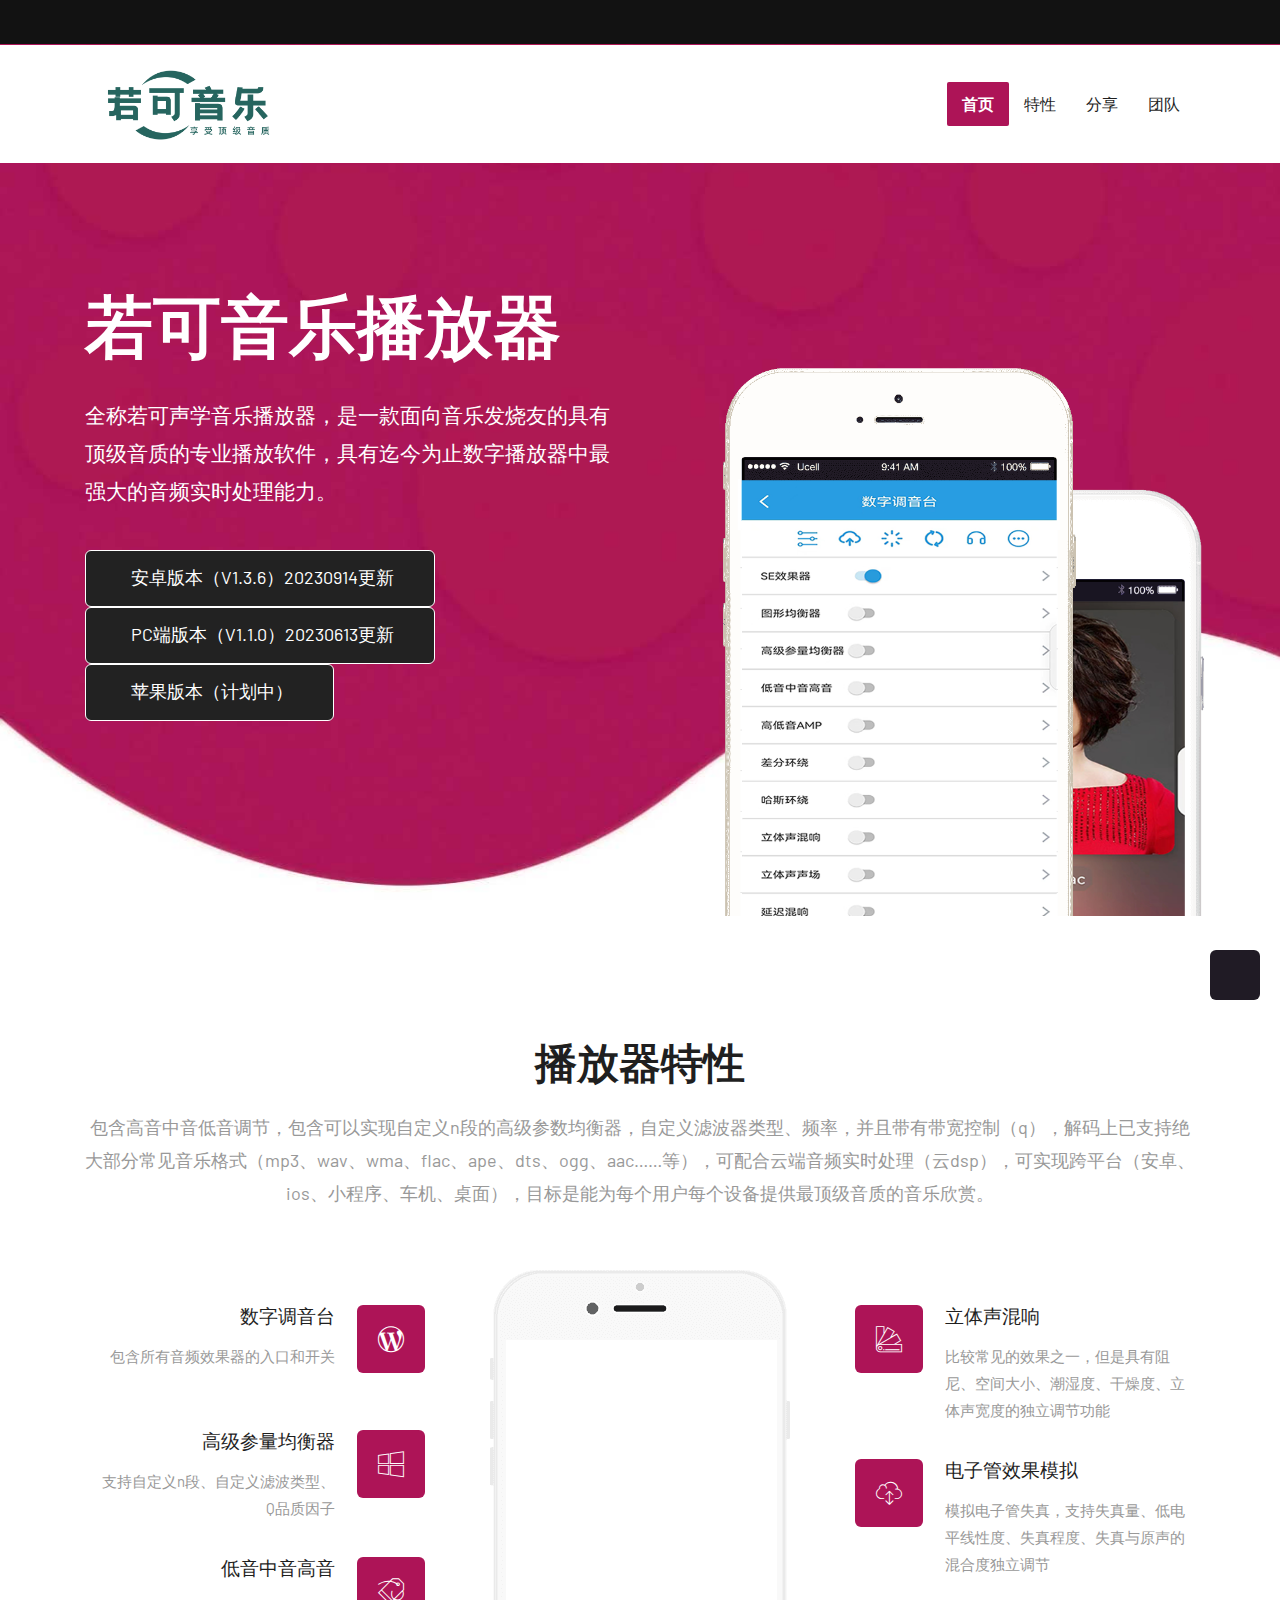
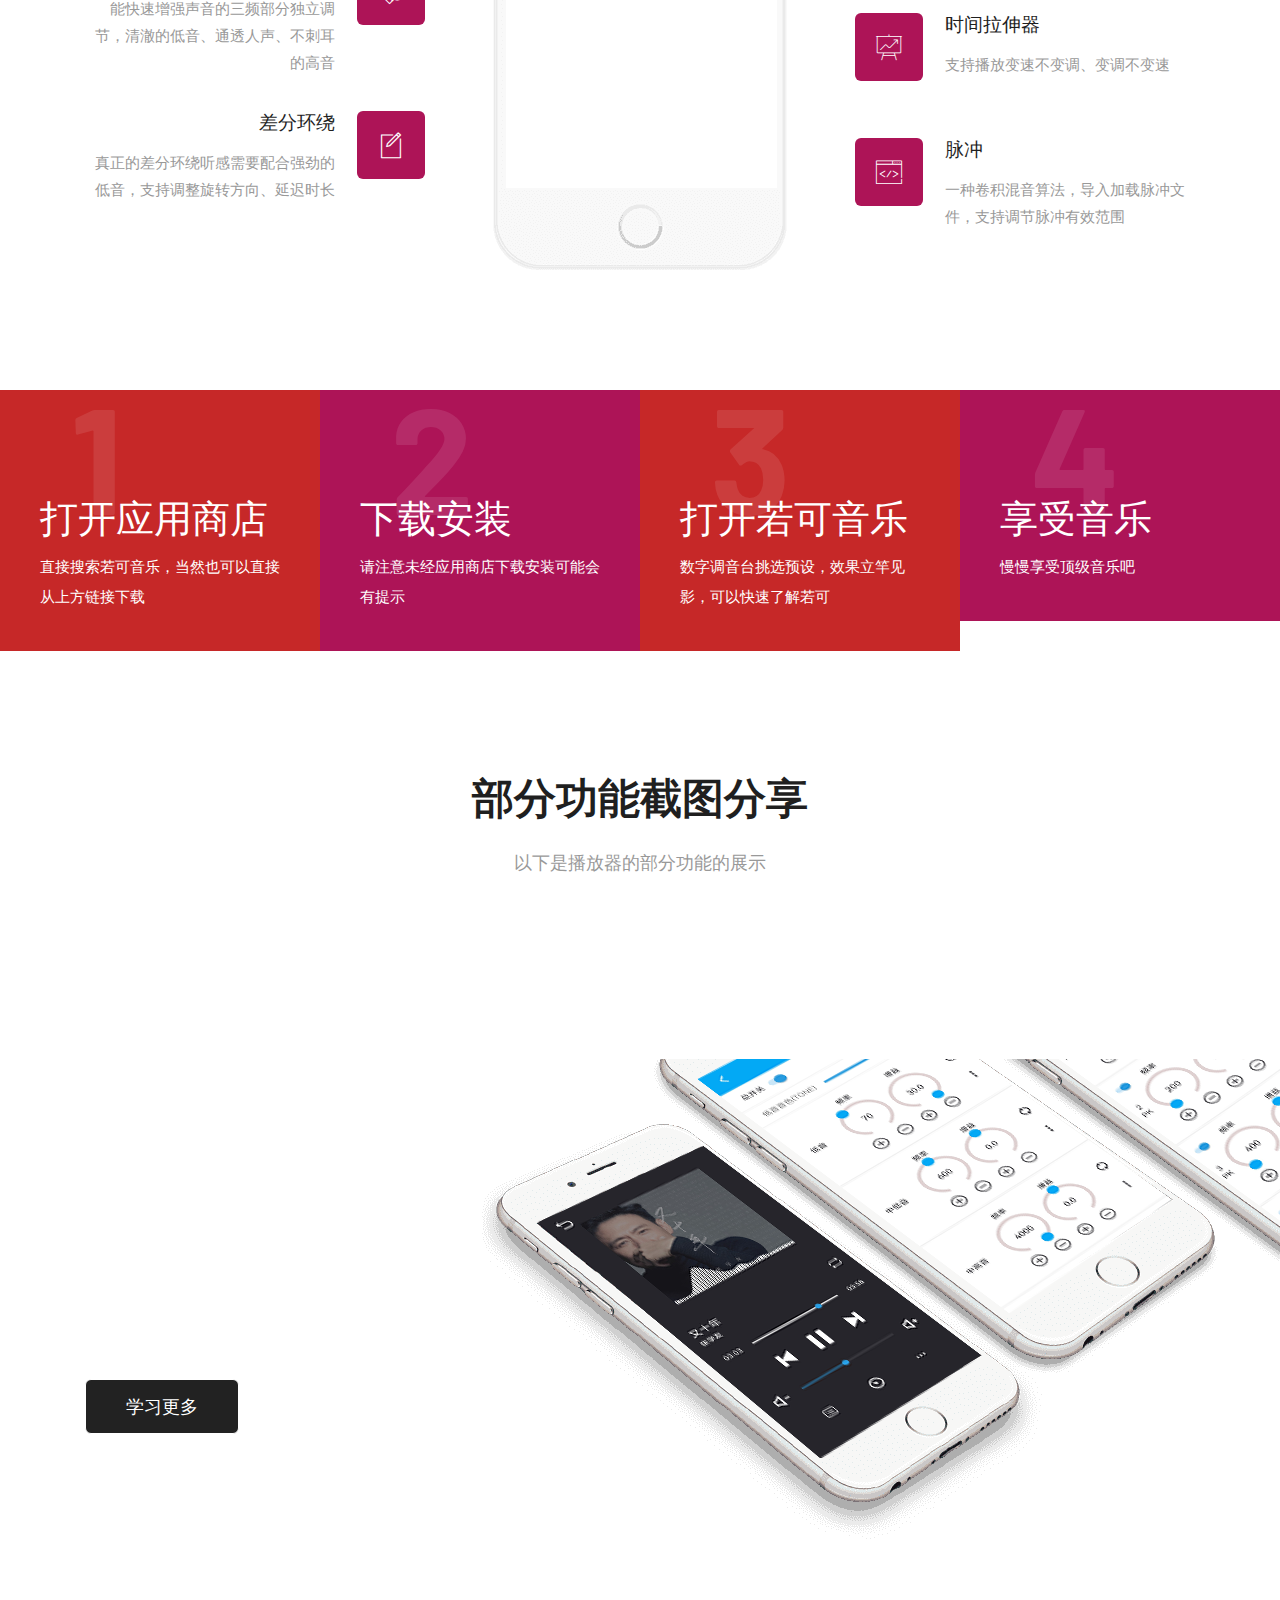
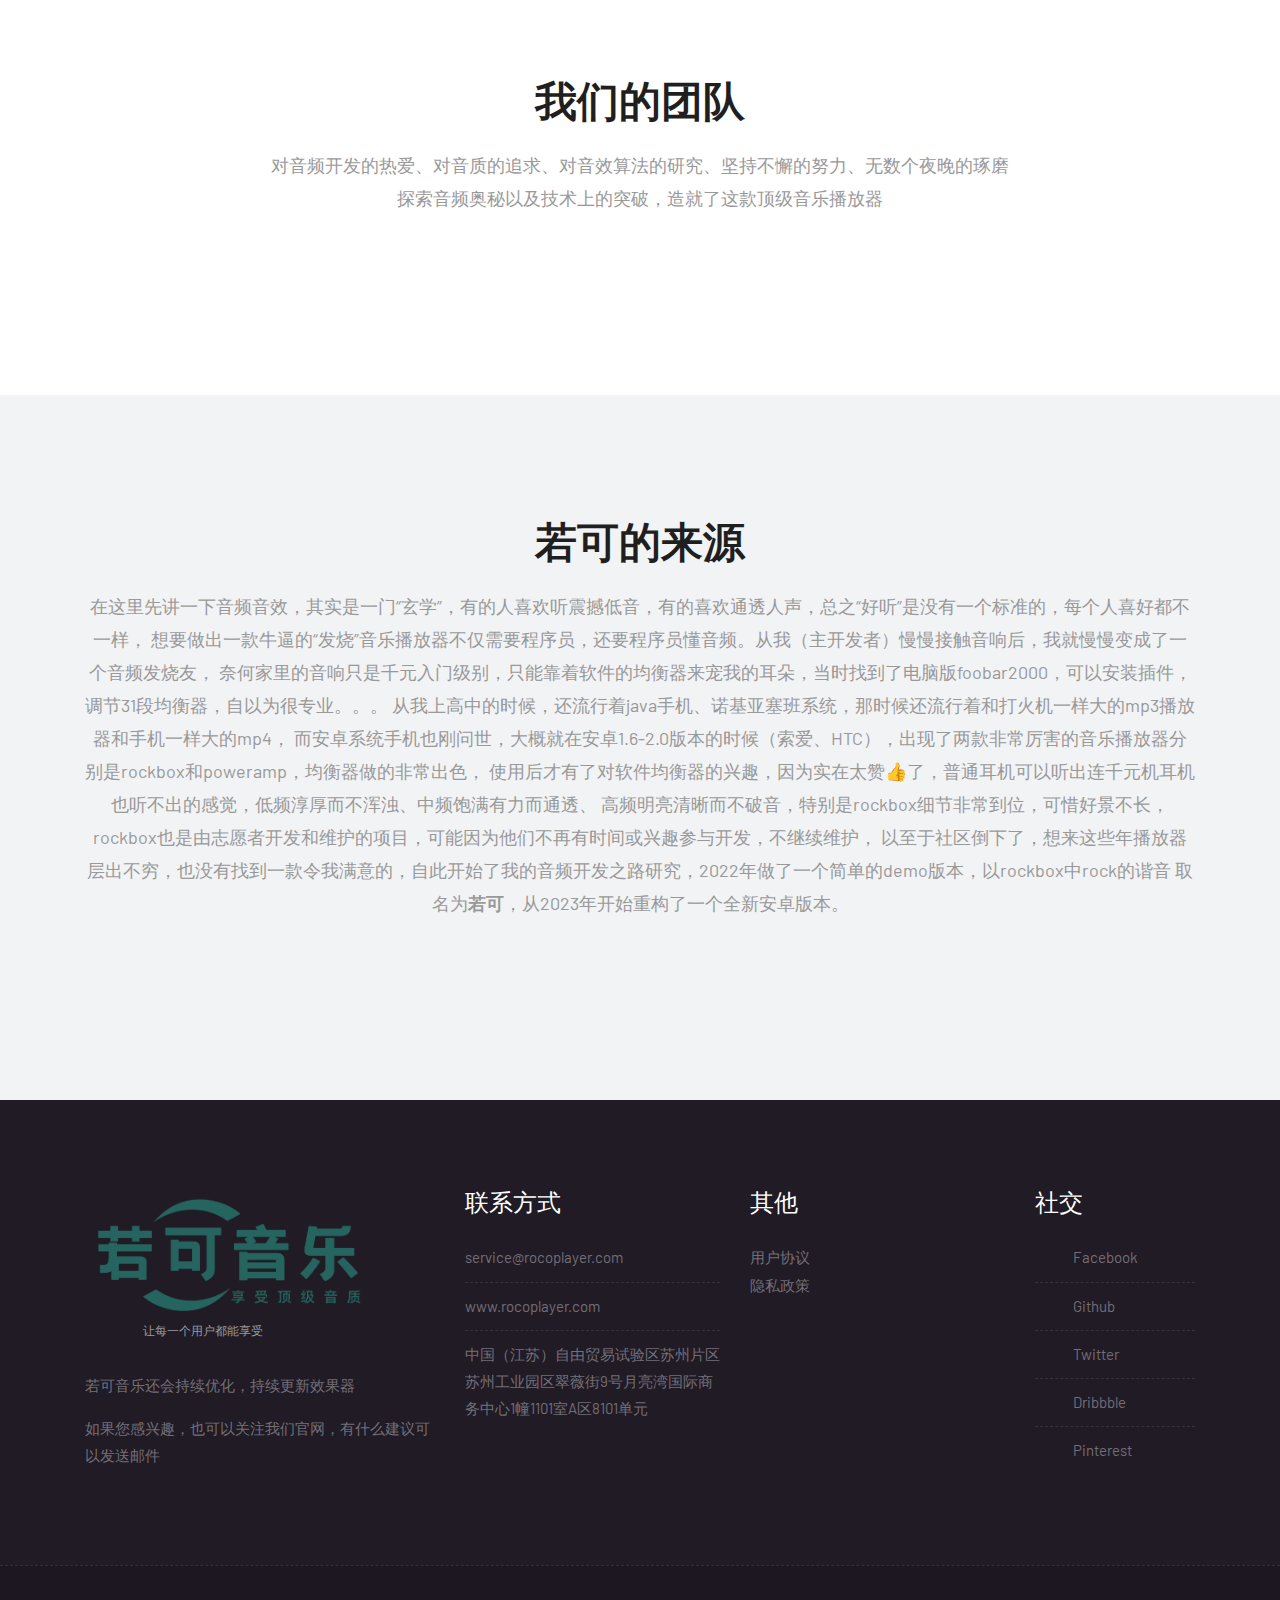
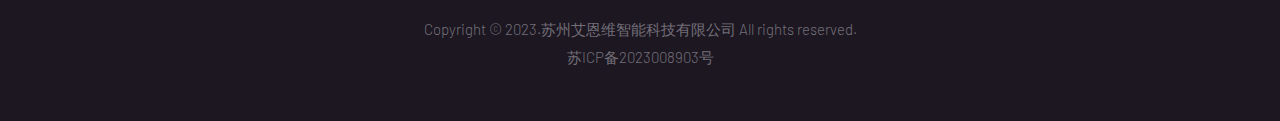
<file: index.html>
<!DOCTYPE html>
<html>

	<head>
		<!-- Basic -->
		<meta charset="utf-8">
		<meta http-equiv="X-UA-Compatible" content="IE=edge">

		<!-- Mobile Metas -->
		<meta name="viewport" content="width=device-width, minimum-scale=1.0, maximum-scale=1.0, user-scalable=no">

		<!-- Site Metas -->
		<title>若可音乐</title>
		<meta name="keywords"
			content="若可,若可音乐,若可音乐播放器,若可声学音乐,rocoplayer,dsp,音频信号,音频,播放器,发烧,专业,音乐,音质,效果,均衡器,安卓,苹果,ios,android,pc,桌面,若可音乐下载,若可音乐官网,官网,下载">
		<meta name="description" content="若可音乐播放器(全名：若可声学音乐播放器)是一款面向音乐发烧友的具有顶级音质的专业播放软件。">
		<meta name="author" content="MisterZhang">

		<!-- Site Icons -->
		<link rel="shortcut icon" href="images/favicon.ico" type="image/x-icon" />
		<link rel="apple-touch-icon" href="images/apple-touch-icon.png">

		<!-- Bootstrap CSS -->
		<link rel="stylesheet" href="css/bootstrap.min.css">
		<!-- Site CSS -->
		<link rel="stylesheet" href="style.css">
		<!-- ALL VERSION CSS -->
		<link rel="stylesheet" href="css/versions.css">
		<!-- Responsive CSS -->
		<link rel="stylesheet" href="css/responsive.css">
		<!-- Custom CSS -->
		<link rel="stylesheet" href="css/custom.css">

		<!-- elementui -->
		<!-- 引入样式 -->
		<!-- <link rel="stylesheet" href="css/unpkg.com_element-ui@2.15.14_lib_theme-chalk_index.css"> -->
		<!-- 引入组件库 -->
		<!-- <script src="js/unpkg.com_element-ui@2.15.14_lib_index.js"></script> -->
		
		<script src="js/axios@1.4.0.min.js"></script>

		<!--[if lt IE 9]>
      <script src="https://oss.maxcdn.com/libs/html5shiv/3.7.0/html5shiv.js"></script>
      <script src="https://oss.maxcdn.com/libs/respond.js/1.4.2/respond.min.js"></script>
    <![endif]-->

	</head>

	<body class="app_version" data-spy="scroll" data-target="#navbarApp" data-offset="98">

		<!-- LOADER -->
		<!-- <div id="preloader">
        <img class="preloader" src="images/loaders/loader-app.gif" alt="">
    </div> end loader -->
		<!-- END LOADER -->
		<div class="top-bar">
			<div class="container-fluid">
				<div class="row">
					<div class="col-lg-6 col-md-6 col-sm-6 col-xs-12">
						<div class="left-soi">
							<ul>
								<li class="social-links"><a href="#" onclick="prepare()"><i class="fa fa-apple"></i></a></li>
								<li class="social-links"><a href="#" onclick="downloadAndroid()"><i class="fa fa-android"></i></a></li>
								<li class="social-links"><a href="#" onclick="downloadWindows()"><i class="fa fa-windows"></i></a></li>
								<!-- <li class="social-links"><a href="#"><i class="fa fa-apple"></i></a></li>
							<li class="social-links"><a href="#"><i class="fa fa-android"></i></a></li>
							<li class="social-links"><a href="#"><i class="fa fa-windows"></i></a></li> -->
							</ul>
						</div>
					</div>
					<div class="col-lg-6 col-md-6 col-sm-6 col-xs-12">
						<div class="right-btn">
							<!-- <a href="#" class="btn-radius btn-brd">Get Support</a> -->
						</div>
					</div>
				</div>
			</div>
		</div>
		<header class="header header_style_01">
			<nav class="navbar header-nav navbar-expand-lg">
				<div class="container">
					<a class="navbar-brand" href="index.html"><img style="height: 80px;" src="images/logos/logo-app.png"
							alt="image"></a>
					<button class="navbar-toggler" type="button" data-toggle="collapse" data-target="#navbarApp"
						aria-controls="navbarApp" aria-expanded="false" aria-label="Toggle navigation">
						<span></span>
						<span></span>
						<span></span>
					</button>
					<div class="collapse navbar-collapse justify-content-end" id="navbarApp">
						<ul class="navbar-nav">
							<li><a class="nav-link active" href="#home">首页</a></li>
							<li><a class="nav-link" href="#features">特性</a></li>
							<li><a class="nav-link" href="#screenshots">分享</a></li>
							<li><a class="nav-link" href="#team">团队</a></li>
							
							<!-- <li><a class="nav-link" target="_blank" href="https://www.rocoplayer.com/unifiedLogin">登入/注册</a></li> -->
							<!-- <li><a class="nav-link" href="#pricing">Pricing</a></li> -->
							<!-- <li><a class="nav-link" href="#testimonials">客户</a></li> -->
							<!-- <li><a class="nav-link" href="#purchase">Purchase</a></li> -->
							<!-- <li><a class="nav-link" href="#support">支持</a></li> -->
						</ul>
					</div>
				</div>
			</nav>
		</header>

		<div id="home" class="parallax first-section" style="background-image:url('uploads/bg-img.jpg');">
			<div class="container">
				<div class="row">
					<div class="col-md-6 col-sm-12">
						<div class="big-tagline">
							<h2>若可音乐播放器</h2>
							<p class="lead">全称若可声学音乐播放器，是一款面向音乐发烧友的具有顶级音质的专业播放软件，具有迄今为止数字播放器中最强大的音频实时处理能力。</p>
							<a data-scroll href="#" onclick="downloadAndroid()" class="btn btn-light btn-radius btn-brd"><i class="fa fa-play"
									aria-hidden="true"></i> 安卓版本（V1.3.6）20230914更新</a> &nbsp;&nbsp;&nbsp;&nbsp;&nbsp;&nbsp;&nbsp;
							<a data-scroll href="#" onclick="downloadWindows()"
								class="btn btn-light btn-radius btn-brd"><!-- <i class="fa fa-apple" aria-hidden="true"></i> --><i
									class="fa fa-play" aria-hidden="true"></i> PC端版本（V1.1.0）20230613更新</a>
							&nbsp;&nbsp;&nbsp;&nbsp;&nbsp;&nbsp;&nbsp;
							<a data-scroll href="#order" onclick="prepare()"
								class="btn btn-light btn-radius btn-brd"><!-- <i class="fa fa-apple" aria-hidden="true"></i> --><i
									class="fa fa-play" aria-hidden="true"></i> 苹果版本（计划中）</a>
						</div>
					</div>
					<div class="app_iphone_01 wow slideInUp hidden-xs hidden-sm" data-wow-duration="1s"
						data-wow-delay="0.2s">
						<img src="uploads/app_iphone_new01.png" alt="" class="img-fluid">
					</div>
					<div class="app_iphone_02 wow slideInUp hidden-xs hidden-sm" data-wow-duration="1s"
						data-wow-delay="0.5s">
						<img src="uploads/app_iphone_new02.png" alt="" class="img-fluid">
					</div>
				</div>
				<!-- end row -->
			</div>
			<!-- end container -->
		</div>
		<!-- end section -->

		<div id="features" class="section wb">
			<div class="container">
				<div class="section-title text-center">
					<h3>播放器特性</h3>
					<p class="lead">
						包含高音中音低音调节，包含可以实现自定义n段的高级参数均衡器，自定义滤波器类型、频率，并且带有带宽控制（q），解码上已支持绝大部分常见音乐格式（mp3、wav、wma、flac、ape、dts、ogg、aac……等），可配合云端音频实时处理（云dsp），可实现跨平台（安卓、ios、小程序、车机、桌面），目标是能为每个用户每个设备提供最顶级音质的音乐欣赏。
						<!-- <br>auctor nisi elit consequat ipsum, nec sagittis sem! -->
					</p>
				</div>
				<!-- end title -->

				<div id="default" class="row clearfix zenith_slider">

					<!--The First row-->
					<div class="col-lg-4 col-md-4 col-sm-12 col-xs-12 left-row">
						<ul class="features-left">
							<li class="highlight lhgh" data-index="0">
								<i class="flaticon-wordpress-logo effect-1"></i>
								<div class="fl-inner">
									<h4>数字调音台</h4>
									<p>包含所有音频效果器的入口和开关</p>
								</div>
							</li>
							<!-- .highlight .left-row -->

							<li class="highlight lhgh" data-index="1">
								<i class="flaticon-windows effect-1"></i>
								<div class="fl-inner">
									<h4>高级参量均衡器</h4>
									<p>支持自定义n段、自定义滤波类型、Q品质因子</p>
								</div>
							</li>
							<!-- .highlight .left-row -->

							<li class="highlight lhgh" data-index="2">
								<i class="flaticon-price-tag effect-1"></i>
								<div class="fl-inner">
									<h4>低音中音高音</h4>
									<p>能快速增强声音的三频部分独立调节，清澈的低音、通透人声、不刺耳的高音</p>
								</div>
							</li>
							<!-- .highlight .left-row -->

							<li class="highlight lhgh" data-index="3">
								<i class="flaticon-new-file effect-1"></i>
								<div class="fl-inner">
									<h4>差分环绕</h4>
									<p>真正的差分环绕听感需要配合强劲的低音，支持调整旋转方向、延迟时长</p>
								</div>
							</li>
							<!-- .highlight .left-row -->
						</ul>
					</div>
					<!-- .row .left-row -->

					<div class="highlights-phone col-lg-4 col-md-4 col-sm-12 col-xs-12 wht">

						<div class="phone-holder">
							<div id="fon"></div>
							<div class="hgh-linner hgi" data-index="0">
								<img width="190" height="320" src="shot/数字调音台.jpg"
									class="attachment-highlight wp-post-image" alt="screen" />
							</div>
							<div class="hgh-linner hgi" data-index="1">
								<img width="234" height="398" src="shot/高级参量均衡器.jpg"
									class="attachment-highlight wp-post-image" alt="screensdst" />
							</div>
							<div class="hgh-linner hgi" data-index="2">
								<img width="234" height="398" src="shot/低音中音高音.jpg"
									class="attachment-highlight wp-post-image" alt="screen_09" />
							</div>
							<div class="hgh-rinner hgi" data-index="3">
								<img width="234" height="398" src="shot/差分环绕.jpg"
									class="attachment-highlight wp-post-image" alt="screen_07" />
							</div>
							<div class="hgh-rinner hgi" data-index="4">
								<img width="234" height="398" src="shot/立体声混响.jpg"
									class="attachment-highlight wp-post-image" alt="screen_08" />
							</div>
							<div class="hgh-rinner hgi" data-index="5">
								<img width="234" height="398" src="shot/电子管模拟器.jpg"
									class="attachment-highlight wp-post-image" alt="screen_06" />
							</div>
							<div class="hgh-rinner hgi" data-index="6">
								<img width="234" height="398" src="shot/时间拉伸器.jpg"
									class="attachment-highlight wp-post-image" alt="screen_06" />
							</div>
							<div class="hgh-rinner hgi" data-index="7">
								<img width="234" height="398" src="shot/脉冲.jpg"
									class="attachment-highlight wp-post-image" alt="screen_06" />
							</div>
						</div>
					</div>

					<!--The Second row-->
					<div class="col-lg-4 col-md-4 col-sm-12 col-xs-12 right-row">
						<ul class="features-right">
							<li class="highlight rhgh" data-index="4">
								<i class="flaticon-pantone effect-1"></i>
								<div class="fr-inner">
									<h4>立体声混响</h4>
									<p>比较常见的效果之一，但是具有阻尼、空间大小、潮湿度、干燥度、立体声宽度的独立调节功能</p>
								</div>
							</li>
							<!-- .highlight .left-row -->
							<li class="highlight rhgh" data-index="5">
								<i class="flaticon-cloud-computing effect-1"></i>
								<div class="fr-inner">
									<h4>电子管效果模拟</h4>
									<p>模拟电子管失真，支持失真量、低电平线性度、失真程度、失真与原声的混合度独立调节</p>
								</div>
							</li>
							<!-- .highlight .left-row -->
							<li class="highlight rhgh" data-index="6">
								<i class="flaticon-line-graph effect-1"></i>
								<div class="fr-inner">
									<h4>时间拉伸器</h4>
									<p>支持播放变速不变调、变调不变速</p>
								</div>
							</li>
							<!-- .highlight .left-row -->
							<li class="highlight rhgh" data-index="7">
								<i class="flaticon-coding effect-1"></i>
								<div class="fr-inner">
									<h4>脉冲</h4>
									<p>一种卷积混音算法，导入加载脉冲文件，支持调节脉冲有效范围</p>
								</div>
							</li>
							<!-- .highlight .left-row -->
						</ul>
					</div>
					<!-- .row .left-row -->

				</div>
				<!--Highlights close-->
			</div>
			<!-- end container -->
		</div>
		<!-- end section -->

		<div class="how-its-work clearfix">
			<div class="hc colon1">
				<h2>1</h2>
				<h3>打开应用商店</h3>
				<p class="lead">直接搜索若可音乐，当然也可以直接从上方链接下载</p>
			</div>
			<!-- end col -->

			<div class="hc colon2">
				<h2>2</h2>
				<h3>下载安装</h3>
				<p class="lead">请注意未经应用商店下载安装可能会有提示</p>
			</div>
			<!-- end col -->

			<div class="hc colon3">
				<h2>3</h2>
				<h3>打开若可音乐</h3>
				<p class="lead">数字调音台挑选预设，效果立竿见影，可以快速了解若可</p>
			</div>
			<!-- end col -->

			<div class="hc colon4">
				<h2>4</h2>
				<h3>享受音乐</h3>
				<p class="lead">慢慢享受顶级音乐吧</p>
			</div>
			<!-- end col -->
		</div>
		<!-- end how-its-work -->

		<div id="screenshots" class="section wb">
			<div class="container">
				<div class="section-title text-center">
					<h3>部分功能截图分享</h3>
					<p class="lead">以下是播放器的部分功能的展示</p>
				</div>
				<!-- end title -->

				<div class="owl-screenshots owl-carousel owl-theme">
					<div class="owl-screen">
						<div class="service-widget">
							<div class="post-media entry wow fadeIn">
								<a href="shot/首页.jpg" data-rel="prettyPhoto[gal]" class="hoverbutton global-radius"><i
										class="flaticon-unlink"></i></a>
								<img src="shot/首页.jpg" alt="" class="img-fluid img-rounded">
								<div class="magnifier"></div>
							</div>
						</div>
						<!-- end service -->
					</div>
					<!-- end col -->

					<div class="owl-screen">
						<div class="service-widget">
							<div class="post-media entry wow fadeIn">
								<a href="shot/数字调音台.jpg" data-rel="prettyPhoto[gal]"
									class="hoverbutton global-radius"><i class="flaticon-unlink"></i></a>
								<img src="shot/数字调音台.jpg" alt="" class="img-fluid img-rounded">
								<div class="magnifier"></div>
							</div>
						</div>
						<!-- end service -->
					</div>
					<!-- end col -->

					<div class="owl-screen">
						<div class="service-widget">
							<div class="post-media entry wow fadeIn">
								<a href="shot/预设.jpg" data-rel="prettyPhoto[gal]" class="hoverbutton global-radius"><i
										class="flaticon-unlink"></i></a>
								<img src="shot/预设.jpg" alt="" class="img-fluid img-rounded">
								<div class="magnifier"></div>
							</div>
						</div>
						<!-- end service -->
					</div>
					<!-- end col -->

					<div class="owl-screen">
						<div class="service-widget">
							<div class="post-media entry wow fadeIn">
								<a href="shot/压限器.jpg" data-rel="prettyPhoto[gal]" class="hoverbutton global-radius"><i
										class="flaticon-unlink"></i></a>
								<img src="shot/压限器.jpg" alt="" class="img-fluid img-rounded">
								<div class="magnifier"></div>
							</div>
						</div>
						<!-- end service -->
					</div>
					<!-- end col -->

					<div class="owl-screen">
						<div class="service-widget">
							<div class="post-media entry wow fadeIn">
								<a href="shot/交叉馈音.jpg" data-rel="prettyPhoto[gal]" class="hoverbutton global-radius"><i
										class="flaticon-unlink"></i></a>
								<img src="shot/交叉馈音.jpg" alt="" class="img-fluid img-rounded">
								<div class="magnifier"></div>
							</div>
						</div>
						<!-- end service -->
					</div>
					<!-- end col -->

					<div class="owl-screen">
						<div class="service-widget">
							<div class="post-media entry wow fadeIn">
								<a href="shot/列表.jpg" data-rel="prettyPhoto[gal]" class="hoverbutton global-radius"><i
										class="flaticon-unlink"></i></a>
								<img src="shot/列表.jpg" alt="" class="img-fluid img-rounded">
								<div class="magnifier"></div>
							</div>
						</div>
					</div>

					<div class="owl-screen">
						<div class="service-widget">
							<div class="post-media entry wow fadeIn">
								<a href="shot/谐波激励器.jpg" data-rel="prettyPhoto[gal]"
									class="hoverbutton global-radius"><i class="flaticon-unlink"></i></a>
								<img src="shot/谐波激励器.jpg" alt="" class="img-fluid img-rounded">
								<div class="magnifier"></div>
							</div>
						</div>
						<!-- end service -->
					</div>
					<!-- end col -->

					<div class="owl-screen">
						<div class="service-widget">
							<div class="post-media entry wow fadeIn">
								<a href="shot/镶边效果器.jpg" data-rel="prettyPhoto[gal]"
									class="hoverbutton global-radius"><i class="flaticon-unlink"></i></a>
								<img src="shot/镶边效果器.jpg" alt="" class="img-fluid img-rounded">
								<div class="magnifier"></div>
							</div>
						</div>
						<!-- end service -->
					</div>
					<!-- end col -->

					<div class="owl-screen">
						<div class="service-widget">
							<div class="post-media entry wow fadeIn">
								<a href="shot/移相器.jpg" data-rel="prettyPhoto[gal]" class="hoverbutton global-radius"><i
										class="flaticon-unlink"></i></a>
								<img src="shot/移相器.jpg" alt="" class="img-fluid img-rounded">
								<div class="magnifier"></div>
							</div>
						</div>
						<!-- end service -->
					</div>
					<!-- end col -->

					<div class="owl-screen">
						<div class="service-widget">
							<div class="post-media entry wow fadeIn">
								<a href="shot/播放页面.jpg" data-rel="prettyPhoto[gal]" class="hoverbutton global-radius"><i
										class="flaticon-unlink"></i></a>
								<img src="shot/播放页面.jpg" alt="" class="img-fluid img-rounded">
								<div class="magnifier"></div>
							</div>
						</div>
					</div>

					<!-- <div class="owl-screen">
                    <div class="service-widget">
                        <div class="post-media entry wow fadeIn">
                            <a href="uploads/screenshot_04.png" data-rel="prettyPhoto[gal]" class="hoverbutton global-radius"><i class="flaticon-unlink"></i></a>
                            <img src="uploads/screenshot_04.png" alt="" class="img-fluid img-rounded">
                            <div class="magnifier"></div>
                        </div>
                    </div>
                </div>

                <div class="owl-screen">
                    <div class="service-widget">
                        <div class="post-media entry wow fadeIn">
                            <a href="uploads/screenshot_05.png" data-rel="prettyPhoto[gal]" class="hoverbutton global-radius"><i class="flaticon-unlink"></i></a>
                            <img src="uploads/screenshot_05.png" alt="" class="img-fluid img-rounded">
                            <div class="magnifier"></div>
                        </div>
                    </div>
                </div>

                <div class="owl-screen">
                    <div class="service-widget">
                        <div class="post-media entry wow fadeIn">
                            <a href="uploads/screenshot_06.png" data-rel="prettyPhoto[gal]" class="hoverbutton global-radius"><i class="flaticon-unlink"></i></a>
                            <img src="uploads/screenshot_06.png" alt="" class="img-fluid img-rounded">
                            <div class="magnifier"></div>
                        </div>
                    </div>
                </div> -->

				</div>
				<!-- end row -->
			</div>
			<!-- end container -->
		</div>
		<!-- end section -->

		<div class="parallax section noover" style="background-image:url('uploads/ben_img.jpg');">
			<div class="container">
				<div class="row text-center">
					<div class="col-md-7 col-sm-12">
						<div class="customwidget text-left">
							<h1>关注我们</h1>
							<p>后期将推出一些调节教程、以及知识科普。</p>
							<ul class="list-inline">
								<li class="list-inline-item">高级参量均衡器教程</li>

								<!-- <li class="list-inline-item"><i class="flaticon-apple"></i> 高级参量均衡器教程</li>
                            <li class="list-inline-item"><i class="flaticon-android"></i> Available on Android</li>
                            <li class="list-inline-item"><i class="flaticon-amazon-logo"></i> Available on Amazon</li> -->
							</ul>
							<!-- end list -->
							<a href="#features" data-scroll class="btn btn-light btn-radius btn-brd">学习更多</a>
						</div>
					</div>
					<!-- end col -->
					<div class="col-md-6 iphones hidden-sm">
						<div class="text-center move image-center hidden-sm hidden-xs">
							<img src="uploads/iphones_new.png" alt="" class="img-fluid wow fadeInUp">
						</div>
					</div>
				</div>
				<!-- end row -->
			</div>
			<!-- end container -->
		</div>
		<!-- end section -->

		<div id="team" class="section wb">
			<div class="container">
				<div class="section-title text-center">
					<h3>我们的团队</h3>
					<p class="lead">对音频开发的热爱、对音质的追求、对音效算法的研究、坚持不懈的努力、无数个夜晚的琢磨<br />探索音频奥秘以及技术上的突破，造就了这款顶级音乐播放器</p>
				</div>
				<!-- end title -->

				<!-- <div class="row dev-list text-center">
				
                <div class="col-lg-4 col-md-4 col-sm-12 col-xs-12 wow fadeIn" data-wow-duration="1s" data-wow-delay="0.2s">
                    <div class="widget clearfix">
                        <img src="uploads/team_01.jpg" alt="" class="img-fluid rounded-circle">
                        <div class="widget-title">
                            <h3>Soren Bo Bostian</h3>
                            <small>Senior Art Director</small>
                        </div>
                        <p>Hello guys, I am Soren from Sirbistana. I am senior art director and founder of Violetta.</p>

                        <div class="footer-social">
                            <a href="#" class="btn global-radius"><i class="fa fa-facebook"></i></a>
                            <a href="#" class="btn global-radius"><i class="fa fa-github"></i></a>
                            <a href="#" class="btn global-radius"><i class="fa fa-twitter"></i></a>
                            <a href="#" class="btn global-radius"><i class="fa fa-linkedin"></i></a>
                        </div>
                    </div>
                </div>

                <div class="col-lg-4 col-md-4 col-sm-12 col-xs-12 wow fadeIn" data-wow-duration="1s" data-wow-delay="0.4s">
                    <div class="widget clearfix">
                        <img src="uploads/team_02.jpg" alt="" class="img-fluid rounded-circle">
                        <div class="widget-title">
                            <h3>Bryan Saftler</h3>
                            <small>Creative Technologist Microsoft</small>
                        </div>
                        <p>Hello guys, I am Soren from Sirbistana. I am senior art director and founder of Violetta.</p>

                        <div class="footer-social">
                            <a href="#" class="btn global-radius"><i class="fa fa-facebook"></i></a>
                            <a href="#" class="btn global-radius"><i class="fa fa-github"></i></a>
                            <a href="#" class="btn global-radius"><i class="fa fa-twitter"></i></a>
                            <a href="#" class="btn global-radius"><i class="fa fa-linkedin"></i></a>
                        </div>
                    </div>
                </div>

                <div class="col-lg-4 col-md-4 col-sm-12 col-xs-12 wow fadeIn" data-wow-duration="1s" data-wow-delay="0.6s">
                    <div class="widget clearfix">
                        <img src="uploads/team_03.jpg" alt="" class="img-fluid rounded-circle">
                        <div class="widget-title">
                            <h3>Matthew Bayliss</h3>
                            <small>Front End Developer</small>
                        </div>
                        <p>Hello guys, I am Soren from Sirbistana. I am senior art director and founder of Violetta.</p>

                        <div class="footer-social">
                            <a href="#" class="btn global-radius"><i class="fa fa-facebook"></i></a>
                            <a href="#" class="btn global-radius"><i class="fa fa-github"></i></a>
                            <a href="#" class="btn global-radius"><i class="fa fa-twitter"></i></a>
                            <a href="#" class="btn global-radius"><i class="fa fa-linkedin"></i></a>
                        </div>
                    </div>
                </div>
            </div> -->


			</div>
			<!-- end container -->
		</div>
		<!-- end section -->

		<!-- app统计 -->
		<!-- <div class="parallax section" style="background-image:url('uploads/ben_img_2.jpg');">
        <div class="container">
            <div class="row text-left stat-wrap">
                <div class="col-md-3 col-sm-6 col-xs-12">
                    <span data-scroll class="global-radius icon_wrap effect-1 alignleft"><i class="flaticon-apple"></i></span>
                    <p class="stat_count_download">12500</p>
                    <h3>App Store</h3>
                </div>

                <div class="col-md-3 col-sm-6 col-xs-12">
                    <span data-scroll class="global-radius icon_wrap effect-1 alignleft"><i class="flaticon-amazon-logo"></i></span>
                    <p class="stat_count_download">31000</p>
                    <h3>Amazon</h3>
                </div>

                <div class="col-md-3 col-sm-6 col-xs-12">
                    <span data-scroll class="global-radius icon_wrap effect-1 alignleft"><i class="flaticon-android"></i></span>
                    <p class="stat_count_download">15788</p>
                    <h3>Google Play</h3>
                </div>

                <div class="col-md-3 col-sm-6 col-xs-12">
                    <span data-scroll class="global-radius icon_wrap effect-1 alignleft"><i class="flaticon-windows"></i></span>
                    <p class="stat_count_download">21000</p>
                    <h3>Windows App</h3>
                </div>
            </div>
        </div>
    </div> -->

	<div id="pricing" class="section lb">
        <div class="container">
            <div class="section-title text-center">
                <h3>若可的来源</h3>
                <p class="lead">
					在这里先讲一下音频音效，其实是一门“玄学”，有的人喜欢听震撼低音，有的喜欢通透人声，总之“好听”是没有一个标准的，每个人喜好都不一样，
					想要做出一款牛逼的“发烧”音乐播放器不仅需要程序员，还要程序员懂音频。从我（主开发者）慢慢接触音响后，我就慢慢变成了一个音频发烧友，
					奈何家里的音响只是千元入门级别，只能靠着软件的均衡器来宠我的耳朵，当时找到了电脑版foobar2000，可以安装插件，调节31段均衡器，自以为很专业。。。
					从我上高中的时候，还流行着java手机、诺基亚塞班系统，那时候还流行着和打火机一样大的mp3播放器和手机一样大的mp4，
					而安卓系统手机也刚问世，大概就在安卓1.6-2.0版本的时候（索爱、HTC），出现了两款非常厉害的音乐播放器分别是rockbox和poweramp，均衡器做的非常出色，
					使用后才有了对软件均衡器的兴趣，因为实在太赞👍了，普通耳机可以听出连千元机耳机也听不出的感觉，低频淳厚而不浑浊、中频饱满有力而通透、
					高频明亮清晰而不破音，特别是rockbox细节非常到位，可惜好景不长，rockbox也是由志愿者开发和维护的项目，可能因为他们不再有时间或兴趣参与开发，不继续维护，
					以至于社区倒下了，想来这些年播放器层出不穷，也没有找到一款令我满意的，自此开始了我的音频开发之路研究，2022年做了一个简单的demo版本，以rockbox中rock的谐音
					取名为<strong>若可</strong>，从2023年开始重构了一个全新安卓版本。</p>
            </div>

            
        </div>
    </div>
	
	
	<!-- <div id="pricing" class="section lb">
	    <div class="container">
	        <div class="section-title text-center">
	            <h3>Ready to get started?</h3>
	            <p class="lead">Get the red carpet treatment <strong>just $39 per month!</strong> It is estimated that 3.5 million established by personal blogs.<br> From each other, we share paid WordPress themes WP Service...</p>
	        </div>
	
	        <div class="row">
	            <div class="col-md-12">
	                <div class="tab-content">
	                    <div class="tab-pane active fade show" id="tab1">
	                        <div class="row text-center">
	                            <div class="col-md-4">
	                                <div class="pricing-table pricing-table-highlighted">
	                                    <div class="pricing-table-header grd1">
	                                        <h2>Free Access</h2>
	                                        <h3>$85/month</h3>
	                                    </div>
	                                    <div class="pricing-table-space"></div>
	                                    <div class="pricing-table-features">
	                                        <p><i class="fa fa-envelope-o"></i> <strong>250</strong> Email Addresses</p>
	                                        <p><i class="fa fa-rocket"></i> <strong>125GB</strong> of Storage</p>
	                                        <p><i class="fa fa-database"></i> <strong>140</strong> Databases</p>
	                                        <p><i class="fa fa-link"></i> <strong>60</strong> Domains</p>
	                                        <p><i class="fa fa-life-ring"></i> <strong>24/7 Unlimited</strong> Support</p>
	                                    </div>
	                                    <div class="pricing-table-sign-up">
	                                        <a href="#" class="btn btn-dark btn-radius btn-brd grd1 effect-1">Order Now</a>
	                                    </div>
	                                </div>
	                            </div>
	                            <div class="col-md-4">
	                                <div class="pricing-table pricing-table-highlighted">
	                                    <div class="pricing-table-header grd1">
	                                        <h2>1 Year Membership</h2>
	                                        <h3>$59/year</h3>
	                                    </div>
	                                    <div class="pricing-table-space"></div>
	                                    <div class="pricing-table-text">
	                                        <p>This is a perfect choice for small businesses and startups.</p>
	                                    </div>
	                                    <div class="pricing-table-features">
	                                        <p><i class="fa fa-envelope-o"></i> <strong>150</strong> Email Addresses</p>
	                                        <p><i class="fa fa-rocket"></i> <strong>65GB</strong> of Storage</p>
	                                        <p><i class="fa fa-database"></i> <strong>60</strong> Databases</p>
	                                        <p><i class="fa fa-link"></i> <strong>30</strong> Domains</p>
	                                        <p><i class="fa fa-life-ring"></i> <strong>24/7 Unlimited</strong> Support</p>
	                                    </div>
	                                    <div class="pricing-table-sign-up">
	                                        <a href="#" class="btn btn-dark btn-radius btn-brd grd1 effect-1">Learn More</a>
	                                    </div>
	                                </div>
	                            </div>
	
	                            <div class="col-md-4">
	                                <div class="pricing-table pricing-table-highlighted">
	                                    <div class="pricing-table-header grd1">
	                                        <h2>Lifetime Update</h2>
	                                        <h3>$85/one-time</h3>
	                                    </div>
	                                    <div class="pricing-table-space"></div>
	                                    <div class="pricing-table-features">
	                                        <p><i class="fa fa-envelope-o"></i> <strong>250</strong> Email Addresses</p>
	                                        <p><i class="fa fa-rocket"></i> <strong>125GB</strong> of Storage</p>
	                                        <p><i class="fa fa-database"></i> <strong>140</strong> Databases</p>
	                                        <p><i class="fa fa-link"></i> <strong>60</strong> Domains</p>
	                                        <p><i class="fa fa-life-ring"></i> <strong>24/7 Unlimited</strong> Support</p>
	                                    </div>
	                                    <div class="pricing-table-sign-up">
	                                        <a href="#" class="btn btn-dark btn-radius btn-brd grd1 effect-1">Order Now</a>
	                                    </div>
	                                </div>
	                            </div>
	                        </div>
	                    </div>
	                </div>
	            </div>
	        </div>
	    </div>
	</div> -->

		<!-- <div id="testimonials" class="section wb">
        <div class="container">
            <div class="section-title text-center">
                <h3>Happy Clients</h3>
                <p class="lead">We thanks for all our awesome testimonials! There are hundreds of our happy customers! <br>Let's see what others say about Appfast website template!</p>
            </div>

            <div class="row">
                <div class="col-md-12 col-sm-12">
                    <div class="testi-carousel owl-carousel owl-theme">
                        <div class="testimonial clearfix">
                            <div class="desc">
                                <h3><i class="fa fa-quote-left"></i> Wonderful Support!</h3>
                                <p class="lead">They have got my project on time with the competition with a sed highly skilled, and experienced & professional team.</p>
                            </div>
                            <div class="testi-meta">
                                <img src="uploads/testi_01.png" alt="" class="img-fluid alignleft">
                                <h4>James Fernando <small>- Manager of Racer</small></h4>
                            </div>
                        </div>

                        <div class="testimonial clearfix">
                            <div class="desc">
                                <h3><i class="fa fa-quote-left"></i> Awesome Services!</h3>
                                <p class="lead">Explain to you how all this mistaken idea of denouncing pleasure and praising pain was born and I will give you completed.</p>
                            </div>
                            <div class="testi-meta">
                                <img src="uploads/testi_02.png" alt="" class="img-fluid alignleft">
                                <h4>Jacques Philips <small>- Designer</small></h4>
                            </div>
                        </div>

                        <div class="testimonial clearfix">
                            <div class="desc">
                                <h3><i class="fa fa-quote-left"></i> Great & Talented Team!</h3>
                                <p class="lead">The master-builder of human happines no one rejects, dislikes avoids pleasure itself, because it is very pursue pleasure. </p>
                            </div>
                            <div class="testi-meta">
                                <img src="uploads/testi_03.png" alt="" class="img-fluid alignleft">
                                <h4>Venanda Mercy <small>- Newyork City</small></h4>
                            </div>
                        </div>
                        <div class="testimonial clearfix">
                            <div class="desc">
                                <h3><i class="fa fa-quote-left"></i> Wonderful Support!</h3>
                                <p class="lead">They have got my project on time with the competition with a sed highly skilled, and experienced & professional team.</p>
                            </div>
                            <div class="testi-meta">
                                <img src="uploads/testi_01.png" alt="" class="img-fluid alignleft">
                                <h4>James Fernando <small>- Manager of Racer</small></h4>
                            </div>
                        </div>

                        <div class="testimonial clearfix">
                            <div class="desc">
                                <h3><i class="fa fa-quote-left"></i> Awesome Services!</h3>
                                <p class="lead">Explain to you how all this mistaken idea of denouncing pleasure and praising pain was born and I will give you completed.</p>
                            </div>
                            <div class="testi-meta">
                                <img src="uploads/testi_02.png" alt="" class="img-fluid alignleft">
                                <h4>Jacques Philips <small>- Designer</small></h4>
                            </div>
                        </div>

                        <div class="testimonial clearfix">
                            <div class="desc">
                                <h3><i class="fa fa-quote-left"></i> Great & Talented Team!</h3>
                                <p class="lead">The master-builder of human happines no one rejects, dislikes avoids pleasure itself, because it is very pursue pleasure. </p>
                            </div>
                            <div class="testi-meta">
                                <img src="uploads/testi_03.png" alt="" class="img-fluid alignleft">
                                <h4>Venanda Mercy <small>- Newyork City</small></h4>
                            </div>
                        </div>
                    </div>
                </div>
            </div>
        </div>
    </div> -->

		<!-- <div id="purchase" class="parallax section db" style="background-image:url('uploads/pr_bg.jpg');">
        <div class="container">
            <div class="section-title text-center">
                <h2>Started from $90.00</h2>
                <h3>Purchase Now!</h3>
                <p class="lead">We thanks for all our awesome testimonials! There are hundreds of our happy customers! <br>Let's see what others say about Appfast website template!</p>
            </div>

            <div class="row">
				<div class="col-lg-4 col-md-4 col-sm-12 col-xs-12">
                    <div class="btn-buy apple-button">
                        <a href="#"><i class="flaticon-android alignleft"></i> Download on the <strong>Google Play</strong></a>
                    </div>
                </div>
				
                <div class="col-lg-4 col-md-4 col-sm-12 col-xs-12">
                    <div class="btn-buy apple-button">
                        <a href="#"><i class="flaticon-apple alignleft"></i> Download on the <strong>App Store</strong></a>
                    </div>
                </div>

                <div class="col-lg-4 col-md-4 col-sm-12 col-xs-12">
                    <div class="btn-buy apple-button">
                        <a href="#"><i class="flaticon-windows alignleft"></i> Download on the <strong>Windows</strong></a>
                    </div>
                </div>
            </div>
        </div>
    </div> -->

		<!-- 联系我们 -->
		<!-- <div id="support" class="section" style="background-image:url('uploads/form_bg.jpg');">
        <div class="container">
            <div class="section-title text-center">
                <h3>Get in Touch</h3>
				<div class="info-box" data-toggle="tooltip" data-placement="right" title="Sed ut perspiciatis unde omnis iste natus error sit voluptatem accusantium doloremque laudantium.">
					<i class="fa fa-question-circle" aria-hidden="true"></i>
				</div>
            </div>

            <div class="row">
                <div class="col-md-12">
                    <div class="contact_form">
                        <div id="message"></div>
                        <form id="contactform" class="row" action="contact.php" name="contactform" method="post">
                            <fieldset class="row">
                                <div class="col-lg-6 col-md-6 col-sm-6 col-xs-12">
                                    <input type="text" name="first_name" id="first_name" class="form-control" placeholder="First Name">
                                </div>
                                <div class="col-lg-6 col-md-6 col-sm-6 col-xs-12">
                                    <input type="text" name="last_name" id="last_name" class="form-control" placeholder="Last Name">
                                </div>
                                <div class="col-lg-6 col-md-6 col-sm-6 col-xs-12">
                                    <input type="email" name="email" id="email" class="form-control" placeholder="Your Email">
                                </div>
                                <div class="col-lg-6 col-md-6 col-sm-6 col-xs-12">
                                    <input type="text" name="phone" id="phone" class="form-control" placeholder="Your Phone">
                                </div>
                                <div class="col-lg-12 col-md-12 col-sm-12 col-xs-12">
                                    <textarea class="form-control" name="comments" id="comments" rows="6" placeholder="Give us more details.."></textarea>
                                </div>
                                <div class="col-lg-3 col-md-3 col-sm-3 col-xs-12 text-center">
                                    <button type="submit" value="SEND" id="submit" class="btn btn-light btn-radius btn-brd grd1 btn-block">Get a Quote</button>
                                </div>
                            </fieldset>
                        </form>
                    </div>
                </div>
            </div>
        </div>
    </div> -->

		<!--    <section class="section nopad cac text-center">
        <a href="#"><h3></h3></a>
    </section> -->

		<footer class="footer">
			<div class="container">
				<div class="row">
					<div class="col-lg-4 col-md-6 col-sm-12 col-xs-12">
						<div class="widget clearfix">
							<div class="widget-title">
								<img style="height: 130px;" src="images/logos/logo-app.png" alt="">
								<small>让每一个用户都能享受</small>
							</div>
							<p>若可音乐还会持续优化，持续更新效果器</p>
							<p>如果您感兴趣，也可以关注我们官网，有什么建议可以发送邮件</p>
						</div>
						<!-- end clearfix -->
					</div>
					<!-- end col -->

					<div class="col-lg-3 col-md-6 col-sm-12 col-xs-12">
						<div class="widget clearfix">
							<div class="widget-title">
								<h3>联系方式</h3>
							</div>

							<ul class="footer-links">
								<li><a href="mailto:#">service@rocoplayer.com</a></li>
								<li><a href="#">www.rocoplayer.com</a></li>
								<li>中国（江苏）自由贸易试验区苏州片区苏州工业园区翠薇街9号月亮湾国际商务中心1幢1101室A区8101单元</li>
								<!-- <li>+88 8 8888 8888</li> -->
							</ul>
							<!-- end links -->
						</div>
						<!-- end clearfix -->
					</div>
					<!-- end col -->

					<div class="col-lg-3 col-md-6 col-sm-12 col-xs-12">
						<div class="footer-distributed widget clearfix">
							<div class="widget-title">
								<h3>其他</h3>
								<!-- <p>用户协议</p>
							<p>隐私协议</p> -->
								<ul style="margin-top: 30px;">
									<li><a href="https://www.rocoplayer.com/prod-api/app/policy/get?type=0">用户协议</a>
									</li>
									<li><a href="https://www.rocoplayer.com/prod-api/app/policy/get?type=1">隐私政策</a>
									</li>
								</ul>
							</div>
							<!-- <div class="footer-right">
							<form method="get" action="#">
								<input placeholder="Subscribe our newsletter.." name="search">
								<i class="fa fa-envelope-o"></i>
							</form>
						</div> -->
						</div>
						<!-- end clearfix -->
					</div>
					<!-- end col -->

					<div class="col-lg-2 col-md-6 col-sm-12 col-xs-12">
						<div class="widget clearfix">
							<div class="widget-title">
								<h3>社交</h3>
							</div>
							<ul class="footer-links">
								<li><a href="#"><i class="fa fa-facebook"></i> Facebook</a></li>
								<li><a href="#"><i class="fa fa-github"></i> Github</a></li>
								<li><a href="#"><i class="fa fa-twitter"></i> Twitter</a></li>
								<li><a href="#"><i class="fa fa-dribbble"></i> Dribbble</a></li>
								<li><a href="#"><i class="fa fa-pinterest"></i> Pinterest</a></li>
							</ul>
							<!-- end links -->
						</div>
						<!-- end clearfix -->
					</div>
					<!-- end col -->
				</div>
				<!-- end row -->
			</div>
			<!-- end container -->
		</footer>
		<!-- end footer -->

		<div class="copyrights">
			<div class="container">
				<div class="footer-distributed">
					<div class="footer-left">
						<p class="footer-company-name">Copyright &copy; 2023.苏州艾恩维智能科技有限公司 All rights reserved.</p>
						<p class="footer-company-name"><a class="footer-company-name"
								href="https://beian.miit.gov.cn" target="_blank">苏ICP备2023008903号</a>
						</p>
					</div>
				</div>
			</div>
			<!-- end container -->
		</div>
		<!-- end copyrights -->

		<div id="showdownload" class="alert alert-warning" style="position: absolute;top: 50%;left: 45%;display: none;z-index: 99999;">
			<strong>提示!</strong> 已经在开发中，敬请期待。
		</div>

		<a href="#home" data-scroll class="dmtop global-radius"><i class="fa fa-angle-up"></i></a>
		<script src="https://s3.pstatp.com/cdn/expire-1-M/jquery/3.3.1/jquery.min.js"></script>

		<!-- ALL JS FILES -->
		<script src="js/all.js"></script>
		<script src="https://lib.sinaapp.com/js/bootstrap/4.2.1/js/bootstrap.min.js"></script>
		<!-- ALL PLUGINS -->
		<script src="js/custom.js"></script>
		<script src="js/zenith.js"></script>
		<script>
			$('#default').zenith({
				layout: 'default',
				slideSpeed: 450,
				autoplaySpeed: 2000
			});

			//提示下载
			function prepare() {
				var showdownload = document.getElementById("showdownload");
				showdownload.style.display = "block";
				setTimeout(() => {
					showdownload.style.display = "none";
				}, 2500)
			}
			
			//下载
			function downloadAndroid() {
				this.axios.get("https://www.rocoplayer.com/prod-api/app/update/stat?type=1").then((res)=>{
				})
				// window.location.href = 'https://www.rocoplayer.com/download/file/若可音乐_V1.3.3.apk';
				window.location.href = 'https://www.rocoplayer.com/download/file/若可音乐-1.3.6-build-36.apk';
			}
			
			//下载windows
			function downloadWindows() {
				this.axios.get("https://www.rocoplayer.com/prod-api/app/update/stat?type=2").then((res)=>{
				})
				window.location.href = 'https://www.rocoplayer.com/download/file/若可音乐_V1.1.0.exe';
			}
			
			 $(document).ready(()=>{
				 this.axios.get("https://www.rocoplayer.com/prod-api/app/update/stat?type=0").then((res)=>{
				 	// if(res.status != 200){
				 	// 	return;
				 	// }
				 	// var data = res.data;
				 	// if(data && data.code == 200){
				 	// 	var content = data.data;
				 	// 	if(content){
				 	// 		console.log(content);
				 	// 	}
				 	// } 
				 })
			 })
		</script>
	</body>

</html>
</file>
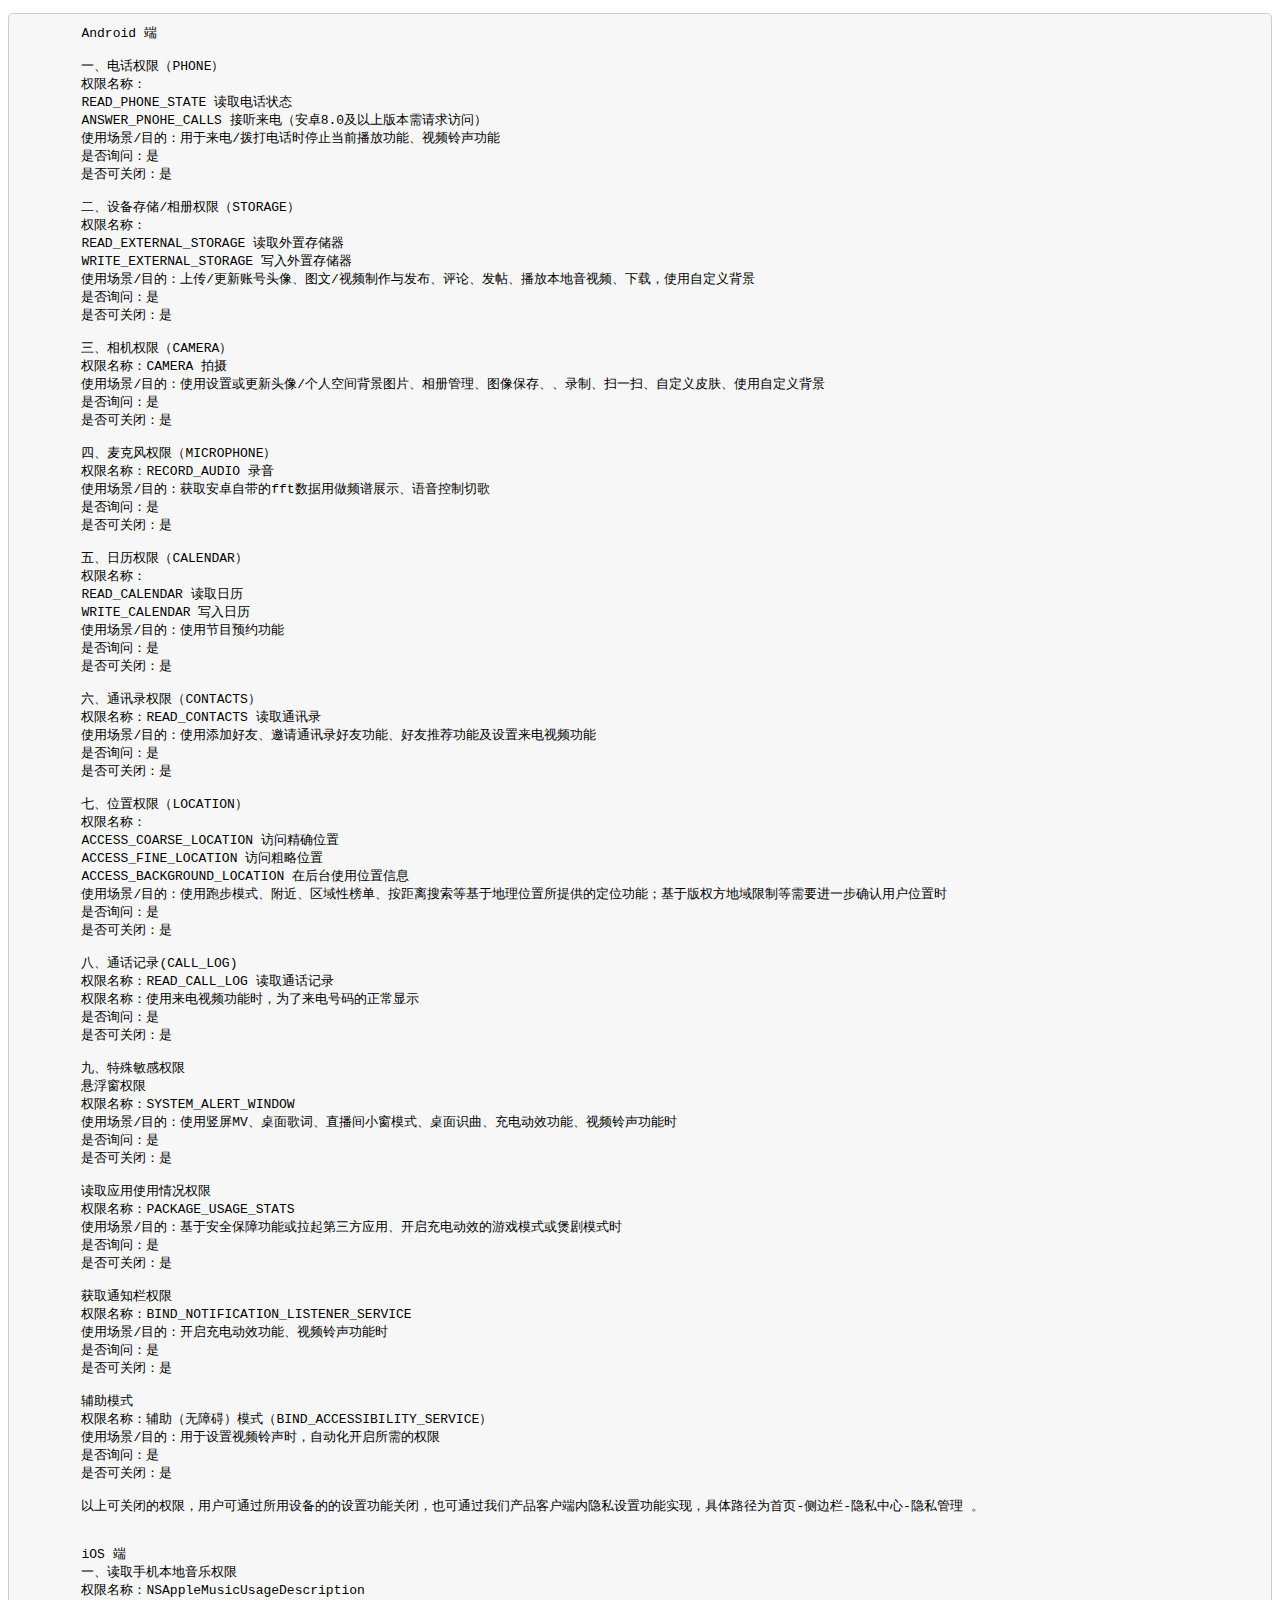
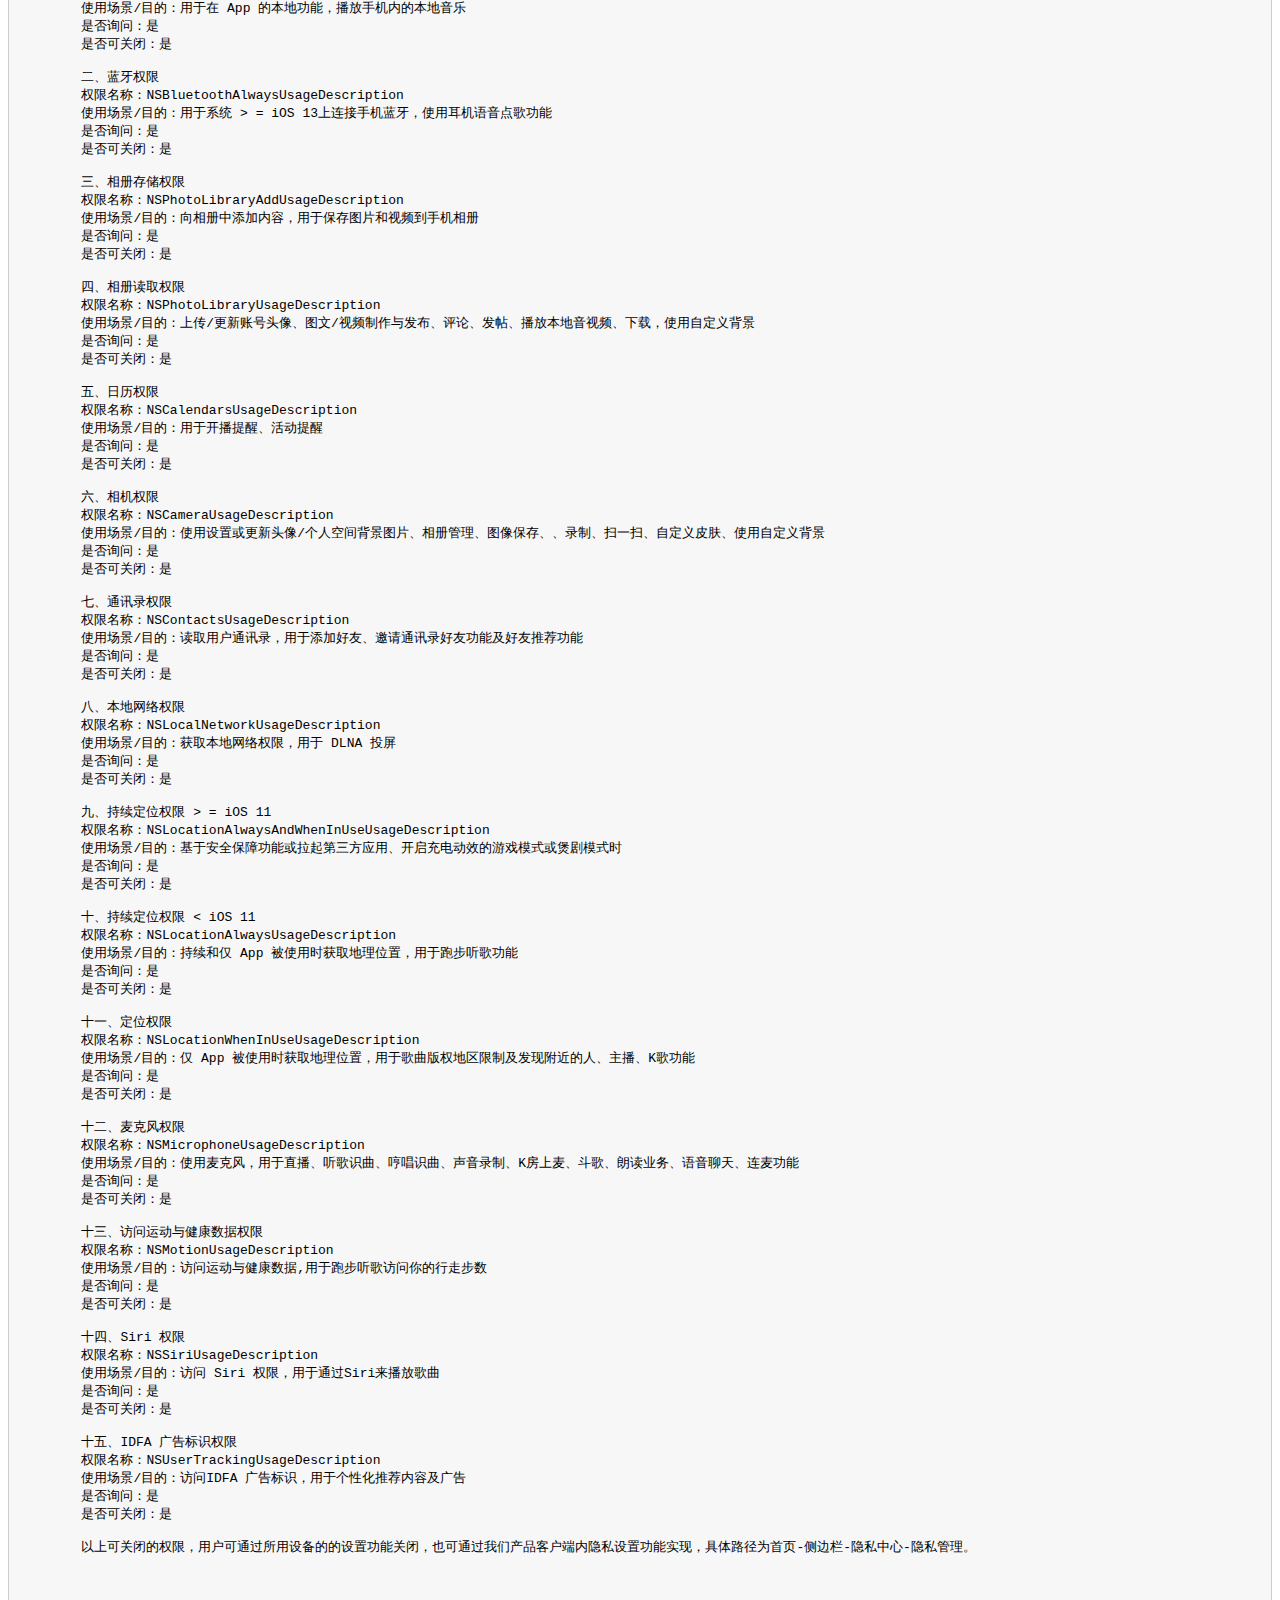
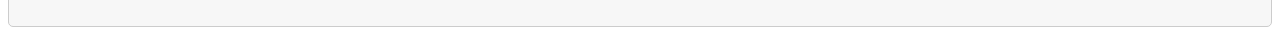
<file: po/permition.html>
<!DOCTYPE html>
<html>
<head>
    <title>权限说明</title>
    <style>
        pre {
            font-family: monospace;
            white-space: pre-wrap;
            word-wrap: break-word;
            background-color: #f7f7f7;
            padding: 10px;
            border: 1px solid #ccc;
            border-radius: 5px;
        }
    </style>
</head>
<body>
    <pre>
        Android 端
		
        一、电话权限（PHONE）
        权限名称：
        READ_PHONE_STATE 读取电话状态
        ANSWER_PNOHE_CALLS 接听来电（安卓8.0及以上版本需请求访问）
        使用场景/目的：用于来电/拨打电话时停止当前播放功能、视频铃声功能
        是否询问：是
        是否可关闭：是
        
        二、设备存储/相册权限（STORAGE）
        权限名称：
        READ_EXTERNAL_STORAGE 读取外置存储器
        WRITE_EXTERNAL_STORAGE 写入外置存储器
        使用场景/目的：上传/更新账号头像、图文/视频制作与发布、评论、发帖、播放本地音视频、下载，使用自定义背景
        是否询问：是
        是否可关闭：是
        
        三、相机权限（CAMERA）
        权限名称：CAMERA 拍摄
        使用场景/目的：使用设置或更新头像/个人空间背景图片、相册管理、图像保存、、录制、扫一扫、自定义皮肤、使用自定义背景
        是否询问：是
        是否可关闭：是
        
        四、麦克风权限（MICROPHONE）
        权限名称：RECORD_AUDIO 录音
        使用场景/目的：获取安卓自带的fft数据用做频谱展示、语音控制切歌
        是否询问：是
        是否可关闭：是
        
        五、日历权限（CALENDAR）
        权限名称：
        READ_CALENDAR 读取日历
        WRITE_CALENDAR 写入日历
        使用场景/目的：使用节目预约功能
        是否询问：是
        是否可关闭：是
        
        六、通讯录权限（CONTACTS）
        权限名称：READ_CONTACTS 读取通讯录
        使用场景/目的：使用添加好友、邀请通讯录好友功能、好友推荐功能及设置来电视频功能
        是否询问：是
        是否可关闭：是
        
        七、位置权限（LOCATION）
        权限名称：
        ACCESS_COARSE_LOCATION 访问精确位置
        ACCESS_FINE_LOCATION 访问粗略位置
        ACCESS_BACKGROUND_LOCATION 在后台使用位置信息
        使用场景/目的：使用跑步模式、附近、区域性榜单、按距离搜索等基于地理位置所提供的定位功能；基于版权方地域限制等需要进一步确认用户位置时
        是否询问：是
        是否可关闭：是
        
        八、通话记录(CALL_LOG)
        权限名称：READ_CALL_LOG 读取通话记录
        权限名称：使用来电视频功能时，为了来电号码的正常显示
        是否询问：是
        是否可关闭：是
        
        九、特殊敏感权限
        悬浮窗权限
        权限名称：SYSTEM_ALERT_WINDOW
        使用场景/目的：使用竖屏MV、桌面歌词、直播间小窗模式、桌面识曲、充电动效功能、视频铃声功能时
        是否询问：是
        是否可关闭：是
        
        读取应用使用情况权限
        权限名称：PACKAGE_USAGE_STATS
        使用场景/目的：基于安全保障功能或拉起第三方应用、开启充电动效的游戏模式或煲剧模式时
        是否询问：是
        是否可关闭：是
        
        获取通知栏权限
        权限名称：BIND_NOTIFICATION_LISTENER_SERVICE
        使用场景/目的：开启充电动效功能、视频铃声功能时
        是否询问：是
        是否可关闭：是
        
        辅助模式
        权限名称：辅助（无障碍）模式（BIND_ACCESSIBILITY_SERVICE）
        使用场景/目的：用于设置视频铃声时，自动化开启所需的权限
        是否询问：是
        是否可关闭：是
        
        以上可关闭的权限，用户可通过所用设备的的设置功能关闭，也可通过我们产品客户端内隐私设置功能实现，具体路径为首页-侧边栏-隐私中心-隐私管理 。
        
        
        iOS 端
        一、读取手机本地音乐权限
        权限名称：NSAppleMusicUsageDescription
        使用场景/目的：用于在 App 的本地功能，播放手机内的本地音乐
        是否询问：是
        是否可关闭：是
        
        二、蓝牙权限
        权限名称：NSBluetoothAlwaysUsageDescription
        使用场景/目的：用于系统 > = iOS 13上连接手机蓝牙，使用耳机语音点歌功能
        是否询问：是
        是否可关闭：是
        
        三、相册存储权限
        权限名称：NSPhotoLibraryAddUsageDescription
        使用场景/目的：向相册中添加内容，用于保存图片和视频到手机相册
        是否询问：是
        是否可关闭：是
        
        四、相册读取权限
        权限名称：NSPhotoLibraryUsageDescription
        使用场景/目的：上传/更新账号头像、图文/视频制作与发布、评论、发帖、播放本地音视频、下载，使用自定义背景
        是否询问：是
        是否可关闭：是
        
        五、日历权限
        权限名称：NSCalendarsUsageDescription
        使用场景/目的：用于开播提醒、活动提醒
        是否询问：是
        是否可关闭：是
        
        六、相机权限
        权限名称：NSCameraUsageDescription
        使用场景/目的：使用设置或更新头像/个人空间背景图片、相册管理、图像保存、、录制、扫一扫、自定义皮肤、使用自定义背景
        是否询问：是
        是否可关闭：是
        
        七、通讯录权限
        权限名称：NSContactsUsageDescription
        使用场景/目的：读取用户通讯录，用于添加好友、邀请通讯录好友功能及好友推荐功能
        是否询问：是
        是否可关闭：是
        
        八、本地网络权限
        权限名称：NSLocalNetworkUsageDescription
        使用场景/目的：获取本地网络权限，用于 DLNA 投屏
        是否询问：是
        是否可关闭：是
        
        九、持续定位权限 > = iOS 11
        权限名称：NSLocationAlwaysAndWhenInUseUsageDescription
        使用场景/目的：基于安全保障功能或拉起第三方应用、开启充电动效的游戏模式或煲剧模式时
        是否询问：是
        是否可关闭：是
        
        十、持续定位权限 < iOS 11
        权限名称：NSLocationAlwaysUsageDescription
        使用场景/目的：持续和仅 App 被使用时获取地理位置，用于跑步听歌功能
        是否询问：是
        是否可关闭：是
        
        十一、定位权限
        权限名称：NSLocationWhenInUseUsageDescription
        使用场景/目的：仅 App 被使用时获取地理位置，用于歌曲版权地区限制及发现附近的人、主播、K歌功能
        是否询问：是
        是否可关闭：是
        
        十二、麦克风权限
        权限名称：NSMicrophoneUsageDescription
        使用场景/目的：使用麦克风，用于直播、听歌识曲、哼唱识曲、声音录制、K房上麦、斗歌、朗读业务、语音聊天、连麦功能
        是否询问：是
        是否可关闭：是
        
        十三、访问运动与健康数据权限
        权限名称：NSMotionUsageDescription
        使用场景/目的：访问运动与健康数据,用于跑步听歌访问你的行走步数
        是否询问：是
        是否可关闭：是
        
        十四、Siri 权限
        权限名称：NSSiriUsageDescription
        使用场景/目的：访问 Siri 权限，用于通过Siri来播放歌曲
        是否询问：是
        是否可关闭：是
        
        十五、IDFA 广告标识权限
        权限名称：NSUserTrackingUsageDescription
        使用场景/目的：访问IDFA 广告标识，用于个性化推荐内容及广告
        是否询问：是
        是否可关闭：是
        
        以上可关闭的权限，用户可通过所用设备的的设置功能关闭，也可通过我们产品客户端内隐私设置功能实现，具体路径为首页-侧边栏-隐私中心-隐私管理。
        


    </pre>
</body>
</html>
</file>
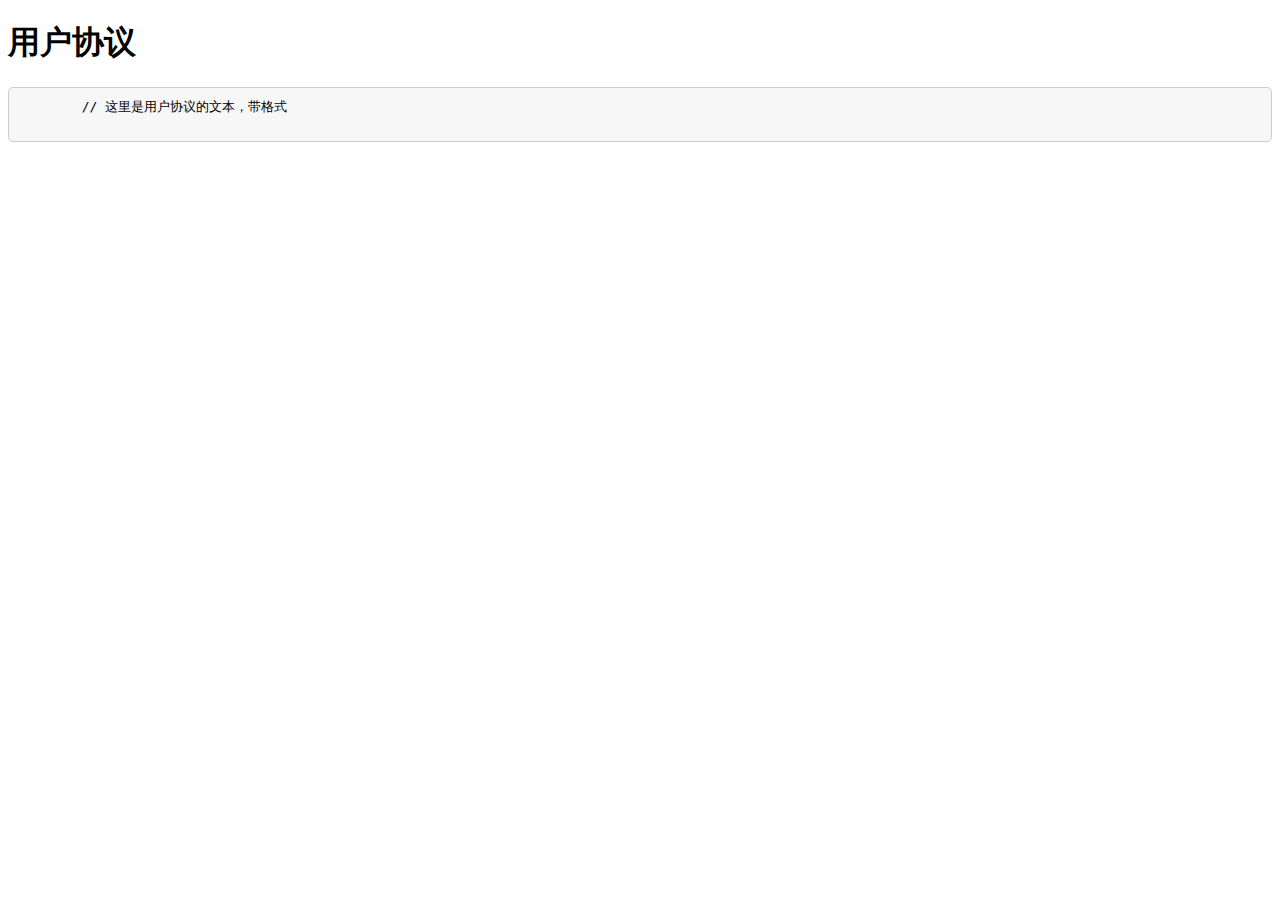
<file: po/template.html>
<!DOCTYPE html>
<html>
<head>
    <title>用户协议</title>
    <style>
        pre {
            font-family: monospace;
            white-space: pre-wrap;
            word-wrap: break-word;
            background-color: #f7f7f7;
            padding: 10px;
            border: 1px solid #ccc;
            border-radius: 5px;
        }
    </style>
</head>
<body>
    <h1>用户协议</h1>

    <pre>
        // 这里是用户协议的文本，带格式
    </pre>
</body>
</html>
</file>
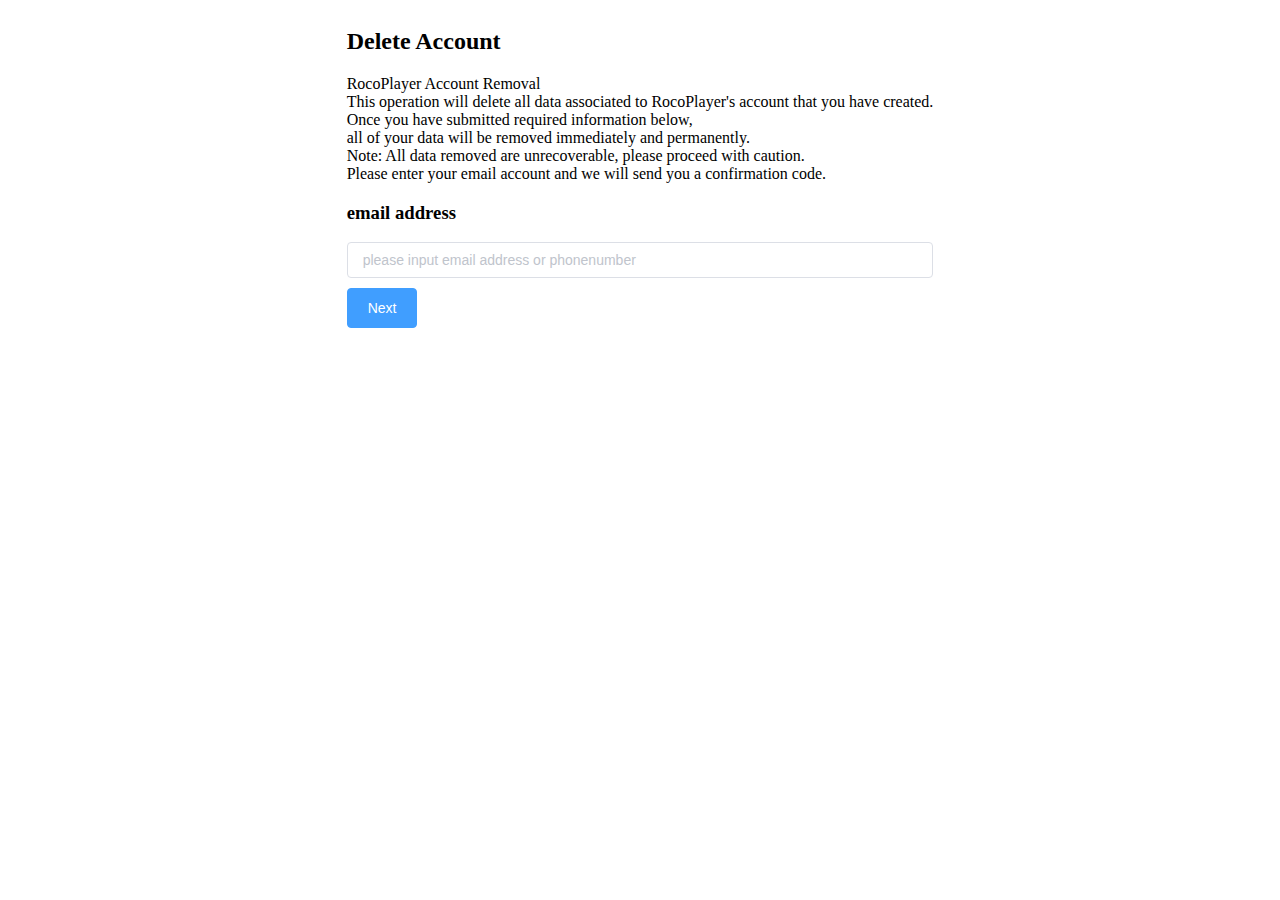
<file: service/accountdelete.html>
<!DOCTYPE html>
<html>
	<head>
		<meta charset="utf-8">
		<title>rocoplayer/account/delete</title>

		<script src="../js/unpkg.com_vue@2.7.14_dist_vue.js"></script>
		<!-- elementui -->
		<!-- 引入样式 -->
		<link rel="stylesheet" href="../css/unpkg.com_element-ui@2.15.14_lib_theme-chalk_index.css">
		<!-- 引入组件库 -->
		<script src="../js/unpkg.com_element-ui@2.15.14_lib_index.js"></script>

		<script src="../js/axios@1.4.0.min.js"></script>

		<style>
			#app {
				display: flex;
				justify-content: center;
			}
		</style>

	</head>
	<body>

		<div id="app">

			<div>
				<h2>Delete Account</h2>

				<div>
					RocoPlayer Account Removal <br />
					
					This operation will delete all data associated to RocoPlayer's account that you have created. <br />
					
					Once you have submitted required information below,  <br /> all of your data will be removed immediately and permanently. <br />
					
					Note: All data removed are unrecoverable, please proceed with caution. <br />
					
					Please enter your email account and we will send you a confirmation code.
				</div>

				<h3>email address</h3>
				<el-input size="medium" v-model="email" placeholder="please input email address or phonenumber"
					:disabled="isSend"></el-input>
				<el-input v-if="isSend" size="medium" v-model="code" placeholder="please input code"></el-input>
				<el-button v-if="!isSend" @click="sendCode" type="primary" style="margin-top: 10px;">Next</el-button>
				<el-button v-else @click="submit" type="danger" style="margin-top: 10px;">confirm delete</el-button>
			</div>
		</div>

	</body>

	<script>
		new Vue({
			el: '#app',
			data: function() {
				return {
					visible: false,
					email: "",
					code: "",
					isSend: false,
					uuid:""
				}
			},
			methods: {
				sendCode() {
					var that = this;
					that.isSend = true;
					var data = {
						username: that.email,
					}
					// this.axios.post("https://www.rocoplayer.com/prod-api/app/mail/captcha", {
					// 	data: data
					// }).then((res) => {
					// 	console.log(res);
					// })
					
					axios.post("https://www.rocoplayer.com/prod-api/mail/captcha", data).then((res) => {
						// console.log(res);
						if(res.status == 200){
							var resp = res.data;
							if(resp.code == 200){
								that.uuid = resp.data.uuid;
							} else {
								this.$message.error(resp.msg);
							}
						} else {
							console.log("network error");
						}
					})
				},

				submit() {
					var that = this;
					var data = {
						username: that.email,
						uuid : that.uuid,
						code: that.code
					}
					axios.post("https://www.rocoplayer.com/prod-api/account/delete", data).then((res) => {
						// console.log(res);
						if(res.status == 200){
							var resp = res.data;
							if(resp.code == 200){
								this.$message.success("delete account and data success");
							} else {
								this.$message.error(resp.msg);
							}
						} else {
							console.log("network error");
						}
					})
					
				}
			}
		})
	</script>
</html>
</file>
<file: style.css>
/*------------------------------------------------------------------
    Version: 1.0
-------------------------------------------------------------------*/


/*------------------------------------------------------------------
    [Table of contents]

    1. IMPORT FONTS
    2. IMPORT FILES
    3. SKELETON
    4. WP CORE
    5. HEADER
    6. SECTIONS
    7. SECTIONS
    8. PORTFOLIO
    9. TESTIMONIALS
    10. PRICING TABLES
    11. ICON BOXES
    12. MESSAGE BOXES
    13. FEATURES
    14. CONTACT
    15. FOOTER
    16. MISC
    17. BUTTONS
-------------------------------------------------------------------*/


/*------------------------------------------------------------------
    IMPORT FONTS
-------------------------------------------------------------------*/

@import url('https://fonts.googleapis.com/css?family=Barlow:100,200,300,400,500,600,700');

/*------------------------------------------------------------------
    IMPORT FILES
-------------------------------------------------------------------*/

@import url(css/animate.css);
@import url(css/flaticon.css);
@import url(css/bootstrap-select.min.css);
@import url(css/prettyPhoto.css);
@import url(css/owl.carousel.css);
@import url(https://s2.pstatp.com/cdn/expire-1-M/font-awesome/4.7.0/css/font-awesome.min.css);

/*------------------------------------------------------------------
    SKELETON
-------------------------------------------------------------------*/

body {
    color: #999;
    font-size: 15px;
    font-family: 'Barlow', sans-serif;
    line-height: 1.80857;
}

body.demos .section {
    background: url(images/bg.png) repeat top center #f2f3f5;
}

body.demos .section-title img {
    max-width: 280px;
    display: block;
    margin: 10px auto;
}

body.demos .service-widget h3 {
    border-bottom: 1px solid #ededed;
    font-size: 18px;
    padding: 20px 0;
    background-color: #ffffff;
}

body.demos .service-widget {
    margin: 0 0 30px;
    padding: 30px;
    background-color: #fff
}

body.demos .container-fluid {
    max-width: 1080px
}

a {
    color: #1f1f1f;
    text-decoration: none !important;
    outline: none !important;
    -webkit-transition: all .3s ease-in-out;
    -moz-transition: all .3s ease-in-out;
    -ms-transition: all .3s ease-in-out;
    -o-transition: all .3s ease-in-out;
    transition: all .3s ease-in-out;
}

h1,
h2,
h3,
h4,
h5,
h6 {
    letter-spacing: 0;
    font-weight: normal;
    position: relative;
    padding: 0 0 10px 0;
    font-weight: normal;
    line-height: 120% !important;
    color: #1f1f1f;
    margin: 0
}

h1 {
    font-size: 24px
}

h2 {
    font-size: 22px
}

h3 {
    font-size: 18px
}

h4 {
    font-size: 16px
}

h5 {
    font-size: 14px
}

h6 {
    font-size: 13px
}

h1 a,
h2 a,
h3 a,
h4 a,
h5 a,
h6 a {
    color: #212121;
    text-decoration: none!important;
    opacity: 1
}

h1 a:hover,
h2 a:hover,
h3 a:hover,
h4 a:hover,
h5 a:hover,
h6 a:hover {
    opacity: .8
}

a {
    color: #1f1f1f;
    text-decoration: none;
    outline: none;
}

a,
.btn {
    text-decoration: none !important;
    outline: none !important;
    -webkit-transition: all .3s ease-in-out;
    -moz-transition: all .3s ease-in-out;
    -ms-transition: all .3s ease-in-out;
    -o-transition: all .3s ease-in-out;
    transition: all .3s ease-in-out;
}

.btn-custom {
    margin-top: 20px;
    background-color: transparent !important;
    border: 2px solid #ddd;
    padding: 12px 40px;
    font-size: 16px;
}

.lead {
    font-size: 18px;
    line-height: 30px;
    color: #767676;
    margin: 0;
    padding: 0;
}

blockquote {
    margin: 20px 0 20px;
    padding: 30px;
}

ul, li, ol{
	list-style: none;
	margin: 0px;
	padding: 0px;
}


.form-control::-moz-placeholder {
    color: #fff;
    opacity: 1;
}

/*------------------------------------------------------------------
    WP CORE
-------------------------------------------------------------------*/

.first {
    clear: both
}

.last {
    margin-right: 0
}

.alignnone {
    margin: 5px 20px 20px 0;
}

.aligncenter,
div.aligncenter {
    display: block;
    margin: 5px auto 5px auto;
}

.alignright {
    float: right;
    margin: 10px 0 20px 20px;
}

.alignleft {
    float: left;
    margin: 10px 20px 20px 0;
}

a img.alignright {
    float: right;
    margin: 10px 0 20px 20px;
}

a img.alignnone {
    margin: 10px 20px 20px 0;
}

a img.alignleft {
    float: left;
    margin: 10px 20px 20px 0;
}

a img.aligncenter {
    display: block;
    margin-left: auto;
    margin-right: auto
}

.wp-caption {
    background: #fff;
    border: 1px solid #f0f0f0;
    max-width: 96%;
    /* Image does not overflow the content area */
    padding: 5px 3px 10px;
    text-align: center;
}

.wp-caption.alignnone {
    margin: 5px 20px 20px 0;
}

.wp-caption.alignleft {
    margin: 5px 20px 20px 0;
}

.wp-caption.alignright {
    margin: 5px 0 20px 20px;
}

.wp-caption img {
    border: 0 none;
    height: auto;
    margin: 0;
    max-width: 98.5%;
    padding: 0;
    width: auto;
}

.wp-caption p.wp-caption-text {
    font-size: 11px;
    line-height: 17px;
    margin: 0;
    padding: 0 4px 5px;
}


/* Text meant only for screen readers. */

.screen-reader-text {
    clip: rect(1px, 1px, 1px, 1px);
    position: absolute !important;
    height: 1px;
    width: 1px;
    overflow: hidden;
}

.screen-reader-text:focus {
    background-color: #f1f1f1;
    border-radius: 3px;
    box-shadow: 0 0 2px 2px rgba(0, 0, 0, 0.6);
    clip: auto !important;
    color: #21759b;
    display: block;
    font-size: 14px;
    font-size: 0.875rem;
    font-weight: bold;
    height: auto;
    left: 5px;
    line-height: normal;
    padding: 15px 23px 14px;
    text-decoration: none;
    top: 5px;
    width: auto;
    z-index: 100000;
    /* Above WP toolbar. */
}


/*------------------------------------------------------------------
    HEADER
-------------------------------------------------------------------*/

.top-bar{
	background: #121212;	
	padding: 4px 0px;
}

.header-nav .navbar-toggler span {
  background: #ffffff;
}

.header-nav .navbar-brand {
	color: #111111;
	font-weight: 800;
	position: relative;
	font-size: 23px;
}
.header-nav .navbar-brand span {
	 width: 6px;
    height: 6px;
    border-radius: 50%;
    position: absolute;
    bottom: 12px;
    right: -9px;
    float: left;
}

.right-btn a{
	display: inline-block;
	padding: 5px 20px;
	font-size: 18px;
	border: 1px solid #ffffff;
	color: #ffffff;
	background-color: #AD1457;
	line-height: 25px;
	float: right;
	font-weight: 500;
}

.right-btn a:hover{
	background-color: #C62828;
	color: #ffffff;
	border: 1px solid #C62828;
}

/*Navbar Toogle*/
.navbar-toggler {
	background: #C62828;
	border: none;
	padding: 10px 6px;
	outline: none !important;
}
.navbar-toggler span {
	display: block;
	width: 22px;
	height: 2px;
	border-radius: 1px;
	background: #fff;
}
.navbar-toggler span + span {
	margin-top: 4px;
	width: 18px;
	margin-left: 4px;
}
.navbar-toggler span + span + span {
	width: 10px;
	margin-left: 11px;
}
/**/


.navbar-expand-lg .navbar-nav .nav-link{
	padding: 8px 15px;
	font-size: 16px;
}

.navbar-expand-lg .navbar-nav .nav-link:hover{
	background: #AD1457;
	color: #ffffff;
	border-radius: 2px;
}

.navbar-expand-lg .navbar-nav .nav-link.active{
	background: #AD1457;
	color: #ffffff;
	font-weight: 600;
	border-radius: 2px;
}



.megamenu .nav,
.megamenu .collapse,
.megamenu .dropup,
.megamenu .dropdown {
    position: static;
}

.megamenu .container-fluid {
    position: relative;
}

.megamenu .dropdown-menu {
    left: auto;
}

.megamenu .megamenu-content {
    padding: 20px 30px;
}

.megamenu .dropdown.megamenu-fw .dropdown-menu {
    left: 0;
    right: 0;
}

.megamenu .list-unstyled {
    min-width: 200px;
}

.header_style_01 {
    background-color: rgba(255, 255, 255);
    display: block;
    left: 0;
    padding: 10px 0px !important;
    position: absolute;
    right: 0;
    top: 0;
    width: 100%;
    z-index: 111;
}

.header_style_01 .navbar-default {
    background-color: transparent;
    border: 0;
}

.header_style_01 .navbar,
.header_style_01 .navbar-nav,
.header_style_01 .navbar-default,
.header_style_01 .nav {
    margin-bottom: 0 !important;
}

.header_style_01 .navbar-brand {
    padding: 2px 15px 0 15px;
	height: auto;
}

.header_style_01 .navbar-default .navbar-nav > li > a {
    border-radius: 0;
    color: #222222;
    font-size: 18px;
    font-style: normal;
    font-weight: 500;
    text-transform: capitalize;
    background-color: transparent;
}

.header_style_01 .navbar-default .navbar-nav > li a {
    background-color: transparent !important;
}

.header_style_01 .navbar-default .navbar-nav > li:hover a,
.header_style_01 .navbar-default .navbar-nav > li:focus a {
    color: #C62828;
}

.header_style_01 .navbar-right > li {
    margin-top: 2px;
    -webkit-transition: all .3s ease-in-out;
    -moz-transition: all .3s ease-in-out;
    -ms-transition: all .3s ease-in-out;
    -o-transition: all .3s ease-in-out;
    transition: all .3s ease-in-out;
}

.header_style_01 .navbar-right > li > a {
    padding-bottom: 10px;
    padding-top: 10px;
}

li.social-links {
    margin: 0 8px;
	display: inline-block;
	font-size: 20px;
}

li.social-links a {
    padding: 0px 0 !important;
	color: #ffffff;
	display: inline-block;
}

li.social-links a:hover {
	color: #C62828;
}

.header_style_01.fixed-menu{
	position: fixed;
	visibility: hidden;
	left: 0px;
	top: 0px;
	width: 100%;
	padding: 0px 0px;
	background: #ffffff;
	z-index: 0;
	transition: all 500ms ease;
	-moz-transition: all 500ms ease;
	-webkit-transition: all 500ms ease;
	-ms-transition: all 500ms ease;
	-o-transition: all 500ms ease;
	z-index: 999;
	opacity: 1;
	visibility: visible;
	-ms-animation-name: fadeInDown;
	-moz-animation-name: fadeInDown;
	-op-animation-name: fadeInDown;
	-webkit-animation-name: fadeInDown;
	animation-name: fadeInDown;
	-ms-animation-duration: 500ms;
	-moz-animation-duration: 500ms;
	-op-animation-duration: 500ms;
	-webkit-animation-duration: 500ms;
	animation-duration: 500ms;
	-ms-animation-timing-function: linear;
	-moz-animation-timing-function: linear;
	-op-animation-timing-function: linear;
	-webkit-animation-timing-function: linear;
	animation-timing-function: linear;
	-ms-animation-iteration-count: 1;
	-moz-animation-iteration-count: 1;
	-op-animation-iteration-count: 1;
	-webkit-animation-iteration-count: 1;
	animation-iteration-count: 1;
}

.header_style_01.fixed-menu{
	padding: 15px 0px;
	box-shadow: 0 0 8px 0 rgba(0,0,0,.12);
}

.navbar-nav li {
    position: relative;
}

.navbar-nav span {
    font-size: 24px;
    position: absolute;
    right: 2px;
    top: 13px;
}

body.app_version .header_style_01.fixed-menu{
	top: 0px;
}


/*------------------------------------------------------------------
    SECTIONS
-------------------------------------------------------------------*/

.parallax {
    background-attachment: fixed;
    background-size: cover;
    height: 100%;
    padding: 120px 0;
    position: relative;
    width: 100%;
}

.parallax.parallax-off {
    background-attachment: scroll !important;
    display: block;
    height: 100%;
    min-height: 100%;
    overflow: hidden;
    position: relative;
    background-position: center center;
    vertical-align: sub;
    width: 100%;
    z-index: 2;
}

.no-scroll-xy {
    overflow: hidden !important;
    -webkit-transition: all .4s ease-in-out;
    -moz-transition: all .4s ease-in-out;
    -ms-transition: all .4s ease-in-out;
    -o-transition: all .4s ease-in-out;
    transition: all .4s ease-in-out;
}

.section {
    display: block;
    position: relative;
    overflow: hidden;
    padding: 120px 0;
}

.noover {
    overflow: visible;
}

.noover .btn-dark {
    border: 0 !important;
}

.nopad {
    padding: 0;
}

.nopadtop {
    padding-top: 0;
}

.section.wb {
    background-color: #ffffff;
}

.section.lb {
    background-color: #f2f3f5;
}

.section.db {
    background-color: #1f1f1f;
}

.section.color1 {
    background-color: #448AFF;
}

.first-section {
    display: block;
    position: relative;
    overflow: hidden;
    padding: 16em 0 13em;
}

.first-section h2 {
    color: #ffffff;
    font-size: 68px;
    font-weight: 600;
    text-transform: capitalize;
    display: block;
    margin: 0;
    padding: 0 0 30px;
    position: relative;
}

.first-section .lead {
    font-size: 21px;
    font-weight: 300;
    padding: 0 0 40px;
    margin: 0;
    line-height: inherit;
    color: #ffffff;
}

.macbookright {
    width: 980px;
    position: absolute;
    right: -15%;
    bottom: -6%;
}

.section-title {
    display: block;
    position: relative;
    margin-bottom: 60px;
}

.section-title p {
    color: #999;
    font-weight: 400;
    font-size: 18px;
    line-height: 33px;
    margin: 0;
}

.section-title h3 {
    font-size: 42px;
    font-weight: 600;
    line-height: 62px;
    margin: 0 0 25px;
    padding: 0;
    text-transform: none;
}

.section.colorsection p,
.section.colorsection h3,
.section.db h3 {
    color: #ffffff;
}


/*------------------------------------------------------------------
    PORTFOLIO
-------------------------------------------------------------------*/

.item-h2,
.item-h1 {
    height: 100% !important;
    height: auto !important;
}

.isotope-item {
    z-index: 2;
    padding: 0;
}

.isotope-hidden.isotope-item {
    pointer-events: none;
    z-index: 1;
}

.isotope,
.isotope .isotope-item {
    /* change duration value to whatever you like */
    -webkit-transition-duration: 0.8s;
    -moz-transition-duration: 0.8s;
    transition-duration: 0.8s;
}

.isotope {
    -webkit-transition-property: height, width;
    -moz-transition-property: height, width;
    transition-property: height, width;
}

.isotope .isotope-item {
    -webkit-transition-property: -webkit-transform, opacity;
    -moz-transition-property: -moz-transform, opacity;
    transition-property: transform, opacity;
}

.portfolio-filter ul {
    padding: 0;
    z-index: 2;
    display: block;
    position: relative;
    margin: 0;
}

.portfolio-filter ul li {
    border-radius: 0;
    display: inline-block;
    margin: 0 5px 0 0;
    text-decoration: none;
    text-transform: uppercase;
    vertical-align: middle;
}

.portfolio-filter ul li:last-child:after {
    content: "";
}

.portfolio-filter ul li .btn-dark {
    box-shadow: none;
    background-color: transparent;
    border: 1px solid #e6e7e6 !important;
    color: #1f1f1f;
    font-weight: 400;
    font-size: 13px;
    padding: 10px 30px;
}

.da-thumbs {
    list-style: none;
    position: relative;
    padding: 0;
}

.da-thumbs .pitem {
    margin: 0;
    padding: 15px;
    position: relative;
}

.da-thumbs .pitem a,
.da-thumbs .pitem a img {
    display: block;
    position: relative;
}

.da-thumbs .pitem a {
    overflow: hidden;
}

.da-thumbs .pitem a div {
    position: absolute;
    background-color: rgba(0, 0, 0, 0.8);
    width: 100%;
    height: 100%;
}

.da-thumbs .pitem a div h3 {
    display: block;
    color: #ffffff;
    font-size: 20px;
    padding: 30px 15px;
    text-transform: capitalize;
    font-weight: normal;
}

.da-thumbs .pitem a div h3 small {
    display: block;
    color: #ffffff;
    margin-top: 5px;
    font-size: 13px;
    font-weight: 300;
}

.da-thumbs .pitem a div i {
    background-color: #1f1f1f;
    position: absolute;
    color: #ffffff !important;
    bottom: 0;
    font-size: 15px;
    z-index: 12;
    right: 0;
    width: 40px;
    height: 40px;
    line-height: 40px;
    text-align: center;
}


/*------------------------------------------------------------------
    TESTIMONIALS
-------------------------------------------------------------------*/

.logos img {
    margin: auto;
    display: block;
    text-align: center;
    width: 100%;
    opacity: 0.3;
}

.logos img:hover {
    opacity: 0.5;
}

.desc h3 i {
    color: #2f2f2f;
    font-size: 37px;
    vertical-align: middle;
    margin-right: 12px;
}

.desc {
    padding: 30px;
    position: relative;
    background: #000;
    border: 1px solid #111111;
}

.testi-meta {
    display: block;
    padding: 12px 20px 20px 20px;
}

.testimonial h4 {
    font-size: 18px;
    color: #121212;
    padding: 13px 0 0;
}

.testimonial img {
    max-width: 55px;
}

.testimonial small {
    margin-top: 7px;
    font-size: 16px;
    display: block;
}

.testimonial {
    background-color: transparent;
}

.testimonial h3 {
    padding: 0 0 10px;
    font-size: 22px;
    font-weight: 500;
}

.testimonial small,
.testimonial .lead {
    background-color: transparent;
    color: #aaa;
    display: block;
    font-size: 16px;
    font-style: italic;
    line-height: 30px;
    margin: 0;
    padding: 0;
    position: relative;
}

.testimonial p:after {
    display: none;
}


.testimonial:hover .testi-meta{
	background: #C62828;
}

.testimonial:hover h4{
	color: #ffffff;
}
.testimonial:hover small{
	color: #ffffff;
}


/*------------------------------------------------------------------
    PRICING TABLES
-------------------------------------------------------------------*/

.pricing-table {
    margin: 50px 0 0 0;
    background: #fff;
    box-shadow: 0 5px 14px rgba(0, 0, 0, 0.1);
}

.pricing-table i {
    width: 30px;
    color: #c2c2c2;
    display: inline-block;
    margin-right: 10px;
    padding-right: 5px;
    border-right: 1px solid #ececec;
}

.pricing-table .btn-dark {
    padding: 10px 24px;
    font-size: 15px;
}

.pricing-table strong {
    font-weight: 600;
    margin-right: 6px;
    color: #1f1f1f;
}

.pricing-table-header {
    padding: 30px 0 25px 0;
    background: #ffffff;
}

.pricing-table-header h2 {
    font-size: 31px;
    margin: 0;
    padding: 0;
    font-weight: 300;
}

.pricing-table-header h3 {
    font-size: 15px;
    font-weight: 600;
    color: #aaaaaa;
    margin-top: 10px;
    text-transform: uppercase;
}

.pricing-table-space {
    height: 10px;
}

.pricing-table-text {
    margin: 15px 30px 0 30px;
    padding: 0 10px 15px 10px;
    border-bottom: 1px solid #ececec;
    font-weight: 300;
    line-height: 30px;
    color: #c2c2c2;
    font-size: 16px;
}

.pricing-table-text p {
    font-weight: 400;
}

.pricing-table-features {
    margin: 15px 30px 0 30px;
    padding: 0 10px 15px 30px;
    border-bottom: 1px solid #ececec;
    text-align: left;
    line-height: 30px;
    font-size: 16px;
    color: #c2c2c2;
}

.pricing-table-highlighted h3,
.pricing-table-highlighted h2 {
    color: #ffffff !important;
}

.pricing-table-sign-up {
    margin-top: 25px;
    padding-bottom: 30px;
}


/* Highlighted table */

.pricing-table-highlighted {
    margin-top: 0;
}

.m130 {
    margin-top: 130px;
}

.nav-pills {
    border: 1px solid #e1e1e1;
}

.nav-pills > li {
    width: 50%;
    padding: 10px;
    float: left;
    margin: 0 !important;
}

.nav-pills > li > a {
    margin: 0!important;
    text-align: center;
    background-color: #f4f4f4;
}


/*------------------------------------------------------------------
    ICON BOXES
-------------------------------------------------------------------*/

.icon-wrapper {
    position: relative;
    cursor: pointer;
    display: block;
    z-index: 1;
}

.icon-wrapper i {
    width: 75px;
    height: 75px;
    text-align: center;
    line-height: 75px;
    font-size: 28px;
    background-color: #f2f3f5;
    color: #1f1f1f;
    margin-top: 0;
}

.small-icons.icon-wrapper:hover i,
.small-icons.icon-wrapper:hover i:hover,
.small-icons.icon-wrapper i {
    width: auto !important;
    height: auto !important;
    line-height: 1 !important;
    padding: 0 !important;
    color: #e3e3e3 !important;
    background-color: transparent !important;
    background: none !important;
    margin-right: 10px !important;
    vertical-align: middle;
    font-size: 24px !important;
}

.small-icons.icon-wrapper h3 {
    font-size: 18px;
    padding-bottom: 5px;
}

.small-icons.icon-wrapper p {
    padding: 0;
    margin: 0;
}

.icon-wrapper h3 {
    font-size: 21px;
    padding: 0 0 15px;
    margin: 0;
}

.icon-wrapper p {
    margin-bottom: 0;
    padding-left: 95px;
}

.icon-wrapper p small {
    display: block;
    color: #999;
    margin-top: 10px;
    text-transform: none;
    font-weight: 600;
    font-size: 16px;
}

.icon-wrapper p small:after {
    content: "\f105";
    font-family: FontAwesome;
    margin-left: 5px;
    font-size: 11px;
}

.effect-1 {
    display: inline-block;
    cursor: pointer;
    text-align: center;
    position: relative;
    text-decoration: none;
    z-index: 1;
}

.effect-1:after {
    pointer-events: none;
    position: absolute;
    width: 100%;
    height: 100%;
    border-radius: 50%;
    content: '';
    -webkit-box-sizing: content-box;
    -moz-box-sizing: content-box;
    box-sizing: content-box;
}

.effect-1 {
    -webkit-transition: background 0.2s, color 0.2s;
    -moz-transition: background 0.2s, color 0.2s;
    transition: background 0.2s, color 0.2s;
}

.effect-1:after {
    top: -7px;
    left: -7px;
    padding: 7px;
    box-shadow: 0 0 0 2px #2750ff;
    -webkit-transition: -webkit-transform 0.2s, opacity 0.2s;
    -webkit-transform: scale(.8);
    -moz-transition: -moz-transform 0.2s, opacity 0.2s;
    -moz-transform: scale(.8);
    -ms-transform: scale(.8);
    transition: transform 0.2s, opacity 0.2s;
    transform: scale(.8);
    opacity: 0;
}

.effect-1:hover:after {
    -webkit-transform: scale(1);
    -moz-transform: scale(1);
    -ms-transform: scale(1);
    transform: scale(1);
    opacity: 1;
}

.effect-1:after {
    -webkit-transform: scale(1.2);
    -moz-transform: scale(1.2);
    -ms-transform: scale(1.2);
    transform: scale(1.2);
}

.effect-1:hover:after {
    -webkit-transform: scale(1);
    -moz-transform: scale(1);
    -ms-transform: scale(1);
    transform: scale(1);
    opacity: 1;
}


/*------------------------------------------------------------------
    MESSAGE BOXES
-------------------------------------------------------------------*/

.service-widget h3 {
    font-size: 21px;
    color: #ffffff;
    padding: 20px 0 12px;
    margin: 0;
}

.service-widget h3 a,
.section.wb .service-widget h3,
.section.lb .service-widget h3 {
    color: #1f1f1f;
}

.service-widget p {
    margin-bottom: 0;
    padding-bottom: 0;
}

.message-box h4 {
    text-transform: uppercase;
    padding: 0;
    margin: 0 0 5px;
    font-weight: 600;
    letter-spacing: 0.5px;
    font-size: 15px;
    color: #999;
}

.message-box h2 {
    font-size: 38px;
    font-weight: 300;
    padding: 0 0 10px;
    margin: 0;
    line-height: 62px;
    margin-top: 0;
    text-transform: none;
}

.message-box p {
    margin-bottom: 20px;
}

.message-box .lead {
    padding-top: 10px;
    font-size: 19px;
    font-style: italic;
    color: #999;
    padding-bottom: 0;
}

.post-media {
    position: relative;
}

.post-media img {
    width: 100%;
}

.playbutton {
    position: absolute;
    color: #ffffff !important;
    top: 40%;
    font-size: 60px;
    z-index: 12;
    left: 0;
    right: 0;
    text-align: center;
    margin: -20px auto;
}

.hoverbutton {
    background-color: #AD1457;
    position: absolute;
    color: #ffffff !important;
    top: 48%;
    font-size: 21px;
    z-index: 12;
    left: 0;
    opacity: 0;
    right: 0;
    width: 50px;
    height: 50px;
    line-height: 50px;
    text-align: center;
    margin: -20px auto;
}

.service-widget:hover .hoverbutton {
    opacity: 1;
}

hr.hr1 {
    position: relative;
    margin: 60px 0;
    border: 1px dashed #f2f3f5;
}

hr.hr2 {
    position: relative;
    margin: 17px 0;
    border: 1px dashed #f2f3f5;
}

hr.hr3 {
    position: relative;
    margin: 25px 0 30px 0;
    border: 1px dashed #f2f3f5;
}

hr.invis {
    border-color: transparent;
}

hr.invis1 {
    margin: 10px 0;
    border-color: transparent;
}

.section.parallax hr.hr1 {
    border-color: rgba(255, 255, 255, 0.1);
}

.sep1 {
    display: block;
    position: absolute;
    content: '';
    width: 40px;
    height: 40px;
    bottom: -20px;
    left: 50%;
    margin-left: -14px;
    background-color: #1f1f1f;
    -ms-transform: rotate(45deg);
    -webkit-transform: rotate(45deg);
    transform: rotate(45deg);
    z-index: 1;
}

.sep2 {
    display: block;
    position: absolute;
    content: '';
    width: 40px;
    height: 40px;
    top: -20px;
    left: 50%;
    margin-left: -14px;
    background-color: #1f1f1f;
    -ms-transform: rotate(45deg);
    -webkit-transform: rotate(45deg);
    transform: rotate(45deg);
    z-index: 1;
}


/* Divider Styles */

.divider-wrapper {
    width: 100%;
    box-shadow: 0 5px 14px rgba(0, 0, 0, 0.1);
    height: 540px;
    margin: 0 auto;
    position: relative;
}

.divider-wrapper:hover {
    cursor: none;
}

.divider-bar {
    position: absolute;
    width: 10px;
    left: 50%;
    top: -10px;
    bottom: -15px;
}

.code-wrapper {
    border: 1px solid #ffffff;
    display: block;
    overflow: hidden;
    width: 100%;
    height: 100%;
    position: relative;
    background: url("uploads/code.jpg") no-repeat;
}

.design-wrapper {
    overflow: hidden;
    position: absolute;
    top: 0;
    left: 0;
    right: 0;
    bottom: 0;
    -webkit-transform: translateX(50%);
    transform: translateX(50%);
}

.design-image {
    display: block;
    width: 100%;
    height: 100%;
    position: relative;
    -webkit-transform: translateX(-50%);
    transform: translateX(-50%);
    background: url("uploads/design.jpg") no-repeat;
}


/*------------------------------------------------------------------
    FEATURES
-------------------------------------------------------------------*/

.customwidget h1 {
    font-size: 44px;
    color: #ffffff;
    padding: 15px 0 25px;
    margin: 0;
    line-height: 1 !important;
    font-weight: 500;
}

.customwidget ul {
    padding: 0;
    display: block;
    margin-bottom: 30px;
}

.customwidget li i {
    margin-right: 5px;
}

body.app_version .customwidget li i{
	color: #ffffff;
}

.customwidget li {
    color: #ffffff;
    margin-right: 10px;
}

.image-center img {
    position: relative;
    margin: 0 0 80px;
    z-index: 10;
    padding-right: 30px;
    text-align: center;
}

.customwidget p {
    font-style: normal;
    font-size: 18px;
    padding: 0 0 10px;
}

.img-center img {
    width: 100%;
    box-shadow: 0 5px 14px rgba(0, 0, 0, 0.1);
}

.img-center {
    margin: auto;
}

#features li p {
    margin-bottom: 0;
    padding-bottom: 0;
}

#features li {
    display: table;
    width: 100%;
    margin: 35px 0;
    cursor: pointer;
}

.features-left,
.features-right {
    padding: 0 10px;
}

.features-right li:last-child,
.features-left li:last-child {
    margin-bottom: 0px;
    padding-bottom: 0 !important;
}

.features-right li i,
.features-left li i {
    width: 68px;
    height: 68px;
    line-height: 68px;
    display: table;
    border-radius: 6px;
    font-size: 26px;
	color: #ffffff;
    background-color: #AD1457;
    margin: 0 auto 22px;
    position: relative;
    text-align: center;
    z-index: 55;
    transition: .4s;
    padding: 0;
}

#features i img {
    display: table;
    margin: 0 auto;
}

.features-left li i:before,
.features-right li i:before {
    text-align: center;
}

.features-right li i .ico-current,
.features-left li i .ico-current {
    opacity: 1;
    transition: .4s;
    visibility: visible;
}

.features-right li i .ico-hover,
.features-left li i .ico-hover {
    opacity: 0;
    transition: .4s;
    visibility: hidden;
    top: 19px;
}

.features-right li:hover .ico-current,
.features-left li:hover .ico-current {
    opacity: 0;
    transition: .4s;
    visibility: hidden;
}

.features-right li:hover .ico-hover,
.features-left li:hover .ico-hover {
    opacity: 1;
    transition: .4s;
    visibility: visible;
}

.features-right i {
    float: left;
}

.fr-inner {
    margin-left: 90px;
}

.features-left i {
    float: right;
}

.fl-inner {
    text-align: right;
    margin-right: 90px;
}

#features h4 {
    text-transform: capitalize;
    margin: 0;
    font-size: 19px;
	padding-bottom: 15px;
}


/*------------------------------------------------------------------
    CONTACT
-------------------------------------------------------------------*/


 .show > .btn-light.dropdown-toggle{
	 background-color: transparent;
 }
 .bootstrap-select .dropdown-toggle .filter-option{
	 line-height: 30px;
 }

.bs-searchbox,
.bs-actionsbox,
.bs-donebutton {
    padding: 4px 8px;
}

.bs-actionsbox {
    float: left;
    width: 100%;
    -webkit-box-sizing: border-box;
    -moz-box-sizing: border-box;
    box-sizing: border-box;
}

.bs-actionsbox .btn-group button {
    width: 50%;
}

.bs-donebutton {
    float: left;
    width: 100%;
    -webkit-box-sizing: border-box;
    -moz-box-sizing: border-box;
    box-sizing: border-box;
}

.bs-donebutton .btn-group button {
    width: 100%;
}

.bs-searchbox + .bs-actionsbox {
    padding: 0 8px 4px;
}

.bs-searchbox .form-control {
    margin-bottom: 0;
    width: 100%;
}

select.bs-select-hidden,
select.selectpicker {
    display: none !important;
}

select.mobile-device {
    position: absolute !important;
    top: 0;
    left: 0;
    display: block !important;
    width: 100%;
    height: 100% !important;
    opacity: 0;
}


/*# sourceMappingURL=bootstrap-select.css.map */

.bootstrap-select > .btn {
    background: rgba(0, 0, 0, 0) none repeat scroll 0 0;
    font-size: 15px;
    height: 33px;
    box-shadow: none !important;
    border: 0 !important;
    padding: 0;
    width: 100%;
    color: #bcbcbc !important;
}

.contact_form {    
    padding: 40px 15px;
}

.contact_form .form-control {
    background-color: transparent;
    margin-bottom: 30px;
    box-sizing: border-box;
    color: #ffffff;
    font-size: 16px;
    outline: 0 none;
    padding: 5px 20px 20px 14px;
    height: 55px;
    resize: none;
    box-shadow: none !important;
    width: 100%;
	border: none;
	border-radius: 0px;
	border-bottom: 1px solid #ffffff;
}

.contact_form textarea {
    color: #ffffff;
    height: 160px !important;
}

.contact_form .form-control::-webkit-input-placeholder {
    color: #ffffff;
}

.contact_form .form-control::-moz-placeholder {
    opacity: 1;
    color: #ffffff;
}

.contact_form .form-control::-ms-input-placeholder {
    color: #ffffff;
}

#contact {
    background: url(images/bg.png) no-repeat center center #fff;
}

body.app_version .bootstrap-select .btn-light:hover{
	background: none;
}

.dropdown-toggle::after{
	display: none;
}

#support .section-title h3{
	color: #ffffff;
}

.info-box{
	display: inline-block;
}

.info-box i{
	font-size: 30px;
	color: #ffffff;
}

.tooltip-inner {
    background: #C62828; 
    color: #fff;
}
.tooltip.bs-tooltip-auto[x-placement^=right] .arrow::before, .tooltip.bs-tooltip-right .arrow::before {
    margin-top: -3px;
    content: "";
    border-width: 5px 5px 5px 0;
    border-right-color: #C62828;
}


/*------------------------------------------------------------------
    FOOTER
-------------------------------------------------------------------*/

.cac {
    background-color: #232323;
    -webkit-transition: all .3s ease-in-out;
    -moz-transition: all .3s ease-in-out;
    -ms-transition: all .3s ease-in-out;
    -o-transition: all .3s ease-in-out;
    transition: all .3s ease-in-out;
}

.cac:hover a h3 {
    color: #fff !important;
}

.cac a h3 {
    color: #999;
}

.cac h3 {
    padding: 60px 0;
    margin: 0;
    font-weight: 400;
    font-size: 20px;
    text-transform: capitalize;
    line-height: !important;
}

.footer {
    padding: 90px 0 80px !important;
    color: #999;
    background-color: #1f1f1f;
}

.footer .widget-title {
    position: relative;
    display: block;
    margin-bottom: 30px;
}

.footer .widget-title small {
    color: #999;
    display: block;
    padding: 0 58px;
    text-transform: uppercase;
}

.footer .widget-title h3 {
    color: #fff;
    font-weight: 500;
    font-size: 24px;
    padding: 0;
    margin: 0;
    line-height: 1 !important;
}

.footer-links {
    list-style: none;
    padding: 0;
}

.footer-links a {
    color: #999;
	display: block;
}

.footer-links a:hover,
.footer a:hover {
    color: #f4f4f4 !important;
}

.footer-links li {
    margin-bottom: 10px;
    display: block;
    width: 100%;
    border-bottom: 1px dashed rgba(255, 255, 255, 0.1);
    padding-bottom: 10px;
}

.twitter-widget li {
    margin-bottom: 0;
    border: 0 !important;
}

.twitter-widget li i {
    border-right: 0 !important;
    margin-right: 0;
}

.footer-links li:last-child {
    margin-bottom: 0;
    padding-bottom: 0;
    border: 0;
}

.footer-links i {
    display: inline-block;
    width: 25px;
    margin-right: 10px;
    border-right: 1px dashed rgba(255, 255, 255, 0.1);
}

.copyrights {
    border-top: 1px dashed rgba(255, 255, 255, 0.1);
    background-color: #1f1f1f;
    box-sizing: border-box;
    width: 100%;
    text-align: left;
    padding: 50px 60px;
    overflow: hidden;
}


/* Footer left */

.footer-distributed .footer-left {
    float: none;
}

.footer-distributed .footer-links {
    margin: 0 0 10px;
    text-transform: uppercase;
    padding: 0;
}

.footer-distributed .footer-links a {
    display: inline-block;
    line-height: 1.8;
    margin: 0 10px 0 10px;
    text-decoration: none;
}

.footer-distributed .footer-company-name {
    font-weight: 300;
    margin: 0 10px;
    color: #666;
    padding: 0;
	text-align: center;
}

.footer-distributed .footer-company-name a{
	color: #ffffff;
}

.footer-distributed .footer-company-name a:hover{
	color: #AD1457;
}




/* Footer right */

.footer-distributed .footer-right {
    float: none;
}

.footer-distributed .widget-title p {
    padding-top: 40px;
}

/* The search form */

.footer-distributed form {
    position: relative;
}

.footer-distributed form input {
    display: block;
    border-radius: 3px;
    box-sizing: border-box;
    background-color: #181818;
    border: none;
    font: inherit;
    font-size: 15px;
    font-weight: normal;
    color: #999;
    width: 100%;
    padding: 18px 50px 18px 18px;
}

.footer-distributed form input:focus {
    outline: none;
}


/* Changing the placeholder color */

.footer-distributed form input::-webkit-input-placeholder {
    color: #999;
}

.footer-distributed form input::-moz-placeholder {
    opacity: 1;
    color: #999;
}

.footer-distributed form input:-ms-input-placeholder {
    color: #999;
}


/* The magnify glass icon */

.footer-distributed form i {
    width: 18px;
    height: 18px;
    position: absolute;
    top: 16px;
    right: 18px;
    color: #999;
    font-size: 18px;
    margin-top: 6px;
}



/*------------------------------------------------------------------
    MISC
-------------------------------------------------------------------*/

.progress {
    background-color: #f2f3f5;
    border-radius: 0;
    box-shadow: none;
    height: 5px;
    margin-bottom: 20px;
    overflow: hidden;
}

.skills h3 {
    color: #999999;
    font-size: 15px;
}

.dmtop {
    background-color: #3C3D41;
    z-index: 100;
    width: 50px;
    height: 50px;
    line-height: 47px;
    position: fixed;
    bottom: -100px;
    border-radius: 3px;
    right: 20px;
    text-align: center;
    font-size: 28px;
    color: #ffffff !important;
    cursor: pointer;
    -webkit-transition: all .7s ease-in-out;
    -moz-transition: all .7s ease-in-out;
    -o-transition: all .7s ease-in-out;
    -ms-transition: all .7s ease-in-out;
    transition: all .7s ease-in-out;
}

.icon_wrap {
    background-color: #1f1f1f;
    width: 100px;
    height: 100px;
    display: block;
    line-height: 100px;
    font-size: 34px;
    color: #ffffff;
    margin: 0 auto;
    text-align: center;
    padding: 0 !important;
    border: 0 !important;
}

.stat-wrap h3 {
    font-size: 18px;
    font-weight: 400;
    color: #999 !important;
    margin: 0 !important;
    padding: 0 !important;
    line-height: 1 !important:
}

.stat-wrap p {
    font-size: 38px;
    color: #ffffff;
    margin: 0;
    font-weight: 300;
    padding: 4px 0 0;
    line-height: 1 !important:
}

#preloader {
    width: 100%;
    height: 100%;
    top: 0;
    right: 0;
    bottom: 0;
    left: 0;
    background: #fff;
    z-index: 11000;
    position: fixed;
    display: block
}

.preloader {
    position: absolute;
    margin: 0 auto;
    left: 1%;
    right: 1%;
    top: 45%;
    width: 95px;
    height: 95px;
    background: center center no-repeat none;
    background-size: 95px 95px;
    -webkit-border-radius: 50%;
    -moz-border-radius: 50%;
    -ms-border-radius: 50%;
    -o-border-radius: 50%;
    border-radius: 50%
}


/*------------------------------------------------------------------
    BUTTONS
-------------------------------------------------------------------*/

.navbar-default .btn-light {
    padding: 0 20px;
    margin-left: 15px;
}

.btn {
    border: 0 !important;
}

.nav-pills,
.effect-1:after,
.nav-pills > li > a,
.global-radius,
.btn-brd {
    -webkit-border-radius: 6px;
    -moz-border-radius: 6px;
    border-radius: 6px;
}

.btn-light {
    padding: 13px 40px;
    font-size: 18px;
    border: 1px solid #ffffff !important;
    color: #ffffff;
    background-color: #222222;
}

.btn-dark {
    padding: 13px 40px;
    font-size: 18px;
    border: 1px solid #ececec !important;
    color: #1f1f1f;
    background-color: transparent;
}

.btn-light:hover,
.btn-light:focus {
    border-color: rgba(255, 255, 255, 0.6);
    color: rgba(255, 255, 255, 0.6);
}



body.app_version .dev-list .widget-title small{
	font-size: 14px;
}


/*------------------------------------------------------------------
    Zenith Slider
-------------------------------------------------------------------*/

* { box-sizing: border-box; }
.zenith_slider:before,
.zenith_slider:after,
.row:before,
.row:after{
  display: table;
  content: " ";
}
.zenith_slider:after,
.row:after{
  clear:both;
}

 .zenith_slider .row{
    z-index: 2;
     position: relative;
     min-height: 1px;
     padding-right: 15px;
     padding-left: 15px;
     width: 31.777777%;
     margin-right: -15px;
     margin-left: -15px;
}
 .zenith_slider ul {
    list-style: none;
     z-index: 2;
}

 .highlight h4:after{
    content: ' ';
     display: block;
     position: absolute;
     bottom: 0;
     width: 0;
     left: 0;
     margin: 0px;
     height: 2px;
     background: #AD1457;
     visibility: hidden;
     transition: all 0.45s ease;
     -webkit-transition: all 0.45s ease;
     -moz-transition: all 0.45s ease;
}
 .highlight.active h4:after{
    width: 100%;
    left:0;
    visibility: visible;
}

 .highlight span {
     text-align: center;
     display: inline-block;
     vertical-align: top;
     padding: 10px 12px;
     background: rgba(9,16,26,0.85);
    border-radius: 50%;
     -webkit-border-radius: 50%;
     -moz-border-radius: 50%;
     background-image: linear-gradient(0deg, rgba(92,92,92,0)34%, rgba(92,92,92, 0.4)24%);
     -moz-background-image: linear-gradient(0deg, rgba(92,92,92,0)34%, rgba(92,92,92, 0.4)24%);
     -webkit-background-image: linear-gradient(0deg, rgba(92,92,92,0)34%, rgba(92,92,92, 0.4)24%);
     -o-background-image: linear-gradient(0deg, rgba(92,92,92,0)34%, rgba(92,92,92, 0.4)24%);
    transition: color 0.5s ease-in;
     -webkit-transition: color 0.5s ease-in;
     -ms-transition: color 0.5s ease-in;
     -moz-transition: color 0.5s ease-in;
     -o-transition: color 0.5s ease-in;
}
 .highlight-title {
    text-align: center;
     text-transform: uppercase;
     width: 105%
}

 .phone-holder{
     display: block;
     height: 600px;
     position: relative;
     top: 0px;
     left: 0px;
     width: 300px;
     margin: auto;
     overflow: hidden
}
 #fon{
    position: absolute;
     top: 0;
     left: 0;
     width: 100%;
     height: 100%;
     background: url(images/phonebg_1.png) center top no-repeat;
     background-position-x: 0px;
     z-index: 2;
     overflow: hidden;
}
 .highlights-phone.wht .phone-holder #fon{
    background: url(images/phonebg_1.png) center top no-repeat;
     background-position-x: 0px;
}
 .hgi{
    position: absolute;
     top: 58px;
     left: 12px;
     width: 270px;
    height: 448px;
     visibility: hidden;
}
 .hgi img{
    width: 100%;
    height: 448px;
}
 .highlights-phone.wht .hgi{
    top: 71px;
}
 .hgi.active{
    visibility: visible;
}
.left-row{
    float: left;
     margin-right: 0;
}

 .left-row .highlight-title span{
    right: -8px;
}
 .right-row .highlight-title span{
    left: -8px;
}
 .right-row .highlight-title{
     text-align: left;
}

 .highlight-title span{
    position: relative;
     z-index: 1;
}
 .highlight-title .fa{
    color: #FFFFF0;
     font-size: 40px;
     width: 64px;
     height: 64px;
     text-align: center;
     vertical-align: middle;
}
 .highlight-title .fa:before{
    margin: 3px 0;
     display: block
}
 .highlight-title span {
    background: cornflowerblue;
    -webkit-transition: -webkit-transform ease-out 0.1s, background 0.2s;
     -moz-transition: -moz-transform ease-out 0.1s, background 0.2s;
     transition: transform ease-out 0.1s, background 0.2s;
}
 .highlight-title span:after {
    top: 0;
    left: 0;
    padding: 0;
    z-index: -1;
    box-shadow: inset 0 0 0 2px rgba(9,16,26,0.76);
    opacity: 0;
     -webkit-transform: scale(0.9);
    -moz-transform: scale(0.9);
    -ms-transform: scale(0.9);
    transform: scale(0.9);
    pointer-events: none;
    position: absolute;
    width: 100%;
    height: 100%;
    content: '';
    -webkit-box-sizing: content-box;
     -moz-box-sizing: content-box;
     box-sizing: content-box;
    border-radius: 50%;
     -webkit-border-radius: 50%;
     -moz-border-radius: 50%;
}
 .highlight.active .highlight-title span {
    background: crimson;
     webkit-transform: scale(0.93);
    -moz-transform: scale(0.93);
    -ms-transform: scale(0.93);
    transform: scale(0.93);
}
 .highlight:hover .highlight-title span:after {
    -webkit-animation: sonarEffect 1.3s ease-out 75ms;
    -moz-animation: sonarEffect 1.3s ease-out 75ms;
    animation: sonarEffect 1.3s ease-out 75ms;
}
</file>
<file: css/versions.css>
/*------------------------------------------------------------------
    Version: 1.0
-------------------------------------------------------------------*/


/*------------------------------------------------------------------
    [Table of contents]

    1. APP VERSION

-------------------------------------------------------------------*/


/*------------------------------------------------------------------
    APP SHOWCASE VERSION
-------------------------------------------------------------------*/


body.app_version .lead strong,
body.app_version .icon-wrapper:hover a, {
    color: #e80d45
}


/**************************************
GRADIENTS 
**************************************/

body.app_version .btn-buy:hover,
body.app_version .icon_wrap:hover,
body.app_version .nav-pills > li.active > a,
body.app_version .nav-pills > li.active > a:focus,
body.app_version .nav-pills > li.active > a:hover,
body.app_version .icon-wrapper:hover i,
body.app_version .grd1 {
    color: #ffffff;
    background: #AD1457;
    border: 1px solid #AD1457;
}

body.app_version .icon_wrap,
body.app_version .dmtop:hover,
body.app_version .features-right li:hover i,
body.app_version .features-left li:hover i,
body.app_version .nav-pills > li:hover > a,
body.app_version .nav-pills > li:focus > a,
body.app_version .nav-pills > li.active > a,
body.app_version .nav-pills > li.active > a:focus,
body.app_version .nav-pills > li.active > a:hover,
body.app_version .divider-bar,
body.app_version .owl-next:hover i,
body.app_version .owl-prev:hover i,
body.app_version .icon-wrapper:hover i:hover,
body.app_version .grd1:hover,
body.app_version .grd1:focus {
    background-position: 100px;
    color: #ffffff;
    background: #C62828;    
	box-shadow: 0px 1px 27px -3px rgba(0, 0, 0, 0.2);
}

body.app_version .navbar-nav span {
    color: #0d61d0 !important;
}


body.app_version .cac:hover{
	background: #C62828;    
}

/**************************************
OTHERS 
**************************************/

body.app_version .app_iphone_01 {
    width: 700px;
    position: absolute;
    right: 10%;
    z-index: 2;
    bottom: -32%;
}

body.app_version .app_iphone_02 {
    width: 700px;
    position: absolute;
    right: 0%;
    bottom: -46%;
    z-index: 1;
}

body.app_version .cac {
    background-color: #ad1457;
}

body.app_version .dmtop,
body.app_version .footer,
body.app_version .affix {
    background-color: #201b25;
}

body.app_version .copyrights {
    background-color: #1c1721;
}

body.app_version .footer-distributed form input {
    background-color: #120d17;
}

body.app_version .btn-light {
    color: #ffffff;
    opacity: 1;
}

body.app_version .btn-light:hover {
	background: #ffffff;
	color: #121212;
}

body.app_version .btn-light i {
    margin-right: 5px;
    vertical-align: middle;
}

body.app_version .effect-1:after {
    box-shadow: 0 0 0 2px #AD1457;
}

body.app_version .footer a,
body.app_version .cac a h3,
body.app_version .footer-distributed form input,
body.app_version .footer-distributed .footer-company-name,
body.app_version .footer {
    color: #736e78;
}

body.app_version .footer-distributed form input::-webkit-input-placeholder {
    color: #736e78;
}

body.app_version .footer-distributed form input::-moz-placeholder {
    opacity: 1;
    color: #736e78;
}

body.app_version .footer-distributed form input:-ms-input-placeholder {
    color: #736e78;
}

body.app_version .noover {
    overflow: hidden;
}

body.app_version .noover i {
    font-size: 34px;
    vertical-align: middle;
    color: #ffffff;
    color: rgba(255, 255, 255, 0.6) ;
}

body.app_version .noover p {
    color: rgba(255, 255, 255, 1);
}

body.app_version .desc {
    background-color: #ffffff;
    box-shadow: 0 5px 14px rgba(0, 0, 0, 0.1);
    border: 0 solid #efefef;
}

body.app_version .contact_form {
    background-color: transparent;
}

body.app_version .owl-next i,
body.app_version .owl-prev i {
    background-color: #C62828;
	color: #ffffff;
}

body.app_version .desc h3 i {
    color: #C62828;
}

body.app_version .header_style_01 {
    top: 45px;
}

body.app_version .stat-wrap .alignleft {
    margin-right: 20px;
}

body.app_version .stat-wrap h3 {
    color: #ffffff !important;
    display: block;
    margin-top: 10px !important;
}

body.app_version .stat-wrap .rating i {
    color: #eabe12;
}

body.app_version .stat-wrap p {
    color: #ffffff;
    font-size: 38px;
    font-weight: 500;
    margin: 0;
    padding: 12px 0 0;
    line-height: 1;
}

body.app_version .section.db .section-title h2 {
    color: rgba(255, 255, 255, 0.7) !important;
    padding: 0;
    letter-spacing: 2px;
    margin: 0;
    text-transform: uppercase;
    font-size: 14px;
}

body.app_version .apple-button a,
body.app_version .cac a h3,
body.app_version .section.db .section-title .lead {
    color: #ffffff !important;
}

body.app_version .apple-button {
    line-height: 1;
    border: 1px solid rgba(255, 255, 255, 0.4);
    padding: 30px 20px;
    border-radius: 8px;
}

body.app_version .apple-button i {
    margin: -5px 20px;
    vertical-align: middle;
    font-size: 64px;
}

body.app_version .apple-button {
    font-size: 21px;
    font-weight: 300;
}

body.app_version .apple-button strong {
    line-height: 1;
    margin-top: 5px;
    text-transform: uppercase;
    font-size: 31px;
    display: block;
}

body.app_version .dev-list .widget p {
    margin: 0;
    padding: 5px 0 15px;
}

body.app_version .dev-list img {
    width: 100%;
}

body.app_version .footer-social .btn {
    padding: 0;
    width: 35px;
    height: 35px;
    line-height: 33px;
    text-align: center;
    margin: 0 3px;
    border: 1px solid #e80d45 !important;
    color: #ffffff;
    background-color: #e80d45 !important;
}

body.app_version .dev-list .widget {
    padding: 30px;
    border: 1px solid #ededed;
}

body.app_version .dev-list .widget h3 {
    font-size: 21px;
    padding: 0 0 5px;
    margin: 0;
    line-height: 1 !important;
}

body.app_version .dev-list .widget-title {
    padding: 20px 0 10px;
    margin: 0;
    line-height: 1 !important;
}

body.app_version .iphones {
    width: 1080px;
	max-width: 1080px;
    position: absolute;
    right: -20%;
    bottom: -16%;
    z-index: 0;
}

body.app_version .how-its-work .hc {
    background-color: #111;
    padding: 40px;
    width: 25%;
    color: #ffffff;
    float: left;
}

body.app_version .how-its-work .hc h2 {
    font-size: 150px;
    display: block;
    padding: 0 0 0 30px;
    margin: 0 0 15px;
    line-height: 50px !important;
    font-weight: bold;
    color: rgba(255,255,255,0.1);
	position: relative;
	z-index: 1;
}

body.app_version .how-its-work .hc h3{
	color: #ffffff;
	font-size: 38px;
	position: relative;
	z-index: 2;
}

body.app_version .how-its-work .hc p {
    font-size: 21px;
    font-weight: 300;
    color: #ffffff !important;
}

body.app_version .how-its-work .hc p.lead {
    font-size: 15px;
    font-weight: 400;
    color: #ffffff !important;
}

body.app_version .hc.colon1 {
    background-color: #C62828;
}

body.app_version .hc.colon2 {
    background-color: #AD1457;
}

body.app_version .hc.colon3 {
    background-color: #C62828;
}

body.app_version .hc.colon4 {
    background-color: #AD1457;
}

body.app_version .app-features li {
    border-bottom: 1px dashed #ddd;
    padding-bottom: 30px;
}

body.app_version .app-features li:last-child {
    border-bottom: 0 dashed #efefef;
    padding-bottom: 0px;
}

body.app_version .entry {
    position: relative;
    padding: 0 !important;
    margin-bottom: 0;
    overflow: hidden;
}

body.app_version .magnifier {
    position: absolute;
    top: 0;
    cursor: pointer !important;
    background-color: rgba(0, 0, 0, 0.8);
	border-radius: 100px;
    left: 0;
    bottom: 500px;
    right: 0;
    z-index: 1;
    zoom: 1;
    cursor: crosshair;
    filter: alpha(opacity=0);
    opacity: 0;
    -webkit-transition: all .8s ease-in-out;
    -moz-transition: all .8s ease-in-out;
    -ms-transition: all .8s ease-in-out;
    -o-transition: all .8s ease-in-out;
    transition: all .8s ease-in-out;
}

body.app_version .entry:hover .magnifier {
    zoom: 1;
    bottom: 0;
    filter: alpha(opacity=100);
    opacity: 1;
	border-radius: 0px;
}

body.app_version .owl-app {
    position: relative;
    overflow: hidden;
    background-color: #fff;
    height: 600px;
    margin: 0 auto;
    z-index: 1;
    width: 300px;
}

body.app_version .owl-app::before {
    background: url("../images/phonebg.png") no-repeat scroll center center;
    content: "";
    height: 600px;
    padding: 0;
    overflow: hidden;
    position: absolute;
    width: 300px;
    z-index: 1;
}

body.app_version .owl-phone {
    overflow: hidden;
    background-color: #111;
    margin: 70px auto 0;
    height: 449px;
    display: block;
    z-index: 2;
    text-align: center;
    width: 272px !important;
    display: block;
    width: 100%;
    height: auto;
}
</file>
<file: css/responsive.css>
/******************************************
    Version: 1.0
/****************************************** */

@media (max-width: 1310px) {
    .macbookright {
        right: -25%;
    }
    body.app_version .app_iphone_01 {
        right: 0% !important;
    }
    body.app_version .app_iphone_02 {
        right: -10% !important;
    }
    body.politics_version .app_iphone_01 {
        left: 0%;
    }
}

@media (max-width: 1200px) {
    body.watch_version .image-center img {
        max-width: 660px;
        top: 0;
        left: -12%;
        position: absolute !important;
        z-index: 10;
        text-align: center;
    }
    body.politics_version .app_iphone_01 {
        left: -5%;
    }
    body.watch_version .macbookright {
        right: -7%;
    }
    .header_style_01 .navbar-brand {
        padding-right: 0;
    }
    .container-fluid {
        width: 100%;
        padding: 0 15px;
    }
    
    .first-section h2 {
        font-size: 48px;
    }
}

@media (max-width: 1158px) {
    body.clinic_version .app_iphone_01 {
        right: -5%;
    }
    body.clinic_version .app_iphone_02 {
        right: 15%;
    }
    body.clinic_version .app_iphone_03 {
        right: -10%;
    }
    .header_style_01 .navbar-default .navbar-nav > li > a {
        font-size: 14px;
    }
    .first-section .lead {
        font-size: 18px;
    }
    .navbar-default .btn-light {
        display: none;
    }
}

@media (max-width: 1120px) {
    .iphones {
        right: -30%;
    }
    .macbookright {
        bottom: -10%;
        right: -35%;
    }
    .how-its-work .hc {
        width: 50% !important;
    }
    body.clinic_version .how-its-work .hc {
        width: 33.3333% !important;
    }
    body.clinic_version .dev-list .widget img {
        width: 100%;
    }
}

@media (max-width: 992px) {
    body.clinic_version .service-widget {
        margin: 15px 0;
    }
    .m40 {
        margin-top: 40px;
    }
    body.host_version .stat-wrap {
        text-align: center;
    }
    body.host_version .stat-wrap .alignleft {
        float: none;
        margin: 0 auto;
    }
    .apple-button i {
        font-size: 32px;
        margin: 0px 20px 0 0;
        vertical-align: middle;
    }
    body.clinic_version .affix,
    body.clinic_version .header_style_01,
    body.app_version .header_style_01 {
        width: 100% !important;
        padding: 20px 0 !important;
    }
    .apple-button strong {
        font-size: 24px;
    }
	body.app_version .header_style_01{
		top: 0px;
	}
    .pricing-table {
        margin: 15px 0 !important;
    }
    hr.hr2 {
        display: none;
    }
    .stat-wrap .col-md-3,
    .icon-wrapper,
    .message-box {
        margin-bottom: 30px;
    }
    .owl-prev i {
        left: 0;
        border-radius: 0;
    }
    .owl-next i {
        right: 0;
        border-radius: 0;
    }
    body.clinic_version .how-its-work .hc {
        width: 100% !important;
    }
}

@media (max-width: 1000px) {
    body.politics_version .header_style_01 {
        position: relative;
        top: 0;
        background-color: #1f1f1f !important;
    }
    body.realestate_version .message-box,
    body.realestate_version .service-widget {
        margin: 15px 0;
    }
    body.realestate_version .property-detail .col-md-2 {
        margin: 15px 0;
    }
    body.realestate_version .first-section {
        padding: 10em 0 !important;
    }
    body.realestate_version .header_style_01 {
        position: relative;
        background-color: #1f1f1f;
    }
    .footer .col-xs-12 {
        margin: 15px 0;
        width: 100% !important;
    }
    body.clinic_version .app_iphone_01,
    body.clinic_version .app_iphone_02,
    body.clinic_version .app_iphone_03 {
        display: none;
    }
    body.seo_version .header_style_01 {
        background-color: #0e0e2e;
    }
    .navbar-default .btn-light {
        display: block;
        width: 100%;
        border: 0 !important;
        padding: 0 !important;
        margin: -8px -2px 0 !important;
        line-height: 1 !important;
    }
    .navbar-collapse {
        margin-top: 15px;
    }
    .header_style_01 {
        background-color: #ffffff;
        display: block;
        left: 0;
        padding: 20px 40px !important;
        position: relative;
        right: 0;
        top: 0;
        width: 100%;
        z-index: 111;
    }
    .navbar-default .navbar-toggle {
        border-color: #1f1f1f;
        color: #fff !important;
        background-color: #1f1f1f !important;
    }
    .navbar-default .navbar-collapse,
    .navbar-default .navbar-form {
        border-color: transparent;
    }
    .navbar-header {
        float: none;
    }
    .navbar-left,
    .navbar-right {
        float: none !important;
    }
    .navbar-toggle {
        display: block;
    }
    .navbar-collapse {
        border-top: 1px solid transparent;
        box-shadow: inset 0 1px 0 rgba(255, 255, 255, 0.1);
    }
    .navbar-fixed-top {
        top: 0;
        border-width: 0 0 1px;
    }
    .navbar-nav {
        float: none!important;
        margin-top: 7.5px;
    }
    .navbar-nav>li {
        float: none;
    }
    .navbar-nav>li>a {
        padding-top: 10px;
        padding-bottom: 10px;
    }
    .collapse.in {
        display: block !important;
    }
    .affix-top {
        overflow: hidden;
        visibility: visible;
        opacity: 1;
        top: 0 !important;
    }
    .header_style_01 .navbar-default .navbar-nav > li a {
        padding: 10px 5px;
    }
    .first-section .col-md-6 {
        width: 100%;
        text-align: center;
    }
    .footer-distributed form input {
        width: 300px;
    }
    .footer-distributed {
        padding: 30px;        
    }
    .footer-distributed .footer-company-name {
        margin-top: 10px;
        font-size: 12px;
    }
    .footer-distributed .footer-left,
    .footer-distributed .footer-right {
        float: none;
        max-width: 100%;
        margin: 0 auto;
    }
    .footer-distributed .footer-left {
        margin-bottom: 20px;
    }
    .footer-distributed form input {
        width: 100%;
    }
	.header_style_01 .navbar{
		padding: 0px 10px;
		-webkit-transition: all 0.2s ease;
		-moz-transition: all 0.5s ease;
		-o-transition: all 0.2s ease;
		transition: all 0.2s ease;
	}
	body.app_version .dev-list .widget{
		padding: 20px 15px;
		margin-bottom: 30px;
	}
	.pricing-table-text{
		margin: 15px 10px 0 10px;
	}
	.pricing-table-features{
		margin: 15px 10px 0 10px;
	}

	body.app_version .apple-button{
		font-size: 18px;
		margin-bottom: 20px;
		padding: 20px 0px;
	}
	body.app_version .apple-button strong{
		font-size: 22px;
	}
	body.app_version .apple-button i{
		font-size: 45px;
	}
	body.app_version .apple-button i{
		margin: 0px 10px;
	}
	.first-section{
		padding: 60px 0px;
	}
	body.app_version .app_iphone_01{
		width: 500px;
	}
	body.app_version .app_iphone_02{
		width: 500px;
	}
	.first-section h2 {
        font-size: 48px;
    }
	.btn-light{
		padding: 12px 20px;
	}

	.phone-holder{
		width: 225px;
	}
	.hgi{
		width: 220px;
		height: 354px;
	}
	.hgi img{
		height: 354px;
	}
	.highlights-phone.wht .phone-holder #fon{
		background-size: contain;
	}

	.move{
		margin-left: 0px !important;
		margin-top: 0px !important;
	}
	body.app_version .iphones{
		right: 0px;
		bottom: 0px;
		width: 50%;
		max-width: 100%;
	}
	.image-center img{
		margin: 0px;
		padding: 0px;
	}

}

@media (max-width: 768px) {
    body.building_version .first-section h2 {
        font-size: 34px;
    }
    body.politics_version .issuse-wrap2 {
        margin-top: 30px;
    }
    body.seo_version .nopadtop {
        padding-top: 120px;
    }
    body.host_version .affix,
    body.host_version .header_style_01 {
        padding-left: 0 !important;
        padding-right: 0 !important;
    }
    body.host_version .stat-wrap .col-md-4 {
        margin: 15px 0;
    }
    .how-its-work .hc {
        width: 100% !important;
    }
    .affix,
    .header_style_01 {
        padding-left: 15px;
        padding-right: 15px;
    }
    .m130 {
        margin-top: 0;
    }
    .footer .widget,
    .logos .col-md-2,
    .service-widget {
        margin: 15px 0;
    }
    .features-left i {
        float: left;
        margin-right: 20px !important;
    }
    .fl-inner {
        text-align: left;
        margin-right: 0;
    }
    .effect-1:after {
        border: 0 !important;
        box-shadow: none !important;
    }
    .first-section {
        padding: 60px 0px;
    }
    .first-section h2 {
        font-size: 32px;
    }
	.btn-light{
		padding: 10px 15px;
	}
	.move{
		margin-left: 0px !important;
		margin-top: 0px !important;
	}
	body.app_version .iphones{
		right: 0px;
		bottom: 0px;
		width: 100%;
		max-width: 100%;
		position: relative;
	}
	.image-center img{
		margin: 0px;
		padding: 0px;
	}
	.pricing-table-text{
		margin: 15px 10px 0 10px;
	}
	.pricing-table-features{
		margin: 15px 10px 0 10px;
	}

	body.app_version .apple-button{
		font-size: 18px;
		margin-bottom: 20px;
	}
	body.app_version .apple-button strong{
		font-size: 22px;
	}
	body.app_version .apple-button i{
		font-size: 45px;
	}
	body.app_version .apple-button i{
		margin: 0px 10px;
	}
	body.app_version .app_iphone_01{
		display: none;
	}
	body.app_version .app_iphone_02{
		display: none;
	}

}

@media (max-width: 600px) {
    body.host_version .btn-light,
    body.app_version .btn-light {
        font-size: 14px;
        margin: 0 auto;
        padding: 10px 15px;
        text-align: center;
    }
    .copyrights {
        padding: 40px 10px;
    }
    .footer-distributed {
        padding: 0;
    }
    .section-title p {
        font-size: 14px;
        line-height: 25px;
    }
    .section-title h3 {
        font-size: 28px;
    }
    .portfolio-filter ul li .btn-dark {
        border: 0 !important;
        width: 100%;
        display: block;
        background-color: #ffffff;
        border-radius: 0;
    }
    .portfolio-filter ul li {
        border-radius: 0;
        padding: 1px;
        display: inline-block;
        margin: 0 1px 2px 1px;
        text-decoration: none;
        text-transform: uppercase;
        background-color: #ededed;
        vertical-align: middle;
        width: 49%;
        float: left;
        border: 0 solid #ededed;
    }
	.section{
		padding: 70px 0px;
	}
	body.app_version .app_iphone_01{
		display: none;
	}
	body.app_version .app_iphone_02{
		display: none;
	}
	#features h4{
		font-size: 15px;
	}
	.phone-holder{
		width: 245px;
	}
	.hgi{
		width: 220px;
		height: 354px;
	}
	.hgi img{
		height: 354px;
	}
	.highlights-phone.wht .phone-holder #fon{
		background-size: contain;
	}
	.left-soi{
		text-align: center;
	}
	.right-btn{
		text-align: center;
	}
	.right-btn a{
		float: none;
	}
	.move{
		margin-left: 0px !important;
		margin-top: 0px !important;
	}
	body.app_version .iphones{
		right: 0px;
		bottom: 0px;
		width: 100%;
		max-width: 100%;
		position: relative;
	}
	.image-center img{
		margin: 0px;
		padding: 0px;
	}
	.pricing-table-text{
		margin: 15px 10px 0 10px;
	}
	.pricing-table-features{
		margin: 15px 10px 0 10px;
	}
	.desc{
		padding: 30px 15px;
	}
	body.app_version .apple-button{
		font-size: 18px;
		margin-bottom: 20px;
	}
	body.app_version .apple-button strong{
		font-size: 22px;
	}
	body.app_version .apple-button i{
		font-size: 45px;
	}
	body.app_version .apple-button i{
		margin: 0px 10px;
	}
	.cac h3{
		padding: 0px 10px;
	}
	.footer{
		padding: 60px 0 40px !important;
	}
	.copyrights{
		padding: 30px 0px;
	}
}
</file>
<file: css/custom.css>
/** ADD YOUR AWESOME CODES HERE **/
</file>
<file: css/unpkg.com_element-ui@2.15.14_lib_theme-chalk_index.css>
@charset "UTF-8";@font-face{font-family:element-icons;src:url(fonts/element-icons.woff) format("woff"),url(fonts/element-icons.ttf) format("truetype");font-weight:400;font-display:"auto";font-style:normal}[class*=" el-icon-"],[class^=el-icon-]{font-family:element-icons!important;speak:none;font-style:normal;font-weight:400;font-variant:normal;text-transform:none;line-height:1;vertical-align:baseline;display:inline-block;-webkit-font-smoothing:antialiased;-moz-osx-font-smoothing:grayscale}.el-icon-ice-cream-round:before{content:"\e6a0"}.el-icon-ice-cream-square:before{content:"\e6a3"}.el-icon-lollipop:before{content:"\e6a4"}.el-icon-potato-strips:before{content:"\e6a5"}.el-icon-milk-tea:before{content:"\e6a6"}.el-icon-ice-drink:before{content:"\e6a7"}.el-icon-ice-tea:before{content:"\e6a9"}.el-icon-coffee:before{content:"\e6aa"}.el-icon-orange:before{content:"\e6ab"}.el-icon-pear:before{content:"\e6ac"}.el-icon-apple:before{content:"\e6ad"}.el-icon-cherry:before{content:"\e6ae"}.el-icon-watermelon:before{content:"\e6af"}.el-icon-grape:before{content:"\e6b0"}.el-icon-refrigerator:before{content:"\e6b1"}.el-icon-goblet-square-full:before{content:"\e6b2"}.el-icon-goblet-square:before{content:"\e6b3"}.el-icon-goblet-full:before{content:"\e6b4"}.el-icon-goblet:before{content:"\e6b5"}.el-icon-cold-drink:before{content:"\e6b6"}.el-icon-coffee-cup:before{content:"\e6b8"}.el-icon-water-cup:before{content:"\e6b9"}.el-icon-hot-water:before{content:"\e6ba"}.el-icon-ice-cream:before{content:"\e6bb"}.el-icon-dessert:before{content:"\e6bc"}.el-icon-sugar:before{content:"\e6bd"}.el-icon-tableware:before{content:"\e6be"}.el-icon-burger:before{content:"\e6bf"}.el-icon-knife-fork:before{content:"\e6c1"}.el-icon-fork-spoon:before{content:"\e6c2"}.el-icon-chicken:before{content:"\e6c3"}.el-icon-food:before{content:"\e6c4"}.el-icon-dish-1:before{content:"\e6c5"}.el-icon-dish:before{content:"\e6c6"}.el-icon-moon-night:before{content:"\e6ee"}.el-icon-moon:before{content:"\e6f0"}.el-icon-cloudy-and-sunny:before{content:"\e6f1"}.el-icon-partly-cloudy:before{content:"\e6f2"}.el-icon-cloudy:before{content:"\e6f3"}.el-icon-sunny:before{content:"\e6f6"}.el-icon-sunset:before{content:"\e6f7"}.el-icon-sunrise-1:before{content:"\e6f8"}.el-icon-sunrise:before{content:"\e6f9"}.el-icon-heavy-rain:before{content:"\e6fa"}.el-icon-lightning:before{content:"\e6fb"}.el-icon-light-rain:before{content:"\e6fc"}.el-icon-wind-power:before{content:"\e6fd"}.el-icon-baseball:before{content:"\e712"}.el-icon-soccer:before{content:"\e713"}.el-icon-football:before{content:"\e715"}.el-icon-basketball:before{content:"\e716"}.el-icon-ship:before{content:"\e73f"}.el-icon-truck:before{content:"\e740"}.el-icon-bicycle:before{content:"\e741"}.el-icon-mobile-phone:before{content:"\e6d3"}.el-icon-service:before{content:"\e6d4"}.el-icon-key:before{content:"\e6e2"}.el-icon-unlock:before{content:"\e6e4"}.el-icon-lock:before{content:"\e6e5"}.el-icon-watch:before{content:"\e6fe"}.el-icon-watch-1:before{content:"\e6ff"}.el-icon-timer:before{content:"\e702"}.el-icon-alarm-clock:before{content:"\e703"}.el-icon-map-location:before{content:"\e704"}.el-icon-delete-location:before{content:"\e705"}.el-icon-add-location:before{content:"\e706"}.el-icon-location-information:before{content:"\e707"}.el-icon-location-outline:before{content:"\e708"}.el-icon-location:before{content:"\e79e"}.el-icon-place:before{content:"\e709"}.el-icon-discover:before{content:"\e70a"}.el-icon-first-aid-kit:before{content:"\e70b"}.el-icon-trophy-1:before{content:"\e70c"}.el-icon-trophy:before{content:"\e70d"}.el-icon-medal:before{content:"\e70e"}.el-icon-medal-1:before{content:"\e70f"}.el-icon-stopwatch:before{content:"\e710"}.el-icon-mic:before{content:"\e711"}.el-icon-copy-document:before{content:"\e718"}.el-icon-full-screen:before{content:"\e719"}.el-icon-switch-button:before{content:"\e71b"}.el-icon-aim:before{content:"\e71c"}.el-icon-crop:before{content:"\e71d"}.el-icon-odometer:before{content:"\e71e"}.el-icon-time:before{content:"\e71f"}.el-icon-bangzhu:before{content:"\e724"}.el-icon-close-notification:before{content:"\e726"}.el-icon-microphone:before{content:"\e727"}.el-icon-turn-off-microphone:before{content:"\e728"}.el-icon-position:before{content:"\e729"}.el-icon-postcard:before{content:"\e72a"}.el-icon-message:before{content:"\e72b"}.el-icon-chat-line-square:before{content:"\e72d"}.el-icon-chat-dot-square:before{content:"\e72e"}.el-icon-chat-dot-round:before{content:"\e72f"}.el-icon-chat-square:before{content:"\e730"}.el-icon-chat-line-round:before{content:"\e731"}.el-icon-chat-round:before{content:"\e732"}.el-icon-set-up:before{content:"\e733"}.el-icon-turn-off:before{content:"\e734"}.el-icon-open:before{content:"\e735"}.el-icon-connection:before{content:"\e736"}.el-icon-link:before{content:"\e737"}.el-icon-cpu:before{content:"\e738"}.el-icon-thumb:before{content:"\e739"}.el-icon-female:before{content:"\e73a"}.el-icon-male:before{content:"\e73b"}.el-icon-guide:before{content:"\e73c"}.el-icon-news:before{content:"\e73e"}.el-icon-price-tag:before{content:"\e744"}.el-icon-discount:before{content:"\e745"}.el-icon-wallet:before{content:"\e747"}.el-icon-coin:before{content:"\e748"}.el-icon-money:before{content:"\e749"}.el-icon-bank-card:before{content:"\e74a"}.el-icon-box:before{content:"\e74b"}.el-icon-present:before{content:"\e74c"}.el-icon-sell:before{content:"\e6d5"}.el-icon-sold-out:before{content:"\e6d6"}.el-icon-shopping-bag-2:before{content:"\e74d"}.el-icon-shopping-bag-1:before{content:"\e74e"}.el-icon-shopping-cart-2:before{content:"\e74f"}.el-icon-shopping-cart-1:before{content:"\e750"}.el-icon-shopping-cart-full:before{content:"\e751"}.el-icon-smoking:before{content:"\e752"}.el-icon-no-smoking:before{content:"\e753"}.el-icon-house:before{content:"\e754"}.el-icon-table-lamp:before{content:"\e755"}.el-icon-school:before{content:"\e756"}.el-icon-office-building:before{content:"\e757"}.el-icon-toilet-paper:before{content:"\e758"}.el-icon-notebook-2:before{content:"\e759"}.el-icon-notebook-1:before{content:"\e75a"}.el-icon-files:before{content:"\e75b"}.el-icon-collection:before{content:"\e75c"}.el-icon-receiving:before{content:"\e75d"}.el-icon-suitcase-1:before{content:"\e760"}.el-icon-suitcase:before{content:"\e761"}.el-icon-film:before{content:"\e763"}.el-icon-collection-tag:before{content:"\e765"}.el-icon-data-analysis:before{content:"\e766"}.el-icon-pie-chart:before{content:"\e767"}.el-icon-data-board:before{content:"\e768"}.el-icon-data-line:before{content:"\e76d"}.el-icon-reading:before{content:"\e769"}.el-icon-magic-stick:before{content:"\e76a"}.el-icon-coordinate:before{content:"\e76b"}.el-icon-mouse:before{content:"\e76c"}.el-icon-brush:before{content:"\e76e"}.el-icon-headset:before{content:"\e76f"}.el-icon-umbrella:before{content:"\e770"}.el-icon-scissors:before{content:"\e771"}.el-icon-mobile:before{content:"\e773"}.el-icon-attract:before{content:"\e774"}.el-icon-monitor:before{content:"\e775"}.el-icon-search:before{content:"\e778"}.el-icon-takeaway-box:before{content:"\e77a"}.el-icon-paperclip:before{content:"\e77d"}.el-icon-printer:before{content:"\e77e"}.el-icon-document-add:before{content:"\e782"}.el-icon-document:before{content:"\e785"}.el-icon-document-checked:before{content:"\e786"}.el-icon-document-copy:before{content:"\e787"}.el-icon-document-delete:before{content:"\e788"}.el-icon-document-remove:before{content:"\e789"}.el-icon-tickets:before{content:"\e78b"}.el-icon-folder-checked:before{content:"\e77f"}.el-icon-folder-delete:before{content:"\e780"}.el-icon-folder-remove:before{content:"\e781"}.el-icon-folder-add:before{content:"\e783"}.el-icon-folder-opened:before{content:"\e784"}.el-icon-folder:before{content:"\e78a"}.el-icon-edit-outline:before{content:"\e764"}.el-icon-edit:before{content:"\e78c"}.el-icon-date:before{content:"\e78e"}.el-icon-c-scale-to-original:before{content:"\e7c6"}.el-icon-view:before{content:"\e6ce"}.el-icon-loading:before{content:"\e6cf"}.el-icon-rank:before{content:"\e6d1"}.el-icon-sort-down:before{content:"\e7c4"}.el-icon-sort-up:before{content:"\e7c5"}.el-icon-sort:before{content:"\e6d2"}.el-icon-finished:before{content:"\e6cd"}.el-icon-refresh-left:before{content:"\e6c7"}.el-icon-refresh-right:before{content:"\e6c8"}.el-icon-refresh:before{content:"\e6d0"}.el-icon-video-play:before{content:"\e7c0"}.el-icon-video-pause:before{content:"\e7c1"}.el-icon-d-arrow-right:before{content:"\e6dc"}.el-icon-d-arrow-left:before{content:"\e6dd"}.el-icon-arrow-up:before{content:"\e6e1"}.el-icon-arrow-down:before{content:"\e6df"}.el-icon-arrow-right:before{content:"\e6e0"}.el-icon-arrow-left:before{content:"\e6de"}.el-icon-top-right:before{content:"\e6e7"}.el-icon-top-left:before{content:"\e6e8"}.el-icon-top:before{content:"\e6e6"}.el-icon-bottom:before{content:"\e6eb"}.el-icon-right:before{content:"\e6e9"}.el-icon-back:before{content:"\e6ea"}.el-icon-bottom-right:before{content:"\e6ec"}.el-icon-bottom-left:before{content:"\e6ed"}.el-icon-caret-top:before{content:"\e78f"}.el-icon-caret-bottom:before{content:"\e790"}.el-icon-caret-right:before{content:"\e791"}.el-icon-caret-left:before{content:"\e792"}.el-icon-d-caret:before{content:"\e79a"}.el-icon-share:before{content:"\e793"}.el-icon-menu:before{content:"\e798"}.el-icon-s-grid:before{content:"\e7a6"}.el-icon-s-check:before{content:"\e7a7"}.el-icon-s-data:before{content:"\e7a8"}.el-icon-s-opportunity:before{content:"\e7aa"}.el-icon-s-custom:before{content:"\e7ab"}.el-icon-s-claim:before{content:"\e7ad"}.el-icon-s-finance:before{content:"\e7ae"}.el-icon-s-comment:before{content:"\e7af"}.el-icon-s-flag:before{content:"\e7b0"}.el-icon-s-marketing:before{content:"\e7b1"}.el-icon-s-shop:before{content:"\e7b4"}.el-icon-s-open:before{content:"\e7b5"}.el-icon-s-management:before{content:"\e7b6"}.el-icon-s-ticket:before{content:"\e7b7"}.el-icon-s-release:before{content:"\e7b8"}.el-icon-s-home:before{content:"\e7b9"}.el-icon-s-promotion:before{content:"\e7ba"}.el-icon-s-operation:before{content:"\e7bb"}.el-icon-s-unfold:before{content:"\e7bc"}.el-icon-s-fold:before{content:"\e7a9"}.el-icon-s-platform:before{content:"\e7bd"}.el-icon-s-order:before{content:"\e7be"}.el-icon-s-cooperation:before{content:"\e7bf"}.el-icon-bell:before{content:"\e725"}.el-icon-message-solid:before{content:"\e799"}.el-icon-video-camera:before{content:"\e772"}.el-icon-video-camera-solid:before{content:"\e796"}.el-icon-camera:before{content:"\e779"}.el-icon-camera-solid:before{content:"\e79b"}.el-icon-download:before{content:"\e77c"}.el-icon-upload2:before{content:"\e77b"}.el-icon-upload:before{content:"\e7c3"}.el-icon-picture-outline-round:before{content:"\e75f"}.el-icon-picture-outline:before{content:"\e75e"}.el-icon-picture:before{content:"\e79f"}.el-icon-close:before{content:"\e6db"}.el-icon-check:before{content:"\e6da"}.el-icon-plus:before{content:"\e6d9"}.el-icon-minus:before{content:"\e6d8"}.el-icon-help:before{content:"\e73d"}.el-icon-s-help:before{content:"\e7b3"}.el-icon-circle-close:before{content:"\e78d"}.el-icon-circle-check:before{content:"\e720"}.el-icon-circle-plus-outline:before{content:"\e723"}.el-icon-remove-outline:before{content:"\e722"}.el-icon-zoom-out:before{content:"\e776"}.el-icon-zoom-in:before{content:"\e777"}.el-icon-error:before{content:"\e79d"}.el-icon-success:before{content:"\e79c"}.el-icon-circle-plus:before{content:"\e7a0"}.el-icon-remove:before{content:"\e7a2"}.el-icon-info:before{content:"\e7a1"}.el-icon-question:before{content:"\e7a4"}.el-icon-warning-outline:before{content:"\e6c9"}.el-icon-warning:before{content:"\e7a3"}.el-icon-goods:before{content:"\e7c2"}.el-icon-s-goods:before{content:"\e7b2"}.el-icon-star-off:before{content:"\e717"}.el-icon-star-on:before{content:"\e797"}.el-icon-more-outline:before{content:"\e6cc"}.el-icon-more:before{content:"\e794"}.el-icon-phone-outline:before{content:"\e6cb"}.el-icon-phone:before{content:"\e795"}.el-icon-user:before{content:"\e6e3"}.el-icon-user-solid:before{content:"\e7a5"}.el-icon-setting:before{content:"\e6ca"}.el-icon-s-tools:before{content:"\e7ac"}.el-icon-delete:before{content:"\e6d7"}.el-icon-delete-solid:before{content:"\e7c9"}.el-icon-eleme:before{content:"\e7c7"}.el-icon-platform-eleme:before{content:"\e7ca"}.el-icon-loading{-webkit-animation:rotating 2s linear infinite;animation:rotating 2s linear infinite}.el-icon--right{margin-left:5px}.el-icon--left{margin-right:5px}@-webkit-keyframes rotating{0%{-webkit-transform:rotateZ(0);transform:rotateZ(0)}100%{-webkit-transform:rotateZ(360deg);transform:rotateZ(360deg)}}@keyframes rotating{0%{-webkit-transform:rotateZ(0);transform:rotateZ(0)}100%{-webkit-transform:rotateZ(360deg);transform:rotateZ(360deg)}}.el-pagination{white-space:nowrap;padding:2px 5px;color:#303133;font-weight:700}.el-pagination::after,.el-pagination::before{display:table;content:""}.el-pagination::after{clear:both}.el-pagination button,.el-pagination span:not([class*=suffix]){display:inline-block;font-size:13px;min-width:35.5px;height:28px;line-height:28px;vertical-align:top;-webkit-box-sizing:border-box;box-sizing:border-box}.el-pagination .el-input__inner{text-align:center;-moz-appearance:textfield;line-height:normal}.el-pagination .el-input__suffix{right:0;-webkit-transform:scale(.8);transform:scale(.8)}.el-pagination .el-select .el-input{width:100px;margin:0 5px}.el-pagination .el-select .el-input .el-input__inner{padding-right:25px;border-radius:3px}.el-pagination button{border:none;padding:0 6px;background:0 0}.el-pagination button:focus{outline:0}.el-pagination button:hover{color:#409EFF}.el-pagination button:disabled{color:#C0C4CC;background-color:#FFF;cursor:not-allowed}.el-pagination .btn-next,.el-pagination .btn-prev{background:center center no-repeat #FFF;background-size:16px;cursor:pointer;margin:0;color:#303133}.el-pagination .btn-next .el-icon,.el-pagination .btn-prev .el-icon{display:block;font-size:12px;font-weight:700}.el-pagination .btn-prev{padding-right:12px}.el-pagination .btn-next{padding-left:12px}.el-pagination .el-pager li.disabled{color:#C0C4CC;cursor:not-allowed}.el-pager li,.el-pager li.btn-quicknext:hover,.el-pager li.btn-quickprev:hover{cursor:pointer}.el-pagination--small .btn-next,.el-pagination--small .btn-prev,.el-pagination--small .el-pager li,.el-pagination--small .el-pager li.btn-quicknext,.el-pagination--small .el-pager li.btn-quickprev,.el-pagination--small .el-pager li:last-child{border-color:transparent;font-size:12px;line-height:22px;height:22px;min-width:22px}.el-pagination--small .arrow.disabled{visibility:hidden}.el-pagination--small .more::before,.el-pagination--small li.more::before{line-height:24px}.el-pagination--small button,.el-pagination--small span:not([class*=suffix]){height:22px;line-height:22px}.el-pagination--small .el-pagination__editor,.el-pagination--small .el-pagination__editor.el-input .el-input__inner{height:22px}.el-pagination__sizes{margin:0 10px 0 0;font-weight:400;color:#606266}.el-pagination__sizes .el-input .el-input__inner{font-size:13px;padding-left:8px}.el-pagination__sizes .el-input .el-input__inner:hover{border-color:#409EFF}.el-pagination__total{margin-right:10px;font-weight:400;color:#606266}.el-pagination__jump{margin-left:24px;font-weight:400;color:#606266}.el-pagination__jump .el-input__inner{padding:0 3px}.el-pagination__rightwrapper{float:right}.el-pagination__editor{line-height:18px;padding:0 2px;height:28px;text-align:center;margin:0 2px;-webkit-box-sizing:border-box;box-sizing:border-box;border-radius:3px}.el-pager,.el-pagination.is-background .btn-next,.el-pagination.is-background .btn-prev{padding:0}.el-dialog,.el-pager li{-webkit-box-sizing:border-box}.el-pagination__editor.el-input{width:50px}.el-pagination__editor.el-input .el-input__inner{height:28px}.el-pagination__editor .el-input__inner::-webkit-inner-spin-button,.el-pagination__editor .el-input__inner::-webkit-outer-spin-button{-webkit-appearance:none;margin:0}.el-pagination.is-background .btn-next,.el-pagination.is-background .btn-prev,.el-pagination.is-background .el-pager li{margin:0 5px;background-color:#f4f4f5;color:#606266;min-width:30px;border-radius:2px}.el-pagination.is-background .btn-next.disabled,.el-pagination.is-background .btn-next:disabled,.el-pagination.is-background .btn-prev.disabled,.el-pagination.is-background .btn-prev:disabled,.el-pagination.is-background .el-pager li.disabled{color:#C0C4CC}.el-pagination.is-background .el-pager li:not(.disabled):hover{color:#409EFF}.el-pagination.is-background .el-pager li:not(.disabled).active{background-color:#409EFF;color:#FFF}.el-pagination.is-background.el-pagination--small .btn-next,.el-pagination.is-background.el-pagination--small .btn-prev,.el-pagination.is-background.el-pagination--small .el-pager li{margin:0 3px;min-width:22px}.el-pager,.el-pager li{vertical-align:top;margin:0;display:inline-block}.el-pager{-webkit-user-select:none;-moz-user-select:none;-ms-user-select:none;user-select:none;list-style:none;font-size:0}.el-pager .more::before{line-height:30px}.el-pager li{padding:0 4px;background:#FFF;font-size:13px;min-width:35.5px;height:28px;line-height:28px;box-sizing:border-box;text-align:center}.el-pager li.btn-quicknext,.el-pager li.btn-quickprev{line-height:28px;color:#303133}.el-pager li.btn-quicknext.disabled,.el-pager li.btn-quickprev.disabled{color:#C0C4CC}.el-pager li.active+li{border-left:0}.el-pager li:hover{color:#409EFF}.el-pager li.active{color:#409EFF;cursor:default}@-webkit-keyframes v-modal-in{0%{opacity:0}}@-webkit-keyframes v-modal-out{100%{opacity:0}}.el-dialog{position:relative;margin:0 auto 50px;background:#FFF;border-radius:2px;-webkit-box-shadow:0 1px 3px rgba(0,0,0,.3);box-shadow:0 1px 3px rgba(0,0,0,.3);box-sizing:border-box;width:50%}.el-dialog.is-fullscreen{width:100%;margin-top:0;margin-bottom:0;height:100%;overflow:auto}.el-dialog__wrapper{position:fixed;top:0;right:0;bottom:0;left:0;overflow:auto;margin:0}.el-dialog__header{padding:20px 20px 10px}.el-dialog__headerbtn{position:absolute;top:20px;right:20px;padding:0;background:0 0;border:none;outline:0;cursor:pointer;font-size:16px}.el-dialog__headerbtn .el-dialog__close{color:#909399}.el-dialog__headerbtn:focus .el-dialog__close,.el-dialog__headerbtn:hover .el-dialog__close{color:#409EFF}.el-dialog__title{line-height:24px;font-size:18px;color:#303133}.el-dialog__body{padding:30px 20px;color:#606266;font-size:14px;word-break:break-all}.el-dialog__footer{padding:10px 20px 20px;text-align:right;-webkit-box-sizing:border-box;box-sizing:border-box}.el-dialog--center{text-align:center}.el-dialog--center .el-dialog__body{text-align:initial;padding:25px 25px 30px}.el-dialog--center .el-dialog__footer{text-align:inherit}.dialog-fade-enter-active{-webkit-animation:dialog-fade-in .3s;animation:dialog-fade-in .3s}.dialog-fade-leave-active{-webkit-animation:dialog-fade-out .3s;animation:dialog-fade-out .3s}@-webkit-keyframes dialog-fade-in{0%{-webkit-transform:translate3d(0,-20px,0);transform:translate3d(0,-20px,0);opacity:0}100%{-webkit-transform:translate3d(0,0,0);transform:translate3d(0,0,0);opacity:1}}@keyframes dialog-fade-in{0%{-webkit-transform:translate3d(0,-20px,0);transform:translate3d(0,-20px,0);opacity:0}100%{-webkit-transform:translate3d(0,0,0);transform:translate3d(0,0,0);opacity:1}}@-webkit-keyframes dialog-fade-out{0%{-webkit-transform:translate3d(0,0,0);transform:translate3d(0,0,0);opacity:1}100%{-webkit-transform:translate3d(0,-20px,0);transform:translate3d(0,-20px,0);opacity:0}}@keyframes dialog-fade-out{0%{-webkit-transform:translate3d(0,0,0);transform:translate3d(0,0,0);opacity:1}100%{-webkit-transform:translate3d(0,-20px,0);transform:translate3d(0,-20px,0);opacity:0}}.el-autocomplete{position:relative;display:inline-block}.el-autocomplete-suggestion{margin:5px 0;-webkit-box-shadow:0 2px 12px 0 rgba(0,0,0,.1);box-shadow:0 2px 12px 0 rgba(0,0,0,.1);border-radius:4px;border:1px solid #E4E7ED;-webkit-box-sizing:border-box;box-sizing:border-box;background-color:#FFF}.el-autocomplete-suggestion__wrap{max-height:280px;padding:10px 0;-webkit-box-sizing:border-box;box-sizing:border-box}.el-autocomplete-suggestion__list{margin:0;padding:0}.el-autocomplete-suggestion li{padding:0 20px;margin:0;line-height:34px;cursor:pointer;color:#606266;font-size:14px;list-style:none;white-space:nowrap;overflow:hidden;text-overflow:ellipsis}.el-autocomplete-suggestion li.highlighted,.el-autocomplete-suggestion li:hover{background-color:#F5F7FA}.el-autocomplete-suggestion li.divider{margin-top:6px;border-top:1px solid #000}.el-autocomplete-suggestion li.divider:last-child{margin-bottom:-6px}.el-autocomplete-suggestion.is-loading li{text-align:center;height:100px;line-height:100px;font-size:20px;color:#999}.el-autocomplete-suggestion.is-loading li::after{display:inline-block;content:"";height:100%;vertical-align:middle}.el-autocomplete-suggestion.is-loading li:hover{background-color:#FFF}.el-autocomplete-suggestion.is-loading .el-icon-loading{vertical-align:middle}.el-dropdown{display:inline-block;position:relative;color:#606266;font-size:14px}.el-dropdown .el-button-group{display:block}.el-dropdown .el-button-group .el-button{float:none}.el-dropdown .el-dropdown__caret-button{padding-left:5px;padding-right:5px;position:relative;border-left:none}.el-dropdown .el-dropdown__caret-button::before{content:'';position:absolute;display:block;width:1px;top:5px;bottom:5px;left:0;background:rgba(255,255,255,.5)}.el-dropdown .el-dropdown__caret-button.el-button--default::before{background:rgba(220,223,230,.5)}.el-dropdown .el-dropdown__caret-button:hover:not(.is-disabled)::before{top:0;bottom:0}.el-dropdown .el-dropdown__caret-button .el-dropdown__icon{padding-left:0}.el-dropdown__icon{font-size:12px;margin:0 3px}.el-dropdown .el-dropdown-selfdefine:focus:active,.el-dropdown .el-dropdown-selfdefine:focus:not(.focusing){outline-width:0}.el-dropdown [disabled]{cursor:not-allowed;color:#bbb}.el-dropdown-menu{position:absolute;top:0;left:0;z-index:10;padding:10px 0;margin:5px 0;background-color:#FFF;border:1px solid #EBEEF5;border-radius:4px;-webkit-box-shadow:0 2px 12px 0 rgba(0,0,0,.1);box-shadow:0 2px 12px 0 rgba(0,0,0,.1)}.el-dropdown-menu__item,.el-menu-item{font-size:14px;padding:0 20px;cursor:pointer}.el-dropdown-menu__item{list-style:none;line-height:36px;margin:0;color:#606266;outline:0}.el-dropdown-menu__item:focus,.el-dropdown-menu__item:not(.is-disabled):hover{background-color:#ecf5ff;color:#66b1ff}.el-dropdown-menu__item i{margin-right:5px}.el-dropdown-menu__item--divided{position:relative;margin-top:6px;border-top:1px solid #EBEEF5}.el-dropdown-menu__item--divided:before{content:'';height:6px;display:block;margin:0 -20px;background-color:#FFF}.el-dropdown-menu__item.is-disabled{cursor:default;color:#bbb;pointer-events:none}.el-dropdown-menu--medium{padding:6px 0}.el-dropdown-menu--medium .el-dropdown-menu__item{line-height:30px;padding:0 17px;font-size:14px}.el-dropdown-menu--medium .el-dropdown-menu__item.el-dropdown-menu__item--divided{margin-top:6px}.el-dropdown-menu--medium .el-dropdown-menu__item.el-dropdown-menu__item--divided:before{height:6px;margin:0 -17px}.el-dropdown-menu--small{padding:6px 0}.el-dropdown-menu--small .el-dropdown-menu__item{line-height:27px;padding:0 15px;font-size:13px}.el-dropdown-menu--small .el-dropdown-menu__item.el-dropdown-menu__item--divided{margin-top:4px}.el-dropdown-menu--small .el-dropdown-menu__item.el-dropdown-menu__item--divided:before{height:4px;margin:0 -15px}.el-dropdown-menu--mini{padding:3px 0}.el-dropdown-menu--mini .el-dropdown-menu__item{line-height:24px;padding:0 10px;font-size:12px}.el-dropdown-menu--mini .el-dropdown-menu__item.el-dropdown-menu__item--divided{margin-top:3px}.el-dropdown-menu--mini .el-dropdown-menu__item.el-dropdown-menu__item--divided:before{height:3px;margin:0 -10px}.el-menu{border-right:solid 1px #e6e6e6;list-style:none;position:relative;margin:0;padding-left:0;background-color:#FFF}.el-menu--horizontal>.el-menu-item:not(.is-disabled):focus,.el-menu--horizontal>.el-menu-item:not(.is-disabled):hover,.el-menu--horizontal>.el-submenu .el-submenu__title:hover{background-color:#fff}.el-menu::after,.el-menu::before{display:table;content:""}.el-breadcrumb__item:last-child .el-breadcrumb__separator,.el-menu--collapse>.el-menu-item .el-submenu__icon-arrow,.el-menu--collapse>.el-submenu>.el-submenu__title .el-submenu__icon-arrow{display:none}.el-menu::after{clear:both}.el-menu.el-menu--horizontal{border-bottom:solid 1px #e6e6e6}.el-menu--horizontal{border-right:none}.el-menu--horizontal>.el-menu-item{float:left;height:60px;line-height:60px;margin:0;border-bottom:2px solid transparent;color:#909399}.el-menu--horizontal>.el-menu-item a,.el-menu--horizontal>.el-menu-item a:hover{color:inherit}.el-menu--horizontal>.el-submenu{float:left}.el-menu--horizontal>.el-submenu:focus,.el-menu--horizontal>.el-submenu:hover{outline:0}.el-menu--horizontal>.el-submenu:focus .el-submenu__title,.el-menu--horizontal>.el-submenu:hover .el-submenu__title{color:#303133}.el-menu--horizontal>.el-submenu.is-active .el-submenu__title{border-bottom:2px solid #409EFF;color:#303133}.el-menu--horizontal>.el-submenu .el-submenu__title{height:60px;line-height:60px;border-bottom:2px solid transparent;color:#909399}.el-menu--horizontal>.el-submenu .el-submenu__icon-arrow{position:static;vertical-align:middle;margin-left:8px;margin-top:-3px}.el-menu--collapse .el-submenu,.el-menu-item{position:relative}.el-menu--horizontal .el-menu .el-menu-item,.el-menu--horizontal .el-menu .el-submenu__title{background-color:#FFF;float:none;height:36px;line-height:36px;padding:0 10px;color:#909399}.el-menu--horizontal .el-menu .el-menu-item.is-active,.el-menu--horizontal .el-menu .el-submenu.is-active>.el-submenu__title{color:#303133}.el-menu--horizontal .el-menu-item:not(.is-disabled):focus,.el-menu--horizontal .el-menu-item:not(.is-disabled):hover{outline:0;color:#303133}.el-menu--horizontal>.el-menu-item.is-active{border-bottom:2px solid #409EFF;color:#303133}.el-menu--collapse{width:64px}.el-menu--collapse>.el-menu-item [class^=el-icon-],.el-menu--collapse>.el-submenu>.el-submenu__title [class^=el-icon-]{margin:0;vertical-align:middle;width:24px;text-align:center}.el-menu--collapse>.el-menu-item span,.el-menu--collapse>.el-submenu>.el-submenu__title span{height:0;width:0;overflow:hidden;visibility:hidden;display:inline-block}.el-menu-item,.el-submenu__title{height:56px;line-height:56px;list-style:none}.el-menu--collapse>.el-menu-item.is-active i{color:inherit}.el-menu--collapse .el-menu .el-submenu{min-width:200px}.el-menu--collapse .el-submenu .el-menu{position:absolute;margin-left:5px;top:0;left:100%;z-index:10;border:1px solid #E4E7ED;border-radius:2px;-webkit-box-shadow:0 2px 12px 0 rgba(0,0,0,.1);box-shadow:0 2px 12px 0 rgba(0,0,0,.1)}.el-menu--collapse .el-submenu.is-opened>.el-submenu__title .el-submenu__icon-arrow{-webkit-transform:none;transform:none}.el-menu--popup{z-index:100;min-width:200px;border:none;padding:5px 0;border-radius:2px;-webkit-box-shadow:0 2px 12px 0 rgba(0,0,0,.1);box-shadow:0 2px 12px 0 rgba(0,0,0,.1)}.el-menu--popup-bottom-start{margin-top:5px}.el-menu--popup-right-start{margin-left:5px;margin-right:5px}.el-menu-item{color:#303133;-webkit-transition:border-color .3s,background-color .3s,color .3s;transition:border-color .3s,background-color .3s,color .3s;-webkit-box-sizing:border-box;box-sizing:border-box;white-space:nowrap}.el-radio-button__inner,.el-submenu__title{-webkit-box-sizing:border-box;position:relative;white-space:nowrap}.el-menu-item *{vertical-align:middle}.el-menu-item i{color:#909399}.el-menu-item:focus,.el-menu-item:hover{outline:0;background-color:#ecf5ff}.el-menu-item.is-disabled{opacity:.25;cursor:not-allowed;background:0 0!important}.el-menu-item [class^=el-icon-]{margin-right:5px;width:24px;text-align:center;font-size:18px;vertical-align:middle}.el-menu-item.is-active{color:#409EFF}.el-menu-item.is-active i{color:inherit}.el-submenu{list-style:none;margin:0;padding-left:0}.el-submenu__title{font-size:14px;color:#303133;padding:0 20px;cursor:pointer;-webkit-transition:border-color .3s,background-color .3s,color .3s;transition:border-color .3s,background-color .3s,color .3s;box-sizing:border-box}.el-submenu__title *{vertical-align:middle}.el-submenu__title i{color:#909399}.el-submenu__title:focus,.el-submenu__title:hover{outline:0;background-color:#ecf5ff}.el-submenu__title.is-disabled{opacity:.25;cursor:not-allowed;background:0 0!important}.el-submenu__title:hover{background-color:#ecf5ff}.el-submenu .el-menu{border:none}.el-submenu .el-menu-item{height:50px;line-height:50px;padding:0 45px;min-width:200px}.el-submenu__icon-arrow{position:absolute;top:50%;right:20px;margin-top:-7px;-webkit-transition:-webkit-transform .3s;transition:-webkit-transform .3s;transition:transform .3s;transition:transform .3s,-webkit-transform .3s;font-size:12px}.el-submenu.is-active .el-submenu__title{border-bottom-color:#409EFF}.el-submenu.is-opened>.el-submenu__title .el-submenu__icon-arrow{-webkit-transform:rotateZ(180deg);transform:rotateZ(180deg)}.el-submenu.is-disabled .el-menu-item,.el-submenu.is-disabled .el-submenu__title{opacity:.25;cursor:not-allowed;background:0 0!important}.el-submenu [class^=el-icon-]{vertical-align:middle;margin-right:5px;width:24px;text-align:center;font-size:18px}.el-menu-item-group>ul{padding:0}.el-menu-item-group__title{padding:7px 0 7px 20px;line-height:normal;font-size:12px;color:#909399}.el-radio-button__inner,.el-radio-group{display:inline-block;line-height:1;vertical-align:middle}.horizontal-collapse-transition .el-submenu__title .el-submenu__icon-arrow{-webkit-transition:.2s;transition:.2s;opacity:0}.el-radio-group{font-size:0}.el-radio-button{position:relative;display:inline-block;outline:0}.el-radio-button__inner{background:#FFF;border:1px solid #DCDFE6;font-weight:500;border-left:0;color:#606266;-webkit-appearance:none;text-align:center;box-sizing:border-box;outline:0;margin:0;cursor:pointer;-webkit-transition:all .3s cubic-bezier(.645,.045,.355,1);transition:all .3s cubic-bezier(.645,.045,.355,1);padding:12px 20px;font-size:14px;border-radius:0}.el-radio-button__inner.is-round{padding:12px 20px}.el-radio-button__inner:hover{color:#409EFF}.el-radio-button__inner [class*=el-icon-]{line-height:.9}.el-radio-button__inner [class*=el-icon-]+span{margin-left:5px}.el-radio-button:first-child .el-radio-button__inner{border-left:1px solid #DCDFE6;border-radius:4px 0 0 4px;-webkit-box-shadow:none!important;box-shadow:none!important}.el-radio-button__orig-radio{opacity:0;outline:0;position:absolute;z-index:-1}.el-radio-button__orig-radio:checked+.el-radio-button__inner{color:#FFF;background-color:#409EFF;border-color:#409EFF;-webkit-box-shadow:-1px 0 0 0 #409EFF;box-shadow:-1px 0 0 0 #409EFF}.el-radio-button__orig-radio:disabled+.el-radio-button__inner{color:#C0C4CC;cursor:not-allowed;background-image:none;background-color:#FFF;border-color:#EBEEF5;-webkit-box-shadow:none;box-shadow:none}.el-radio-button__orig-radio:disabled:checked+.el-radio-button__inner{background-color:#F2F6FC}.el-radio-button:last-child .el-radio-button__inner{border-radius:0 4px 4px 0}.el-radio-button:first-child:last-child .el-radio-button__inner{border-radius:4px}.el-radio-button--medium .el-radio-button__inner{padding:10px 20px;font-size:14px;border-radius:0}.el-radio-button--medium .el-radio-button__inner.is-round{padding:10px 20px}.el-radio-button--small .el-radio-button__inner{padding:9px 15px;font-size:12px;border-radius:0}.el-radio-button--small .el-radio-button__inner.is-round{padding:9px 15px}.el-radio-button--mini .el-radio-button__inner{padding:7px 15px;font-size:12px;border-radius:0}.el-radio-button--mini .el-radio-button__inner.is-round{padding:7px 15px}.el-radio-button:focus:not(.is-focus):not(:active):not(.is-disabled){-webkit-box-shadow:0 0 2px 2px #409EFF;box-shadow:0 0 2px 2px #409EFF}.el-picker-panel,.el-popover,.el-select-dropdown,.el-table-filter,.el-time-panel{-webkit-box-shadow:0 2px 12px 0 rgba(0,0,0,.1)}.el-switch{display:-webkit-inline-box;display:-ms-inline-flexbox;display:inline-flex;-webkit-box-align:center;-ms-flex-align:center;align-items:center;position:relative;font-size:14px;line-height:20px;height:20px;vertical-align:middle}.el-switch__core,.el-switch__label{display:inline-block;cursor:pointer}.el-switch.is-disabled .el-switch__core,.el-switch.is-disabled .el-switch__label{cursor:not-allowed}.el-switch__label{-webkit-transition:.2s;transition:.2s;height:20px;font-size:14px;font-weight:500;vertical-align:middle;color:#303133}.el-switch__label.is-active{color:#409EFF}.el-switch__label--left{margin-right:10px}.el-switch__label--right{margin-left:10px}.el-switch__label *{line-height:1;font-size:14px;display:inline-block}.el-switch__input{position:absolute;width:0;height:0;opacity:0;margin:0}.el-switch__core{margin:0;position:relative;width:40px;height:20px;border:1px solid #DCDFE6;outline:0;border-radius:10px;-webkit-box-sizing:border-box;box-sizing:border-box;background:#DCDFE6;-webkit-transition:border-color .3s,background-color .3s;transition:border-color .3s,background-color .3s;vertical-align:middle}.el-input__prefix,.el-input__suffix{-webkit-transition:all .3s;color:#C0C4CC}.el-switch__core:after{content:"";position:absolute;top:1px;left:1px;border-radius:100%;-webkit-transition:all .3s;transition:all .3s;width:16px;height:16px;background-color:#FFF}.el-switch.is-checked .el-switch__core{border-color:#409EFF;background-color:#409EFF}.el-switch.is-checked .el-switch__core::after{left:100%;margin-left:-17px}.el-switch.is-disabled{opacity:.6}.el-switch--wide .el-switch__label.el-switch__label--left span{left:10px}.el-switch--wide .el-switch__label.el-switch__label--right span{right:10px}.el-switch .label-fade-enter,.el-switch .label-fade-leave-active{opacity:0}.el-select-dropdown{position:absolute;z-index:1001;border:1px solid #E4E7ED;border-radius:4px;background-color:#FFF;box-shadow:0 2px 12px 0 rgba(0,0,0,.1);-webkit-box-sizing:border-box;box-sizing:border-box;margin:5px 0}.el-select-dropdown.is-multiple .el-select-dropdown__item{padding-right:40px}.el-select-dropdown.is-multiple .el-select-dropdown__item.selected{color:#409EFF;background-color:#FFF}.el-select-dropdown.is-multiple .el-select-dropdown__item.selected.hover{background-color:#F5F7FA}.el-select-dropdown.is-multiple .el-select-dropdown__item.selected::after{position:absolute;right:20px;font-family:element-icons;content:"\e6da";font-size:12px;font-weight:700;-webkit-font-smoothing:antialiased;-moz-osx-font-smoothing:grayscale}.el-select-dropdown .el-scrollbar.is-empty .el-select-dropdown__list{padding:0}.el-select-dropdown__empty{padding:10px 0;margin:0;text-align:center;color:#999;font-size:14px}.el-select-dropdown__wrap{max-height:274px}.el-select-dropdown__list{list-style:none;padding:6px 0;margin:0;-webkit-box-sizing:border-box;box-sizing:border-box}.el-select-dropdown__item{font-size:14px;padding:0 20px;position:relative;white-space:nowrap;overflow:hidden;text-overflow:ellipsis;color:#606266;height:34px;line-height:34px;-webkit-box-sizing:border-box;box-sizing:border-box;cursor:pointer}.el-select-dropdown__item.is-disabled{color:#C0C4CC;cursor:not-allowed}.el-select-dropdown__item.is-disabled:hover{background-color:#FFF}.el-select-dropdown__item.hover,.el-select-dropdown__item:hover{background-color:#F5F7FA}.el-select-dropdown__item.selected{color:#409EFF;font-weight:700}.el-select-group{margin:0;padding:0}.el-select-group__wrap{position:relative;list-style:none;margin:0;padding:0}.el-select-group__wrap:not(:last-of-type){padding-bottom:24px}.el-select-group__wrap:not(:last-of-type)::after{content:'';position:absolute;display:block;left:20px;right:20px;bottom:12px;height:1px;background:#E4E7ED}.el-select-group__title{padding-left:20px;font-size:12px;color:#909399;line-height:30px}.el-select-group .el-select-dropdown__item{padding-left:20px}.el-select{display:inline-block;position:relative}.el-select .el-select__tags>span{display:contents}.el-select:hover .el-input__inner{border-color:#C0C4CC}.el-select .el-input__inner{cursor:pointer;padding-right:35px}.el-select .el-input__inner:focus{border-color:#409EFF}.el-select .el-input .el-select__caret{color:#C0C4CC;font-size:14px;-webkit-transition:-webkit-transform .3s;transition:-webkit-transform .3s;transition:transform .3s;transition:transform .3s,-webkit-transform .3s;-webkit-transform:rotateZ(180deg);transform:rotateZ(180deg);cursor:pointer}.el-select .el-input .el-select__caret.is-reverse{-webkit-transform:rotateZ(0);transform:rotateZ(0)}.el-select .el-input .el-select__caret.is-show-close{font-size:14px;text-align:center;-webkit-transform:rotateZ(180deg);transform:rotateZ(180deg);border-radius:100%;color:#C0C4CC;-webkit-transition:color .2s cubic-bezier(.645,.045,.355,1);transition:color .2s cubic-bezier(.645,.045,.355,1)}.el-select .el-input .el-select__caret.is-show-close:hover{color:#909399}.el-select .el-input.is-disabled .el-input__inner{cursor:not-allowed}.el-select .el-input.is-disabled .el-input__inner:hover{border-color:#E4E7ED}.el-range-editor.is-active,.el-range-editor.is-active:hover,.el-select .el-input.is-focus .el-input__inner{border-color:#409EFF}.el-select>.el-input{display:block}.el-select__input{border:none;outline:0;padding:0;margin-left:15px;color:#666;font-size:14px;-webkit-appearance:none;-moz-appearance:none;appearance:none;height:28px;background-color:transparent}.el-select__input.is-mini{height:14px}.el-select__close{cursor:pointer;position:absolute;top:8px;z-index:1000;right:25px;color:#C0C4CC;line-height:18px;font-size:14px}.el-select__close:hover{color:#909399}.el-select__tags{position:absolute;line-height:normal;white-space:normal;z-index:1;top:50%;-webkit-transform:translateY(-50%);transform:translateY(-50%);display:-webkit-box;display:-ms-flexbox;display:flex;-webkit-box-align:center;-ms-flex-align:center;align-items:center;-ms-flex-wrap:wrap;flex-wrap:wrap}.el-select__tags-text{overflow:hidden;text-overflow:ellipsis}.el-select .el-tag{-webkit-box-sizing:border-box;box-sizing:border-box;border-color:transparent;margin:2px 0 2px 6px;background-color:#f0f2f5;display:-webkit-box;display:-ms-flexbox;display:flex;max-width:100%;-webkit-box-align:center;-ms-flex-align:center;align-items:center}.el-select .el-tag__close.el-icon-close{background-color:#C0C4CC;top:0;color:#FFF;-ms-flex-negative:0;flex-shrink:0}.el-select .el-tag__close.el-icon-close:hover{background-color:#909399}.el-table,.el-table__expanded-cell{background-color:#FFF}.el-select .el-tag__close.el-icon-close::before{display:block;-webkit-transform:translate(0,.5px);transform:translate(0,.5px)}.el-table{position:relative;overflow:hidden;-webkit-box-sizing:border-box;box-sizing:border-box;-webkit-box-flex:1;-ms-flex:1;flex:1;width:100%;max-width:100%;font-size:14px;color:#606266}.el-table__empty-block{min-height:60px;text-align:center;width:100%;display:-webkit-box;display:-ms-flexbox;display:flex;-webkit-box-pack:center;-ms-flex-pack:center;justify-content:center;-webkit-box-align:center;-ms-flex-align:center;align-items:center}.el-table__empty-text{line-height:60px;width:50%;color:#909399}.el-table__expand-column .cell{padding:0;text-align:center}.el-table__expand-icon{position:relative;cursor:pointer;color:#666;font-size:12px;-webkit-transition:-webkit-transform .2s ease-in-out;transition:-webkit-transform .2s ease-in-out;transition:transform .2s ease-in-out;transition:transform .2s ease-in-out,-webkit-transform .2s ease-in-out;height:20px}.el-table__expand-icon--expanded{-webkit-transform:rotate(90deg);transform:rotate(90deg)}.el-table__expand-icon>.el-icon{position:absolute;left:50%;top:50%;margin-left:-5px;margin-top:-5px}.el-table__expanded-cell[class*=cell]{padding:20px 50px}.el-table__expanded-cell:hover{background-color:transparent!important}.el-table__placeholder{display:inline-block;width:20px}.el-table__append-wrapper{overflow:hidden}.el-table--fit{border-right:0;border-bottom:0}.el-table--fit .el-table__cell.gutter{border-right-width:1px}.el-table--scrollable-x .el-table__body-wrapper{overflow-x:auto}.el-table--scrollable-y .el-table__body-wrapper{overflow-y:auto}.el-table thead{color:#909399;font-weight:500}.el-table thead.is-group th.el-table__cell{background:#F5F7FA}.el-table .el-table__cell{padding:12px 0;min-width:0;-webkit-box-sizing:border-box;box-sizing:border-box;text-overflow:ellipsis;vertical-align:middle;position:relative;text-align:left}.el-table .el-table__cell.is-center{text-align:center}.el-table .el-table__cell.is-right{text-align:right}.el-table .el-table__cell.gutter{width:15px;border-right-width:0;border-bottom-width:0;padding:0}.el-table .el-table__cell.is-hidden>*{visibility:hidden}.el-table--medium .el-table__cell{padding:10px 0}.el-table--small{font-size:12px}.el-table--small .el-table__cell{padding:8px 0}.el-table--mini{font-size:12px}.el-table--mini .el-table__cell{padding:6px 0}.el-table tr{background-color:#FFF}.el-table tr input[type=checkbox]{margin:0}.el-table td.el-table__cell,.el-table th.el-table__cell.is-leaf{border-bottom:1px solid #EBEEF5}.el-table th.el-table__cell.is-sortable{cursor:pointer}.el-table th.el-table__cell{overflow:hidden;-webkit-user-select:none;-moz-user-select:none;-ms-user-select:none;user-select:none;background-color:#FFF}.el-table th.el-table__cell>.cell{display:inline-block;-webkit-box-sizing:border-box;box-sizing:border-box;position:relative;vertical-align:middle;padding-left:10px;padding-right:10px;width:100%}.el-table th.el-table__cell>.cell.highlight{color:#409EFF}.el-table th.el-table__cell.required>div::before{display:inline-block;content:"";width:8px;height:8px;border-radius:50%;background:#ff4d51;margin-right:5px;vertical-align:middle}.el-table td.el-table__cell div{-webkit-box-sizing:border-box;box-sizing:border-box}.el-date-table td,.el-table .cell,.el-table-filter{-webkit-box-sizing:border-box}.el-table td.el-table__cell.gutter{width:0}.el-table .cell{box-sizing:border-box;overflow:hidden;text-overflow:ellipsis;white-space:normal;word-break:break-all;line-height:23px;padding-left:10px;padding-right:10px}.el-table .cell.el-tooltip{white-space:nowrap;min-width:50px}.el-table--border,.el-table--group{border:1px solid #EBEEF5}.el-table--border::after,.el-table--group::after,.el-table::before{content:'';position:absolute;background-color:#EBEEF5;z-index:1}.el-table--border::after,.el-table--group::after{top:0;right:0;width:1px;height:100%}.el-table::before{left:0;bottom:0;width:100%;height:1px}.el-table--border{border-right:none;border-bottom:none}.el-table--border.el-loading-parent--relative{border-color:transparent}.el-table--border .el-table__cell,.el-table__body-wrapper .el-table--border.is-scrolling-left~.el-table__fixed{border-right:1px solid #EBEEF5}.el-table--border .el-table__cell:first-child .cell{padding-left:10px}.el-table--border th.el-table__cell.gutter:last-of-type{border-bottom:1px solid #EBEEF5;border-bottom-width:1px}.el-table--border th.el-table__cell,.el-table__fixed-right-patch{border-bottom:1px solid #EBEEF5}.el-table--hidden{visibility:hidden}.el-table__fixed,.el-table__fixed-right{position:absolute;top:0;left:0;overflow-x:hidden;overflow-y:hidden;-webkit-box-shadow:0 0 10px rgba(0,0,0,.12);box-shadow:0 0 10px rgba(0,0,0,.12)}.el-table__fixed-right::before,.el-table__fixed::before{content:'';position:absolute;left:0;bottom:0;width:100%;height:1px;background-color:#EBEEF5;z-index:4}.el-table__fixed-right-patch{position:absolute;top:-1px;right:0;background-color:#FFF}.el-table__fixed-right{top:0;left:auto;right:0}.el-table__fixed-right .el-table__fixed-body-wrapper,.el-table__fixed-right .el-table__fixed-footer-wrapper,.el-table__fixed-right .el-table__fixed-header-wrapper{left:auto;right:0}.el-table__fixed-header-wrapper{position:absolute;left:0;top:0;z-index:3}.el-table__fixed-footer-wrapper{position:absolute;left:0;bottom:0;z-index:3}.el-table__fixed-footer-wrapper tbody td.el-table__cell{border-top:1px solid #EBEEF5;background-color:#F5F7FA;color:#606266}.el-table__fixed-body-wrapper{position:absolute;left:0;top:37px;overflow:hidden;z-index:3}.el-table__body-wrapper,.el-table__footer-wrapper,.el-table__header-wrapper{width:100%}.el-table__footer-wrapper{margin-top:-1px}.el-table__footer-wrapper td.el-table__cell{border-top:1px solid #EBEEF5}.el-table__body,.el-table__footer,.el-table__header{table-layout:fixed;border-collapse:separate}.el-table__footer-wrapper,.el-table__header-wrapper{overflow:hidden}.el-table__footer-wrapper tbody td.el-table__cell,.el-table__header-wrapper tbody td.el-table__cell{background-color:#F5F7FA;color:#606266}.el-table__body-wrapper{overflow:hidden;position:relative}.el-table__body-wrapper.is-scrolling-left~.el-table__fixed,.el-table__body-wrapper.is-scrolling-none~.el-table__fixed,.el-table__body-wrapper.is-scrolling-none~.el-table__fixed-right,.el-table__body-wrapper.is-scrolling-right~.el-table__fixed-right{-webkit-box-shadow:none;box-shadow:none}.el-table__body-wrapper .el-table--border.is-scrolling-right~.el-table__fixed-right{border-left:1px solid #EBEEF5}.el-table .caret-wrapper{display:-webkit-inline-box;display:-ms-inline-flexbox;display:inline-flex;-webkit-box-orient:vertical;-webkit-box-direction:normal;-ms-flex-direction:column;flex-direction:column;-webkit-box-align:center;-ms-flex-align:center;align-items:center;height:34px;width:24px;vertical-align:middle;cursor:pointer;overflow:initial;position:relative}.el-table .sort-caret{width:0;height:0;border:5px solid transparent;position:absolute;left:7px}.el-table .sort-caret.ascending{border-bottom-color:#C0C4CC;top:5px}.el-table .sort-caret.descending{border-top-color:#C0C4CC;bottom:7px}.el-table .ascending .sort-caret.ascending{border-bottom-color:#409EFF}.el-table .descending .sort-caret.descending{border-top-color:#409EFF}.el-table .hidden-columns{visibility:hidden;position:absolute;z-index:-1}.el-table--striped .el-table__body tr.el-table__row--striped td.el-table__cell{background:#FAFAFA}.el-table--striped .el-table__body tr.el-table__row--striped.current-row td.el-table__cell,.el-table--striped .el-table__body tr.el-table__row--striped.selection-row td.el-table__cell{background-color:#ecf5ff}.el-table__body tr.hover-row.current-row>td.el-table__cell,.el-table__body tr.hover-row.el-table__row--striped.current-row>td.el-table__cell,.el-table__body tr.hover-row.el-table__row--striped.selection-row>td.el-table__cell,.el-table__body tr.hover-row.el-table__row--striped>td.el-table__cell,.el-table__body tr.hover-row.selection-row>td.el-table__cell,.el-table__body tr.hover-row>td.el-table__cell{background-color:#F5F7FA}.el-table__body tr.current-row>td.el-table__cell,.el-table__body tr.selection-row>td.el-table__cell{background-color:#ecf5ff}.el-table__column-resize-proxy{position:absolute;left:200px;top:0;bottom:0;width:0;border-left:1px solid #EBEEF5;z-index:10}.el-table__column-filter-trigger{display:inline-block;line-height:34px;cursor:pointer}.el-table__column-filter-trigger i{color:#909399;font-size:12px;-webkit-transform:scale(.75);transform:scale(.75)}.el-table--enable-row-transition .el-table__body td.el-table__cell{-webkit-transition:background-color .25s ease;transition:background-color .25s ease}.el-table--enable-row-hover .el-table__body tr:hover>td.el-table__cell{background-color:#F5F7FA}.el-table--fluid-height .el-table__fixed,.el-table--fluid-height .el-table__fixed-right{bottom:0;overflow:hidden}.el-table [class*=el-table__row--level] .el-table__expand-icon{display:inline-block;width:20px;line-height:20px;height:20px;text-align:center;margin-right:3px}.el-table-column--selection .cell{padding-left:14px;padding-right:14px}.el-table-filter{border:1px solid #EBEEF5;border-radius:2px;background-color:#FFF;box-shadow:0 2px 12px 0 rgba(0,0,0,.1);box-sizing:border-box;margin:2px 0}.el-table-filter__list{padding:5px 0;margin:0;list-style:none;min-width:100px}.el-table-filter__list-item{line-height:36px;padding:0 10px;cursor:pointer;font-size:14px}.el-table-filter__list-item:hover{background-color:#ecf5ff;color:#66b1ff}.el-table-filter__list-item.is-active{background-color:#409EFF;color:#FFF}.el-table-filter__content{min-width:100px}.el-table-filter__bottom{border-top:1px solid #EBEEF5;padding:8px}.el-table-filter__bottom button{background:0 0;border:none;color:#606266;cursor:pointer;font-size:13px;padding:0 3px}.el-date-table td.in-range div,.el-date-table td.in-range div:hover,.el-date-table.is-week-mode .el-date-table__row.current div,.el-date-table.is-week-mode .el-date-table__row:hover div{background-color:#F2F6FC}.el-table-filter__bottom button:hover{color:#409EFF}.el-table-filter__bottom button:focus{outline:0}.el-table-filter__bottom button.is-disabled{color:#C0C4CC;cursor:not-allowed}.el-table-filter__wrap{max-height:280px}.el-table-filter__checkbox-group{padding:10px}.el-table-filter__checkbox-group label.el-checkbox{display:block;margin-right:5px;margin-bottom:8px;margin-left:5px}.el-table-filter__checkbox-group .el-checkbox:last-child{margin-bottom:0}.el-date-table{font-size:12px;-webkit-user-select:none;-moz-user-select:none;-ms-user-select:none;user-select:none}.el-date-table.is-week-mode .el-date-table__row:hover td.available:hover{color:#606266}.el-date-table.is-week-mode .el-date-table__row:hover td:first-child div{margin-left:5px;border-top-left-radius:15px;border-bottom-left-radius:15px}.el-date-table.is-week-mode .el-date-table__row:hover td:last-child div{margin-right:5px;border-top-right-radius:15px;border-bottom-right-radius:15px}.el-date-table td{width:32px;height:30px;padding:4px 0;box-sizing:border-box;text-align:center;cursor:pointer;position:relative}.el-date-table td div{height:30px;padding:3px 0;-webkit-box-sizing:border-box;box-sizing:border-box}.el-date-table td span{width:24px;height:24px;display:block;margin:0 auto;line-height:24px;position:absolute;left:50%;-webkit-transform:translateX(-50%);transform:translateX(-50%);border-radius:50%}.el-date-table td.next-month,.el-date-table td.prev-month{color:#C0C4CC}.el-date-table td.today{position:relative}.el-date-table td.today span{color:#409EFF;font-weight:700}.el-date-table td.today.end-date span,.el-date-table td.today.start-date span{color:#FFF}.el-date-table td.available:hover{color:#409EFF}.el-date-table td.current:not(.disabled) span{color:#FFF;background-color:#409EFF}.el-date-table td.end-date div,.el-date-table td.start-date div{color:#FFF}.el-date-table td.end-date span,.el-date-table td.start-date span{background-color:#409EFF}.el-date-table td.start-date div{margin-left:5px;border-top-left-radius:15px;border-bottom-left-radius:15px}.el-date-table td.end-date div{margin-right:5px;border-top-right-radius:15px;border-bottom-right-radius:15px}.el-date-table td.disabled div{background-color:#F5F7FA;opacity:1;cursor:not-allowed;color:#C0C4CC}.el-date-table td.selected div{margin-left:5px;margin-right:5px;background-color:#F2F6FC;border-radius:15px}.el-date-table td.selected div:hover{background-color:#F2F6FC}.el-date-table td.selected span{background-color:#409EFF;color:#FFF;border-radius:15px}.el-date-table td.week{font-size:80%;color:#606266}.el-month-table,.el-year-table{font-size:12px;border-collapse:collapse}.el-date-table th{padding:5px;color:#606266;font-weight:400;border-bottom:solid 1px #EBEEF5}.el-month-table{margin:-1px}.el-month-table td{text-align:center;padding:8px 0;cursor:pointer}.el-month-table td div{height:48px;padding:6px 0;-webkit-box-sizing:border-box;box-sizing:border-box}.el-month-table td.today .cell{color:#409EFF;font-weight:700}.el-month-table td.today.end-date .cell,.el-month-table td.today.start-date .cell{color:#FFF}.el-month-table td.disabled .cell{background-color:#F5F7FA;cursor:not-allowed;color:#C0C4CC}.el-month-table td.disabled .cell:hover{color:#C0C4CC}.el-month-table td .cell{width:60px;height:36px;display:block;line-height:36px;color:#606266;margin:0 auto;border-radius:18px}.el-month-table td .cell:hover{color:#409EFF}.el-month-table td.in-range div,.el-month-table td.in-range div:hover{background-color:#F2F6FC}.el-month-table td.end-date div,.el-month-table td.start-date div{color:#FFF}.el-month-table td.end-date .cell,.el-month-table td.start-date .cell{color:#FFF;background-color:#409EFF}.el-month-table td.start-date div{border-top-left-radius:24px;border-bottom-left-radius:24px}.el-month-table td.end-date div{border-top-right-radius:24px;border-bottom-right-radius:24px}.el-month-table td.current:not(.disabled) .cell{color:#409EFF}.el-year-table{margin:-1px}.el-year-table .el-icon{color:#303133}.el-year-table td{text-align:center;padding:20px 3px;cursor:pointer}.el-year-table td.today .cell{color:#409EFF;font-weight:700}.el-year-table td.disabled .cell{background-color:#F5F7FA;cursor:not-allowed;color:#C0C4CC}.el-year-table td.disabled .cell:hover{color:#C0C4CC}.el-year-table td .cell{width:48px;height:32px;display:block;line-height:32px;color:#606266;margin:0 auto}.el-year-table td .cell:hover,.el-year-table td.current:not(.disabled) .cell{color:#409EFF}.el-date-range-picker{width:646px}.el-date-range-picker.has-sidebar{width:756px}.el-date-range-picker table{table-layout:fixed;width:100%}.el-date-range-picker .el-picker-panel__body{min-width:513px}.el-date-range-picker .el-picker-panel__content{margin:0}.el-date-range-picker__header{position:relative;text-align:center;height:28px}.el-date-range-picker__header [class*=arrow-left]{float:left}.el-date-range-picker__header [class*=arrow-right]{float:right}.el-date-range-picker__header div{font-size:16px;font-weight:500;margin-right:50px}.el-date-range-picker__content{float:left;width:50%;-webkit-box-sizing:border-box;box-sizing:border-box;margin:0;padding:16px}.el-date-range-picker__content.is-left{border-right:1px solid #e4e4e4}.el-date-range-picker__content .el-date-range-picker__header div{margin-left:50px;margin-right:50px}.el-date-range-picker__editors-wrap{-webkit-box-sizing:border-box;box-sizing:border-box;display:table-cell}.el-date-range-picker__editors-wrap.is-right{text-align:right}.el-date-range-picker__time-header{position:relative;border-bottom:1px solid #e4e4e4;font-size:12px;padding:8px 5px 5px;display:table;width:100%;-webkit-box-sizing:border-box;box-sizing:border-box}.el-date-range-picker__time-header>.el-icon-arrow-right{font-size:20px;vertical-align:middle;display:table-cell;color:#303133}.el-date-range-picker__time-picker-wrap{position:relative;display:table-cell;padding:0 5px}.el-date-range-picker__time-picker-wrap .el-picker-panel{position:absolute;top:13px;right:0;z-index:1;background:#FFF}.el-date-picker{width:322px}.el-date-picker.has-sidebar.has-time{width:434px}.el-date-picker.has-sidebar{width:438px}.el-date-picker.has-time .el-picker-panel__body-wrapper{position:relative}.el-date-picker .el-picker-panel__content{width:292px}.el-date-picker table{table-layout:fixed;width:100%}.el-date-picker__editor-wrap{position:relative;display:table-cell;padding:0 5px}.el-date-picker__time-header{position:relative;border-bottom:1px solid #e4e4e4;font-size:12px;padding:8px 5px 5px;display:table;width:100%;-webkit-box-sizing:border-box;box-sizing:border-box}.el-date-picker__header{margin:12px;text-align:center}.el-date-picker__header--bordered{margin-bottom:0;padding-bottom:12px;border-bottom:solid 1px #EBEEF5}.el-date-picker__header--bordered+.el-picker-panel__content{margin-top:0}.el-date-picker__header-label{font-size:16px;font-weight:500;padding:0 5px;line-height:22px;text-align:center;cursor:pointer;color:#606266}.el-date-picker__header-label.active,.el-date-picker__header-label:hover{color:#409EFF}.el-date-picker__prev-btn{float:left}.el-date-picker__next-btn{float:right}.el-date-picker__time-wrap{padding:10px;text-align:center}.el-date-picker__time-label{float:left;cursor:pointer;line-height:30px;margin-left:10px}.time-select{margin:5px 0;min-width:0}.time-select .el-picker-panel__content{max-height:200px;margin:0}.time-select-item{padding:8px 10px;font-size:14px;line-height:20px}.time-select-item.selected:not(.disabled){color:#409EFF;font-weight:700}.time-select-item.disabled{color:#E4E7ED;cursor:not-allowed}.time-select-item:hover{background-color:#F5F7FA;font-weight:700;cursor:pointer}.el-date-editor{position:relative;display:inline-block;text-align:left}.el-date-editor.el-input,.el-date-editor.el-input__inner{width:220px}.el-date-editor--monthrange.el-input,.el-date-editor--monthrange.el-input__inner{width:300px}.el-date-editor--daterange.el-input,.el-date-editor--daterange.el-input__inner,.el-date-editor--timerange.el-input,.el-date-editor--timerange.el-input__inner{width:350px}.el-date-editor--datetimerange.el-input,.el-date-editor--datetimerange.el-input__inner{width:400px}.el-date-editor--dates .el-input__inner{text-overflow:ellipsis;white-space:nowrap}.el-date-editor .el-icon-circle-close{cursor:pointer}.el-date-editor .el-range__icon{font-size:14px;margin-left:-5px;color:#C0C4CC;float:left;line-height:32px}.el-date-editor .el-range-input{-webkit-appearance:none;-moz-appearance:none;appearance:none;border:none;outline:0;display:inline-block;height:100%;margin:0;padding:0;width:39%;text-align:center;font-size:14px;color:#606266}.el-date-editor .el-range-input::-webkit-input-placeholder{color:#C0C4CC}.el-date-editor .el-range-input:-ms-input-placeholder{color:#C0C4CC}.el-date-editor .el-range-input::-ms-input-placeholder{color:#C0C4CC}.el-date-editor .el-range-input::placeholder{color:#C0C4CC}.el-date-editor .el-range-separator{display:inline-block;height:100%;padding:0 5px;margin:0;text-align:center;line-height:32px;font-size:14px;width:5%;color:#303133}.el-date-editor .el-range__close-icon{font-size:14px;color:#C0C4CC;width:25px;display:inline-block;float:right;line-height:32px}.el-range-editor.el-input__inner{display:-webkit-inline-box;display:-ms-inline-flexbox;display:inline-flex;-webkit-box-align:center;-ms-flex-align:center;align-items:center;padding:3px 10px}.el-range-editor .el-range-input{line-height:1}.el-range-editor--medium.el-input__inner{height:36px}.el-range-editor--medium .el-range-separator{line-height:28px;font-size:14px}.el-range-editor--medium .el-range-input{font-size:14px}.el-range-editor--medium .el-range__close-icon,.el-range-editor--medium .el-range__icon{line-height:28px}.el-range-editor--small.el-input__inner{height:32px}.el-range-editor--small .el-range-separator{line-height:24px;font-size:13px}.el-range-editor--small .el-range-input{font-size:13px}.el-range-editor--small .el-range__close-icon,.el-range-editor--small .el-range__icon{line-height:24px}.el-range-editor--mini.el-input__inner{height:28px}.el-range-editor--mini .el-range-separator{line-height:20px;font-size:12px}.el-range-editor--mini .el-range-input{font-size:12px}.el-range-editor--mini .el-range__close-icon,.el-range-editor--mini .el-range__icon{line-height:20px}.el-range-editor.is-disabled{background-color:#F5F7FA;border-color:#E4E7ED;color:#C0C4CC;cursor:not-allowed}.el-range-editor.is-disabled:focus,.el-range-editor.is-disabled:hover{border-color:#E4E7ED}.el-range-editor.is-disabled input{background-color:#F5F7FA;color:#C0C4CC;cursor:not-allowed}.el-range-editor.is-disabled input::-webkit-input-placeholder{color:#C0C4CC}.el-range-editor.is-disabled input:-ms-input-placeholder{color:#C0C4CC}.el-range-editor.is-disabled input::-ms-input-placeholder{color:#C0C4CC}.el-range-editor.is-disabled input::placeholder{color:#C0C4CC}.el-range-editor.is-disabled .el-range-separator{color:#C0C4CC}.el-picker-panel{color:#606266;border:1px solid #E4E7ED;box-shadow:0 2px 12px 0 rgba(0,0,0,.1);background:#FFF;border-radius:4px;line-height:30px;margin:5px 0}.el-picker-panel__body-wrapper::after,.el-picker-panel__body::after{content:"";display:table;clear:both}.el-picker-panel__content{position:relative;margin:15px}.el-picker-panel__footer{border-top:1px solid #e4e4e4;padding:4px;text-align:right;background-color:#FFF;position:relative;font-size:0}.el-picker-panel__shortcut{display:block;width:100%;border:0;background-color:transparent;line-height:28px;font-size:14px;color:#606266;padding-left:12px;text-align:left;outline:0;cursor:pointer}.el-picker-panel__shortcut:hover{color:#409EFF}.el-picker-panel__shortcut.active{background-color:#e6f1fe;color:#409EFF}.el-picker-panel__btn{border:1px solid #dcdcdc;color:#333;line-height:24px;border-radius:2px;padding:0 20px;cursor:pointer;background-color:transparent;outline:0;font-size:12px}.el-picker-panel__btn[disabled]{color:#ccc;cursor:not-allowed}.el-picker-panel__icon-btn{font-size:12px;color:#303133;border:0;background:0 0;cursor:pointer;outline:0;margin-top:8px}.el-picker-panel__icon-btn:hover{color:#409EFF}.el-picker-panel__icon-btn.is-disabled{color:#bbb}.el-picker-panel__icon-btn.is-disabled:hover{cursor:not-allowed}.el-picker-panel__link-btn{vertical-align:middle}.el-picker-panel [slot=sidebar],.el-picker-panel__sidebar{position:absolute;top:0;bottom:0;width:110px;border-right:1px solid #e4e4e4;-webkit-box-sizing:border-box;box-sizing:border-box;padding-top:6px;background-color:#FFF;overflow:auto}.el-picker-panel [slot=sidebar]+.el-picker-panel__body,.el-picker-panel__sidebar+.el-picker-panel__body{margin-left:110px}.el-time-spinner.has-seconds .el-time-spinner__wrapper{width:33.3%}.el-time-spinner__wrapper{max-height:190px;overflow:auto;display:inline-block;width:50%;vertical-align:top;position:relative}.el-time-spinner__wrapper .el-scrollbar__wrap:not(.el-scrollbar__wrap--hidden-default){padding-bottom:15px}.el-time-spinner__input.el-input .el-input__inner,.el-time-spinner__list{padding:0;text-align:center}.el-time-spinner__wrapper.is-arrow{-webkit-box-sizing:border-box;box-sizing:border-box;text-align:center;overflow:hidden}.el-time-spinner__wrapper.is-arrow .el-time-spinner__list{-webkit-transform:translateY(-32px);transform:translateY(-32px)}.el-time-spinner__wrapper.is-arrow .el-time-spinner__item:hover:not(.disabled):not(.active){background:#FFF;cursor:default}.el-time-spinner__arrow{font-size:12px;color:#909399;position:absolute;left:0;width:100%;z-index:1;text-align:center;height:30px;line-height:30px;cursor:pointer}.el-time-spinner__arrow:hover{color:#409EFF}.el-time-spinner__arrow.el-icon-arrow-up{top:10px}.el-time-spinner__arrow.el-icon-arrow-down{bottom:10px}.el-time-spinner__input.el-input{width:70%}.el-time-spinner__list{margin:0;list-style:none}.el-time-spinner__list::after,.el-time-spinner__list::before{content:'';display:block;width:100%;height:80px}.el-time-spinner__item{height:32px;line-height:32px;font-size:12px;color:#606266}.el-time-spinner__item:hover:not(.disabled):not(.active){background:#F5F7FA;cursor:pointer}.el-time-spinner__item.active:not(.disabled){color:#303133;font-weight:700}.el-time-spinner__item.disabled{color:#C0C4CC;cursor:not-allowed}.el-time-panel{margin:5px 0;border:1px solid #E4E7ED;background-color:#FFF;box-shadow:0 2px 12px 0 rgba(0,0,0,.1);border-radius:2px;position:absolute;width:180px;left:0;z-index:1000;-webkit-user-select:none;-moz-user-select:none;-ms-user-select:none;user-select:none;-webkit-box-sizing:content-box;box-sizing:content-box}.el-time-panel__content{font-size:0;position:relative;overflow:hidden}.el-time-panel__content::after,.el-time-panel__content::before{content:"";top:50%;position:absolute;margin-top:-15px;height:32px;z-index:-1;left:0;right:0;-webkit-box-sizing:border-box;box-sizing:border-box;padding-top:6px;text-align:left;border-top:1px solid #E4E7ED;border-bottom:1px solid #E4E7ED}.el-time-panel__content::after{left:50%;margin-left:12%;margin-right:12%}.el-time-panel__content::before{padding-left:50%;margin-right:12%;margin-left:12%}.el-time-panel__content.has-seconds::after{left:calc(100% / 3 * 2)}.el-time-panel__content.has-seconds::before{padding-left:calc(100% / 3)}.el-time-panel__footer{border-top:1px solid #e4e4e4;padding:4px;height:36px;line-height:25px;text-align:right;-webkit-box-sizing:border-box;box-sizing:border-box}.el-time-panel__btn{border:none;line-height:28px;padding:0 5px;margin:0 5px;cursor:pointer;background-color:transparent;outline:0;font-size:12px;color:#303133}.el-time-panel__btn.confirm{font-weight:800;color:#409EFF}.el-time-range-picker{width:354px;overflow:visible}.el-time-range-picker__content{position:relative;text-align:center;padding:10px}.el-time-range-picker__cell{-webkit-box-sizing:border-box;box-sizing:border-box;margin:0;padding:4px 7px 7px;width:50%;display:inline-block}.el-time-range-picker__header{margin-bottom:5px;text-align:center;font-size:14px}.el-time-range-picker__body{border-radius:2px;border:1px solid #E4E7ED}.el-popover{position:absolute;background:#FFF;min-width:150px;border-radius:4px;border:1px solid #EBEEF5;padding:12px;z-index:2000;color:#606266;line-height:1.4;text-align:justify;font-size:14px;box-shadow:0 2px 12px 0 rgba(0,0,0,.1);word-break:break-all}.el-card.is-always-shadow,.el-card.is-hover-shadow:focus,.el-card.is-hover-shadow:hover,.el-cascader__dropdown,.el-color-picker__panel,.el-message-box,.el-notification{-webkit-box-shadow:0 2px 12px 0 rgba(0,0,0,.1)}.el-popover--plain{padding:18px 20px}.el-popover__title{color:#303133;font-size:16px;line-height:1;margin-bottom:12px}.el-popover:focus,.el-popover:focus:active,.el-popover__reference:focus:hover,.el-popover__reference:focus:not(.focusing){outline-width:0}.v-modal-enter{-webkit-animation:v-modal-in .2s ease;animation:v-modal-in .2s ease}.v-modal-leave{-webkit-animation:v-modal-out .2s ease forwards;animation:v-modal-out .2s ease forwards}@keyframes v-modal-in{0%{opacity:0}}@keyframes v-modal-out{100%{opacity:0}}.v-modal{position:fixed;left:0;top:0;width:100%;height:100%;opacity:.5;background:#000}.el-popup-parent--hidden{overflow:hidden}.el-message-box{display:inline-block;width:420px;padding-bottom:10px;vertical-align:middle;background-color:#FFF;border-radius:4px;border:1px solid #EBEEF5;font-size:18px;box-shadow:0 2px 12px 0 rgba(0,0,0,.1);text-align:left;overflow:hidden;-webkit-backface-visibility:hidden;backface-visibility:hidden}.el-message-box__wrapper{position:fixed;top:0;bottom:0;left:0;right:0;text-align:center}.el-message-box__wrapper::after{content:"";display:inline-block;height:100%;width:0;vertical-align:middle}.el-message-box__header{position:relative;padding:15px 15px 10px}.el-message-box__title{padding-left:0;margin-bottom:0;font-size:18px;line-height:1;color:#303133}.el-message-box__headerbtn{position:absolute;top:15px;right:15px;padding:0;border:none;outline:0;background:0 0;font-size:16px;cursor:pointer}.el-form-item.is-error .el-input__inner,.el-form-item.is-error .el-input__inner:focus,.el-form-item.is-error .el-textarea__inner,.el-form-item.is-error .el-textarea__inner:focus,.el-message-box__input input.invalid,.el-message-box__input input.invalid:focus{border-color:#F56C6C}.el-message-box__headerbtn .el-message-box__close{color:#909399}.el-message-box__headerbtn:focus .el-message-box__close,.el-message-box__headerbtn:hover .el-message-box__close{color:#409EFF}.el-message-box__content{padding:10px 15px;color:#606266;font-size:14px}.el-message-box__container{position:relative}.el-message-box__input{padding-top:15px}.el-message-box__status{position:absolute;top:50%;-webkit-transform:translateY(-50%);transform:translateY(-50%);font-size:24px!important}.el-message-box__status::before{padding-left:1px}.el-message-box__status+.el-message-box__message{padding-left:36px;padding-right:12px}.el-message-box__status.el-icon-success{color:#67C23A}.el-message-box__status.el-icon-info{color:#909399}.el-message-box__status.el-icon-warning{color:#E6A23C}.el-message-box__status.el-icon-error{color:#F56C6C}.el-message-box__message{margin:0}.el-message-box__message p{margin:0;line-height:24px}.el-message-box__errormsg{color:#F56C6C;font-size:12px;min-height:18px;margin-top:2px}.el-message-box__btns{padding:5px 15px 0;text-align:right}.el-message-box__btns button:nth-child(2){margin-left:10px}.el-message-box__btns-reverse{-webkit-box-orient:horizontal;-webkit-box-direction:reverse;-ms-flex-direction:row-reverse;flex-direction:row-reverse}.el-message-box--center{padding-bottom:30px}.el-message-box--center .el-message-box__header{padding-top:30px}.el-message-box--center .el-message-box__title{position:relative;display:-webkit-box;display:-ms-flexbox;display:flex;-webkit-box-align:center;-ms-flex-align:center;align-items:center;-webkit-box-pack:center;-ms-flex-pack:center;justify-content:center}.el-message-box--center .el-message-box__status{position:relative;top:auto;padding-right:5px;text-align:center;-webkit-transform:translateY(-1px);transform:translateY(-1px)}.el-message-box--center .el-message-box__message{margin-left:0}.el-message-box--center .el-message-box__btns,.el-message-box--center .el-message-box__content{text-align:center}.el-message-box--center .el-message-box__content{padding-left:27px;padding-right:27px}.msgbox-fade-enter-active{-webkit-animation:msgbox-fade-in .3s;animation:msgbox-fade-in .3s}.msgbox-fade-leave-active{-webkit-animation:msgbox-fade-out .3s;animation:msgbox-fade-out .3s}@-webkit-keyframes msgbox-fade-in{0%{-webkit-transform:translate3d(0,-20px,0);transform:translate3d(0,-20px,0);opacity:0}100%{-webkit-transform:translate3d(0,0,0);transform:translate3d(0,0,0);opacity:1}}@keyframes msgbox-fade-in{0%{-webkit-transform:translate3d(0,-20px,0);transform:translate3d(0,-20px,0);opacity:0}100%{-webkit-transform:translate3d(0,0,0);transform:translate3d(0,0,0);opacity:1}}@-webkit-keyframes msgbox-fade-out{0%{-webkit-transform:translate3d(0,0,0);transform:translate3d(0,0,0);opacity:1}100%{-webkit-transform:translate3d(0,-20px,0);transform:translate3d(0,-20px,0);opacity:0}}@keyframes msgbox-fade-out{0%{-webkit-transform:translate3d(0,0,0);transform:translate3d(0,0,0);opacity:1}100%{-webkit-transform:translate3d(0,-20px,0);transform:translate3d(0,-20px,0);opacity:0}}.el-breadcrumb{font-size:14px;line-height:1}.el-breadcrumb::after,.el-breadcrumb::before{display:table;content:""}.el-breadcrumb::after{clear:both}.el-breadcrumb__separator{margin:0 9px;font-weight:700;color:#C0C4CC}.el-breadcrumb__separator[class*=icon]{margin:0 6px;font-weight:400}.el-breadcrumb__item{float:left}.el-breadcrumb__inner{color:#606266}.el-breadcrumb__inner a,.el-breadcrumb__inner.is-link{font-weight:700;text-decoration:none;-webkit-transition:color .2s cubic-bezier(.645,.045,.355,1);transition:color .2s cubic-bezier(.645,.045,.355,1);color:#303133}.el-breadcrumb__inner a:hover,.el-breadcrumb__inner.is-link:hover{color:#409EFF;cursor:pointer}.el-breadcrumb__item:last-child .el-breadcrumb__inner,.el-breadcrumb__item:last-child .el-breadcrumb__inner a,.el-breadcrumb__item:last-child .el-breadcrumb__inner a:hover,.el-breadcrumb__item:last-child .el-breadcrumb__inner:hover{font-weight:400;color:#606266;cursor:text}.el-form--label-left .el-form-item__label{text-align:left}.el-form--label-top .el-form-item__label{float:none;display:inline-block;text-align:left;padding:0 0 10px}.el-form--inline .el-form-item{display:inline-block;margin-right:10px;vertical-align:top}.el-form--inline .el-form-item__label{float:none;display:inline-block}.el-form--inline .el-form-item__content{display:inline-block;vertical-align:top}.el-form--inline.el-form--label-top .el-form-item__content{display:block}.el-form-item{margin-bottom:22px}.el-form-item::after,.el-form-item::before{display:table;content:""}.el-form-item::after{clear:both}.el-form-item .el-form-item{margin-bottom:0}.el-form-item--mini.el-form-item,.el-form-item--small.el-form-item{margin-bottom:18px}.el-form-item .el-input__validateIcon{display:none}.el-form-item--medium .el-form-item__content,.el-form-item--medium .el-form-item__label{line-height:36px}.el-form-item--small .el-form-item__content,.el-form-item--small .el-form-item__label{line-height:32px}.el-form-item--small .el-form-item__error{padding-top:2px}.el-form-item--mini .el-form-item__content,.el-form-item--mini .el-form-item__label{line-height:28px}.el-form-item--mini .el-form-item__error{padding-top:1px}.el-form-item__label-wrap{float:left}.el-form-item__label-wrap .el-form-item__label{display:inline-block;float:none}.el-form-item__label{text-align:right;vertical-align:middle;float:left;font-size:14px;color:#606266;line-height:40px;padding:0 12px 0 0;-webkit-box-sizing:border-box;box-sizing:border-box}.el-form-item__content{line-height:40px;position:relative;font-size:14px}.el-form-item__content::after,.el-form-item__content::before{display:table;content:""}.el-form-item__content::after{clear:both}.el-form-item__content .el-input-group{vertical-align:top}.el-form-item__error{color:#F56C6C;font-size:12px;line-height:1;padding-top:4px;position:absolute;top:100%;left:0}.el-form-item__error--inline{position:relative;top:auto;left:auto;display:inline-block;margin-left:10px}.el-form-item.is-required:not(.is-no-asterisk) .el-form-item__label-wrap>.el-form-item__label:before,.el-form-item.is-required:not(.is-no-asterisk)>.el-form-item__label:before{content:'*';color:#F56C6C;margin-right:4px}.el-form-item.is-error .el-input-group__append .el-input__inner,.el-form-item.is-error .el-input-group__prepend .el-input__inner{border-color:transparent}.el-form-item.is-error .el-input__validateIcon{color:#F56C6C}.el-form-item--feedback .el-input__validateIcon{display:inline-block}.el-tabs__header{padding:0;position:relative;margin:0 0 15px}.el-tabs__active-bar{position:absolute;bottom:0;left:0;height:2px;background-color:#409EFF;z-index:1;-webkit-transition:-webkit-transform .3s cubic-bezier(.645,.045,.355,1);transition:-webkit-transform .3s cubic-bezier(.645,.045,.355,1);transition:transform .3s cubic-bezier(.645,.045,.355,1);transition:transform .3s cubic-bezier(.645,.045,.355,1),-webkit-transform .3s cubic-bezier(.645,.045,.355,1);list-style:none}.el-tabs__new-tab{float:right;border:1px solid #d3dce6;height:18px;width:18px;line-height:18px;margin:12px 0 9px 10px;border-radius:3px;text-align:center;font-size:12px;color:#d3dce6;cursor:pointer;-webkit-transition:all .15s;transition:all .15s}.el-tabs__new-tab .el-icon-plus{-webkit-transform:scale(.8,.8);transform:scale(.8,.8)}.el-tabs__new-tab:hover{color:#409EFF}.el-tabs__nav-wrap{overflow:hidden;margin-bottom:-1px;position:relative}.el-tabs__nav-wrap::after{content:"";position:absolute;left:0;bottom:0;width:100%;height:2px;background-color:#E4E7ED;z-index:1}.el-tabs__nav-wrap.is-scrollable{padding:0 20px;-webkit-box-sizing:border-box;box-sizing:border-box}.el-tabs__nav-scroll{overflow:hidden}.el-tabs__nav-next,.el-tabs__nav-prev{position:absolute;cursor:pointer;line-height:44px;font-size:12px;color:#909399}.el-tabs__nav-next{right:0}.el-tabs__nav-prev{left:0}.el-tabs__nav{white-space:nowrap;position:relative;-webkit-transition:-webkit-transform .3s;transition:-webkit-transform .3s;transition:transform .3s;transition:transform .3s,-webkit-transform .3s;float:left;z-index:2}.el-tabs__nav.is-stretch{min-width:100%;display:-webkit-box;display:-ms-flexbox;display:flex}.el-tabs__nav.is-stretch>*{-webkit-box-flex:1;-ms-flex:1;flex:1;text-align:center}.el-tabs__item{padding:0 20px;height:40px;-webkit-box-sizing:border-box;box-sizing:border-box;line-height:40px;display:inline-block;list-style:none;font-size:14px;font-weight:500;color:#303133;position:relative}.el-tabs__item:focus,.el-tabs__item:focus:active{outline:0}.el-tabs__item:focus.is-active.is-focus:not(:active){-webkit-box-shadow:0 0 2px 2px #409EFF inset;box-shadow:0 0 2px 2px #409EFF inset;border-radius:3px}.el-tabs__item .el-icon-close{border-radius:50%;text-align:center;-webkit-transition:all .3s cubic-bezier(.645,.045,.355,1);transition:all .3s cubic-bezier(.645,.045,.355,1);margin-left:5px}.el-tabs__item .el-icon-close:before{-webkit-transform:scale(.9);transform:scale(.9);display:inline-block}.el-tabs--card>.el-tabs__header .el-tabs__active-bar,.el-tabs--left.el-tabs--card .el-tabs__active-bar.is-left,.el-tabs--right.el-tabs--card .el-tabs__active-bar.is-right{display:none}.el-tabs__item .el-icon-close:hover{background-color:#C0C4CC;color:#FFF}.el-tabs__item.is-active{color:#409EFF}.el-tabs__item:hover{color:#409EFF;cursor:pointer}.el-tabs__item.is-disabled{color:#C0C4CC;cursor:default}.el-tabs__content{overflow:hidden;position:relative}.el-tabs--card>.el-tabs__header{border-bottom:1px solid #E4E7ED}.el-tabs--card>.el-tabs__header .el-tabs__nav-wrap::after{content:none}.el-tabs--card>.el-tabs__header .el-tabs__nav{border:1px solid #E4E7ED;border-bottom:none;border-radius:4px 4px 0 0;-webkit-box-sizing:border-box;box-sizing:border-box}.el-tabs--card>.el-tabs__header .el-tabs__item .el-icon-close{position:relative;font-size:12px;width:0;height:14px;vertical-align:middle;line-height:15px;overflow:hidden;top:-1px;right:-2px;-webkit-transform-origin:100% 50%;transform-origin:100% 50%}.el-tabs--card>.el-tabs__header .el-tabs__item{border-bottom:1px solid transparent;border-left:1px solid #E4E7ED;-webkit-transition:color .3s cubic-bezier(.645,.045,.355,1),padding .3s cubic-bezier(.645,.045,.355,1);transition:color .3s cubic-bezier(.645,.045,.355,1),padding .3s cubic-bezier(.645,.045,.355,1)}.el-tabs--card>.el-tabs__header .el-tabs__item:first-child{border-left:none}.el-tabs--card>.el-tabs__header .el-tabs__item.is-closable:hover{padding-left:13px;padding-right:13px}.el-tabs--card>.el-tabs__header .el-tabs__item.is-closable:hover .el-icon-close{width:14px}.el-tabs--card>.el-tabs__header .el-tabs__item.is-active{border-bottom-color:#FFF}.el-tabs--card>.el-tabs__header .el-tabs__item.is-active.is-closable{padding-left:20px;padding-right:20px}.el-tabs--card>.el-tabs__header .el-tabs__item.is-active.is-closable .el-icon-close{width:14px}.el-tabs--border-card{background:#FFF;border:1px solid #DCDFE6;-webkit-box-shadow:0 2px 4px 0 rgba(0,0,0,.12),0 0 6px 0 rgba(0,0,0,.04);box-shadow:0 2px 4px 0 rgba(0,0,0,.12),0 0 6px 0 rgba(0,0,0,.04)}.el-tabs--border-card>.el-tabs__content{padding:15px}.el-tabs--border-card>.el-tabs__header{background-color:#F5F7FA;border-bottom:1px solid #E4E7ED;margin:0}.el-tabs--border-card>.el-tabs__header .el-tabs__nav-wrap::after{content:none}.el-tabs--border-card>.el-tabs__header .el-tabs__item{-webkit-transition:all .3s cubic-bezier(.645,.045,.355,1);transition:all .3s cubic-bezier(.645,.045,.355,1);border:1px solid transparent;margin-top:-1px;color:#909399}.el-tabs--border-card>.el-tabs__header .el-tabs__item+.el-tabs__item,.el-tabs--border-card>.el-tabs__header .el-tabs__item:first-child{margin-left:-1px}.el-col-offset-0,.el-tabs--border-card>.el-tabs__header .is-scrollable .el-tabs__item:first-child{margin-left:0}.el-tabs--border-card>.el-tabs__header .el-tabs__item.is-active{color:#409EFF;background-color:#FFF;border-right-color:#DCDFE6;border-left-color:#DCDFE6}.el-tabs--border-card>.el-tabs__header .el-tabs__item:not(.is-disabled):hover{color:#409EFF}.el-tabs--border-card>.el-tabs__header .el-tabs__item.is-disabled{color:#C0C4CC}.el-tabs--bottom .el-tabs__item.is-bottom:nth-child(2),.el-tabs--bottom .el-tabs__item.is-top:nth-child(2),.el-tabs--top .el-tabs__item.is-bottom:nth-child(2),.el-tabs--top .el-tabs__item.is-top:nth-child(2){padding-left:0}.el-tabs--bottom .el-tabs__item.is-bottom:last-child,.el-tabs--bottom .el-tabs__item.is-top:last-child,.el-tabs--top .el-tabs__item.is-bottom:last-child,.el-tabs--top .el-tabs__item.is-top:last-child{padding-right:0}.el-cascader-menu:last-child .el-cascader-node,.el-tabs--bottom .el-tabs--left>.el-tabs__header .el-tabs__item:last-child,.el-tabs--bottom .el-tabs--right>.el-tabs__header .el-tabs__item:last-child,.el-tabs--bottom.el-tabs--border-card>.el-tabs__header .el-tabs__item:last-child,.el-tabs--bottom.el-tabs--card>.el-tabs__header .el-tabs__item:last-child,.el-tabs--top .el-tabs--left>.el-tabs__header .el-tabs__item:last-child,.el-tabs--top .el-tabs--right>.el-tabs__header .el-tabs__item:last-child,.el-tabs--top.el-tabs--border-card>.el-tabs__header .el-tabs__item:last-child,.el-tabs--top.el-tabs--card>.el-tabs__header .el-tabs__item:last-child{padding-right:20px}.el-tabs--bottom .el-tabs--left>.el-tabs__header .el-tabs__item:nth-child(2),.el-tabs--bottom .el-tabs--right>.el-tabs__header .el-tabs__item:nth-child(2),.el-tabs--bottom.el-tabs--border-card>.el-tabs__header .el-tabs__item:nth-child(2),.el-tabs--bottom.el-tabs--card>.el-tabs__header .el-tabs__item:nth-child(2),.el-tabs--top .el-tabs--left>.el-tabs__header .el-tabs__item:nth-child(2),.el-tabs--top .el-tabs--right>.el-tabs__header .el-tabs__item:nth-child(2),.el-tabs--top.el-tabs--border-card>.el-tabs__header .el-tabs__item:nth-child(2),.el-tabs--top.el-tabs--card>.el-tabs__header .el-tabs__item:nth-child(2){padding-left:20px}.el-tabs--bottom .el-tabs__header.is-bottom{margin-bottom:0;margin-top:10px}.el-tabs--bottom.el-tabs--border-card .el-tabs__header.is-bottom{border-bottom:0;border-top:1px solid #DCDFE6}.el-tabs--bottom.el-tabs--border-card .el-tabs__nav-wrap.is-bottom{margin-top:-1px;margin-bottom:0}.el-tabs--bottom.el-tabs--border-card .el-tabs__item.is-bottom:not(.is-active){border:1px solid transparent}.el-tabs--bottom.el-tabs--border-card .el-tabs__item.is-bottom{margin:0 -1px -1px}.el-tabs--left,.el-tabs--right{overflow:hidden}.el-tabs--left .el-tabs__header.is-left,.el-tabs--left .el-tabs__header.is-right,.el-tabs--left .el-tabs__nav-scroll,.el-tabs--left .el-tabs__nav-wrap.is-left,.el-tabs--left .el-tabs__nav-wrap.is-right,.el-tabs--right .el-tabs__header.is-left,.el-tabs--right .el-tabs__header.is-right,.el-tabs--right .el-tabs__nav-scroll,.el-tabs--right .el-tabs__nav-wrap.is-left,.el-tabs--right .el-tabs__nav-wrap.is-right{height:100%}.el-tabs--left .el-tabs__active-bar.is-left,.el-tabs--left .el-tabs__active-bar.is-right,.el-tabs--right .el-tabs__active-bar.is-left,.el-tabs--right .el-tabs__active-bar.is-right{top:0;bottom:auto;width:2px;height:auto}.el-tabs--left .el-tabs__nav-wrap.is-left,.el-tabs--left .el-tabs__nav-wrap.is-right,.el-tabs--right .el-tabs__nav-wrap.is-left,.el-tabs--right .el-tabs__nav-wrap.is-right{margin-bottom:0}.el-tabs--left .el-tabs__nav-wrap.is-left>.el-tabs__nav-next,.el-tabs--left .el-tabs__nav-wrap.is-left>.el-tabs__nav-prev,.el-tabs--left .el-tabs__nav-wrap.is-right>.el-tabs__nav-next,.el-tabs--left .el-tabs__nav-wrap.is-right>.el-tabs__nav-prev,.el-tabs--right .el-tabs__nav-wrap.is-left>.el-tabs__nav-next,.el-tabs--right .el-tabs__nav-wrap.is-left>.el-tabs__nav-prev,.el-tabs--right .el-tabs__nav-wrap.is-right>.el-tabs__nav-next,.el-tabs--right .el-tabs__nav-wrap.is-right>.el-tabs__nav-prev{height:30px;line-height:30px;width:100%;text-align:center;cursor:pointer}.el-tabs--left .el-tabs__nav-wrap.is-left>.el-tabs__nav-next i,.el-tabs--left .el-tabs__nav-wrap.is-left>.el-tabs__nav-prev i,.el-tabs--left .el-tabs__nav-wrap.is-right>.el-tabs__nav-next i,.el-tabs--left .el-tabs__nav-wrap.is-right>.el-tabs__nav-prev i,.el-tabs--right .el-tabs__nav-wrap.is-left>.el-tabs__nav-next i,.el-tabs--right .el-tabs__nav-wrap.is-left>.el-tabs__nav-prev i,.el-tabs--right .el-tabs__nav-wrap.is-right>.el-tabs__nav-next i,.el-tabs--right .el-tabs__nav-wrap.is-right>.el-tabs__nav-prev i{-webkit-transform:rotateZ(90deg);transform:rotateZ(90deg)}.el-tabs--left .el-tabs__nav-wrap.is-left>.el-tabs__nav-prev,.el-tabs--left .el-tabs__nav-wrap.is-right>.el-tabs__nav-prev,.el-tabs--right .el-tabs__nav-wrap.is-left>.el-tabs__nav-prev,.el-tabs--right .el-tabs__nav-wrap.is-right>.el-tabs__nav-prev{left:auto;top:0}.el-tabs--left .el-tabs__nav-wrap.is-left>.el-tabs__nav-next,.el-tabs--left .el-tabs__nav-wrap.is-right>.el-tabs__nav-next,.el-tabs--right .el-tabs__nav-wrap.is-left>.el-tabs__nav-next,.el-tabs--right .el-tabs__nav-wrap.is-right>.el-tabs__nav-next{right:auto;bottom:0}.el-tabs--left .el-tabs__active-bar.is-left,.el-tabs--left .el-tabs__nav-wrap.is-left::after{right:0;left:auto}.el-tabs--left .el-tabs__nav-wrap.is-left.is-scrollable,.el-tabs--left .el-tabs__nav-wrap.is-right.is-scrollable,.el-tabs--right .el-tabs__nav-wrap.is-left.is-scrollable,.el-tabs--right .el-tabs__nav-wrap.is-right.is-scrollable{padding:30px 0}.el-tabs--left .el-tabs__nav-wrap.is-left::after,.el-tabs--left .el-tabs__nav-wrap.is-right::after,.el-tabs--right .el-tabs__nav-wrap.is-left::after,.el-tabs--right .el-tabs__nav-wrap.is-right::after{height:100%;width:2px;bottom:auto;top:0}.el-tabs--left .el-tabs__nav.is-left,.el-tabs--left .el-tabs__nav.is-right,.el-tabs--right .el-tabs__nav.is-left,.el-tabs--right .el-tabs__nav.is-right{float:none}.el-tabs--left .el-tabs__item.is-left,.el-tabs--left .el-tabs__item.is-right,.el-tabs--right .el-tabs__item.is-left,.el-tabs--right .el-tabs__item.is-right{display:block}.el-tabs--left .el-tabs__header.is-left{float:left;margin-bottom:0;margin-right:10px}.el-button-group>.el-button:not(:last-child),.el-tabs--left .el-tabs__nav-wrap.is-left{margin-right:-1px}.el-tabs--left .el-tabs__item.is-left{text-align:right}.el-tabs--left.el-tabs--card .el-tabs__item.is-left{border-left:none;border-right:1px solid #E4E7ED;border-bottom:none;border-top:1px solid #E4E7ED;text-align:left}.el-tabs--left.el-tabs--card .el-tabs__item.is-left:first-child{border-right:1px solid #E4E7ED;border-top:none}.el-tabs--left.el-tabs--card .el-tabs__item.is-left.is-active{border:1px solid #E4E7ED;border-right-color:#fff;border-left:none;border-bottom:none}.el-tabs--left.el-tabs--card .el-tabs__item.is-left.is-active:first-child{border-top:none}.el-tabs--left.el-tabs--card .el-tabs__item.is-left.is-active:last-child{border-bottom:none}.el-tabs--left.el-tabs--card .el-tabs__nav{border-radius:4px 0 0 4px;border-bottom:1px solid #E4E7ED;border-right:none}.el-tabs--left.el-tabs--card .el-tabs__new-tab{float:none}.el-tabs--left.el-tabs--border-card .el-tabs__header.is-left{border-right:1px solid #dfe4ed}.el-tabs--left.el-tabs--border-card .el-tabs__item.is-left{border:1px solid transparent;margin:-1px 0 -1px -1px}.el-tabs--left.el-tabs--border-card .el-tabs__item.is-left.is-active{border-color:#d1dbe5 transparent}.el-tabs--right .el-tabs__header.is-right{float:right;margin-bottom:0;margin-left:10px}.el-tabs--right .el-tabs__nav-wrap.is-right{margin-left:-1px}.el-tabs--right .el-tabs__nav-wrap.is-right::after{left:0;right:auto}.el-tabs--right .el-tabs__active-bar.is-right{left:0}.el-tabs--right.el-tabs--card .el-tabs__item.is-right{border-bottom:none;border-top:1px solid #E4E7ED}.el-tabs--right.el-tabs--card .el-tabs__item.is-right:first-child{border-left:1px solid #E4E7ED;border-top:none}.el-tabs--right.el-tabs--card .el-tabs__item.is-right.is-active{border:1px solid #E4E7ED;border-left-color:#fff;border-right:none;border-bottom:none}.el-tabs--right.el-tabs--card .el-tabs__item.is-right.is-active:first-child{border-top:none}.el-tabs--right.el-tabs--card .el-tabs__item.is-right.is-active:last-child{border-bottom:none}.el-tabs--right.el-tabs--card .el-tabs__nav{border-radius:0 4px 4px 0;border-bottom:1px solid #E4E7ED;border-left:none}.el-tabs--right.el-tabs--border-card .el-tabs__header.is-right{border-left:1px solid #dfe4ed}.el-tabs--right.el-tabs--border-card .el-tabs__item.is-right{border:1px solid transparent;margin:-1px -1px -1px 0}.el-tabs--right.el-tabs--border-card .el-tabs__item.is-right.is-active{border-color:#d1dbe5 transparent}.slideInLeft-transition,.slideInRight-transition{display:inline-block}.slideInRight-enter{-webkit-animation:slideInRight-enter .3s;animation:slideInRight-enter .3s}.slideInRight-leave{position:absolute;left:0;right:0;-webkit-animation:slideInRight-leave .3s;animation:slideInRight-leave .3s}.slideInLeft-enter{-webkit-animation:slideInLeft-enter .3s;animation:slideInLeft-enter .3s}.slideInLeft-leave{position:absolute;left:0;right:0;-webkit-animation:slideInLeft-leave .3s;animation:slideInLeft-leave .3s}@-webkit-keyframes slideInRight-enter{0%{opacity:0;-webkit-transform-origin:0 0;transform-origin:0 0;-webkit-transform:translateX(100%);transform:translateX(100%)}to{opacity:1;-webkit-transform-origin:0 0;transform-origin:0 0;-webkit-transform:translateX(0);transform:translateX(0)}}@keyframes slideInRight-enter{0%{opacity:0;-webkit-transform-origin:0 0;transform-origin:0 0;-webkit-transform:translateX(100%);transform:translateX(100%)}to{opacity:1;-webkit-transform-origin:0 0;transform-origin:0 0;-webkit-transform:translateX(0);transform:translateX(0)}}@-webkit-keyframes slideInRight-leave{0%{-webkit-transform-origin:0 0;transform-origin:0 0;-webkit-transform:translateX(0);transform:translateX(0);opacity:1}100%{-webkit-transform-origin:0 0;transform-origin:0 0;-webkit-transform:translateX(100%);transform:translateX(100%);opacity:0}}@keyframes slideInRight-leave{0%{-webkit-transform-origin:0 0;transform-origin:0 0;-webkit-transform:translateX(0);transform:translateX(0);opacity:1}100%{-webkit-transform-origin:0 0;transform-origin:0 0;-webkit-transform:translateX(100%);transform:translateX(100%);opacity:0}}@-webkit-keyframes slideInLeft-enter{0%{opacity:0;-webkit-transform-origin:0 0;transform-origin:0 0;-webkit-transform:translateX(-100%);transform:translateX(-100%)}to{opacity:1;-webkit-transform-origin:0 0;transform-origin:0 0;-webkit-transform:translateX(0);transform:translateX(0)}}@keyframes slideInLeft-enter{0%{opacity:0;-webkit-transform-origin:0 0;transform-origin:0 0;-webkit-transform:translateX(-100%);transform:translateX(-100%)}to{opacity:1;-webkit-transform-origin:0 0;transform-origin:0 0;-webkit-transform:translateX(0);transform:translateX(0)}}@-webkit-keyframes slideInLeft-leave{0%{-webkit-transform-origin:0 0;transform-origin:0 0;-webkit-transform:translateX(0);transform:translateX(0);opacity:1}100%{-webkit-transform-origin:0 0;transform-origin:0 0;-webkit-transform:translateX(-100%);transform:translateX(-100%);opacity:0}}@keyframes slideInLeft-leave{0%{-webkit-transform-origin:0 0;transform-origin:0 0;-webkit-transform:translateX(0);transform:translateX(0);opacity:1}100%{-webkit-transform-origin:0 0;transform-origin:0 0;-webkit-transform:translateX(-100%);transform:translateX(-100%);opacity:0}}.el-tree{position:relative;cursor:default;background:#FFF;color:#606266}.el-tree__empty-block{position:relative;min-height:60px;text-align:center;width:100%;height:100%}.el-tree__empty-text{position:absolute;left:50%;top:50%;-webkit-transform:translate(-50%,-50%);transform:translate(-50%,-50%);color:#909399;font-size:14px}.el-tree__drop-indicator{position:absolute;left:0;right:0;height:1px;background-color:#409EFF}.el-tree-node{white-space:nowrap;outline:0}.el-tree-node:focus>.el-tree-node__content{background-color:#F5F7FA}.el-tree-node.is-drop-inner>.el-tree-node__content .el-tree-node__label{background-color:#409EFF;color:#fff}.el-tree-node__content:hover,.el-upload-list__item:hover{background-color:#F5F7FA}.el-tree-node__content{display:-webkit-box;display:-ms-flexbox;display:flex;-webkit-box-align:center;-ms-flex-align:center;align-items:center;height:26px;cursor:pointer}.el-tree-node__content>.el-tree-node__expand-icon{padding:6px}.el-tree-node__content>label.el-checkbox{margin-right:8px}.el-tree.is-dragging .el-tree-node__content{cursor:move}.el-tree.is-dragging .el-tree-node__content *{pointer-events:none}.el-tree.is-dragging.is-drop-not-allow .el-tree-node__content{cursor:not-allowed}.el-tree-node__expand-icon{cursor:pointer;color:#C0C4CC;font-size:12px;-webkit-transform:rotate(0);transform:rotate(0);-webkit-transition:-webkit-transform .3s ease-in-out;transition:-webkit-transform .3s ease-in-out;transition:transform .3s ease-in-out;transition:transform .3s ease-in-out,-webkit-transform .3s ease-in-out}.el-tree-node__expand-icon.expanded{-webkit-transform:rotate(90deg);transform:rotate(90deg)}.el-tree-node__expand-icon.is-leaf{color:transparent;cursor:default}.el-tree-node__label{font-size:14px}.el-tree-node__loading-icon{margin-right:8px;font-size:14px;color:#C0C4CC}.el-tree-node>.el-tree-node__children{overflow:hidden;background-color:transparent}.el-tree-node.is-expanded>.el-tree-node__children{display:block}.el-tree--highlight-current .el-tree-node.is-current>.el-tree-node__content{background-color:#f0f7ff}.el-alert{width:100%;padding:8px 16px;margin:0;-webkit-box-sizing:border-box;box-sizing:border-box;border-radius:4px;position:relative;background-color:#FFF;overflow:hidden;opacity:1;display:-webkit-box;display:-ms-flexbox;display:flex;-webkit-box-align:center;-ms-flex-align:center;align-items:center;-webkit-transition:opacity .2s;transition:opacity .2s}.el-alert.is-light .el-alert__closebtn{color:#C0C4CC}.el-alert.is-dark .el-alert__closebtn,.el-alert.is-dark .el-alert__description{color:#FFF}.el-alert.is-center{-webkit-box-pack:center;-ms-flex-pack:center;justify-content:center}.el-alert--success.is-light{background-color:#f0f9eb;color:#67C23A}.el-alert--success.is-light .el-alert__description{color:#67C23A}.el-alert--success.is-dark{background-color:#67C23A;color:#FFF}.el-alert--info.is-light{background-color:#f4f4f5;color:#909399}.el-alert--info.is-dark{background-color:#909399;color:#FFF}.el-alert--info .el-alert__description{color:#909399}.el-alert--warning.is-light{background-color:#fdf6ec;color:#E6A23C}.el-alert--warning.is-light .el-alert__description{color:#E6A23C}.el-alert--warning.is-dark{background-color:#E6A23C;color:#FFF}.el-alert--error.is-light{background-color:#fef0f0;color:#F56C6C}.el-alert--error.is-light .el-alert__description{color:#F56C6C}.el-alert--error.is-dark{background-color:#F56C6C;color:#FFF}.el-alert__content{display:table-cell;padding:0 8px}.el-alert__icon{font-size:16px;width:16px}.el-alert__icon.is-big{font-size:28px;width:28px}.el-alert__title{font-size:13px;line-height:18px}.el-alert__title.is-bold{font-weight:700}.el-alert .el-alert__description{font-size:12px;margin:5px 0 0}.el-alert__closebtn{font-size:12px;opacity:1;position:absolute;top:12px;right:15px;cursor:pointer}.el-alert-fade-enter,.el-alert-fade-leave-active,.el-loading-fade-enter,.el-loading-fade-leave-active,.el-notification-fade-leave-active,.el-upload iframe{opacity:0}.el-carousel__arrow--right,.el-notification.right{right:16px}.el-alert__closebtn.is-customed{font-style:normal;font-size:13px;top:9px}.el-notification{display:-webkit-box;display:-ms-flexbox;display:flex;width:330px;padding:14px 26px 14px 13px;border-radius:8px;-webkit-box-sizing:border-box;box-sizing:border-box;border:1px solid #EBEEF5;position:fixed;background-color:#FFF;box-shadow:0 2px 12px 0 rgba(0,0,0,.1);-webkit-transition:opacity .3s,left .3s,right .3s,top .4s,bottom .3s,-webkit-transform .3s;transition:opacity .3s,left .3s,right .3s,top .4s,bottom .3s,-webkit-transform .3s;transition:opacity .3s,transform .3s,left .3s,right .3s,top .4s,bottom .3s;transition:opacity .3s,transform .3s,left .3s,right .3s,top .4s,bottom .3s,-webkit-transform .3s;overflow:hidden}.el-notification.left{left:16px}.el-notification__group{margin-left:13px;margin-right:8px}.el-notification__title{font-weight:700;font-size:16px;color:#303133;margin:0}.el-notification__content{font-size:14px;line-height:21px;margin:6px 0 0;color:#606266;text-align:justify}.el-notification__content p{margin:0}.el-notification__icon{height:24px;width:24px;font-size:24px}.el-notification__closeBtn{position:absolute;top:18px;right:15px;cursor:pointer;color:#909399;font-size:16px}.el-notification__closeBtn:hover{color:#606266}.el-notification .el-icon-success{color:#67C23A}.el-notification .el-icon-error{color:#F56C6C}.el-notification .el-icon-info{color:#909399}.el-notification .el-icon-warning{color:#E6A23C}.el-notification-fade-enter.right{right:0;-webkit-transform:translateX(100%);transform:translateX(100%)}.el-notification-fade-enter.left{left:0;-webkit-transform:translateX(-100%);transform:translateX(-100%)}.el-input-number{position:relative;display:inline-block;width:180px;line-height:38px}.el-input-number .el-input{display:block}.el-input-number .el-input__inner{-webkit-appearance:none;padding-left:50px;padding-right:50px;text-align:center}.el-input-number__decrease,.el-input-number__increase{position:absolute;z-index:1;top:1px;width:40px;height:auto;text-align:center;background:#F5F7FA;color:#606266;cursor:pointer;font-size:13px}.el-input-number__decrease:hover,.el-input-number__increase:hover{color:#409EFF}.el-input-number__decrease:hover:not(.is-disabled)~.el-input .el-input__inner:not(.is-disabled),.el-input-number__increase:hover:not(.is-disabled)~.el-input .el-input__inner:not(.is-disabled){border-color:#409EFF}.el-input-number__decrease.is-disabled,.el-input-number__increase.is-disabled{color:#C0C4CC;cursor:not-allowed}.el-input-number__increase{right:1px;border-radius:0 4px 4px 0;border-left:1px solid #DCDFE6}.el-input-number__decrease{left:1px;border-radius:4px 0 0 4px;border-right:1px solid #DCDFE6}.el-input-number.is-disabled .el-input-number__decrease,.el-input-number.is-disabled .el-input-number__increase{border-color:#E4E7ED;color:#E4E7ED}.el-input-number.is-disabled .el-input-number__decrease:hover,.el-input-number.is-disabled .el-input-number__increase:hover{color:#E4E7ED;cursor:not-allowed}.el-input-number--medium{width:200px;line-height:34px}.el-input-number--medium .el-input-number__decrease,.el-input-number--medium .el-input-number__increase{width:36px;font-size:14px}.el-input-number--medium .el-input__inner{padding-left:43px;padding-right:43px}.el-input-number--small{width:130px;line-height:30px}.el-input-number--small .el-input-number__decrease,.el-input-number--small .el-input-number__increase{width:32px;font-size:13px}.el-input-number--small .el-input-number__decrease [class*=el-icon],.el-input-number--small .el-input-number__increase [class*=el-icon]{-webkit-transform:scale(.9);transform:scale(.9)}.el-input-number--small .el-input__inner{padding-left:39px;padding-right:39px}.el-input-number--mini{width:130px;line-height:26px}.el-input-number--mini .el-input-number__decrease,.el-input-number--mini .el-input-number__increase{width:28px;font-size:12px}.el-input-number--mini .el-input-number__decrease [class*=el-icon],.el-input-number--mini .el-input-number__increase [class*=el-icon]{-webkit-transform:scale(.8);transform:scale(.8)}.el-input-number--mini .el-input__inner{padding-left:35px;padding-right:35px}.el-input-number.is-without-controls .el-input__inner{padding-left:15px;padding-right:15px}.el-input-number.is-controls-right .el-input__inner{padding-left:15px;padding-right:50px}.el-input-number.is-controls-right .el-input-number__decrease,.el-input-number.is-controls-right .el-input-number__increase{height:auto;line-height:19px}.el-input-number.is-controls-right .el-input-number__decrease [class*=el-icon],.el-input-number.is-controls-right .el-input-number__increase [class*=el-icon]{-webkit-transform:scale(.8);transform:scale(.8)}.el-input-number.is-controls-right .el-input-number__increase{border-radius:0 4px 0 0;border-bottom:1px solid #DCDFE6}.el-input-number.is-controls-right .el-input-number__decrease{right:1px;bottom:1px;top:auto;left:auto;border-right:none;border-left:1px solid #DCDFE6;border-radius:0 0 4px}.el-input-number.is-controls-right[class*=medium] [class*=decrease],.el-input-number.is-controls-right[class*=medium] [class*=increase]{line-height:17px}.el-input-number.is-controls-right[class*=small] [class*=decrease],.el-input-number.is-controls-right[class*=small] [class*=increase]{line-height:15px}.el-input-number.is-controls-right[class*=mini] [class*=decrease],.el-input-number.is-controls-right[class*=mini] [class*=increase]{line-height:13px}.el-tooltip:focus:hover,.el-tooltip:focus:not(.focusing){outline-width:0}.el-tooltip__popper{position:absolute;border-radius:4px;padding:10px;z-index:2000;font-size:12px;line-height:1.2;min-width:10px;word-wrap:break-word}.el-tooltip__popper .popper__arrow,.el-tooltip__popper .popper__arrow::after{position:absolute;display:block;width:0;height:0;border-color:transparent;border-style:solid}.el-tooltip__popper .popper__arrow{border-width:6px}.el-tooltip__popper .popper__arrow::after{content:" ";border-width:5px}.el-button-group::after,.el-button-group::before,.el-color-dropdown__main-wrapper::after,.el-link.is-underline:hover:after,.el-page-header__left::after,.el-progress-bar__inner::after,.el-row::after,.el-row::before,.el-slider::after,.el-slider::before,.el-slider__button-wrapper::after,.el-transfer-panel .el-transfer-panel__footer::after,.el-upload-cover::after,.el-upload-list--picture-card .el-upload-list__item-actions::after{content:""}.el-tooltip__popper[x-placement^=top]{margin-bottom:12px}.el-tooltip__popper[x-placement^=top] .popper__arrow{bottom:-6px;border-top-color:#303133;border-bottom-width:0}.el-tooltip__popper[x-placement^=top] .popper__arrow::after{bottom:1px;margin-left:-5px;border-top-color:#303133;border-bottom-width:0}.el-tooltip__popper[x-placement^=bottom]{margin-top:12px}.el-tooltip__popper[x-placement^=bottom] .popper__arrow{top:-6px;border-top-width:0;border-bottom-color:#303133}.el-tooltip__popper[x-placement^=bottom] .popper__arrow::after{top:1px;margin-left:-5px;border-top-width:0;border-bottom-color:#303133}.el-tooltip__popper[x-placement^=right]{margin-left:12px}.el-tooltip__popper[x-placement^=right] .popper__arrow{left:-6px;border-right-color:#303133;border-left-width:0}.el-tooltip__popper[x-placement^=right] .popper__arrow::after{bottom:-5px;left:1px;border-right-color:#303133;border-left-width:0}.el-tooltip__popper[x-placement^=left]{margin-right:12px}.el-tooltip__popper[x-placement^=left] .popper__arrow{right:-6px;border-right-width:0;border-left-color:#303133}.el-tooltip__popper[x-placement^=left] .popper__arrow::after{right:1px;bottom:-5px;margin-left:-5px;border-right-width:0;border-left-color:#303133}.el-tooltip__popper.is-dark{background:#303133;color:#FFF}.el-tooltip__popper.is-light{background:#FFF;border:1px solid #303133}.el-tooltip__popper.is-light[x-placement^=top] .popper__arrow{border-top-color:#303133}.el-tooltip__popper.is-light[x-placement^=top] .popper__arrow::after{border-top-color:#FFF}.el-tooltip__popper.is-light[x-placement^=bottom] .popper__arrow{border-bottom-color:#303133}.el-tooltip__popper.is-light[x-placement^=bottom] .popper__arrow::after{border-bottom-color:#FFF}.el-tooltip__popper.is-light[x-placement^=left] .popper__arrow{border-left-color:#303133}.el-tooltip__popper.is-light[x-placement^=left] .popper__arrow::after{border-left-color:#FFF}.el-tooltip__popper.is-light[x-placement^=right] .popper__arrow{border-right-color:#303133}.el-tooltip__popper.is-light[x-placement^=right] .popper__arrow::after{border-right-color:#FFF}.el-slider::after,.el-slider::before{display:table}.el-slider__button-wrapper .el-tooltip,.el-slider__button-wrapper::after{display:inline-block;vertical-align:middle}.el-slider::after{clear:both}.el-slider__runway{width:100%;height:6px;margin:16px 0;background-color:#E4E7ED;border-radius:3px;position:relative;cursor:pointer;vertical-align:middle}.el-slider__runway.show-input{margin-right:160px;width:auto}.el-slider__runway.disabled{cursor:default}.el-slider__runway.disabled .el-slider__bar{background-color:#C0C4CC}.el-slider__runway.disabled .el-slider__button{border-color:#C0C4CC}.el-slider__runway.disabled .el-slider__button-wrapper.dragging,.el-slider__runway.disabled .el-slider__button-wrapper.hover,.el-slider__runway.disabled .el-slider__button-wrapper:hover{cursor:not-allowed}.el-slider__runway.disabled .el-slider__button.dragging,.el-slider__runway.disabled .el-slider__button.hover,.el-slider__runway.disabled .el-slider__button:hover{-webkit-transform:scale(1);transform:scale(1);cursor:not-allowed}.el-slider__button-wrapper,.el-slider__stop{-webkit-transform:translateX(-50%);position:absolute}.el-slider__input{float:right;margin-top:3px;width:130px}.el-slider__input.el-input-number--mini{margin-top:5px}.el-slider__input.el-input-number--medium{margin-top:0}.el-slider__input.el-input-number--large{margin-top:-2px}.el-slider__bar{height:6px;background-color:#409EFF;border-top-left-radius:3px;border-bottom-left-radius:3px;position:absolute}.el-slider__button-wrapper{height:36px;width:36px;z-index:1001;top:-15px;transform:translateX(-50%);background-color:transparent;text-align:center;-webkit-user-select:none;-moz-user-select:none;-ms-user-select:none;user-select:none;line-height:normal}.el-image-viewer__btn,.el-slider__button,.el-step__icon-inner{-moz-user-select:none;-ms-user-select:none}.el-slider__button-wrapper::after{height:100%}.el-slider__button-wrapper.hover,.el-slider__button-wrapper:hover{cursor:-webkit-grab;cursor:grab}.el-slider__button-wrapper.dragging{cursor:-webkit-grabbing;cursor:grabbing}.el-slider__button{width:16px;height:16px;border:2px solid #409EFF;background-color:#FFF;border-radius:50%;-webkit-transition:.2s;transition:.2s;-webkit-user-select:none;user-select:none}.el-slider__button.dragging,.el-slider__button.hover,.el-slider__button:hover{-webkit-transform:scale(1.2);transform:scale(1.2)}.el-slider__button.hover,.el-slider__button:hover{cursor:-webkit-grab;cursor:grab}.el-slider__button.dragging{cursor:-webkit-grabbing;cursor:grabbing}.el-slider__stop{height:6px;width:6px;border-radius:100%;background-color:#FFF;transform:translateX(-50%)}.el-slider__marks{top:0;left:12px;width:18px;height:100%}.el-slider__marks-text{position:absolute;-webkit-transform:translateX(-50%);transform:translateX(-50%);font-size:14px;color:#909399;margin-top:15px}.el-slider.is-vertical{position:relative}.el-slider.is-vertical .el-slider__runway{width:6px;height:100%;margin:0 16px}.el-slider.is-vertical .el-slider__bar{width:6px;height:auto;border-radius:0 0 3px 3px}.el-slider.is-vertical .el-slider__button-wrapper{top:auto;left:-15px;-webkit-transform:translateY(50%);transform:translateY(50%)}.el-slider.is-vertical .el-slider__stop{-webkit-transform:translateY(50%);transform:translateY(50%)}.el-slider.is-vertical.el-slider--with-input{padding-bottom:58px}.el-slider.is-vertical.el-slider--with-input .el-slider__input{overflow:visible;float:none;position:absolute;bottom:22px;width:36px;margin-top:15px}.el-slider.is-vertical.el-slider--with-input .el-slider__input .el-input__inner{text-align:center;padding-left:5px;padding-right:5px}.el-slider.is-vertical.el-slider--with-input .el-slider__input .el-input-number__decrease,.el-slider.is-vertical.el-slider--with-input .el-slider__input .el-input-number__increase{top:32px;margin-top:-1px;border:1px solid #DCDFE6;line-height:20px;-webkit-box-sizing:border-box;box-sizing:border-box;-webkit-transition:border-color .2s cubic-bezier(.645,.045,.355,1);transition:border-color .2s cubic-bezier(.645,.045,.355,1)}.el-slider.is-vertical.el-slider--with-input .el-slider__input .el-input-number__decrease{width:18px;right:18px;border-bottom-left-radius:4px}.el-slider.is-vertical.el-slider--with-input .el-slider__input .el-input-number__increase{width:19px;border-bottom-right-radius:4px}.el-slider.is-vertical.el-slider--with-input .el-slider__input .el-input-number__increase~.el-input .el-input__inner{border-bottom-left-radius:0;border-bottom-right-radius:0}.el-slider.is-vertical.el-slider--with-input .el-slider__input:hover .el-input-number__decrease,.el-slider.is-vertical.el-slider--with-input .el-slider__input:hover .el-input-number__increase{border-color:#C0C4CC}.el-slider.is-vertical.el-slider--with-input .el-slider__input:active .el-input-number__decrease,.el-slider.is-vertical.el-slider--with-input .el-slider__input:active .el-input-number__increase{border-color:#409EFF}.el-slider.is-vertical .el-slider__marks-text{margin-top:0;left:15px;-webkit-transform:translateY(50%);transform:translateY(50%)}.el-loading-parent--relative{position:relative!important}.el-loading-parent--hidden{overflow:hidden!important}.el-loading-mask{position:absolute;z-index:2000;background-color:rgba(255,255,255,.9);margin:0;top:0;right:0;bottom:0;left:0;-webkit-transition:opacity .3s;transition:opacity .3s}.el-loading-mask.is-fullscreen{position:fixed}.el-loading-mask.is-fullscreen .el-loading-spinner{margin-top:-25px}.el-loading-mask.is-fullscreen .el-loading-spinner .circular{height:50px;width:50px}.el-loading-spinner{top:50%;margin-top:-21px;width:100%;text-align:center;position:absolute}.el-col-pull-0,.el-col-pull-1,.el-col-pull-10,.el-col-pull-11,.el-col-pull-12,.el-col-pull-13,.el-col-pull-14,.el-col-pull-15,.el-col-pull-16,.el-col-pull-17,.el-col-pull-18,.el-col-pull-19,.el-col-pull-2,.el-col-pull-20,.el-col-pull-21,.el-col-pull-22,.el-col-pull-23,.el-col-pull-24,.el-col-pull-3,.el-col-pull-4,.el-col-pull-5,.el-col-pull-6,.el-col-pull-7,.el-col-pull-8,.el-col-pull-9,.el-col-push-0,.el-col-push-1,.el-col-push-10,.el-col-push-11,.el-col-push-12,.el-col-push-13,.el-col-push-14,.el-col-push-15,.el-col-push-16,.el-col-push-17,.el-col-push-18,.el-col-push-19,.el-col-push-2,.el-col-push-20,.el-col-push-21,.el-col-push-22,.el-col-push-23,.el-col-push-24,.el-col-push-3,.el-col-push-4,.el-col-push-5,.el-col-push-6,.el-col-push-7,.el-col-push-8,.el-col-push-9,.el-row,.el-upload-dragger,.el-upload-list__item{position:relative}.el-loading-spinner .el-loading-text{color:#409EFF;margin:3px 0;font-size:14px}.el-loading-spinner .circular{height:42px;width:42px;-webkit-animation:loading-rotate 2s linear infinite;animation:loading-rotate 2s linear infinite}.el-loading-spinner .path{-webkit-animation:loading-dash 1.5s ease-in-out infinite;animation:loading-dash 1.5s ease-in-out infinite;stroke-dasharray:90,150;stroke-dashoffset:0;stroke-width:2;stroke:#409EFF;stroke-linecap:round}.el-loading-spinner i{color:#409EFF}@-webkit-keyframes loading-rotate{100%{-webkit-transform:rotate(360deg);transform:rotate(360deg)}}@keyframes loading-rotate{100%{-webkit-transform:rotate(360deg);transform:rotate(360deg)}}@-webkit-keyframes loading-dash{0%{stroke-dasharray:1,200;stroke-dashoffset:0}50%{stroke-dasharray:90,150;stroke-dashoffset:-40px}100%{stroke-dasharray:90,150;stroke-dashoffset:-120px}}@keyframes loading-dash{0%{stroke-dasharray:1,200;stroke-dashoffset:0}50%{stroke-dasharray:90,150;stroke-dashoffset:-40px}100%{stroke-dasharray:90,150;stroke-dashoffset:-120px}}.el-row{-webkit-box-sizing:border-box;box-sizing:border-box}.el-row::after,.el-row::before{display:table}.el-row::after{clear:both}.el-row--flex{display:-webkit-box;display:-ms-flexbox;display:flex}.el-col-0,.el-row--flex:after,.el-row--flex:before{display:none}.el-row--flex.is-justify-center{-webkit-box-pack:center;-ms-flex-pack:center;justify-content:center}.el-row--flex.is-justify-end{-webkit-box-pack:end;-ms-flex-pack:end;justify-content:flex-end}.el-row--flex.is-justify-space-between{-webkit-box-pack:justify;-ms-flex-pack:justify;justify-content:space-between}.el-row--flex.is-justify-space-around{-ms-flex-pack:distribute;justify-content:space-around}.el-row--flex.is-align-top{-webkit-box-align:start;-ms-flex-align:start;align-items:flex-start}.el-row--flex.is-align-middle{-webkit-box-align:center;-ms-flex-align:center;align-items:center}.el-row--flex.is-align-bottom{-webkit-box-align:end;-ms-flex-align:end;align-items:flex-end}[class*=el-col-]{float:left;-webkit-box-sizing:border-box;box-sizing:border-box}.el-col-0{width:0%}.el-col-pull-0{right:0}.el-col-push-0{left:0}.el-col-1{width:4.16667%}.el-col-offset-1{margin-left:4.16667%}.el-col-pull-1{right:4.16667%}.el-col-push-1{left:4.16667%}.el-col-2{width:8.33333%}.el-col-offset-2{margin-left:8.33333%}.el-col-pull-2{right:8.33333%}.el-col-push-2{left:8.33333%}.el-col-3{width:12.5%}.el-col-offset-3{margin-left:12.5%}.el-col-pull-3{right:12.5%}.el-col-push-3{left:12.5%}.el-col-4{width:16.66667%}.el-col-offset-4{margin-left:16.66667%}.el-col-pull-4{right:16.66667%}.el-col-push-4{left:16.66667%}.el-col-5{width:20.83333%}.el-col-offset-5{margin-left:20.83333%}.el-col-pull-5{right:20.83333%}.el-col-push-5{left:20.83333%}.el-col-6{width:25%}.el-col-offset-6{margin-left:25%}.el-col-pull-6{right:25%}.el-col-push-6{left:25%}.el-col-7{width:29.16667%}.el-col-offset-7{margin-left:29.16667%}.el-col-pull-7{right:29.16667%}.el-col-push-7{left:29.16667%}.el-col-8{width:33.33333%}.el-col-offset-8{margin-left:33.33333%}.el-col-pull-8{right:33.33333%}.el-col-push-8{left:33.33333%}.el-col-9{width:37.5%}.el-col-offset-9{margin-left:37.5%}.el-col-pull-9{right:37.5%}.el-col-push-9{left:37.5%}.el-col-10{width:41.66667%}.el-col-offset-10{margin-left:41.66667%}.el-col-pull-10{right:41.66667%}.el-col-push-10{left:41.66667%}.el-col-11{width:45.83333%}.el-col-offset-11{margin-left:45.83333%}.el-col-pull-11{right:45.83333%}.el-col-push-11{left:45.83333%}.el-col-12{width:50%}.el-col-offset-12{margin-left:50%}.el-col-pull-12{right:50%}.el-col-push-12{left:50%}.el-col-13{width:54.16667%}.el-col-offset-13{margin-left:54.16667%}.el-col-pull-13{right:54.16667%}.el-col-push-13{left:54.16667%}.el-col-14{width:58.33333%}.el-col-offset-14{margin-left:58.33333%}.el-col-pull-14{right:58.33333%}.el-col-push-14{left:58.33333%}.el-col-15{width:62.5%}.el-col-offset-15{margin-left:62.5%}.el-col-pull-15{right:62.5%}.el-col-push-15{left:62.5%}.el-col-16{width:66.66667%}.el-col-offset-16{margin-left:66.66667%}.el-col-pull-16{right:66.66667%}.el-col-push-16{left:66.66667%}.el-col-17{width:70.83333%}.el-col-offset-17{margin-left:70.83333%}.el-col-pull-17{right:70.83333%}.el-col-push-17{left:70.83333%}.el-col-18{width:75%}.el-col-offset-18{margin-left:75%}.el-col-pull-18{right:75%}.el-col-push-18{left:75%}.el-col-19{width:79.16667%}.el-col-offset-19{margin-left:79.16667%}.el-col-pull-19{right:79.16667%}.el-col-push-19{left:79.16667%}.el-col-20{width:83.33333%}.el-col-offset-20{margin-left:83.33333%}.el-col-pull-20{right:83.33333%}.el-col-push-20{left:83.33333%}.el-col-21{width:87.5%}.el-col-offset-21{margin-left:87.5%}.el-col-pull-21{right:87.5%}.el-col-push-21{left:87.5%}.el-col-22{width:91.66667%}.el-col-offset-22{margin-left:91.66667%}.el-col-pull-22{right:91.66667%}.el-col-push-22{left:91.66667%}.el-col-23{width:95.83333%}.el-col-offset-23{margin-left:95.83333%}.el-col-pull-23{right:95.83333%}.el-col-push-23{left:95.83333%}.el-col-24{width:100%}.el-col-offset-24{margin-left:100%}.el-col-pull-24{right:100%}.el-col-push-24{left:100%}@media only screen and (max-width:767px){.el-col-xs-0{display:none;width:0%}.el-col-xs-offset-0{margin-left:0}.el-col-xs-pull-0{position:relative;right:0}.el-col-xs-push-0{position:relative;left:0}.el-col-xs-1{width:4.16667%}.el-col-xs-offset-1{margin-left:4.16667%}.el-col-xs-pull-1{position:relative;right:4.16667%}.el-col-xs-push-1{position:relative;left:4.16667%}.el-col-xs-2{width:8.33333%}.el-col-xs-offset-2{margin-left:8.33333%}.el-col-xs-pull-2{position:relative;right:8.33333%}.el-col-xs-push-2{position:relative;left:8.33333%}.el-col-xs-3{width:12.5%}.el-col-xs-offset-3{margin-left:12.5%}.el-col-xs-pull-3{position:relative;right:12.5%}.el-col-xs-push-3{position:relative;left:12.5%}.el-col-xs-4{width:16.66667%}.el-col-xs-offset-4{margin-left:16.66667%}.el-col-xs-pull-4{position:relative;right:16.66667%}.el-col-xs-push-4{position:relative;left:16.66667%}.el-col-xs-5{width:20.83333%}.el-col-xs-offset-5{margin-left:20.83333%}.el-col-xs-pull-5{position:relative;right:20.83333%}.el-col-xs-push-5{position:relative;left:20.83333%}.el-col-xs-6{width:25%}.el-col-xs-offset-6{margin-left:25%}.el-col-xs-pull-6{position:relative;right:25%}.el-col-xs-push-6{position:relative;left:25%}.el-col-xs-7{width:29.16667%}.el-col-xs-offset-7{margin-left:29.16667%}.el-col-xs-pull-7{position:relative;right:29.16667%}.el-col-xs-push-7{position:relative;left:29.16667%}.el-col-xs-8{width:33.33333%}.el-col-xs-offset-8{margin-left:33.33333%}.el-col-xs-pull-8{position:relative;right:33.33333%}.el-col-xs-push-8{position:relative;left:33.33333%}.el-col-xs-9{width:37.5%}.el-col-xs-offset-9{margin-left:37.5%}.el-col-xs-pull-9{position:relative;right:37.5%}.el-col-xs-push-9{position:relative;left:37.5%}.el-col-xs-10{width:41.66667%}.el-col-xs-offset-10{margin-left:41.66667%}.el-col-xs-pull-10{position:relative;right:41.66667%}.el-col-xs-push-10{position:relative;left:41.66667%}.el-col-xs-11{width:45.83333%}.el-col-xs-offset-11{margin-left:45.83333%}.el-col-xs-pull-11{position:relative;right:45.83333%}.el-col-xs-push-11{position:relative;left:45.83333%}.el-col-xs-12{width:50%}.el-col-xs-offset-12{margin-left:50%}.el-col-xs-pull-12{position:relative;right:50%}.el-col-xs-push-12{position:relative;left:50%}.el-col-xs-13{width:54.16667%}.el-col-xs-offset-13{margin-left:54.16667%}.el-col-xs-pull-13{position:relative;right:54.16667%}.el-col-xs-push-13{position:relative;left:54.16667%}.el-col-xs-14{width:58.33333%}.el-col-xs-offset-14{margin-left:58.33333%}.el-col-xs-pull-14{position:relative;right:58.33333%}.el-col-xs-push-14{position:relative;left:58.33333%}.el-col-xs-15{width:62.5%}.el-col-xs-offset-15{margin-left:62.5%}.el-col-xs-pull-15{position:relative;right:62.5%}.el-col-xs-push-15{position:relative;left:62.5%}.el-col-xs-16{width:66.66667%}.el-col-xs-offset-16{margin-left:66.66667%}.el-col-xs-pull-16{position:relative;right:66.66667%}.el-col-xs-push-16{position:relative;left:66.66667%}.el-col-xs-17{width:70.83333%}.el-col-xs-offset-17{margin-left:70.83333%}.el-col-xs-pull-17{position:relative;right:70.83333%}.el-col-xs-push-17{position:relative;left:70.83333%}.el-col-xs-18{width:75%}.el-col-xs-offset-18{margin-left:75%}.el-col-xs-pull-18{position:relative;right:75%}.el-col-xs-push-18{position:relative;left:75%}.el-col-xs-19{width:79.16667%}.el-col-xs-offset-19{margin-left:79.16667%}.el-col-xs-pull-19{position:relative;right:79.16667%}.el-col-xs-push-19{position:relative;left:79.16667%}.el-col-xs-20{width:83.33333%}.el-col-xs-offset-20{margin-left:83.33333%}.el-col-xs-pull-20{position:relative;right:83.33333%}.el-col-xs-push-20{position:relative;left:83.33333%}.el-col-xs-21{width:87.5%}.el-col-xs-offset-21{margin-left:87.5%}.el-col-xs-pull-21{position:relative;right:87.5%}.el-col-xs-push-21{position:relative;left:87.5%}.el-col-xs-22{width:91.66667%}.el-col-xs-offset-22{margin-left:91.66667%}.el-col-xs-pull-22{position:relative;right:91.66667%}.el-col-xs-push-22{position:relative;left:91.66667%}.el-col-xs-23{width:95.83333%}.el-col-xs-offset-23{margin-left:95.83333%}.el-col-xs-pull-23{position:relative;right:95.83333%}.el-col-xs-push-23{position:relative;left:95.83333%}.el-col-xs-24{width:100%}.el-col-xs-offset-24{margin-left:100%}.el-col-xs-pull-24{position:relative;right:100%}.el-col-xs-push-24{position:relative;left:100%}}@media only screen and (min-width:768px){.el-col-sm-0{display:none;width:0%}.el-col-sm-offset-0{margin-left:0}.el-col-sm-pull-0{position:relative;right:0}.el-col-sm-push-0{position:relative;left:0}.el-col-sm-1{width:4.16667%}.el-col-sm-offset-1{margin-left:4.16667%}.el-col-sm-pull-1{position:relative;right:4.16667%}.el-col-sm-push-1{position:relative;left:4.16667%}.el-col-sm-2{width:8.33333%}.el-col-sm-offset-2{margin-left:8.33333%}.el-col-sm-pull-2{position:relative;right:8.33333%}.el-col-sm-push-2{position:relative;left:8.33333%}.el-col-sm-3{width:12.5%}.el-col-sm-offset-3{margin-left:12.5%}.el-col-sm-pull-3{position:relative;right:12.5%}.el-col-sm-push-3{position:relative;left:12.5%}.el-col-sm-4{width:16.66667%}.el-col-sm-offset-4{margin-left:16.66667%}.el-col-sm-pull-4{position:relative;right:16.66667%}.el-col-sm-push-4{position:relative;left:16.66667%}.el-col-sm-5{width:20.83333%}.el-col-sm-offset-5{margin-left:20.83333%}.el-col-sm-pull-5{position:relative;right:20.83333%}.el-col-sm-push-5{position:relative;left:20.83333%}.el-col-sm-6{width:25%}.el-col-sm-offset-6{margin-left:25%}.el-col-sm-pull-6{position:relative;right:25%}.el-col-sm-push-6{position:relative;left:25%}.el-col-sm-7{width:29.16667%}.el-col-sm-offset-7{margin-left:29.16667%}.el-col-sm-pull-7{position:relative;right:29.16667%}.el-col-sm-push-7{position:relative;left:29.16667%}.el-col-sm-8{width:33.33333%}.el-col-sm-offset-8{margin-left:33.33333%}.el-col-sm-pull-8{position:relative;right:33.33333%}.el-col-sm-push-8{position:relative;left:33.33333%}.el-col-sm-9{width:37.5%}.el-col-sm-offset-9{margin-left:37.5%}.el-col-sm-pull-9{position:relative;right:37.5%}.el-col-sm-push-9{position:relative;left:37.5%}.el-col-sm-10{width:41.66667%}.el-col-sm-offset-10{margin-left:41.66667%}.el-col-sm-pull-10{position:relative;right:41.66667%}.el-col-sm-push-10{position:relative;left:41.66667%}.el-col-sm-11{width:45.83333%}.el-col-sm-offset-11{margin-left:45.83333%}.el-col-sm-pull-11{position:relative;right:45.83333%}.el-col-sm-push-11{position:relative;left:45.83333%}.el-col-sm-12{width:50%}.el-col-sm-offset-12{margin-left:50%}.el-col-sm-pull-12{position:relative;right:50%}.el-col-sm-push-12{position:relative;left:50%}.el-col-sm-13{width:54.16667%}.el-col-sm-offset-13{margin-left:54.16667%}.el-col-sm-pull-13{position:relative;right:54.16667%}.el-col-sm-push-13{position:relative;left:54.16667%}.el-col-sm-14{width:58.33333%}.el-col-sm-offset-14{margin-left:58.33333%}.el-col-sm-pull-14{position:relative;right:58.33333%}.el-col-sm-push-14{position:relative;left:58.33333%}.el-col-sm-15{width:62.5%}.el-col-sm-offset-15{margin-left:62.5%}.el-col-sm-pull-15{position:relative;right:62.5%}.el-col-sm-push-15{position:relative;left:62.5%}.el-col-sm-16{width:66.66667%}.el-col-sm-offset-16{margin-left:66.66667%}.el-col-sm-pull-16{position:relative;right:66.66667%}.el-col-sm-push-16{position:relative;left:66.66667%}.el-col-sm-17{width:70.83333%}.el-col-sm-offset-17{margin-left:70.83333%}.el-col-sm-pull-17{position:relative;right:70.83333%}.el-col-sm-push-17{position:relative;left:70.83333%}.el-col-sm-18{width:75%}.el-col-sm-offset-18{margin-left:75%}.el-col-sm-pull-18{position:relative;right:75%}.el-col-sm-push-18{position:relative;left:75%}.el-col-sm-19{width:79.16667%}.el-col-sm-offset-19{margin-left:79.16667%}.el-col-sm-pull-19{position:relative;right:79.16667%}.el-col-sm-push-19{position:relative;left:79.16667%}.el-col-sm-20{width:83.33333%}.el-col-sm-offset-20{margin-left:83.33333%}.el-col-sm-pull-20{position:relative;right:83.33333%}.el-col-sm-push-20{position:relative;left:83.33333%}.el-col-sm-21{width:87.5%}.el-col-sm-offset-21{margin-left:87.5%}.el-col-sm-pull-21{position:relative;right:87.5%}.el-col-sm-push-21{position:relative;left:87.5%}.el-col-sm-22{width:91.66667%}.el-col-sm-offset-22{margin-left:91.66667%}.el-col-sm-pull-22{position:relative;right:91.66667%}.el-col-sm-push-22{position:relative;left:91.66667%}.el-col-sm-23{width:95.83333%}.el-col-sm-offset-23{margin-left:95.83333%}.el-col-sm-pull-23{position:relative;right:95.83333%}.el-col-sm-push-23{position:relative;left:95.83333%}.el-col-sm-24{width:100%}.el-col-sm-offset-24{margin-left:100%}.el-col-sm-pull-24{position:relative;right:100%}.el-col-sm-push-24{position:relative;left:100%}}@media only screen and (min-width:992px){.el-col-md-0{display:none;width:0%}.el-col-md-offset-0{margin-left:0}.el-col-md-pull-0{position:relative;right:0}.el-col-md-push-0{position:relative;left:0}.el-col-md-1{width:4.16667%}.el-col-md-offset-1{margin-left:4.16667%}.el-col-md-pull-1{position:relative;right:4.16667%}.el-col-md-push-1{position:relative;left:4.16667%}.el-col-md-2{width:8.33333%}.el-col-md-offset-2{margin-left:8.33333%}.el-col-md-pull-2{position:relative;right:8.33333%}.el-col-md-push-2{position:relative;left:8.33333%}.el-col-md-3{width:12.5%}.el-col-md-offset-3{margin-left:12.5%}.el-col-md-pull-3{position:relative;right:12.5%}.el-col-md-push-3{position:relative;left:12.5%}.el-col-md-4{width:16.66667%}.el-col-md-offset-4{margin-left:16.66667%}.el-col-md-pull-4{position:relative;right:16.66667%}.el-col-md-push-4{position:relative;left:16.66667%}.el-col-md-5{width:20.83333%}.el-col-md-offset-5{margin-left:20.83333%}.el-col-md-pull-5{position:relative;right:20.83333%}.el-col-md-push-5{position:relative;left:20.83333%}.el-col-md-6{width:25%}.el-col-md-offset-6{margin-left:25%}.el-col-md-pull-6{position:relative;right:25%}.el-col-md-push-6{position:relative;left:25%}.el-col-md-7{width:29.16667%}.el-col-md-offset-7{margin-left:29.16667%}.el-col-md-pull-7{position:relative;right:29.16667%}.el-col-md-push-7{position:relative;left:29.16667%}.el-col-md-8{width:33.33333%}.el-col-md-offset-8{margin-left:33.33333%}.el-col-md-pull-8{position:relative;right:33.33333%}.el-col-md-push-8{position:relative;left:33.33333%}.el-col-md-9{width:37.5%}.el-col-md-offset-9{margin-left:37.5%}.el-col-md-pull-9{position:relative;right:37.5%}.el-col-md-push-9{position:relative;left:37.5%}.el-col-md-10{width:41.66667%}.el-col-md-offset-10{margin-left:41.66667%}.el-col-md-pull-10{position:relative;right:41.66667%}.el-col-md-push-10{position:relative;left:41.66667%}.el-col-md-11{width:45.83333%}.el-col-md-offset-11{margin-left:45.83333%}.el-col-md-pull-11{position:relative;right:45.83333%}.el-col-md-push-11{position:relative;left:45.83333%}.el-col-md-12{width:50%}.el-col-md-offset-12{margin-left:50%}.el-col-md-pull-12{position:relative;right:50%}.el-col-md-push-12{position:relative;left:50%}.el-col-md-13{width:54.16667%}.el-col-md-offset-13{margin-left:54.16667%}.el-col-md-pull-13{position:relative;right:54.16667%}.el-col-md-push-13{position:relative;left:54.16667%}.el-col-md-14{width:58.33333%}.el-col-md-offset-14{margin-left:58.33333%}.el-col-md-pull-14{position:relative;right:58.33333%}.el-col-md-push-14{position:relative;left:58.33333%}.el-col-md-15{width:62.5%}.el-col-md-offset-15{margin-left:62.5%}.el-col-md-pull-15{position:relative;right:62.5%}.el-col-md-push-15{position:relative;left:62.5%}.el-col-md-16{width:66.66667%}.el-col-md-offset-16{margin-left:66.66667%}.el-col-md-pull-16{position:relative;right:66.66667%}.el-col-md-push-16{position:relative;left:66.66667%}.el-col-md-17{width:70.83333%}.el-col-md-offset-17{margin-left:70.83333%}.el-col-md-pull-17{position:relative;right:70.83333%}.el-col-md-push-17{position:relative;left:70.83333%}.el-col-md-18{width:75%}.el-col-md-offset-18{margin-left:75%}.el-col-md-pull-18{position:relative;right:75%}.el-col-md-push-18{position:relative;left:75%}.el-col-md-19{width:79.16667%}.el-col-md-offset-19{margin-left:79.16667%}.el-col-md-pull-19{position:relative;right:79.16667%}.el-col-md-push-19{position:relative;left:79.16667%}.el-col-md-20{width:83.33333%}.el-col-md-offset-20{margin-left:83.33333%}.el-col-md-pull-20{position:relative;right:83.33333%}.el-col-md-push-20{position:relative;left:83.33333%}.el-col-md-21{width:87.5%}.el-col-md-offset-21{margin-left:87.5%}.el-col-md-pull-21{position:relative;right:87.5%}.el-col-md-push-21{position:relative;left:87.5%}.el-col-md-22{width:91.66667%}.el-col-md-offset-22{margin-left:91.66667%}.el-col-md-pull-22{position:relative;right:91.66667%}.el-col-md-push-22{position:relative;left:91.66667%}.el-col-md-23{width:95.83333%}.el-col-md-offset-23{margin-left:95.83333%}.el-col-md-pull-23{position:relative;right:95.83333%}.el-col-md-push-23{position:relative;left:95.83333%}.el-col-md-24{width:100%}.el-col-md-offset-24{margin-left:100%}.el-col-md-pull-24{position:relative;right:100%}.el-col-md-push-24{position:relative;left:100%}}@media only screen and (min-width:1200px){.el-col-lg-0{display:none;width:0%}.el-col-lg-offset-0{margin-left:0}.el-col-lg-pull-0{position:relative;right:0}.el-col-lg-push-0{position:relative;left:0}.el-col-lg-1{width:4.16667%}.el-col-lg-offset-1{margin-left:4.16667%}.el-col-lg-pull-1{position:relative;right:4.16667%}.el-col-lg-push-1{position:relative;left:4.16667%}.el-col-lg-2{width:8.33333%}.el-col-lg-offset-2{margin-left:8.33333%}.el-col-lg-pull-2{position:relative;right:8.33333%}.el-col-lg-push-2{position:relative;left:8.33333%}.el-col-lg-3{width:12.5%}.el-col-lg-offset-3{margin-left:12.5%}.el-col-lg-pull-3{position:relative;right:12.5%}.el-col-lg-push-3{position:relative;left:12.5%}.el-col-lg-4{width:16.66667%}.el-col-lg-offset-4{margin-left:16.66667%}.el-col-lg-pull-4{position:relative;right:16.66667%}.el-col-lg-push-4{position:relative;left:16.66667%}.el-col-lg-5{width:20.83333%}.el-col-lg-offset-5{margin-left:20.83333%}.el-col-lg-pull-5{position:relative;right:20.83333%}.el-col-lg-push-5{position:relative;left:20.83333%}.el-col-lg-6{width:25%}.el-col-lg-offset-6{margin-left:25%}.el-col-lg-pull-6{position:relative;right:25%}.el-col-lg-push-6{position:relative;left:25%}.el-col-lg-7{width:29.16667%}.el-col-lg-offset-7{margin-left:29.16667%}.el-col-lg-pull-7{position:relative;right:29.16667%}.el-col-lg-push-7{position:relative;left:29.16667%}.el-col-lg-8{width:33.33333%}.el-col-lg-offset-8{margin-left:33.33333%}.el-col-lg-pull-8{position:relative;right:33.33333%}.el-col-lg-push-8{position:relative;left:33.33333%}.el-col-lg-9{width:37.5%}.el-col-lg-offset-9{margin-left:37.5%}.el-col-lg-pull-9{position:relative;right:37.5%}.el-col-lg-push-9{position:relative;left:37.5%}.el-col-lg-10{width:41.66667%}.el-col-lg-offset-10{margin-left:41.66667%}.el-col-lg-pull-10{position:relative;right:41.66667%}.el-col-lg-push-10{position:relative;left:41.66667%}.el-col-lg-11{width:45.83333%}.el-col-lg-offset-11{margin-left:45.83333%}.el-col-lg-pull-11{position:relative;right:45.83333%}.el-col-lg-push-11{position:relative;left:45.83333%}.el-col-lg-12{width:50%}.el-col-lg-offset-12{margin-left:50%}.el-col-lg-pull-12{position:relative;right:50%}.el-col-lg-push-12{position:relative;left:50%}.el-col-lg-13{width:54.16667%}.el-col-lg-offset-13{margin-left:54.16667%}.el-col-lg-pull-13{position:relative;right:54.16667%}.el-col-lg-push-13{position:relative;left:54.16667%}.el-col-lg-14{width:58.33333%}.el-col-lg-offset-14{margin-left:58.33333%}.el-col-lg-pull-14{position:relative;right:58.33333%}.el-col-lg-push-14{position:relative;left:58.33333%}.el-col-lg-15{width:62.5%}.el-col-lg-offset-15{margin-left:62.5%}.el-col-lg-pull-15{position:relative;right:62.5%}.el-col-lg-push-15{position:relative;left:62.5%}.el-col-lg-16{width:66.66667%}.el-col-lg-offset-16{margin-left:66.66667%}.el-col-lg-pull-16{position:relative;right:66.66667%}.el-col-lg-push-16{position:relative;left:66.66667%}.el-col-lg-17{width:70.83333%}.el-col-lg-offset-17{margin-left:70.83333%}.el-col-lg-pull-17{position:relative;right:70.83333%}.el-col-lg-push-17{position:relative;left:70.83333%}.el-col-lg-18{width:75%}.el-col-lg-offset-18{margin-left:75%}.el-col-lg-pull-18{position:relative;right:75%}.el-col-lg-push-18{position:relative;left:75%}.el-col-lg-19{width:79.16667%}.el-col-lg-offset-19{margin-left:79.16667%}.el-col-lg-pull-19{position:relative;right:79.16667%}.el-col-lg-push-19{position:relative;left:79.16667%}.el-col-lg-20{width:83.33333%}.el-col-lg-offset-20{margin-left:83.33333%}.el-col-lg-pull-20{position:relative;right:83.33333%}.el-col-lg-push-20{position:relative;left:83.33333%}.el-col-lg-21{width:87.5%}.el-col-lg-offset-21{margin-left:87.5%}.el-col-lg-pull-21{position:relative;right:87.5%}.el-col-lg-push-21{position:relative;left:87.5%}.el-col-lg-22{width:91.66667%}.el-col-lg-offset-22{margin-left:91.66667%}.el-col-lg-pull-22{position:relative;right:91.66667%}.el-col-lg-push-22{position:relative;left:91.66667%}.el-col-lg-23{width:95.83333%}.el-col-lg-offset-23{margin-left:95.83333%}.el-col-lg-pull-23{position:relative;right:95.83333%}.el-col-lg-push-23{position:relative;left:95.83333%}.el-col-lg-24{width:100%}.el-col-lg-offset-24{margin-left:100%}.el-col-lg-pull-24{position:relative;right:100%}.el-col-lg-push-24{position:relative;left:100%}}@media only screen and (min-width:1920px){.el-col-xl-0{display:none;width:0%}.el-col-xl-offset-0{margin-left:0}.el-col-xl-pull-0{position:relative;right:0}.el-col-xl-push-0{position:relative;left:0}.el-col-xl-1{width:4.16667%}.el-col-xl-offset-1{margin-left:4.16667%}.el-col-xl-pull-1{position:relative;right:4.16667%}.el-col-xl-push-1{position:relative;left:4.16667%}.el-col-xl-2{width:8.33333%}.el-col-xl-offset-2{margin-left:8.33333%}.el-col-xl-pull-2{position:relative;right:8.33333%}.el-col-xl-push-2{position:relative;left:8.33333%}.el-col-xl-3{width:12.5%}.el-col-xl-offset-3{margin-left:12.5%}.el-col-xl-pull-3{position:relative;right:12.5%}.el-col-xl-push-3{position:relative;left:12.5%}.el-col-xl-4{width:16.66667%}.el-col-xl-offset-4{margin-left:16.66667%}.el-col-xl-pull-4{position:relative;right:16.66667%}.el-col-xl-push-4{position:relative;left:16.66667%}.el-col-xl-5{width:20.83333%}.el-col-xl-offset-5{margin-left:20.83333%}.el-col-xl-pull-5{position:relative;right:20.83333%}.el-col-xl-push-5{position:relative;left:20.83333%}.el-col-xl-6{width:25%}.el-col-xl-offset-6{margin-left:25%}.el-col-xl-pull-6{position:relative;right:25%}.el-col-xl-push-6{position:relative;left:25%}.el-col-xl-7{width:29.16667%}.el-col-xl-offset-7{margin-left:29.16667%}.el-col-xl-pull-7{position:relative;right:29.16667%}.el-col-xl-push-7{position:relative;left:29.16667%}.el-col-xl-8{width:33.33333%}.el-col-xl-offset-8{margin-left:33.33333%}.el-col-xl-pull-8{position:relative;right:33.33333%}.el-col-xl-push-8{position:relative;left:33.33333%}.el-col-xl-9{width:37.5%}.el-col-xl-offset-9{margin-left:37.5%}.el-col-xl-pull-9{position:relative;right:37.5%}.el-col-xl-push-9{position:relative;left:37.5%}.el-col-xl-10{width:41.66667%}.el-col-xl-offset-10{margin-left:41.66667%}.el-col-xl-pull-10{position:relative;right:41.66667%}.el-col-xl-push-10{position:relative;left:41.66667%}.el-col-xl-11{width:45.83333%}.el-col-xl-offset-11{margin-left:45.83333%}.el-col-xl-pull-11{position:relative;right:45.83333%}.el-col-xl-push-11{position:relative;left:45.83333%}.el-col-xl-12{width:50%}.el-col-xl-offset-12{margin-left:50%}.el-col-xl-pull-12{position:relative;right:50%}.el-col-xl-push-12{position:relative;left:50%}.el-col-xl-13{width:54.16667%}.el-col-xl-offset-13{margin-left:54.16667%}.el-col-xl-pull-13{position:relative;right:54.16667%}.el-col-xl-push-13{position:relative;left:54.16667%}.el-col-xl-14{width:58.33333%}.el-col-xl-offset-14{margin-left:58.33333%}.el-col-xl-pull-14{position:relative;right:58.33333%}.el-col-xl-push-14{position:relative;left:58.33333%}.el-col-xl-15{width:62.5%}.el-col-xl-offset-15{margin-left:62.5%}.el-col-xl-pull-15{position:relative;right:62.5%}.el-col-xl-push-15{position:relative;left:62.5%}.el-col-xl-16{width:66.66667%}.el-col-xl-offset-16{margin-left:66.66667%}.el-col-xl-pull-16{position:relative;right:66.66667%}.el-col-xl-push-16{position:relative;left:66.66667%}.el-col-xl-17{width:70.83333%}.el-col-xl-offset-17{margin-left:70.83333%}.el-col-xl-pull-17{position:relative;right:70.83333%}.el-col-xl-push-17{position:relative;left:70.83333%}.el-col-xl-18{width:75%}.el-col-xl-offset-18{margin-left:75%}.el-col-xl-pull-18{position:relative;right:75%}.el-col-xl-push-18{position:relative;left:75%}.el-col-xl-19{width:79.16667%}.el-col-xl-offset-19{margin-left:79.16667%}.el-col-xl-pull-19{position:relative;right:79.16667%}.el-col-xl-push-19{position:relative;left:79.16667%}.el-col-xl-20{width:83.33333%}.el-col-xl-offset-20{margin-left:83.33333%}.el-col-xl-pull-20{position:relative;right:83.33333%}.el-col-xl-push-20{position:relative;left:83.33333%}.el-col-xl-21{width:87.5%}.el-col-xl-offset-21{margin-left:87.5%}.el-col-xl-pull-21{position:relative;right:87.5%}.el-col-xl-push-21{position:relative;left:87.5%}.el-col-xl-22{width:91.66667%}.el-col-xl-offset-22{margin-left:91.66667%}.el-col-xl-pull-22{position:relative;right:91.66667%}.el-col-xl-push-22{position:relative;left:91.66667%}.el-col-xl-23{width:95.83333%}.el-col-xl-offset-23{margin-left:95.83333%}.el-col-xl-pull-23{position:relative;right:95.83333%}.el-col-xl-push-23{position:relative;left:95.83333%}.el-col-xl-24{width:100%}.el-col-xl-offset-24{margin-left:100%}.el-col-xl-pull-24{position:relative;right:100%}.el-col-xl-push-24{position:relative;left:100%}}@-webkit-keyframes progress{0%{background-position:0 0}100%{background-position:32px 0}}.el-upload{display:inline-block;text-align:center;cursor:pointer;outline:0}.el-upload__input{display:none}.el-upload__tip{font-size:12px;color:#606266;margin-top:7px}.el-upload iframe{position:absolute;z-index:-1;top:0;left:0;filter:alpha(opacity=0)}.el-upload--picture-card{background-color:#fbfdff;border:1px dashed #c0ccda;border-radius:6px;-webkit-box-sizing:border-box;box-sizing:border-box;width:148px;height:148px;cursor:pointer;line-height:146px;vertical-align:top}.el-upload--picture-card i{font-size:28px;color:#8c939d}.el-upload--picture-card:hover,.el-upload:focus{border-color:#409EFF;color:#409EFF}.el-upload:focus .el-upload-dragger{border-color:#409EFF}.el-upload-dragger{background-color:#fff;border:1px dashed #d9d9d9;border-radius:6px;-webkit-box-sizing:border-box;box-sizing:border-box;width:360px;height:180px;text-align:center;cursor:pointer;overflow:hidden}.el-upload-dragger .el-icon-upload{font-size:67px;color:#C0C4CC;margin:40px 0 16px;line-height:50px}.el-upload-dragger+.el-upload__tip{text-align:center}.el-upload-dragger~.el-upload__files{border-top:1px solid #DCDFE6;margin-top:7px;padding-top:5px}.el-upload-dragger .el-upload__text{color:#606266;font-size:14px;text-align:center}.el-upload-dragger .el-upload__text em{color:#409EFF;font-style:normal}.el-upload-dragger:hover{border-color:#409EFF}.el-upload-dragger.is-dragover{background-color:rgba(32,159,255,.06);border:2px dashed #409EFF}.el-upload-list{margin:0;padding:0;list-style:none}.el-upload-list__item{-webkit-transition:all .5s cubic-bezier(.55,0,.1,1);transition:all .5s cubic-bezier(.55,0,.1,1);font-size:14px;color:#606266;line-height:1.8;margin-top:5px;-webkit-box-sizing:border-box;box-sizing:border-box;border-radius:4px;width:100%}.el-upload-list__item .el-progress{position:absolute;top:20px;width:100%}.el-upload-list__item .el-progress__text{position:absolute;right:0;top:-13px}.el-upload-list__item .el-progress-bar{margin-right:0;padding-right:0}.el-upload-list__item:first-child{margin-top:10px}.el-upload-list__item .el-icon-upload-success{color:#67C23A}.el-upload-list__item .el-icon-close{display:none;position:absolute;top:5px;right:5px;cursor:pointer;opacity:.75;color:#606266}.el-upload-list__item .el-icon-close:hover{opacity:1}.el-upload-list__item .el-icon-close-tip{display:none;position:absolute;top:5px;right:5px;font-size:12px;cursor:pointer;opacity:1;color:#409EFF}.el-upload-list__item:hover .el-icon-close{display:inline-block}.el-upload-list__item:hover .el-progress__text{display:none}.el-upload-list__item.is-success .el-upload-list__item-status-label{display:block}.el-upload-list__item.is-success .el-upload-list__item-name:focus,.el-upload-list__item.is-success .el-upload-list__item-name:hover{color:#409EFF;cursor:pointer}.el-upload-list__item.is-success:focus:not(:hover) .el-icon-close-tip{display:inline-block}.el-upload-list__item.is-success:active,.el-upload-list__item.is-success:not(.focusing):focus{outline-width:0}.el-upload-list__item.is-success:active .el-icon-close-tip,.el-upload-list__item.is-success:focus .el-upload-list__item-status-label,.el-upload-list__item.is-success:hover .el-upload-list__item-status-label,.el-upload-list__item.is-success:not(.focusing):focus .el-icon-close-tip{display:none}.el-upload-list.is-disabled .el-upload-list__item:hover .el-upload-list__item-status-label{display:block}.el-upload-list__item-name{color:#606266;display:block;margin-right:40px;overflow:hidden;padding-left:4px;text-overflow:ellipsis;-webkit-transition:color .3s;transition:color .3s;white-space:nowrap}.el-upload-list__item-name [class^=el-icon]{height:100%;margin-right:7px;color:#909399;line-height:inherit}.el-upload-list__item-status-label{position:absolute;right:5px;top:0;line-height:inherit;display:none}.el-upload-list__item-delete{position:absolute;right:10px;top:0;font-size:12px;color:#606266;display:none}.el-upload-list__item-delete:hover{color:#409EFF}.el-upload-list--picture-card{margin:0;display:inline;vertical-align:top}.el-upload-list--picture-card .el-upload-list__item{overflow:hidden;background-color:#fff;border:1px solid #c0ccda;border-radius:6px;-webkit-box-sizing:border-box;box-sizing:border-box;width:148px;height:148px;margin:0 8px 8px 0;display:inline-block}.el-upload-list--picture-card .el-upload-list__item .el-icon-check,.el-upload-list--picture-card .el-upload-list__item .el-icon-circle-check{color:#FFF}.el-upload-list--picture-card .el-upload-list__item .el-icon-close,.el-upload-list--picture-card .el-upload-list__item:hover .el-upload-list__item-status-label{display:none}.el-upload-list--picture-card .el-upload-list__item:hover .el-progress__text{display:block}.el-upload-list--picture-card .el-upload-list__item-name{display:none}.el-upload-list--picture-card .el-upload-list__item-thumbnail{width:100%;height:100%}.el-upload-list--picture-card .el-upload-list__item-status-label{position:absolute;right:-15px;top:-6px;width:40px;height:24px;background:#13ce66;text-align:center;-webkit-transform:rotate(45deg);transform:rotate(45deg);-webkit-box-shadow:0 0 1pc 1px rgba(0,0,0,.2);box-shadow:0 0 1pc 1px rgba(0,0,0,.2)}.el-upload-list--picture-card .el-upload-list__item-status-label i{font-size:12px;margin-top:11px;-webkit-transform:rotate(-45deg);transform:rotate(-45deg)}.el-upload-list--picture-card .el-upload-list__item-actions{position:absolute;width:100%;height:100%;left:0;top:0;cursor:default;text-align:center;color:#fff;opacity:0;font-size:20px;background-color:rgba(0,0,0,.5);-webkit-transition:opacity .3s;transition:opacity .3s}.el-upload-list--picture-card .el-upload-list__item-actions::after{display:inline-block;height:100%;vertical-align:middle}.el-upload-list--picture-card .el-upload-list__item-actions span{display:none;cursor:pointer}.el-upload-list--picture-card .el-upload-list__item-actions span+span{margin-left:15px}.el-upload-list--picture-card .el-upload-list__item-actions .el-upload-list__item-delete{position:static;font-size:inherit;color:inherit}.el-upload-list--picture-card .el-upload-list__item-actions:hover{opacity:1}.el-upload-list--picture-card .el-upload-list__item-actions:hover span{display:inline-block}.el-upload-list--picture-card .el-progress{top:50%;left:50%;-webkit-transform:translate(-50%,-50%);transform:translate(-50%,-50%);bottom:auto;width:126px}.el-upload-list--picture-card .el-progress .el-progress__text{top:50%}.el-upload-list--picture .el-upload-list__item{overflow:hidden;z-index:0;background-color:#fff;border:1px solid #c0ccda;border-radius:6px;-webkit-box-sizing:border-box;box-sizing:border-box;margin-top:10px;padding:10px 10px 10px 90px;height:92px}.el-upload-list--picture .el-upload-list__item .el-icon-check,.el-upload-list--picture .el-upload-list__item .el-icon-circle-check{color:#FFF}.el-upload-list--picture .el-upload-list__item:hover .el-upload-list__item-status-label{background:0 0;-webkit-box-shadow:none;box-shadow:none;top:-2px;right:-12px}.el-upload-list--picture .el-upload-list__item:hover .el-progress__text{display:block}.el-upload-list--picture .el-upload-list__item.is-success .el-upload-list__item-name{line-height:70px;margin-top:0}.el-upload-list--picture .el-upload-list__item.is-success .el-upload-list__item-name i{display:none}.el-upload-list--picture .el-upload-list__item-thumbnail{vertical-align:middle;display:inline-block;width:70px;height:70px;float:left;position:relative;z-index:1;margin-left:-80px;background-color:#FFF}.el-upload-list--picture .el-upload-list__item-name{display:block;margin-top:20px}.el-upload-list--picture .el-upload-list__item-name i{font-size:70px;line-height:1;position:absolute;left:9px;top:10px}.el-upload-list--picture .el-upload-list__item-status-label{position:absolute;right:-17px;top:-7px;width:46px;height:26px;background:#13ce66;text-align:center;-webkit-transform:rotate(45deg);transform:rotate(45deg);-webkit-box-shadow:0 1px 1px #ccc;box-shadow:0 1px 1px #ccc}.el-upload-list--picture .el-upload-list__item-status-label i{font-size:12px;margin-top:12px;-webkit-transform:rotate(-45deg);transform:rotate(-45deg)}.el-upload-list--picture .el-progress{position:relative;top:-7px}.el-upload-cover{position:absolute;left:0;top:0;width:100%;height:100%;overflow:hidden;z-index:10;cursor:default}.el-upload-cover::after{display:inline-block;height:100%;vertical-align:middle}.el-upload-cover img{display:block;width:100%;height:100%}.el-upload-cover__label{position:absolute;right:-15px;top:-6px;width:40px;height:24px;background:#13ce66;text-align:center;-webkit-transform:rotate(45deg);transform:rotate(45deg);-webkit-box-shadow:0 0 1pc 1px rgba(0,0,0,.2);box-shadow:0 0 1pc 1px rgba(0,0,0,.2)}.el-upload-cover__label i{font-size:12px;margin-top:11px;-webkit-transform:rotate(-45deg);transform:rotate(-45deg);color:#fff}.el-upload-cover__progress{display:inline-block;vertical-align:middle;position:static;width:243px}.el-upload-cover__progress+.el-upload__inner{opacity:0}.el-upload-cover__content{position:absolute;top:0;left:0;width:100%;height:100%}.el-upload-cover__interact{position:absolute;bottom:0;left:0;width:100%;height:100%;background-color:rgba(0,0,0,.72);text-align:center}.el-upload-cover__interact .btn{display:inline-block;color:#FFF;font-size:14px;cursor:pointer;vertical-align:middle;-webkit-transition:opacity .3s cubic-bezier(.23,1,.32,1),-webkit-transform .3s cubic-bezier(.23,1,.32,1);transition:opacity .3s cubic-bezier(.23,1,.32,1),-webkit-transform .3s cubic-bezier(.23,1,.32,1);transition:transform .3s cubic-bezier(.23,1,.32,1),opacity .3s cubic-bezier(.23,1,.32,1);transition:transform .3s cubic-bezier(.23,1,.32,1),opacity .3s cubic-bezier(.23,1,.32,1),-webkit-transform .3s cubic-bezier(.23,1,.32,1);margin-top:60px}.el-upload-cover__interact .btn span{opacity:0;-webkit-transition:opacity .15s linear;transition:opacity .15s linear}.el-upload-cover__interact .btn:not(:first-child){margin-left:35px}.el-upload-cover__interact .btn:hover{-webkit-transform:translateY(-13px);transform:translateY(-13px)}.el-upload-cover__interact .btn:hover span{opacity:1}.el-upload-cover__interact .btn i{color:#FFF;display:block;font-size:24px;line-height:inherit;margin:0 auto 5px}.el-upload-cover__title{position:absolute;bottom:0;left:0;background-color:#FFF;height:36px;width:100%;overflow:hidden;text-overflow:ellipsis;white-space:nowrap;font-weight:400;text-align:left;padding:0 10px;margin:0;line-height:36px;font-size:14px;color:#303133}.el-upload-cover+.el-upload__inner{opacity:0;position:relative;z-index:1}.el-progress{position:relative;line-height:1}.el-progress__text{font-size:14px;color:#606266;display:inline-block;vertical-align:middle;margin-left:10px;line-height:1}.el-progress__text i{vertical-align:middle;display:block}.el-progress--circle,.el-progress--dashboard{display:inline-block}.el-progress--circle .el-progress__text,.el-progress--dashboard .el-progress__text{position:absolute;top:50%;left:0;width:100%;text-align:center;margin:0;-webkit-transform:translate(0,-50%);transform:translate(0,-50%)}.el-progress--circle .el-progress__text i,.el-progress--dashboard .el-progress__text i{vertical-align:middle;display:inline-block}.el-progress--without-text .el-progress__text{display:none}.el-progress--without-text .el-progress-bar{padding-right:0;margin-right:0;display:block}.el-progress--text-inside .el-progress-bar{padding-right:0;margin-right:0}.el-progress.is-success .el-progress-bar__inner{background-color:#67C23A}.el-progress.is-success .el-progress__text{color:#67C23A}.el-progress.is-warning .el-progress-bar__inner{background-color:#E6A23C}.el-badge__content,.el-progress.is-exception .el-progress-bar__inner{background-color:#F56C6C}.el-progress.is-warning .el-progress__text{color:#E6A23C}.el-progress.is-exception .el-progress__text{color:#F56C6C}.el-progress-bar{padding-right:50px;display:inline-block;vertical-align:middle;width:100%;margin-right:-55px;-webkit-box-sizing:border-box;box-sizing:border-box}.el-card__header,.el-message,.el-step__icon{-webkit-box-sizing:border-box}.el-progress-bar__outer{height:6px;border-radius:100px;background-color:#EBEEF5;overflow:hidden;position:relative;vertical-align:middle}.el-progress-bar__inner{position:absolute;left:0;top:0;height:100%;background-color:#409EFF;text-align:right;border-radius:100px;line-height:1;white-space:nowrap;-webkit-transition:width .6s ease;transition:width .6s ease}.el-progress-bar__inner::after{display:inline-block;height:100%;vertical-align:middle}.el-progress-bar__innerText{display:inline-block;vertical-align:middle;color:#FFF;font-size:12px;margin:0 5px}@keyframes progress{0%{background-position:0 0}100%{background-position:32px 0}}.el-time-spinner{width:100%;white-space:nowrap}.el-spinner{display:inline-block;vertical-align:middle}.el-spinner-inner{-webkit-animation:rotate 2s linear infinite;animation:rotate 2s linear infinite;width:50px;height:50px}.el-spinner-inner .path{stroke:#ececec;stroke-linecap:round;-webkit-animation:dash 1.5s ease-in-out infinite;animation:dash 1.5s ease-in-out infinite}@-webkit-keyframes rotate{100%{-webkit-transform:rotate(360deg);transform:rotate(360deg)}}@keyframes rotate{100%{-webkit-transform:rotate(360deg);transform:rotate(360deg)}}@-webkit-keyframes dash{0%{stroke-dasharray:1,150;stroke-dashoffset:0}50%{stroke-dasharray:90,150;stroke-dashoffset:-35}100%{stroke-dasharray:90,150;stroke-dashoffset:-124}}@keyframes dash{0%{stroke-dasharray:1,150;stroke-dashoffset:0}50%{stroke-dasharray:90,150;stroke-dashoffset:-35}100%{stroke-dasharray:90,150;stroke-dashoffset:-124}}.el-message{min-width:380px;box-sizing:border-box;border-radius:4px;border-width:1px;border-style:solid;border-color:#EBEEF5;position:fixed;left:50%;top:20px;-webkit-transform:translateX(-50%);transform:translateX(-50%);background-color:#edf2fc;-webkit-transition:opacity .3s,top .4s,-webkit-transform .4s;transition:opacity .3s,top .4s,-webkit-transform .4s;transition:opacity .3s,transform .4s,top .4s;transition:opacity .3s,transform .4s,top .4s,-webkit-transform .4s;overflow:hidden;padding:15px 15px 15px 20px;display:-webkit-box;display:-ms-flexbox;display:flex;-webkit-box-align:center;-ms-flex-align:center;align-items:center}.el-message.is-center{-webkit-box-pack:center;-ms-flex-pack:center;justify-content:center}.el-message.is-closable .el-message__content{padding-right:16px}.el-message p{margin:0}.el-message--info .el-message__content{color:#909399}.el-message--success{background-color:#f0f9eb;border-color:#e1f3d8}.el-message--success .el-message__content{color:#67C23A}.el-message--warning{background-color:#fdf6ec;border-color:#faecd8}.el-message--warning .el-message__content{color:#E6A23C}.el-message--error{background-color:#fef0f0;border-color:#fde2e2}.el-message--error .el-message__content{color:#F56C6C}.el-message__icon{margin-right:10px}.el-message__content{padding:0;font-size:14px;line-height:1}.el-message__content:focus{outline-width:0}.el-message__closeBtn{position:absolute;top:50%;right:15px;-webkit-transform:translateY(-50%);transform:translateY(-50%);cursor:pointer;color:#C0C4CC;font-size:16px}.el-message__closeBtn:focus{outline-width:0}.el-message__closeBtn:hover{color:#909399}.el-message .el-icon-success{color:#67C23A}.el-message .el-icon-error{color:#F56C6C}.el-message .el-icon-info{color:#909399}.el-message .el-icon-warning{color:#E6A23C}.el-message-fade-enter,.el-message-fade-leave-active{opacity:0;-webkit-transform:translate(-50%,-100%);transform:translate(-50%,-100%)}.el-badge{position:relative;vertical-align:middle;display:inline-block}.el-badge__content{border-radius:10px;color:#FFF;display:inline-block;font-size:12px;height:18px;line-height:18px;padding:0 6px;text-align:center;white-space:nowrap;border:1px solid #FFF}.el-badge__content.is-fixed{position:absolute;top:0;right:10px;-webkit-transform:translateY(-50%) translateX(100%);transform:translateY(-50%) translateX(100%)}.el-rate__icon,.el-rate__item{position:relative;display:inline-block}.el-badge__content.is-fixed.is-dot{right:5px}.el-badge__content.is-dot{height:8px;width:8px;padding:0;right:0;border-radius:50%}.el-badge__content--primary{background-color:#409EFF}.el-badge__content--success{background-color:#67C23A}.el-badge__content--warning{background-color:#E6A23C}.el-badge__content--info{background-color:#909399}.el-badge__content--danger{background-color:#F56C6C}.el-card{border-radius:4px;border:1px solid #EBEEF5;background-color:#FFF;overflow:hidden;color:#303133;-webkit-transition:.3s;transition:.3s}.el-card.is-always-shadow,.el-card.is-hover-shadow:focus,.el-card.is-hover-shadow:hover{box-shadow:0 2px 12px 0 rgba(0,0,0,.1)}.el-card__header{padding:18px 20px;border-bottom:1px solid #EBEEF5;box-sizing:border-box}.el-card__body,.el-main{padding:20px}.el-rate{height:20px;line-height:1}.el-rate:active,.el-rate:focus{outline-width:0}.el-rate__item{font-size:0;vertical-align:middle}.el-rate__icon{font-size:18px;margin-right:6px;color:#C0C4CC;-webkit-transition:.3s;transition:.3s}.el-rate__decimal,.el-rate__icon .path2{position:absolute;top:0;left:0}.el-rate__icon.hover{-webkit-transform:scale(1.15);transform:scale(1.15)}.el-rate__decimal{display:inline-block;overflow:hidden}.el-step.is-vertical,.el-steps{display:-webkit-box;display:-ms-flexbox}.el-rate__text{font-size:14px;vertical-align:middle}.el-steps{display:flex}.el-steps--simple{padding:13px 8%;border-radius:4px;background:#F5F7FA}.el-steps--horizontal{white-space:nowrap}.el-steps--vertical{height:100%;-webkit-box-orient:vertical;-webkit-box-direction:normal;-ms-flex-flow:column;flex-flow:column}.el-step{position:relative;-ms-flex-negative:1;flex-shrink:1}.el-step:last-of-type .el-step__line{display:none}.el-step:last-of-type.is-flex{-ms-flex-preferred-size:auto!important;flex-basis:auto!important;-ms-flex-negative:0;flex-shrink:0;-webkit-box-flex:0;-ms-flex-positive:0;flex-grow:0}.el-step:last-of-type .el-step__description,.el-step:last-of-type .el-step__main{padding-right:0}.el-step__head{position:relative;width:100%}.el-step__head.is-process{color:#303133;border-color:#303133}.el-step__head.is-wait{color:#C0C4CC;border-color:#C0C4CC}.el-step__head.is-success{color:#67C23A;border-color:#67C23A}.el-step__head.is-error{color:#F56C6C;border-color:#F56C6C}.el-step__head.is-finish{color:#409EFF;border-color:#409EFF}.el-step__icon{position:relative;z-index:1;display:-webkit-inline-box;display:-ms-inline-flexbox;display:inline-flex;-webkit-box-pack:center;-ms-flex-pack:center;justify-content:center;-webkit-box-align:center;-ms-flex-align:center;align-items:center;width:24px;height:24px;font-size:14px;box-sizing:border-box;background:#FFF;-webkit-transition:.15s ease-out;transition:.15s ease-out}.el-step.is-horizontal,.el-step__icon-inner{display:inline-block}.el-step__icon.is-text{border-radius:50%;border:2px solid;border-color:inherit}.el-step__icon.is-icon{width:40px}.el-step__icon-inner{-webkit-user-select:none;user-select:none;text-align:center;font-weight:700;line-height:1;color:inherit}.el-step__icon-inner[class*=el-icon]:not(.is-status){font-size:25px;font-weight:400}.el-step__icon-inner.is-status{-webkit-transform:translateY(1px);transform:translateY(1px)}.el-step__line{position:absolute;border-color:inherit;background-color:#C0C4CC}.el-step__line-inner{display:block;border-width:1px;border-style:solid;border-color:inherit;-webkit-transition:.15s ease-out;transition:.15s ease-out;-webkit-box-sizing:border-box;box-sizing:border-box;width:0;height:0}.el-step__main{white-space:normal;text-align:left}.el-step__title{font-size:16px;line-height:38px}.el-step__title.is-process{font-weight:700;color:#303133}.el-step__title.is-wait{color:#C0C4CC}.el-step__title.is-success{color:#67C23A}.el-step__title.is-error{color:#F56C6C}.el-step__title.is-finish{color:#409EFF}.el-step__description{padding-right:10%;margin-top:-5px;font-size:12px;line-height:20px;font-weight:400}.el-step__description.is-process{color:#303133}.el-step__description.is-wait{color:#C0C4CC}.el-step__description.is-success{color:#67C23A}.el-step__description.is-error{color:#F56C6C}.el-step__description.is-finish{color:#409EFF}.el-step.is-horizontal .el-step__line{height:2px;top:11px;left:0;right:0}.el-step.is-vertical{display:flex}.el-step.is-vertical .el-step__head{-webkit-box-flex:0;-ms-flex-positive:0;flex-grow:0;width:24px}.el-step.is-vertical .el-step__main{padding-left:10px;-webkit-box-flex:1;-ms-flex-positive:1;flex-grow:1}.el-step.is-vertical .el-step__title{line-height:24px;padding-bottom:8px}.el-step.is-vertical .el-step__line{width:2px;top:0;bottom:0;left:11px}.el-step.is-vertical .el-step__icon.is-icon{width:24px}.el-step.is-center .el-step__head,.el-step.is-center .el-step__main{text-align:center}.el-step.is-center .el-step__description{padding-left:20%;padding-right:20%}.el-step.is-center .el-step__line{left:50%;right:-50%}.el-step.is-simple{display:-webkit-box;display:-ms-flexbox;display:flex;-webkit-box-align:center;-ms-flex-align:center;align-items:center}.el-step.is-simple .el-step__head{width:auto;font-size:0;padding-right:10px}.el-step.is-simple .el-step__icon{background:0 0;width:16px;height:16px;font-size:12px}.el-step.is-simple .el-step__icon-inner[class*=el-icon]:not(.is-status){font-size:18px}.el-step.is-simple .el-step__icon-inner.is-status{-webkit-transform:scale(.8) translateY(1px);transform:scale(.8) translateY(1px)}.el-step.is-simple .el-step__main{position:relative;display:-webkit-box;display:-ms-flexbox;display:flex;-webkit-box-align:stretch;-ms-flex-align:stretch;align-items:stretch;-webkit-box-flex:1;-ms-flex-positive:1;flex-grow:1}.el-step.is-simple .el-step__title{font-size:16px;line-height:20px}.el-step.is-simple:not(:last-of-type) .el-step__title{max-width:50%;word-break:break-all}.el-step.is-simple .el-step__arrow{-webkit-box-flex:1;-ms-flex-positive:1;flex-grow:1;display:-webkit-box;display:-ms-flexbox;display:flex;-webkit-box-align:center;-ms-flex-align:center;align-items:center;-webkit-box-pack:center;-ms-flex-pack:center;justify-content:center}.el-step.is-simple .el-step__arrow::after,.el-step.is-simple .el-step__arrow::before{content:'';display:inline-block;position:absolute;height:15px;width:1px;background:#C0C4CC}.el-step.is-simple .el-step__arrow::before{-webkit-transform:rotate(-45deg) translateY(-4px);transform:rotate(-45deg) translateY(-4px);-webkit-transform-origin:0 0;transform-origin:0 0}.el-step.is-simple .el-step__arrow::after{-webkit-transform:rotate(45deg) translateY(4px);transform:rotate(45deg) translateY(4px);-webkit-transform-origin:100% 100%;transform-origin:100% 100%}.el-step.is-simple:last-of-type .el-step__arrow{display:none}.el-carousel{position:relative}.el-carousel--horizontal{overflow-x:hidden}.el-carousel--vertical{overflow-y:hidden}.el-carousel__container{position:relative;height:300px}.el-carousel__arrow{border:none;outline:0;padding:0;margin:0;height:36px;width:36px;cursor:pointer;-webkit-transition:.3s;transition:.3s;border-radius:50%;background-color:rgba(31,45,61,.11);color:#FFF;position:absolute;top:50%;z-index:10;-webkit-transform:translateY(-50%);transform:translateY(-50%);text-align:center;font-size:12px}.el-carousel__arrow--left{left:16px}.el-carousel__arrow:hover{background-color:rgba(31,45,61,.23)}.el-carousel__arrow i{cursor:pointer}.el-carousel__indicators{position:absolute;list-style:none;margin:0;padding:0;z-index:2}.el-carousel__indicators--horizontal{bottom:0;left:50%;-webkit-transform:translateX(-50%);transform:translateX(-50%)}.el-carousel__indicators--vertical{right:0;top:50%;-webkit-transform:translateY(-50%);transform:translateY(-50%)}.el-carousel__indicators--outside{bottom:26px;text-align:center;position:static;-webkit-transform:none;transform:none}.el-carousel__indicators--outside .el-carousel__indicator:hover button{opacity:.64}.el-carousel__indicators--outside button{background-color:#C0C4CC;opacity:.24}.el-carousel__indicators--labels{left:0;right:0;-webkit-transform:none;transform:none;text-align:center}.el-carousel__indicators--labels .el-carousel__button{height:auto;width:auto;padding:2px 18px;font-size:12px}.el-carousel__indicators--labels .el-carousel__indicator{padding:6px 4px}.el-carousel__indicator{background-color:transparent;cursor:pointer}.el-carousel__indicator:hover button{opacity:.72}.el-carousel__indicator--horizontal{display:inline-block;padding:12px 4px}.el-carousel__indicator--vertical{padding:4px 12px}.el-carousel__indicator--vertical .el-carousel__button{width:2px;height:15px}.el-carousel__indicator.is-active button{opacity:1}.el-carousel__button{display:block;opacity:.48;width:30px;height:2px;background-color:#FFF;border:none;outline:0;padding:0;margin:0;cursor:pointer;-webkit-transition:.3s;transition:.3s}.el-carousel__item,.el-carousel__mask{height:100%;position:absolute;top:0;left:0}.carousel-arrow-left-enter,.carousel-arrow-left-leave-active{-webkit-transform:translateY(-50%) translateX(-10px);transform:translateY(-50%) translateX(-10px);opacity:0}.carousel-arrow-right-enter,.carousel-arrow-right-leave-active{-webkit-transform:translateY(-50%) translateX(10px);transform:translateY(-50%) translateX(10px);opacity:0}.el-carousel__item{width:100%;display:inline-block;overflow:hidden;z-index:0}.el-carousel__item.is-active{z-index:2}.el-carousel__item.is-animating{-webkit-transition:-webkit-transform .4s ease-in-out;transition:-webkit-transform .4s ease-in-out;transition:transform .4s ease-in-out;transition:transform .4s ease-in-out,-webkit-transform .4s ease-in-out}.el-carousel__item--card{width:50%;-webkit-transition:-webkit-transform .4s ease-in-out;transition:-webkit-transform .4s ease-in-out;transition:transform .4s ease-in-out;transition:transform .4s ease-in-out,-webkit-transform .4s ease-in-out}.el-carousel__item--card.is-in-stage{cursor:pointer;z-index:1}.el-carousel__item--card.is-in-stage.is-hover .el-carousel__mask,.el-carousel__item--card.is-in-stage:hover .el-carousel__mask{opacity:.12}.el-carousel__item--card.is-active{z-index:2}.el-carousel__mask{width:100%;background-color:#FFF;opacity:.24;-webkit-transition:.2s;transition:.2s}.fade-in-linear-enter-active,.fade-in-linear-leave-active{-webkit-transition:opacity .2s linear;transition:opacity .2s linear}.fade-in-linear-enter,.fade-in-linear-leave,.fade-in-linear-leave-active{opacity:0}.el-fade-in-linear-enter-active,.el-fade-in-linear-leave-active{-webkit-transition:opacity .2s linear;transition:opacity .2s linear}.el-fade-in-linear-enter,.el-fade-in-linear-leave,.el-fade-in-linear-leave-active{opacity:0}.el-fade-in-enter-active,.el-fade-in-leave-active{-webkit-transition:all .3s cubic-bezier(.55,0,.1,1);transition:all .3s cubic-bezier(.55,0,.1,1)}.el-fade-in-enter,.el-fade-in-leave-active{opacity:0}.el-zoom-in-center-enter-active,.el-zoom-in-center-leave-active{-webkit-transition:all .3s cubic-bezier(.55,0,.1,1);transition:all .3s cubic-bezier(.55,0,.1,1)}.el-zoom-in-center-enter,.el-zoom-in-center-leave-active{opacity:0;-webkit-transform:scaleX(0);transform:scaleX(0)}.el-zoom-in-top-enter-active,.el-zoom-in-top-leave-active{opacity:1;-webkit-transform:scaleY(1);transform:scaleY(1);-webkit-transition:opacity .3s cubic-bezier(.23,1,.32,1),-webkit-transform .3s cubic-bezier(.23,1,.32,1);transition:opacity .3s cubic-bezier(.23,1,.32,1),-webkit-transform .3s cubic-bezier(.23,1,.32,1);transition:transform .3s cubic-bezier(.23,1,.32,1),opacity .3s cubic-bezier(.23,1,.32,1);transition:transform .3s cubic-bezier(.23,1,.32,1),opacity .3s cubic-bezier(.23,1,.32,1),-webkit-transform .3s cubic-bezier(.23,1,.32,1);-webkit-transform-origin:center top;transform-origin:center top}.el-zoom-in-top-enter,.el-zoom-in-top-leave-active{opacity:0;-webkit-transform:scaleY(0);transform:scaleY(0)}.el-zoom-in-bottom-enter-active,.el-zoom-in-bottom-leave-active{opacity:1;-webkit-transform:scaleY(1);transform:scaleY(1);-webkit-transition:opacity .3s cubic-bezier(.23,1,.32,1),-webkit-transform .3s cubic-bezier(.23,1,.32,1);transition:opacity .3s cubic-bezier(.23,1,.32,1),-webkit-transform .3s cubic-bezier(.23,1,.32,1);transition:transform .3s cubic-bezier(.23,1,.32,1),opacity .3s cubic-bezier(.23,1,.32,1);transition:transform .3s cubic-bezier(.23,1,.32,1),opacity .3s cubic-bezier(.23,1,.32,1),-webkit-transform .3s cubic-bezier(.23,1,.32,1);-webkit-transform-origin:center bottom;transform-origin:center bottom}.el-zoom-in-bottom-enter,.el-zoom-in-bottom-leave-active{opacity:0;-webkit-transform:scaleY(0);transform:scaleY(0)}.el-zoom-in-left-enter-active,.el-zoom-in-left-leave-active{opacity:1;-webkit-transform:scale(1,1);transform:scale(1,1);-webkit-transition:opacity .3s cubic-bezier(.23,1,.32,1),-webkit-transform .3s cubic-bezier(.23,1,.32,1);transition:opacity .3s cubic-bezier(.23,1,.32,1),-webkit-transform .3s cubic-bezier(.23,1,.32,1);transition:transform .3s cubic-bezier(.23,1,.32,1),opacity .3s cubic-bezier(.23,1,.32,1);transition:transform .3s cubic-bezier(.23,1,.32,1),opacity .3s cubic-bezier(.23,1,.32,1),-webkit-transform .3s cubic-bezier(.23,1,.32,1);-webkit-transform-origin:top left;transform-origin:top left}.el-zoom-in-left-enter,.el-zoom-in-left-leave-active{opacity:0;-webkit-transform:scale(.45,.45);transform:scale(.45,.45)}.collapse-transition{-webkit-transition:.3s height ease-in-out,.3s padding-top ease-in-out,.3s padding-bottom ease-in-out;transition:.3s height ease-in-out,.3s padding-top ease-in-out,.3s padding-bottom ease-in-out}.horizontal-collapse-transition{-webkit-transition:.3s width ease-in-out,.3s padding-left ease-in-out,.3s padding-right ease-in-out;transition:.3s width ease-in-out,.3s padding-left ease-in-out,.3s padding-right ease-in-out}.el-list-enter-active,.el-list-leave-active{-webkit-transition:all 1s;transition:all 1s}.el-list-enter,.el-list-leave-active{opacity:0;-webkit-transform:translateY(-30px);transform:translateY(-30px)}.el-opacity-transition{-webkit-transition:opacity .3s cubic-bezier(.55,0,.1,1);transition:opacity .3s cubic-bezier(.55,0,.1,1)}.el-collapse{border-top:1px solid #EBEEF5;border-bottom:1px solid #EBEEF5}.el-collapse-item.is-disabled .el-collapse-item__header{color:#bbb;cursor:not-allowed}.el-collapse-item__header{display:-webkit-box;display:-ms-flexbox;display:flex;-webkit-box-align:center;-ms-flex-align:center;align-items:center;height:48px;line-height:48px;background-color:#FFF;color:#303133;cursor:pointer;border-bottom:1px solid #EBEEF5;font-size:13px;font-weight:500;-webkit-transition:border-bottom-color .3s;transition:border-bottom-color .3s;outline:0}.el-collapse-item__arrow{margin:0 8px 0 auto;-webkit-transition:-webkit-transform .3s;transition:-webkit-transform .3s;transition:transform .3s;transition:transform .3s,-webkit-transform .3s;font-weight:300}.el-collapse-item__arrow.is-active{-webkit-transform:rotate(90deg);transform:rotate(90deg)}.el-collapse-item__header.focusing:focus:not(:hover){color:#409EFF}.el-collapse-item__header.is-active{border-bottom-color:transparent}.el-collapse-item__wrap{will-change:height;background-color:#FFF;overflow:hidden;-webkit-box-sizing:border-box;box-sizing:border-box;border-bottom:1px solid #EBEEF5}.el-cascader__search-input,.el-cascader__tags,.el-tag{-webkit-box-sizing:border-box}.el-collapse-item__content{padding-bottom:25px;font-size:13px;color:#303133;line-height:1.769230769230769}.el-collapse-item:last-child{margin-bottom:-1px}.el-popper .popper__arrow,.el-popper .popper__arrow::after{position:absolute;display:block;width:0;height:0;border-color:transparent;border-style:solid}.el-cascader,.el-tag{display:inline-block}.el-popper .popper__arrow{border-width:6px;-webkit-filter:drop-shadow(0 2px 12px rgba(0, 0, 0, .03));filter:drop-shadow(0 2px 12px rgba(0, 0, 0, .03))}.el-popper .popper__arrow::after{content:" ";border-width:6px}.el-popper[x-placement^=top]{margin-bottom:12px}.el-popper[x-placement^=top] .popper__arrow{bottom:-6px;left:50%;margin-right:3px;border-top-color:#EBEEF5;border-bottom-width:0}.el-popper[x-placement^=top] .popper__arrow::after{bottom:1px;margin-left:-6px;border-top-color:#FFF;border-bottom-width:0}.el-popper[x-placement^=bottom]{margin-top:12px}.el-popper[x-placement^=bottom] .popper__arrow{top:-6px;left:50%;margin-right:3px;border-top-width:0;border-bottom-color:#EBEEF5}.el-popper[x-placement^=bottom] .popper__arrow::after{top:1px;margin-left:-6px;border-top-width:0;border-bottom-color:#FFF}.el-popper[x-placement^=right]{margin-left:12px}.el-popper[x-placement^=right] .popper__arrow{top:50%;left:-6px;margin-bottom:3px;border-right-color:#EBEEF5;border-left-width:0}.el-popper[x-placement^=right] .popper__arrow::after{bottom:-6px;left:1px;border-right-color:#FFF;border-left-width:0}.el-popper[x-placement^=left]{margin-right:12px}.el-popper[x-placement^=left] .popper__arrow{top:50%;right:-6px;margin-bottom:3px;border-right-width:0;border-left-color:#EBEEF5}.el-popper[x-placement^=left] .popper__arrow::after{right:1px;bottom:-6px;margin-left:-6px;border-right-width:0;border-left-color:#FFF}.el-tag{background-color:#ecf5ff;border-color:#d9ecff;height:32px;padding:0 10px;line-height:30px;font-size:12px;color:#409EFF;border-width:1px;border-style:solid;border-radius:4px;box-sizing:border-box;white-space:nowrap}.el-tag.is-hit{border-color:#409EFF}.el-tag .el-tag__close{color:#409eff}.el-tag .el-tag__close:hover{color:#FFF;background-color:#409eff}.el-tag.el-tag--info{background-color:#f4f4f5;border-color:#e9e9eb;color:#909399}.el-tag.el-tag--info.is-hit{border-color:#909399}.el-tag.el-tag--info .el-tag__close{color:#909399}.el-tag.el-tag--info .el-tag__close:hover{color:#FFF;background-color:#909399}.el-tag.el-tag--success{background-color:#f0f9eb;border-color:#e1f3d8;color:#67c23a}.el-tag.el-tag--success.is-hit{border-color:#67C23A}.el-tag.el-tag--success .el-tag__close{color:#67c23a}.el-tag.el-tag--success .el-tag__close:hover{color:#FFF;background-color:#67c23a}.el-tag.el-tag--warning{background-color:#fdf6ec;border-color:#faecd8;color:#e6a23c}.el-tag.el-tag--warning.is-hit{border-color:#E6A23C}.el-tag.el-tag--warning .el-tag__close{color:#e6a23c}.el-tag.el-tag--warning .el-tag__close:hover{color:#FFF;background-color:#e6a23c}.el-tag.el-tag--danger{background-color:#fef0f0;border-color:#fde2e2;color:#f56c6c}.el-tag.el-tag--danger.is-hit{border-color:#F56C6C}.el-tag.el-tag--danger .el-tag__close{color:#f56c6c}.el-tag.el-tag--danger .el-tag__close:hover{color:#FFF;background-color:#f56c6c}.el-tag .el-icon-close{border-radius:50%;text-align:center;position:relative;cursor:pointer;font-size:12px;height:16px;width:16px;line-height:16px;vertical-align:middle;top:-1px;right:-5px}.el-tag .el-icon-close::before{display:block}.el-tag--dark{background-color:#409eff;border-color:#409eff;color:#fff}.el-tag--dark.is-hit{border-color:#409EFF}.el-tag--dark .el-tag__close{color:#fff}.el-tag--dark .el-tag__close:hover{color:#FFF;background-color:#66b1ff}.el-tag--dark.el-tag--info{background-color:#909399;border-color:#909399;color:#fff}.el-tag--dark.el-tag--info.is-hit{border-color:#909399}.el-tag--dark.el-tag--info .el-tag__close{color:#fff}.el-tag--dark.el-tag--info .el-tag__close:hover{color:#FFF;background-color:#a6a9ad}.el-tag--dark.el-tag--success{background-color:#67c23a;border-color:#67c23a;color:#fff}.el-tag--dark.el-tag--success.is-hit{border-color:#67C23A}.el-tag--dark.el-tag--success .el-tag__close{color:#fff}.el-tag--dark.el-tag--success .el-tag__close:hover{color:#FFF;background-color:#85ce61}.el-tag--dark.el-tag--warning{background-color:#e6a23c;border-color:#e6a23c;color:#fff}.el-tag--dark.el-tag--warning.is-hit{border-color:#E6A23C}.el-tag--dark.el-tag--warning .el-tag__close{color:#fff}.el-tag--dark.el-tag--warning .el-tag__close:hover{color:#FFF;background-color:#ebb563}.el-tag--dark.el-tag--danger{background-color:#f56c6c;border-color:#f56c6c;color:#fff}.el-tag--dark.el-tag--danger.is-hit{border-color:#F56C6C}.el-tag--dark.el-tag--danger .el-tag__close{color:#fff}.el-tag--dark.el-tag--danger .el-tag__close:hover{color:#FFF;background-color:#f78989}.el-tag--plain{background-color:#fff;border-color:#b3d8ff;color:#409eff}.el-tag--plain.is-hit{border-color:#409EFF}.el-tag--plain .el-tag__close{color:#409eff}.el-tag--plain .el-tag__close:hover{color:#FFF;background-color:#409eff}.el-tag--plain.el-tag--info{background-color:#fff;border-color:#d3d4d6;color:#909399}.el-tag--plain.el-tag--info.is-hit{border-color:#909399}.el-tag--plain.el-tag--info .el-tag__close{color:#909399}.el-tag--plain.el-tag--info .el-tag__close:hover{color:#FFF;background-color:#909399}.el-tag--plain.el-tag--success{background-color:#fff;border-color:#c2e7b0;color:#67c23a}.el-tag--plain.el-tag--success.is-hit{border-color:#67C23A}.el-tag--plain.el-tag--success .el-tag__close{color:#67c23a}.el-tag--plain.el-tag--success .el-tag__close:hover{color:#FFF;background-color:#67c23a}.el-tag--plain.el-tag--warning{background-color:#fff;border-color:#f5dab1;color:#e6a23c}.el-tag--plain.el-tag--warning.is-hit{border-color:#E6A23C}.el-tag--plain.el-tag--warning .el-tag__close{color:#e6a23c}.el-tag--plain.el-tag--warning .el-tag__close:hover{color:#FFF;background-color:#e6a23c}.el-tag--plain.el-tag--danger{background-color:#fff;border-color:#fbc4c4;color:#f56c6c}.el-tag--plain.el-tag--danger.is-hit{border-color:#F56C6C}.el-tag--plain.el-tag--danger .el-tag__close{color:#f56c6c}.el-tag--plain.el-tag--danger .el-tag__close:hover{color:#FFF;background-color:#f56c6c}.el-tag--medium{height:28px;line-height:26px}.el-tag--medium .el-icon-close{-webkit-transform:scale(.8);transform:scale(.8)}.el-tag--small{height:24px;padding:0 8px;line-height:22px}.el-tag--small .el-icon-close{-webkit-transform:scale(.8);transform:scale(.8)}.el-tag--mini{height:20px;padding:0 5px;line-height:19px}.el-tag--mini .el-icon-close{margin-left:-3px;-webkit-transform:scale(.7);transform:scale(.7)}.el-cascader{position:relative;font-size:14px;line-height:40px}.el-cascader:not(.is-disabled):hover .el-input__inner{cursor:pointer;border-color:#C0C4CC}.el-cascader .el-input .el-input__inner:focus,.el-cascader .el-input.is-focus .el-input__inner{border-color:#409EFF}.el-cascader .el-input{cursor:pointer}.el-cascader .el-input .el-input__inner{text-overflow:ellipsis}.el-cascader .el-input .el-icon-arrow-down{-webkit-transition:-webkit-transform .3s;transition:-webkit-transform .3s;transition:transform .3s;transition:transform .3s,-webkit-transform .3s;font-size:14px}.el-cascader .el-input .el-icon-arrow-down.is-reverse{-webkit-transform:rotateZ(180deg);transform:rotateZ(180deg)}.el-cascader .el-input .el-icon-circle-close:hover{color:#909399}.el-cascader--medium{font-size:14px;line-height:36px}.el-cascader--small{font-size:13px;line-height:32px}.el-cascader--mini{font-size:12px;line-height:28px}.el-cascader.is-disabled .el-cascader__label{z-index:2;color:#C0C4CC}.el-cascader__dropdown{margin:5px 0;font-size:14px;background:#FFF;border:1px solid #E4E7ED;border-radius:4px;box-shadow:0 2px 12px 0 rgba(0,0,0,.1)}.el-cascader__tags{position:absolute;left:0;right:30px;top:50%;-webkit-transform:translateY(-50%);transform:translateY(-50%);display:-webkit-box;display:-ms-flexbox;display:flex;-ms-flex-wrap:wrap;flex-wrap:wrap;line-height:normal;text-align:left;box-sizing:border-box}.el-cascader__tags .el-tag{display:-webkit-inline-box;display:-ms-inline-flexbox;display:inline-flex;-webkit-box-align:center;-ms-flex-align:center;align-items:center;max-width:100%;margin:2px 0 2px 6px;text-overflow:ellipsis;background:#f0f2f5}.el-cascader__tags .el-tag:not(.is-hit){border-color:transparent}.el-cascader__tags .el-tag>span{-webkit-box-flex:1;-ms-flex:1;flex:1;overflow:hidden;text-overflow:ellipsis}.el-cascader__tags .el-tag .el-icon-close{-webkit-box-flex:0;-ms-flex:none;flex:none;background-color:#C0C4CC;color:#FFF}.el-cascader__tags .el-tag .el-icon-close:hover{background-color:#909399}.el-cascader__suggestion-panel{border-radius:4px}.el-cascader__suggestion-list{max-height:204px;margin:0;padding:6px 0;font-size:14px;color:#606266;text-align:center}.el-cascader__suggestion-item{display:-webkit-box;display:-ms-flexbox;display:flex;-webkit-box-pack:justify;-ms-flex-pack:justify;justify-content:space-between;-webkit-box-align:center;-ms-flex-align:center;align-items:center;height:34px;padding:0 15px;text-align:left;outline:0;cursor:pointer}.el-cascader__suggestion-item:focus,.el-cascader__suggestion-item:hover{background:#F5F7FA}.el-cascader__suggestion-item.is-checked{color:#409EFF;font-weight:700}.el-cascader__suggestion-item>span{margin-right:10px}.el-cascader__empty-text{margin:10px 0;color:#C0C4CC}.el-cascader__search-input{-webkit-box-flex:1;-ms-flex:1;flex:1;height:24px;min-width:60px;margin:2px 0 2px 15px;padding:0;color:#606266;border:none;outline:0;box-sizing:border-box}.el-cascader__search-input::-webkit-input-placeholder{color:#C0C4CC}.el-cascader__search-input:-ms-input-placeholder{color:#C0C4CC}.el-cascader__search-input::-ms-input-placeholder{color:#C0C4CC}.el-cascader__search-input::placeholder{color:#C0C4CC}.el-color-predefine{display:-webkit-box;display:-ms-flexbox;display:flex;font-size:12px;margin-top:8px;width:280px}.el-color-predefine__colors{display:-webkit-box;display:-ms-flexbox;display:flex;-webkit-box-flex:1;-ms-flex:1;flex:1;-ms-flex-wrap:wrap;flex-wrap:wrap}.el-color-predefine__color-selector{margin:0 0 8px 8px;width:20px;height:20px;border-radius:4px;cursor:pointer}.el-color-predefine__color-selector:nth-child(10n+1){margin-left:0}.el-color-predefine__color-selector.selected{-webkit-box-shadow:0 0 3px 2px #409EFF;box-shadow:0 0 3px 2px #409EFF}.el-color-predefine__color-selector>div{display:-webkit-box;display:-ms-flexbox;display:flex;height:100%;border-radius:3px}.el-color-predefine__color-selector.is-alpha{background-image:url([data-uri])}.el-color-hue-slider{position:relative;-webkit-box-sizing:border-box;box-sizing:border-box;width:280px;height:12px;background-color:red;padding:0 2px}.el-color-hue-slider__bar{position:relative;background:-webkit-gradient(linear,left top,right top,from(red),color-stop(17%,#ff0),color-stop(33%,#0f0),color-stop(50%,#0ff),color-stop(67%,#00f),color-stop(83%,#f0f),to(red));background:linear-gradient(to right,red 0,#ff0 17%,#0f0 33%,#0ff 50%,#00f 67%,#f0f 83%,red 100%);height:100%}.el-color-hue-slider__thumb{position:absolute;cursor:pointer;-webkit-box-sizing:border-box;box-sizing:border-box;left:0;top:0;width:4px;height:100%;border-radius:1px;background:#fff;border:1px solid #f0f0f0;-webkit-box-shadow:0 0 2px rgba(0,0,0,.6);box-shadow:0 0 2px rgba(0,0,0,.6);z-index:1}.el-color-hue-slider.is-vertical{width:12px;height:180px;padding:2px 0}.el-color-hue-slider.is-vertical .el-color-hue-slider__bar{background:-webkit-gradient(linear,left top,left bottom,from(red),color-stop(17%,#ff0),color-stop(33%,#0f0),color-stop(50%,#0ff),color-stop(67%,#00f),color-stop(83%,#f0f),to(red));background:linear-gradient(to bottom,red 0,#ff0 17%,#0f0 33%,#0ff 50%,#00f 67%,#f0f 83%,red 100%)}.el-color-hue-slider.is-vertical .el-color-hue-slider__thumb{left:0;top:0;width:100%;height:4px}.el-color-svpanel{position:relative;width:280px;height:180px}.el-color-svpanel__black,.el-color-svpanel__white{position:absolute;top:0;left:0;right:0;bottom:0}.el-color-svpanel__white{background:-webkit-gradient(linear,left top,right top,from(#fff),to(rgba(255,255,255,0)));background:linear-gradient(to right,#fff,rgba(255,255,255,0))}.el-color-svpanel__black{background:-webkit-gradient(linear,left bottom,left top,from(#000),to(rgba(0,0,0,0)));background:linear-gradient(to top,#000,rgba(0,0,0,0))}.el-color-svpanel__cursor{position:absolute}.el-color-svpanel__cursor>div{cursor:head;width:4px;height:4px;-webkit-box-shadow:0 0 0 1.5px #fff,inset 0 0 1px 1px rgba(0,0,0,.3),0 0 1px 2px rgba(0,0,0,.4);box-shadow:0 0 0 1.5px #fff,inset 0 0 1px 1px rgba(0,0,0,.3),0 0 1px 2px rgba(0,0,0,.4);border-radius:50%;-webkit-transform:translate(-2px,-2px);transform:translate(-2px,-2px)}.el-color-alpha-slider{position:relative;-webkit-box-sizing:border-box;box-sizing:border-box;width:280px;height:12px;background:url([data-uri])}.el-color-alpha-slider__bar{position:relative;background:-webkit-gradient(linear,left top,right top,from(rgba(255,255,255,0)),to(white));background:linear-gradient(to right,rgba(255,255,255,0) 0,#fff 100%);height:100%}.el-color-alpha-slider__thumb{position:absolute;cursor:pointer;-webkit-box-sizing:border-box;box-sizing:border-box;left:0;top:0;width:4px;height:100%;border-radius:1px;background:#fff;border:1px solid #f0f0f0;-webkit-box-shadow:0 0 2px rgba(0,0,0,.6);box-shadow:0 0 2px rgba(0,0,0,.6);z-index:1}.el-color-alpha-slider.is-vertical{width:20px;height:180px}.el-color-alpha-slider.is-vertical .el-color-alpha-slider__bar{background:-webkit-gradient(linear,left top,left bottom,from(rgba(255,255,255,0)),to(white));background:linear-gradient(to bottom,rgba(255,255,255,0) 0,#fff 100%)}.el-color-alpha-slider.is-vertical .el-color-alpha-slider__thumb{left:0;top:0;width:100%;height:4px}.el-color-dropdown{width:300px}.el-color-dropdown__main-wrapper{margin-bottom:6px}.el-color-dropdown__main-wrapper::after{display:table;clear:both}.el-color-dropdown__btns{margin-top:6px;text-align:right}.el-color-dropdown__value{float:left;line-height:26px;font-size:12px;color:#000;width:160px}.el-color-dropdown__btn{border:1px solid #dcdcdc;color:#333;line-height:24px;border-radius:2px;padding:0 20px;cursor:pointer;background-color:transparent;outline:0;font-size:12px}.el-color-dropdown__btn[disabled]{color:#ccc;cursor:not-allowed}.el-color-dropdown__btn:hover{color:#409EFF;border-color:#409EFF}.el-color-dropdown__link-btn{cursor:pointer;color:#409EFF;text-decoration:none;padding:15px;font-size:12px}.el-color-dropdown__link-btn:hover{color:tint(#409EFF,20%)}.el-color-picker{display:inline-block;position:relative;line-height:normal;height:40px}.el-color-picker.is-disabled .el-color-picker__trigger{cursor:not-allowed}.el-color-picker--medium{height:36px}.el-color-picker--medium .el-color-picker__trigger{height:36px;width:36px}.el-color-picker--medium .el-color-picker__mask{height:34px;width:34px}.el-color-picker--small{height:32px}.el-color-picker--small .el-color-picker__trigger{height:32px;width:32px}.el-color-picker--small .el-color-picker__mask{height:30px;width:30px}.el-color-picker--small .el-color-picker__empty,.el-color-picker--small .el-color-picker__icon{-webkit-transform:translate3d(-50%,-50%,0) scale(.8);transform:translate3d(-50%,-50%,0) scale(.8)}.el-color-picker--mini{height:28px}.el-color-picker--mini .el-color-picker__trigger{height:28px;width:28px}.el-color-picker--mini .el-color-picker__mask{height:26px;width:26px}.el-color-picker--mini .el-color-picker__empty,.el-color-picker--mini .el-color-picker__icon{-webkit-transform:translate3d(-50%,-50%,0) scale(.8);transform:translate3d(-50%,-50%,0) scale(.8)}.el-color-picker__mask{height:38px;width:38px;border-radius:4px;position:absolute;top:1px;left:1px;z-index:1;cursor:not-allowed;background-color:rgba(255,255,255,.7)}.el-color-picker__trigger{display:inline-block;-webkit-box-sizing:border-box;box-sizing:border-box;height:40px;width:40px;padding:4px;border:1px solid #e6e6e6;border-radius:4px;font-size:0;position:relative;cursor:pointer}.el-color-picker__color{position:relative;display:block;-webkit-box-sizing:border-box;box-sizing:border-box;border:1px solid #999;border-radius:2px;width:100%;height:100%;text-align:center}.el-color-picker__icon,.el-input,.el-textarea{display:inline-block;width:100%}.el-color-picker__color.is-alpha{background-image:url([data-uri])}.el-color-picker__color-inner{position:absolute;left:0;top:0;right:0;bottom:0}.el-color-picker__empty{font-size:12px;color:#999;position:absolute;top:50%;left:50%;-webkit-transform:translate3d(-50%,-50%,0);transform:translate3d(-50%,-50%,0)}.el-color-picker__icon{position:absolute;top:50%;left:50%;-webkit-transform:translate3d(-50%,-50%,0);transform:translate3d(-50%,-50%,0);color:#FFF;text-align:center;font-size:12px}.el-input__prefix,.el-input__suffix{position:absolute;top:0;text-align:center}.el-color-picker__panel{position:absolute;z-index:10;padding:6px;-webkit-box-sizing:content-box;box-sizing:content-box;background-color:#FFF;border:1px solid #EBEEF5;border-radius:4px;box-shadow:0 2px 12px 0 rgba(0,0,0,.1)}.el-input__inner,.el-textarea__inner,.el-transfer-panel{-webkit-box-sizing:border-box}.el-textarea{position:relative;vertical-align:bottom;font-size:14px}.el-textarea__inner{display:block;resize:vertical;padding:5px 15px;line-height:1.5;box-sizing:border-box;width:100%;font-size:inherit;color:#606266;background-color:#FFF;background-image:none;border:1px solid #DCDFE6;border-radius:4px;-webkit-transition:border-color .2s cubic-bezier(.645,.045,.355,1);transition:border-color .2s cubic-bezier(.645,.045,.355,1)}.el-textarea__inner::-webkit-input-placeholder{color:#C0C4CC}.el-textarea__inner:-ms-input-placeholder{color:#C0C4CC}.el-textarea__inner::-ms-input-placeholder{color:#C0C4CC}.el-textarea__inner::placeholder{color:#C0C4CC}.el-textarea__inner:hover{border-color:#C0C4CC}.el-textarea__inner:focus{outline:0;border-color:#409EFF}.el-textarea .el-input__count{color:#909399;background:#FFF;position:absolute;font-size:12px;bottom:5px;right:10px}.el-textarea.is-disabled .el-textarea__inner{background-color:#F5F7FA;border-color:#E4E7ED;color:#C0C4CC;cursor:not-allowed}.el-textarea.is-disabled .el-textarea__inner::-webkit-input-placeholder{color:#C0C4CC}.el-textarea.is-disabled .el-textarea__inner:-ms-input-placeholder{color:#C0C4CC}.el-textarea.is-disabled .el-textarea__inner::-ms-input-placeholder{color:#C0C4CC}.el-textarea.is-disabled .el-textarea__inner::placeholder{color:#C0C4CC}.el-textarea.is-exceed .el-textarea__inner{border-color:#F56C6C}.el-textarea.is-exceed .el-input__count{color:#F56C6C}.el-input{position:relative;font-size:14px}.el-input::-webkit-scrollbar{z-index:11;width:6px}.el-input::-webkit-scrollbar:horizontal{height:6px}.el-input::-webkit-scrollbar-thumb{border-radius:5px;width:6px;background:#b4bccc}.el-input::-webkit-scrollbar-corner{background:#fff}.el-input::-webkit-scrollbar-track{background:#fff}.el-input::-webkit-scrollbar-track-piece{background:#fff;width:6px}.el-input .el-input__clear{color:#C0C4CC;font-size:14px;cursor:pointer;-webkit-transition:color .2s cubic-bezier(.645,.045,.355,1);transition:color .2s cubic-bezier(.645,.045,.355,1)}.el-input .el-input__clear:hover{color:#909399}.el-input .el-input__count{height:100%;display:-webkit-inline-box;display:-ms-inline-flexbox;display:inline-flex;-webkit-box-align:center;-ms-flex-align:center;align-items:center;color:#909399;font-size:12px}.el-input-group__append .el-button,.el-input-group__append .el-input,.el-input-group__prepend .el-button,.el-input-group__prepend .el-input,.el-input__inner{font-size:inherit}.el-input .el-input__count .el-input__count-inner{background:#FFF;line-height:initial;display:inline-block;padding:0 5px}.el-input__inner{-webkit-appearance:none;background-color:#FFF;background-image:none;border-radius:4px;border:1px solid #DCDFE6;box-sizing:border-box;color:#606266;display:inline-block;height:40px;line-height:40px;outline:0;padding:0 15px;-webkit-transition:border-color .2s cubic-bezier(.645,.045,.355,1);transition:border-color .2s cubic-bezier(.645,.045,.355,1);width:100%}.el-input__inner::-ms-reveal{display:none}.el-input__inner::-webkit-input-placeholder{color:#C0C4CC}.el-input__inner:-ms-input-placeholder{color:#C0C4CC}.el-input__inner::-ms-input-placeholder{color:#C0C4CC}.el-input__inner::placeholder{color:#C0C4CC}.el-input__inner:hover{border-color:#C0C4CC}.el-input.is-active .el-input__inner,.el-input__inner:focus{border-color:#409EFF;outline:0}.el-input__suffix{height:100%;right:5px;transition:all .3s;pointer-events:none}.el-input__suffix-inner{pointer-events:all}.el-input__prefix{height:100%;left:5px;transition:all .3s}.el-input__icon{height:100%;width:25px;text-align:center;-webkit-transition:all .3s;transition:all .3s;line-height:40px}.el-input__icon:after{content:'';height:100%;width:0;display:inline-block;vertical-align:middle}.el-input__validateIcon{pointer-events:none}.el-input.is-disabled .el-input__inner{background-color:#F5F7FA;border-color:#E4E7ED;color:#C0C4CC;cursor:not-allowed}.el-input.is-disabled .el-input__inner::-webkit-input-placeholder{color:#C0C4CC}.el-input.is-disabled .el-input__inner:-ms-input-placeholder{color:#C0C4CC}.el-input.is-disabled .el-input__inner::-ms-input-placeholder{color:#C0C4CC}.el-input.is-disabled .el-input__inner::placeholder{color:#C0C4CC}.el-input.is-disabled .el-input__icon{cursor:not-allowed}.el-image-viewer__btn,.el-image__preview,.el-link,.el-transfer-panel__filter .el-icon-circle-close{cursor:pointer}.el-input.is-exceed .el-input__inner{border-color:#F56C6C}.el-input.is-exceed .el-input__suffix .el-input__count{color:#F56C6C}.el-input--suffix .el-input__inner{padding-right:30px}.el-input--prefix .el-input__inner{padding-left:30px}.el-input--medium{font-size:14px}.el-input--medium .el-input__inner{height:36px;line-height:36px}.el-input--medium .el-input__icon{line-height:36px}.el-input--small{font-size:13px}.el-input--small .el-input__inner{height:32px;line-height:32px}.el-input--small .el-input__icon{line-height:32px}.el-input--mini{font-size:12px}.el-input--mini .el-input__inner{height:28px;line-height:28px}.el-input--mini .el-input__icon{line-height:28px}.el-input-group{line-height:normal;display:inline-table;width:100%;border-collapse:separate;border-spacing:0}.el-input-group>.el-input__inner{vertical-align:middle;display:table-cell}.el-input-group__append,.el-input-group__prepend{background-color:#F5F7FA;color:#909399;vertical-align:middle;display:table-cell;position:relative;border:1px solid #DCDFE6;border-radius:4px;padding:0 20px;width:1px;white-space:nowrap}.el-input-group--append .el-input__inner,.el-input-group__prepend{border-top-right-radius:0;border-bottom-right-radius:0}.el-input-group__append:focus,.el-input-group__prepend:focus{outline:0}.el-input-group__append .el-button,.el-input-group__append .el-select,.el-input-group__prepend .el-button,.el-input-group__prepend .el-select{display:inline-block;margin:-10px -20px}.el-input-group__append button.el-button,.el-input-group__append div.el-select .el-input__inner,.el-input-group__append div.el-select:hover .el-input__inner,.el-input-group__prepend button.el-button,.el-input-group__prepend div.el-select .el-input__inner,.el-input-group__prepend div.el-select:hover .el-input__inner{border-color:transparent;background-color:transparent;color:inherit;border-top:0;border-bottom:0}.el-input-group__prepend{border-right:0}.el-input-group__append{border-left:0;border-top-left-radius:0;border-bottom-left-radius:0}.el-input-group--append .el-select .el-input.is-focus .el-input__inner,.el-input-group--prepend .el-select .el-input.is-focus .el-input__inner{border-color:transparent}.el-input-group--prepend .el-input__inner{border-top-left-radius:0;border-bottom-left-radius:0}.el-input__inner::-ms-clear{display:none;width:0;height:0}.el-transfer{font-size:14px}.el-transfer__buttons{display:inline-block;vertical-align:middle;padding:0 30px}.el-transfer__button{display:block;margin:0 auto;padding:10px;border-radius:50%;color:#FFF;background-color:#409EFF;font-size:0}.el-button-group>.el-button+.el-button,.el-transfer-panel__item+.el-transfer-panel__item,.el-transfer__button [class*=el-icon-]+span{margin-left:0}.el-divider__text,.el-image__error,.el-link,.el-timeline,.el-transfer__button i,.el-transfer__button span{font-size:14px}.el-transfer__button.is-with-texts{border-radius:4px}.el-transfer__button.is-disabled,.el-transfer__button.is-disabled:hover{border:1px solid #DCDFE6;background-color:#F5F7FA;color:#C0C4CC}.el-transfer__button:first-child{margin-bottom:10px}.el-transfer__button:nth-child(2){margin:0}.el-transfer-panel{border:1px solid #EBEEF5;border-radius:4px;overflow:hidden;background:#FFF;display:inline-block;vertical-align:middle;width:200px;max-height:100%;box-sizing:border-box;position:relative}.el-transfer-panel__body{height:246px}.el-transfer-panel__body.is-with-footer{padding-bottom:40px}.el-transfer-panel__list{margin:0;padding:6px 0;list-style:none;height:246px;overflow:auto;-webkit-box-sizing:border-box;box-sizing:border-box}.el-transfer-panel__list.is-filterable{height:194px;padding-top:0}.el-transfer-panel__item{height:30px;line-height:30px;padding-left:15px;display:block!important}.el-transfer-panel__item.el-checkbox{color:#606266}.el-transfer-panel__item:hover{color:#409EFF}.el-transfer-panel__item.el-checkbox .el-checkbox__label{width:100%;overflow:hidden;text-overflow:ellipsis;white-space:nowrap;display:block;-webkit-box-sizing:border-box;box-sizing:border-box;padding-left:24px;line-height:30px}.el-transfer-panel__item .el-checkbox__input{position:absolute;top:8px}.el-transfer-panel__filter{text-align:center;margin:15px;-webkit-box-sizing:border-box;box-sizing:border-box;display:block;width:auto}.el-transfer-panel__filter .el-input__inner{height:32px;width:100%;font-size:12px;display:inline-block;-webkit-box-sizing:border-box;box-sizing:border-box;border-radius:16px;padding-right:10px;padding-left:30px}.el-transfer-panel__filter .el-input__icon{margin-left:5px}.el-transfer-panel .el-transfer-panel__header{height:40px;line-height:40px;background:#F5F7FA;margin:0;padding-left:15px;border-bottom:1px solid #EBEEF5;-webkit-box-sizing:border-box;box-sizing:border-box;color:#000}.el-container,.el-header{-webkit-box-sizing:border-box}.el-transfer-panel .el-transfer-panel__header .el-checkbox{display:block;line-height:40px}.el-transfer-panel .el-transfer-panel__header .el-checkbox .el-checkbox__label{font-size:16px;color:#303133;font-weight:400}.el-transfer-panel .el-transfer-panel__header .el-checkbox .el-checkbox__label span{position:absolute;right:15px;color:#909399;font-size:12px;font-weight:400}.el-transfer-panel .el-transfer-panel__footer{height:40px;background:#FFF;margin:0;padding:0;border-top:1px solid #EBEEF5;position:absolute;bottom:0;left:0;width:100%;z-index:1}.el-transfer-panel .el-transfer-panel__footer::after{display:inline-block;height:100%;vertical-align:middle}.el-container,.el-timeline-item__node{display:-webkit-box;display:-ms-flexbox}.el-transfer-panel .el-transfer-panel__footer .el-checkbox{padding-left:20px;color:#606266}.el-transfer-panel .el-transfer-panel__empty{margin:0;height:30px;line-height:30px;padding:6px 15px 0;color:#909399;text-align:center}.el-transfer-panel .el-checkbox__label{padding-left:8px}.el-transfer-panel .el-checkbox__inner{height:14px;width:14px;border-radius:3px}.el-transfer-panel .el-checkbox__inner::after{height:6px;width:3px;left:4px}.el-container{display:flex;-webkit-box-orient:horizontal;-webkit-box-direction:normal;-ms-flex-direction:row;flex-direction:row;-webkit-box-flex:1;-ms-flex:1;flex:1;-ms-flex-preferred-size:auto;flex-basis:auto;box-sizing:border-box;min-width:0}.el-container.is-vertical,.el-drawer,.el-empty,.el-result{-webkit-box-orient:vertical;-webkit-box-direction:normal}.el-container.is-vertical{-ms-flex-direction:column;flex-direction:column}.el-header{padding:0 20px;box-sizing:border-box;-ms-flex-negative:0;flex-shrink:0}.el-aside{overflow:auto;-webkit-box-sizing:border-box;box-sizing:border-box;-ms-flex-negative:0;flex-shrink:0}.el-main{display:block;-webkit-box-flex:1;-ms-flex:1;flex:1;-ms-flex-preferred-size:auto;flex-basis:auto;overflow:auto;-webkit-box-sizing:border-box;box-sizing:border-box}.el-footer{padding:0 20px;-webkit-box-sizing:border-box;box-sizing:border-box;-ms-flex-negative:0;flex-shrink:0}.el-timeline{margin:0;list-style:none}.el-timeline .el-timeline-item:last-child .el-timeline-item__tail{display:none}.el-timeline-item{position:relative;padding-bottom:20px}.el-timeline-item__wrapper{position:relative;padding-left:28px;top:-3px}.el-timeline-item__tail{position:absolute;left:4px;height:100%;border-left:2px solid #E4E7ED}.el-timeline-item__icon{color:#FFF;font-size:13px}.el-timeline-item__node{position:absolute;background-color:#E4E7ED;border-radius:50%;display:flex;-webkit-box-pack:center;-ms-flex-pack:center;justify-content:center;-webkit-box-align:center;-ms-flex-align:center;align-items:center}.el-image__error,.el-timeline-item__dot{display:-webkit-box;display:-ms-flexbox}.el-timeline-item__node--normal{left:-1px;width:12px;height:12px}.el-timeline-item__node--large{left:-2px;width:14px;height:14px}.el-timeline-item__node--primary{background-color:#409EFF}.el-timeline-item__node--success{background-color:#67C23A}.el-timeline-item__node--warning{background-color:#E6A23C}.el-timeline-item__node--danger{background-color:#F56C6C}.el-timeline-item__node--info{background-color:#909399}.el-timeline-item__dot{position:absolute;display:flex;-webkit-box-pack:center;-ms-flex-pack:center;justify-content:center;-webkit-box-align:center;-ms-flex-align:center;align-items:center}.el-timeline-item__content{color:#303133}.el-timeline-item__timestamp{color:#909399;line-height:1;font-size:13px}.el-timeline-item__timestamp.is-top{margin-bottom:8px;padding-top:4px}.el-timeline-item__timestamp.is-bottom{margin-top:8px}.el-link{display:-webkit-inline-box;display:-ms-inline-flexbox;display:inline-flex;-webkit-box-orient:horizontal;-webkit-box-direction:normal;-ms-flex-direction:row;flex-direction:row;-webkit-box-align:center;-ms-flex-align:center;align-items:center;-webkit-box-pack:center;-ms-flex-pack:center;justify-content:center;vertical-align:middle;position:relative;text-decoration:none;outline:0;padding:0;font-weight:500}.el-link.is-underline:hover:after{position:absolute;left:0;right:0;height:0;bottom:0;border-bottom:1px solid #409EFF}.el-link.el-link--default:after,.el-link.el-link--primary.is-underline:hover:after,.el-link.el-link--primary:after{border-color:#409EFF}.el-link.is-disabled{cursor:not-allowed}.el-link [class*=el-icon-]+span{margin-left:5px}.el-link.el-link--default{color:#606266}.el-link.el-link--default:hover{color:#409EFF}.el-link.el-link--default.is-disabled{color:#C0C4CC}.el-link.el-link--primary{color:#409EFF}.el-link.el-link--primary:hover{color:#66b1ff}.el-link.el-link--primary.is-disabled{color:#a0cfff}.el-link.el-link--danger.is-underline:hover:after,.el-link.el-link--danger:after{border-color:#F56C6C}.el-link.el-link--danger{color:#F56C6C}.el-link.el-link--danger:hover{color:#f78989}.el-link.el-link--danger.is-disabled{color:#fab6b6}.el-link.el-link--success.is-underline:hover:after,.el-link.el-link--success:after{border-color:#67C23A}.el-link.el-link--success{color:#67C23A}.el-link.el-link--success:hover{color:#85ce61}.el-link.el-link--success.is-disabled{color:#b3e19d}.el-link.el-link--warning.is-underline:hover:after,.el-link.el-link--warning:after{border-color:#E6A23C}.el-link.el-link--warning{color:#E6A23C}.el-link.el-link--warning:hover{color:#ebb563}.el-link.el-link--warning.is-disabled{color:#f3d19e}.el-link.el-link--info.is-underline:hover:after,.el-link.el-link--info:after{border-color:#909399}.el-link.el-link--info{color:#909399}.el-link.el-link--info:hover{color:#a6a9ad}.el-link.el-link--info.is-disabled{color:#c8c9cc}.el-divider{background-color:#DCDFE6;position:relative}.el-divider--horizontal{display:block;height:1px;width:100%;margin:24px 0}.el-divider--vertical{display:inline-block;width:1px;height:1em;margin:0 8px;vertical-align:middle;position:relative}.el-divider__text{position:absolute;background-color:#FFF;padding:0 20px;font-weight:500;color:#303133}.el-image__error,.el-image__placeholder{background:#F5F7FA}.el-divider__text.is-left{left:20px;-webkit-transform:translateY(-50%);transform:translateY(-50%)}.el-divider__text.is-center{left:50%;-webkit-transform:translateX(-50%) translateY(-50%);transform:translateX(-50%) translateY(-50%)}.el-divider__text.is-right{right:20px;-webkit-transform:translateY(-50%);transform:translateY(-50%)}.el-image__error,.el-image__inner,.el-image__placeholder{width:100%;height:100%}.el-image{position:relative;display:inline-block;overflow:hidden}.el-image__inner{vertical-align:top}.el-image__inner--center{position:relative;top:50%;left:50%;-webkit-transform:translate(-50%,-50%);transform:translate(-50%,-50%);display:block}.el-image__error{display:flex;-webkit-box-pack:center;-ms-flex-pack:center;justify-content:center;-webkit-box-align:center;-ms-flex-align:center;align-items:center;color:#C0C4CC;vertical-align:middle}.el-image-viewer__wrapper{position:fixed;top:0;right:0;bottom:0;left:0}.el-image-viewer__btn{position:absolute;z-index:1;display:-webkit-box;display:-ms-flexbox;display:flex;-webkit-box-align:center;-ms-flex-align:center;align-items:center;-webkit-box-pack:center;-ms-flex-pack:center;justify-content:center;border-radius:50%;opacity:.8;-webkit-box-sizing:border-box;box-sizing:border-box;-webkit-user-select:none;user-select:none}.el-button,.el-checkbox,.el-checkbox-button__inner,.el-empty__image img,.el-radio{-webkit-user-select:none;-moz-user-select:none;-ms-user-select:none}.el-image-viewer__close{top:40px;right:40px;width:40px;height:40px;font-size:24px;color:#fff;background-color:#606266}.el-image-viewer__canvas{width:100%;height:100%;display:-webkit-box;display:-ms-flexbox;display:flex;-webkit-box-pack:center;-ms-flex-pack:center;justify-content:center;-webkit-box-align:center;-ms-flex-align:center;align-items:center}.el-image-viewer__actions{left:50%;bottom:30px;-webkit-transform:translateX(-50%);transform:translateX(-50%);width:282px;height:44px;padding:0 23px;background-color:#606266;border-color:#fff;border-radius:22px}.el-image-viewer__actions__inner{width:100%;height:100%;text-align:justify;cursor:default;font-size:23px;color:#fff;display:-webkit-box;display:-ms-flexbox;display:flex;-webkit-box-align:center;-ms-flex-align:center;align-items:center;-ms-flex-pack:distribute;justify-content:space-around}.el-image-viewer__next,.el-image-viewer__prev{width:44px;height:44px;font-size:24px;color:#fff;background-color:#606266;border-color:#fff;top:50%}.el-image-viewer__prev{-webkit-transform:translateY(-50%);transform:translateY(-50%);left:40px}.el-image-viewer__next{-webkit-transform:translateY(-50%);transform:translateY(-50%);right:40px;text-indent:2px}.el-image-viewer__mask{position:absolute;width:100%;height:100%;top:0;left:0;opacity:.5;background:#000}.viewer-fade-enter-active{-webkit-animation:viewer-fade-in .3s;animation:viewer-fade-in .3s}.viewer-fade-leave-active{-webkit-animation:viewer-fade-out .3s;animation:viewer-fade-out .3s}@-webkit-keyframes viewer-fade-in{0%{-webkit-transform:translate3d(0,-20px,0);transform:translate3d(0,-20px,0);opacity:0}100%{-webkit-transform:translate3d(0,0,0);transform:translate3d(0,0,0);opacity:1}}@keyframes viewer-fade-in{0%{-webkit-transform:translate3d(0,-20px,0);transform:translate3d(0,-20px,0);opacity:0}100%{-webkit-transform:translate3d(0,0,0);transform:translate3d(0,0,0);opacity:1}}@-webkit-keyframes viewer-fade-out{0%{-webkit-transform:translate3d(0,0,0);transform:translate3d(0,0,0);opacity:1}100%{-webkit-transform:translate3d(0,-20px,0);transform:translate3d(0,-20px,0);opacity:0}}@keyframes viewer-fade-out{0%{-webkit-transform:translate3d(0,0,0);transform:translate3d(0,0,0);opacity:1}100%{-webkit-transform:translate3d(0,-20px,0);transform:translate3d(0,-20px,0);opacity:0}}.el-button{display:inline-block;line-height:1;white-space:nowrap;cursor:pointer;background:#FFF;border:1px solid #DCDFE6;color:#606266;-webkit-appearance:none;text-align:center;-webkit-box-sizing:border-box;box-sizing:border-box;outline:0;margin:0;-webkit-transition:.1s;transition:.1s;font-weight:500;padding:12px 20px;font-size:14px;border-radius:4px}.el-button+.el-button,.el-checkbox.is-bordered+.el-checkbox.is-bordered{margin-left:10px}.el-button:focus,.el-button:hover{color:#409EFF;border-color:#c6e2ff;background-color:#ecf5ff}.el-button:active{color:#3a8ee6;border-color:#3a8ee6;outline:0}.el-button::-moz-focus-inner{border:0}.el-button [class*=el-icon-]+span{margin-left:5px}.el-button.is-plain:focus,.el-button.is-plain:hover{background:#FFF;border-color:#409EFF;color:#409EFF}.el-button.is-active,.el-button.is-plain:active{color:#3a8ee6;border-color:#3a8ee6}.el-button.is-plain:active{background:#FFF;outline:0}.el-button.is-disabled,.el-button.is-disabled:focus,.el-button.is-disabled:hover{color:#C0C4CC;cursor:not-allowed;background-image:none;background-color:#FFF;border-color:#EBEEF5}.el-button.is-disabled.el-button--text{background-color:transparent}.el-button.is-disabled.is-plain,.el-button.is-disabled.is-plain:focus,.el-button.is-disabled.is-plain:hover{background-color:#FFF;border-color:#EBEEF5;color:#C0C4CC}.el-button.is-loading{position:relative;pointer-events:none}.el-button.is-loading:before{pointer-events:none;content:'';position:absolute;left:-1px;top:-1px;right:-1px;bottom:-1px;border-radius:inherit;background-color:rgba(255,255,255,.35)}.el-button.is-round{border-radius:20px;padding:12px 23px}.el-button.is-circle{border-radius:50%;padding:12px}.el-button--primary{color:#FFF;background-color:#409EFF;border-color:#409EFF}.el-button--primary:focus,.el-button--primary:hover{background:#66b1ff;border-color:#66b1ff;color:#FFF}.el-button--primary.is-active,.el-button--primary:active{background:#3a8ee6;border-color:#3a8ee6;color:#FFF}.el-button--primary:active{outline:0}.el-button--primary.is-disabled,.el-button--primary.is-disabled:active,.el-button--primary.is-disabled:focus,.el-button--primary.is-disabled:hover{color:#FFF;background-color:#a0cfff;border-color:#a0cfff}.el-button--primary.is-plain{color:#409EFF;background:#ecf5ff;border-color:#b3d8ff}.el-button--primary.is-plain:focus,.el-button--primary.is-plain:hover{background:#409EFF;border-color:#409EFF;color:#FFF}.el-button--primary.is-plain:active{background:#3a8ee6;border-color:#3a8ee6;color:#FFF;outline:0}.el-button--primary.is-plain.is-disabled,.el-button--primary.is-plain.is-disabled:active,.el-button--primary.is-plain.is-disabled:focus,.el-button--primary.is-plain.is-disabled:hover{color:#8cc5ff;background-color:#ecf5ff;border-color:#d9ecff}.el-button--success{color:#FFF;background-color:#67C23A;border-color:#67C23A}.el-button--success:focus,.el-button--success:hover{background:#85ce61;border-color:#85ce61;color:#FFF}.el-button--success.is-active,.el-button--success:active{background:#5daf34;border-color:#5daf34;color:#FFF}.el-button--success:active{outline:0}.el-button--success.is-disabled,.el-button--success.is-disabled:active,.el-button--success.is-disabled:focus,.el-button--success.is-disabled:hover{color:#FFF;background-color:#b3e19d;border-color:#b3e19d}.el-button--success.is-plain{color:#67C23A;background:#f0f9eb;border-color:#c2e7b0}.el-button--success.is-plain:focus,.el-button--success.is-plain:hover{background:#67C23A;border-color:#67C23A;color:#FFF}.el-button--success.is-plain:active{background:#5daf34;border-color:#5daf34;color:#FFF;outline:0}.el-button--success.is-plain.is-disabled,.el-button--success.is-plain.is-disabled:active,.el-button--success.is-plain.is-disabled:focus,.el-button--success.is-plain.is-disabled:hover{color:#a4da89;background-color:#f0f9eb;border-color:#e1f3d8}.el-button--warning{color:#FFF;background-color:#E6A23C;border-color:#E6A23C}.el-button--warning:focus,.el-button--warning:hover{background:#ebb563;border-color:#ebb563;color:#FFF}.el-button--warning.is-active,.el-button--warning:active{background:#cf9236;border-color:#cf9236;color:#FFF}.el-button--warning:active{outline:0}.el-button--warning.is-disabled,.el-button--warning.is-disabled:active,.el-button--warning.is-disabled:focus,.el-button--warning.is-disabled:hover{color:#FFF;background-color:#f3d19e;border-color:#f3d19e}.el-button--warning.is-plain{color:#E6A23C;background:#fdf6ec;border-color:#f5dab1}.el-button--warning.is-plain:focus,.el-button--warning.is-plain:hover{background:#E6A23C;border-color:#E6A23C;color:#FFF}.el-button--warning.is-plain:active{background:#cf9236;border-color:#cf9236;color:#FFF;outline:0}.el-button--warning.is-plain.is-disabled,.el-button--warning.is-plain.is-disabled:active,.el-button--warning.is-plain.is-disabled:focus,.el-button--warning.is-plain.is-disabled:hover{color:#f0c78a;background-color:#fdf6ec;border-color:#faecd8}.el-button--danger{color:#FFF;background-color:#F56C6C;border-color:#F56C6C}.el-button--danger:focus,.el-button--danger:hover{background:#f78989;border-color:#f78989;color:#FFF}.el-button--danger.is-active,.el-button--danger:active{background:#dd6161;border-color:#dd6161;color:#FFF}.el-button--danger:active{outline:0}.el-button--danger.is-disabled,.el-button--danger.is-disabled:active,.el-button--danger.is-disabled:focus,.el-button--danger.is-disabled:hover{color:#FFF;background-color:#fab6b6;border-color:#fab6b6}.el-button--danger.is-plain{color:#F56C6C;background:#fef0f0;border-color:#fbc4c4}.el-button--danger.is-plain:focus,.el-button--danger.is-plain:hover{background:#F56C6C;border-color:#F56C6C;color:#FFF}.el-button--danger.is-plain:active{background:#dd6161;border-color:#dd6161;color:#FFF;outline:0}.el-button--danger.is-plain.is-disabled,.el-button--danger.is-plain.is-disabled:active,.el-button--danger.is-plain.is-disabled:focus,.el-button--danger.is-plain.is-disabled:hover{color:#f9a7a7;background-color:#fef0f0;border-color:#fde2e2}.el-button--info{color:#FFF;background-color:#909399;border-color:#909399}.el-button--info:focus,.el-button--info:hover{background:#a6a9ad;border-color:#a6a9ad;color:#FFF}.el-button--info.is-active,.el-button--info:active{background:#82848a;border-color:#82848a;color:#FFF}.el-button--info:active{outline:0}.el-button--info.is-disabled,.el-button--info.is-disabled:active,.el-button--info.is-disabled:focus,.el-button--info.is-disabled:hover{color:#FFF;background-color:#c8c9cc;border-color:#c8c9cc}.el-button--info.is-plain{color:#909399;background:#f4f4f5;border-color:#d3d4d6}.el-button--info.is-plain:focus,.el-button--info.is-plain:hover{background:#909399;border-color:#909399;color:#FFF}.el-button--info.is-plain:active{background:#82848a;border-color:#82848a;color:#FFF;outline:0}.el-button--info.is-plain.is-disabled,.el-button--info.is-plain.is-disabled:active,.el-button--info.is-plain.is-disabled:focus,.el-button--info.is-plain.is-disabled:hover{color:#bcbec2;background-color:#f4f4f5;border-color:#e9e9eb}.el-button--medium{padding:10px 20px;font-size:14px;border-radius:4px}.el-button--medium.is-round{padding:10px 20px}.el-button--medium.is-circle{padding:10px}.el-button--small{padding:9px 15px;font-size:12px;border-radius:3px}.el-button--small.is-round{padding:9px 15px}.el-button--small.is-circle{padding:9px}.el-button--mini,.el-button--mini.is-round{padding:7px 15px}.el-button--mini{font-size:12px;border-radius:3px}.el-button--mini.is-circle{padding:7px}.el-button--text{border-color:transparent;color:#409EFF;background:0 0;padding-left:0;padding-right:0}.el-button--text:focus,.el-button--text:hover{color:#66b1ff;border-color:transparent;background-color:transparent}.el-button--text:active{color:#3a8ee6;border-color:transparent;background-color:transparent}.el-button--text.is-disabled,.el-button--text.is-disabled:focus,.el-button--text.is-disabled:hover{border-color:transparent}.el-button-group .el-button--danger:last-child,.el-button-group .el-button--danger:not(:first-child):not(:last-child),.el-button-group .el-button--info:last-child,.el-button-group .el-button--info:not(:first-child):not(:last-child),.el-button-group .el-button--primary:last-child,.el-button-group .el-button--primary:not(:first-child):not(:last-child),.el-button-group .el-button--success:last-child,.el-button-group .el-button--success:not(:first-child):not(:last-child),.el-button-group .el-button--warning:last-child,.el-button-group .el-button--warning:not(:first-child):not(:last-child),.el-button-group>.el-dropdown>.el-button{border-left-color:rgba(255,255,255,.5)}.el-button-group .el-button--danger:first-child,.el-button-group .el-button--danger:not(:first-child):not(:last-child),.el-button-group .el-button--info:first-child,.el-button-group .el-button--info:not(:first-child):not(:last-child),.el-button-group .el-button--primary:first-child,.el-button-group .el-button--primary:not(:first-child):not(:last-child),.el-button-group .el-button--success:first-child,.el-button-group .el-button--success:not(:first-child):not(:last-child),.el-button-group .el-button--warning:first-child,.el-button-group .el-button--warning:not(:first-child):not(:last-child){border-right-color:rgba(255,255,255,.5)}.el-button-group{display:inline-block;vertical-align:middle}.el-button-group::after,.el-button-group::before{display:table}.el-button-group::after{clear:both}.el-button-group>.el-button{float:left;position:relative}.el-button-group>.el-button.is-disabled{z-index:1}.el-button-group>.el-button:first-child{border-top-right-radius:0;border-bottom-right-radius:0}.el-button-group>.el-button:last-child{border-top-left-radius:0;border-bottom-left-radius:0}.el-button-group>.el-button:first-child:last-child{border-radius:4px}.el-button-group>.el-button:first-child:last-child.is-round{border-radius:20px}.el-button-group>.el-button:first-child:last-child.is-circle{border-radius:50%}.el-button-group>.el-button:not(:first-child):not(:last-child){border-radius:0}.el-button-group>.el-button.is-active,.el-button-group>.el-button:not(.is-disabled):active,.el-button-group>.el-button:not(.is-disabled):focus,.el-button-group>.el-button:not(.is-disabled):hover{z-index:1}.el-button-group>.el-dropdown>.el-button{border-top-left-radius:0;border-bottom-left-radius:0}.el-calendar{background-color:#fff}.el-calendar__header{display:-webkit-box;display:-ms-flexbox;display:flex;-webkit-box-pack:justify;-ms-flex-pack:justify;justify-content:space-between;padding:12px 20px;border-bottom:1px solid #EBEEF5}.el-backtop,.el-page-header{display:-webkit-box;display:-ms-flexbox}.el-calendar__title{color:#000;-ms-flex-item-align:center;align-self:center}.el-calendar__body{padding:12px 20px 35px}.el-calendar-table{table-layout:fixed;width:100%}.el-calendar-table thead th{padding:12px 0;color:#606266;font-weight:400}.el-calendar-table:not(.is-range) td.next,.el-calendar-table:not(.is-range) td.prev{color:#C0C4CC}.el-backtop,.el-calendar-table td.is-today{color:#409EFF}.el-calendar-table td{border-bottom:1px solid #EBEEF5;border-right:1px solid #EBEEF5;vertical-align:top;-webkit-transition:background-color .2s ease;transition:background-color .2s ease}.el-calendar-table td.is-selected{background-color:#F2F8FE}.el-calendar-table tr:first-child td{border-top:1px solid #EBEEF5}.el-calendar-table tr td:first-child{border-left:1px solid #EBEEF5}.el-calendar-table tr.el-calendar-table__row--hide-border td{border-top:none}.el-calendar-table .el-calendar-day{-webkit-box-sizing:border-box;box-sizing:border-box;padding:8px;height:85px}.el-calendar-table .el-calendar-day:hover{cursor:pointer;background-color:#F2F8FE}.el-backtop{position:fixed;background-color:#FFF;width:40px;height:40px;border-radius:50%;display:flex;-webkit-box-align:center;-ms-flex-align:center;align-items:center;-webkit-box-pack:center;-ms-flex-pack:center;justify-content:center;font-size:20px;-webkit-box-shadow:0 0 6px rgba(0,0,0,.12);box-shadow:0 0 6px rgba(0,0,0,.12);cursor:pointer;z-index:5}.el-backtop:hover{background-color:#F2F6FC}.el-page-header{display:flex;line-height:24px}.el-page-header__left{display:-webkit-box;display:-ms-flexbox;display:flex;cursor:pointer;margin-right:40px;position:relative}.el-page-header__left::after{position:absolute;width:1px;height:16px;right:-20px;top:50%;-webkit-transform:translateY(-50%);transform:translateY(-50%);background-color:#DCDFE6}.el-checkbox,.el-checkbox__input{display:inline-block;position:relative;white-space:nowrap}.el-page-header__left .el-icon-back{font-size:18px;margin-right:6px;-ms-flex-item-align:center;align-self:center}.el-page-header__title{font-size:14px;font-weight:500}.el-page-header__content{font-size:18px;color:#303133}.el-checkbox{color:#606266;font-weight:500;font-size:14px;cursor:pointer;user-select:none;margin-right:30px}.el-checkbox.is-bordered{padding:9px 20px 9px 10px;border-radius:4px;border:1px solid #DCDFE6;-webkit-box-sizing:border-box;box-sizing:border-box;line-height:normal;height:40px}.el-checkbox.is-bordered.is-checked{border-color:#409EFF}.el-checkbox.is-bordered.is-disabled{border-color:#EBEEF5;cursor:not-allowed}.el-checkbox.is-bordered.el-checkbox--medium{padding:7px 20px 7px 10px;border-radius:4px;height:36px}.el-checkbox.is-bordered.el-checkbox--medium .el-checkbox__label{line-height:17px;font-size:14px}.el-checkbox.is-bordered.el-checkbox--medium .el-checkbox__inner{height:14px;width:14px}.el-checkbox.is-bordered.el-checkbox--small{padding:5px 15px 5px 10px;border-radius:3px;height:32px}.el-checkbox.is-bordered.el-checkbox--small .el-checkbox__label{line-height:15px;font-size:12px}.el-checkbox.is-bordered.el-checkbox--small .el-checkbox__inner{height:12px;width:12px}.el-checkbox.is-bordered.el-checkbox--small .el-checkbox__inner::after{height:6px;width:2px}.el-checkbox.is-bordered.el-checkbox--mini{padding:3px 15px 3px 10px;border-radius:3px;height:28px}.el-checkbox.is-bordered.el-checkbox--mini .el-checkbox__label{line-height:12px;font-size:12px}.el-checkbox.is-bordered.el-checkbox--mini .el-checkbox__inner{height:12px;width:12px}.el-checkbox.is-bordered.el-checkbox--mini .el-checkbox__inner::after{height:6px;width:2px}.el-checkbox__input{cursor:pointer;outline:0;line-height:1;vertical-align:middle}.el-checkbox__input.is-disabled .el-checkbox__inner{background-color:#edf2fc;border-color:#DCDFE6;cursor:not-allowed}.el-checkbox__input.is-disabled .el-checkbox__inner::after{cursor:not-allowed;border-color:#C0C4CC}.el-checkbox__input.is-disabled .el-checkbox__inner+.el-checkbox__label{cursor:not-allowed}.el-checkbox__input.is-disabled.is-checked .el-checkbox__inner{background-color:#F2F6FC;border-color:#DCDFE6}.el-checkbox__input.is-disabled.is-checked .el-checkbox__inner::after{border-color:#C0C4CC}.el-checkbox__input.is-disabled.is-indeterminate .el-checkbox__inner{background-color:#F2F6FC;border-color:#DCDFE6}.el-checkbox__input.is-disabled.is-indeterminate .el-checkbox__inner::before{background-color:#C0C4CC;border-color:#C0C4CC}.el-checkbox__input.is-checked .el-checkbox__inner,.el-checkbox__input.is-indeterminate .el-checkbox__inner{background-color:#409EFF;border-color:#409EFF}.el-checkbox__input.is-disabled+span.el-checkbox__label{color:#C0C4CC;cursor:not-allowed}.el-checkbox__input.is-checked .el-checkbox__inner::after{-webkit-transform:rotate(45deg) scaleY(1);transform:rotate(45deg) scaleY(1)}.el-checkbox__input.is-checked+.el-checkbox__label{color:#409EFF}.el-checkbox__input.is-focus .el-checkbox__inner{border-color:#409EFF}.el-checkbox__input.is-indeterminate .el-checkbox__inner::before{content:'';position:absolute;display:block;background-color:#FFF;height:2px;-webkit-transform:scale(.5);transform:scale(.5);left:0;right:0;top:5px}.el-checkbox__input.is-indeterminate .el-checkbox__inner::after{display:none}.el-checkbox__inner{display:inline-block;position:relative;border:1px solid #DCDFE6;border-radius:2px;-webkit-box-sizing:border-box;box-sizing:border-box;width:14px;height:14px;background-color:#FFF;z-index:1;-webkit-transition:border-color .25s cubic-bezier(.71,-.46,.29,1.46),background-color .25s cubic-bezier(.71,-.46,.29,1.46);transition:border-color .25s cubic-bezier(.71,-.46,.29,1.46),background-color .25s cubic-bezier(.71,-.46,.29,1.46)}.el-checkbox__inner:hover{border-color:#409EFF}.el-checkbox__inner::after{-webkit-box-sizing:content-box;box-sizing:content-box;content:"";border:1px solid #FFF;border-left:0;border-top:0;height:7px;left:4px;position:absolute;top:1px;-webkit-transform:rotate(45deg) scaleY(0);transform:rotate(45deg) scaleY(0);width:3px;-webkit-transition:-webkit-transform .15s ease-in .05s;transition:-webkit-transform .15s ease-in .05s;transition:transform .15s ease-in .05s;transition:transform .15s ease-in .05s,-webkit-transform .15s ease-in .05s;-webkit-transform-origin:center;transform-origin:center}.el-checkbox__original{opacity:0;outline:0;position:absolute;margin:0;width:0;height:0;z-index:-1}.el-checkbox-button,.el-checkbox-button__inner{display:inline-block;position:relative}.el-checkbox__label{display:inline-block;padding-left:10px;line-height:19px;font-size:14px}.el-checkbox:last-of-type{margin-right:0}.el-checkbox-button__inner{line-height:1;font-weight:500;white-space:nowrap;vertical-align:middle;cursor:pointer;background:#FFF;border:1px solid #DCDFE6;border-left:0;color:#606266;-webkit-appearance:none;text-align:center;-webkit-box-sizing:border-box;box-sizing:border-box;outline:0;margin:0;-webkit-transition:all .3s cubic-bezier(.645,.045,.355,1);transition:all .3s cubic-bezier(.645,.045,.355,1);padding:12px 20px;font-size:14px;border-radius:0}.el-checkbox-button__inner.is-round{padding:12px 20px}.el-checkbox-button__inner:hover{color:#409EFF}.el-checkbox-button__inner [class*=el-icon-]{line-height:.9}.el-checkbox-button__inner [class*=el-icon-]+span{margin-left:5px}.el-checkbox-button__original{opacity:0;outline:0;position:absolute;margin:0;z-index:-1}.el-radio,.el-radio__inner,.el-radio__input{position:relative;display:inline-block}.el-checkbox-button.is-checked .el-checkbox-button__inner{color:#FFF;background-color:#409EFF;border-color:#409EFF;-webkit-box-shadow:-1px 0 0 0 #8cc5ff;box-shadow:-1px 0 0 0 #8cc5ff}.el-checkbox-button.is-checked:first-child .el-checkbox-button__inner{border-left-color:#409EFF}.el-checkbox-button.is-disabled .el-checkbox-button__inner{color:#C0C4CC;cursor:not-allowed;background-image:none;background-color:#FFF;border-color:#EBEEF5;-webkit-box-shadow:none;box-shadow:none}.el-checkbox-button.is-disabled:first-child .el-checkbox-button__inner{border-left-color:#EBEEF5}.el-checkbox-button:first-child .el-checkbox-button__inner{border-left:1px solid #DCDFE6;border-radius:4px 0 0 4px;-webkit-box-shadow:none!important;box-shadow:none!important}.el-checkbox-button.is-focus .el-checkbox-button__inner{border-color:#409EFF}.el-checkbox-button:last-child .el-checkbox-button__inner{border-radius:0 4px 4px 0}.el-checkbox-button--medium .el-checkbox-button__inner{padding:10px 20px;font-size:14px;border-radius:0}.el-checkbox-button--medium .el-checkbox-button__inner.is-round{padding:10px 20px}.el-checkbox-button--small .el-checkbox-button__inner{padding:9px 15px;font-size:12px;border-radius:0}.el-checkbox-button--small .el-checkbox-button__inner.is-round{padding:9px 15px}.el-checkbox-button--mini .el-checkbox-button__inner{padding:7px 15px;font-size:12px;border-radius:0}.el-checkbox-button--mini .el-checkbox-button__inner.is-round{padding:7px 15px}.el-checkbox-group{font-size:0}.el-avatar,.el-cascader-panel,.el-radio,.el-radio--medium.is-bordered .el-radio__label,.el-radio__label{font-size:14px}.el-radio{color:#606266;font-weight:500;line-height:1;cursor:pointer;white-space:nowrap;outline:0;margin-right:30px}.el-cascader-node>.el-radio,.el-radio:last-child{margin-right:0}.el-radio.is-bordered{padding:12px 20px 0 10px;border-radius:4px;border:1px solid #DCDFE6;-webkit-box-sizing:border-box;box-sizing:border-box;height:40px}.el-cascader-menu,.el-cascader-menu__list,.el-radio__inner{-webkit-box-sizing:border-box}.el-radio.is-bordered.is-checked{border-color:#409EFF}.el-radio.is-bordered.is-disabled{cursor:not-allowed;border-color:#EBEEF5}.el-radio__input.is-disabled .el-radio__inner,.el-radio__input.is-disabled.is-checked .el-radio__inner{background-color:#F5F7FA;border-color:#E4E7ED}.el-radio.is-bordered+.el-radio.is-bordered{margin-left:10px}.el-radio--medium.is-bordered{padding:10px 20px 0 10px;border-radius:4px;height:36px}.el-radio--mini.is-bordered .el-radio__label,.el-radio--small.is-bordered .el-radio__label{font-size:12px}.el-radio--medium.is-bordered .el-radio__inner{height:14px;width:14px}.el-radio--small.is-bordered{padding:8px 15px 0 10px;border-radius:3px;height:32px}.el-radio--small.is-bordered .el-radio__inner{height:12px;width:12px}.el-radio--mini.is-bordered{padding:6px 15px 0 10px;border-radius:3px;height:28px}.el-radio--mini.is-bordered .el-radio__inner{height:12px;width:12px}.el-radio__input{white-space:nowrap;cursor:pointer;outline:0;line-height:1;vertical-align:middle}.el-radio__input.is-disabled .el-radio__inner{cursor:not-allowed}.el-radio__input.is-disabled .el-radio__inner::after{cursor:not-allowed;background-color:#F5F7FA}.el-radio__input.is-disabled .el-radio__inner+.el-radio__label{cursor:not-allowed}.el-radio__input.is-disabled.is-checked .el-radio__inner::after{background-color:#C0C4CC}.el-radio__input.is-disabled+span.el-radio__label{color:#C0C4CC;cursor:not-allowed}.el-radio__input.is-checked .el-radio__inner{border-color:#409EFF;background:#409EFF}.el-radio__input.is-checked .el-radio__inner::after{-webkit-transform:translate(-50%,-50%) scale(1);transform:translate(-50%,-50%) scale(1)}.el-radio__input.is-checked+.el-radio__label{color:#409EFF}.el-radio__input.is-focus .el-radio__inner{border-color:#409EFF}.el-radio__inner{border:1px solid #DCDFE6;border-radius:100%;width:14px;height:14px;background-color:#FFF;cursor:pointer;box-sizing:border-box}.el-radio__inner:hover{border-color:#409EFF}.el-radio__inner::after{width:4px;height:4px;border-radius:100%;background-color:#FFF;content:"";position:absolute;left:50%;top:50%;-webkit-transform:translate(-50%,-50%) scale(0);transform:translate(-50%,-50%) scale(0);-webkit-transition:-webkit-transform .15s ease-in;transition:-webkit-transform .15s ease-in;transition:transform .15s ease-in;transition:transform .15s ease-in,-webkit-transform .15s ease-in}.el-radio__original{opacity:0;outline:0;position:absolute;z-index:-1;top:0;left:0;right:0;bottom:0;margin:0}.el-radio:focus:not(.is-focus):not(:active):not(.is-disabled) .el-radio__inner{-webkit-box-shadow:0 0 2px 2px #409EFF;box-shadow:0 0 2px 2px #409EFF}.el-radio__label{padding-left:10px}.el-scrollbar{overflow:hidden;position:relative}.el-scrollbar:active>.el-scrollbar__bar,.el-scrollbar:focus>.el-scrollbar__bar,.el-scrollbar:hover>.el-scrollbar__bar{opacity:1;-webkit-transition:opacity 340ms ease-out;transition:opacity 340ms ease-out}.el-scrollbar__wrap{overflow:scroll;height:100%}.el-scrollbar__wrap--hidden-default{scrollbar-width:none}.el-scrollbar__wrap--hidden-default::-webkit-scrollbar{width:0;height:0}.el-scrollbar__thumb{position:relative;display:block;width:0;height:0;cursor:pointer;border-radius:inherit;background-color:rgba(144,147,153,.3);-webkit-transition:.3s background-color;transition:.3s background-color}.el-scrollbar__thumb:hover{background-color:rgba(144,147,153,.5)}.el-scrollbar__bar{position:absolute;right:2px;bottom:2px;z-index:1;border-radius:4px;opacity:0;-webkit-transition:opacity 120ms ease-out;transition:opacity 120ms ease-out}.el-scrollbar__bar.is-vertical{width:6px;top:2px}.el-scrollbar__bar.is-vertical>div{width:100%}.el-scrollbar__bar.is-horizontal{height:6px;left:2px}.el-scrollbar__bar.is-horizontal>div{height:100%}.el-cascader-panel{display:-webkit-box;display:-ms-flexbox;display:flex;border-radius:4px}.el-cascader-panel.is-bordered{border:1px solid #E4E7ED;border-radius:4px}.el-cascader-menu{min-width:180px;box-sizing:border-box;color:#606266;border-right:solid 1px #E4E7ED}.el-cascader-menu:last-child{border-right:none}.el-cascader-menu__wrap{height:204px}.el-cascader-menu__list{position:relative;min-height:100%;margin:0;padding:6px 0;list-style:none;box-sizing:border-box}.el-cascader-menu__hover-zone{position:absolute;top:0;left:0;width:100%;height:100%;pointer-events:none}.el-cascader-menu__empty-text{position:absolute;top:50%;left:50%;-webkit-transform:translate(-50%,-50%);transform:translate(-50%,-50%);text-align:center;color:#C0C4CC}.el-cascader-node{position:relative;display:-webkit-box;display:-ms-flexbox;display:flex;-webkit-box-align:center;-ms-flex-align:center;align-items:center;padding:0 30px 0 20px;height:34px;line-height:34px;outline:0}.el-cascader-node.is-selectable.in-active-path{color:#606266}.el-cascader-node.in-active-path,.el-cascader-node.is-active,.el-cascader-node.is-selectable.in-checked-path{color:#409EFF;font-weight:700}.el-cascader-node:not(.is-disabled){cursor:pointer}.el-cascader-node:not(.is-disabled):focus,.el-cascader-node:not(.is-disabled):hover{background:#F5F7FA}.el-cascader-node.is-disabled{color:#C0C4CC;cursor:not-allowed}.el-cascader-node__prefix{position:absolute;left:10px}.el-cascader-node__postfix{position:absolute;right:10px}.el-cascader-node__label{-webkit-box-flex:1;-ms-flex:1;flex:1;padding:0 10px;white-space:nowrap;overflow:hidden;text-overflow:ellipsis}.el-cascader-node>.el-radio .el-radio__label{padding-left:0}.el-avatar{display:inline-block;-webkit-box-sizing:border-box;box-sizing:border-box;text-align:center;overflow:hidden;color:#fff;background:#C0C4CC;width:40px;height:40px;line-height:40px}.el-drawer,.el-drawer__body>*{-webkit-box-sizing:border-box}.el-avatar>img{display:block;height:100%;vertical-align:middle}.el-empty__image img,.el-empty__image svg{vertical-align:top;height:100%;width:100%}.el-avatar--circle{border-radius:50%}.el-avatar--square{border-radius:4px}.el-avatar--icon{font-size:18px}.el-avatar--large{width:40px;height:40px;line-height:40px}.el-avatar--medium{width:36px;height:36px;line-height:36px}.el-avatar--small{width:28px;height:28px;line-height:28px}@-webkit-keyframes el-drawer-fade-in{0%{opacity:0}100%{opacity:1}}@keyframes el-drawer-fade-in{0%{opacity:0}100%{opacity:1}}@-webkit-keyframes rtl-drawer-in{0%{-webkit-transform:translate(100%,0);transform:translate(100%,0)}100%{-webkit-transform:translate(0,0);transform:translate(0,0)}}@keyframes rtl-drawer-in{0%{-webkit-transform:translate(100%,0);transform:translate(100%,0)}100%{-webkit-transform:translate(0,0);transform:translate(0,0)}}@-webkit-keyframes rtl-drawer-out{0%{-webkit-transform:translate(0,0);transform:translate(0,0)}100%{-webkit-transform:translate(100%,0);transform:translate(100%,0)}}@keyframes rtl-drawer-out{0%{-webkit-transform:translate(0,0);transform:translate(0,0)}100%{-webkit-transform:translate(100%,0);transform:translate(100%,0)}}@-webkit-keyframes ltr-drawer-in{0%{-webkit-transform:translate(-100%,0);transform:translate(-100%,0)}100%{-webkit-transform:translate(0,0);transform:translate(0,0)}}@keyframes ltr-drawer-in{0%{-webkit-transform:translate(-100%,0);transform:translate(-100%,0)}100%{-webkit-transform:translate(0,0);transform:translate(0,0)}}@-webkit-keyframes ltr-drawer-out{0%{-webkit-transform:translate(0,0);transform:translate(0,0)}100%{-webkit-transform:translate(-100%,0);transform:translate(-100%,0)}}@keyframes ltr-drawer-out{0%{-webkit-transform:translate(0,0);transform:translate(0,0)}100%{-webkit-transform:translate(-100%,0);transform:translate(-100%,0)}}@-webkit-keyframes ttb-drawer-in{0%{-webkit-transform:translate(0,-100%);transform:translate(0,-100%)}100%{-webkit-transform:translate(0,0);transform:translate(0,0)}}@keyframes ttb-drawer-in{0%{-webkit-transform:translate(0,-100%);transform:translate(0,-100%)}100%{-webkit-transform:translate(0,0);transform:translate(0,0)}}@-webkit-keyframes ttb-drawer-out{0%{-webkit-transform:translate(0,0);transform:translate(0,0)}100%{-webkit-transform:translate(0,-100%);transform:translate(0,-100%)}}@keyframes ttb-drawer-out{0%{-webkit-transform:translate(0,0);transform:translate(0,0)}100%{-webkit-transform:translate(0,-100%);transform:translate(0,-100%)}}@-webkit-keyframes btt-drawer-in{0%{-webkit-transform:translate(0,100%);transform:translate(0,100%)}100%{-webkit-transform:translate(0,0);transform:translate(0,0)}}@keyframes btt-drawer-in{0%{-webkit-transform:translate(0,100%);transform:translate(0,100%)}100%{-webkit-transform:translate(0,0);transform:translate(0,0)}}@-webkit-keyframes btt-drawer-out{0%{-webkit-transform:translate(0,0);transform:translate(0,0)}100%{-webkit-transform:translate(0,100%);transform:translate(0,100%)}}@keyframes btt-drawer-out{0%{-webkit-transform:translate(0,0);transform:translate(0,0)}100%{-webkit-transform:translate(0,100%);transform:translate(0,100%)}}.el-drawer{position:absolute;box-sizing:border-box;background-color:#FFF;display:-webkit-box;display:-ms-flexbox;display:flex;-ms-flex-direction:column;flex-direction:column;-webkit-box-shadow:0 8px 10px -5px rgba(0,0,0,.2),0 16px 24px 2px rgba(0,0,0,.14),0 6px 30px 5px rgba(0,0,0,.12);box-shadow:0 8px 10px -5px rgba(0,0,0,.2),0 16px 24px 2px rgba(0,0,0,.14),0 6px 30px 5px rgba(0,0,0,.12);overflow:hidden;outline:0}.el-drawer.rtl{-webkit-animation:rtl-drawer-out .3s;animation:rtl-drawer-out .3s;right:0}.el-drawer__open .el-drawer.rtl{-webkit-animation:rtl-drawer-in .3s 1ms;animation:rtl-drawer-in .3s 1ms}.el-drawer.ltr{-webkit-animation:ltr-drawer-out .3s;animation:ltr-drawer-out .3s;left:0}.el-drawer__open .el-drawer.ltr{-webkit-animation:ltr-drawer-in .3s 1ms;animation:ltr-drawer-in .3s 1ms}.el-drawer.ttb{-webkit-animation:ttb-drawer-out .3s;animation:ttb-drawer-out .3s;top:0}.el-drawer__open .el-drawer.ttb{-webkit-animation:ttb-drawer-in .3s 1ms;animation:ttb-drawer-in .3s 1ms}.el-drawer.btt{-webkit-animation:btt-drawer-out .3s;animation:btt-drawer-out .3s;bottom:0}.el-drawer__open .el-drawer.btt{-webkit-animation:btt-drawer-in .3s 1ms;animation:btt-drawer-in .3s 1ms}.el-drawer__wrapper{position:fixed;top:0;right:0;bottom:0;left:0;overflow:hidden;margin:0}.el-drawer__header{-webkit-box-align:center;-ms-flex-align:center;align-items:center;color:#72767b;display:-webkit-box;display:-ms-flexbox;display:flex;margin-bottom:32px;padding:20px 20px 0}.el-drawer__header>:first-child{-webkit-box-flex:1;-ms-flex:1;flex:1}.el-drawer__title{margin:0;-webkit-box-flex:1;-ms-flex:1;flex:1;line-height:inherit;font-size:1rem}.el-drawer__close-btn{border:none;cursor:pointer;font-size:20px;color:inherit;background-color:transparent}.el-drawer__body{-webkit-box-flex:1;-ms-flex:1;flex:1;overflow:auto}.el-drawer__body>*{box-sizing:border-box}.el-drawer.ltr,.el-drawer.rtl{height:100%;top:0;bottom:0}.el-drawer.btt,.el-drawer.ttb{width:100%;left:0;right:0}.el-drawer__container{position:relative;left:0;right:0;top:0;bottom:0;height:100%;width:100%}.el-drawer-fade-enter-active{-webkit-animation:el-drawer-fade-in .3s;animation:el-drawer-fade-in .3s}.el-drawer-fade-leave-active{animation:el-drawer-fade-in .3s reverse}.el-statistic{width:100%;-webkit-box-sizing:border-box;box-sizing:border-box;margin:0;padding:0;color:#000;font-variant:tabular-nums;list-style:none;-webkit-font-feature-settings:"tnum";font-feature-settings:"tnum";text-align:center}.el-statistic .head{margin-bottom:4px;color:#606266;font-size:13px}.el-statistic .con{font-family:Sans-serif;display:-webkit-box;display:-ms-flexbox;display:flex;-webkit-box-pack:center;-ms-flex-pack:center;justify-content:center;-webkit-box-align:center;-ms-flex-align:center;align-items:center;color:#303133}.el-statistic .con .number{font-size:20px;padding:0 4px}.el-statistic .con span{display:inline-block;margin:0;line-height:100%}.el-popconfirm__main,.el-skeleton__image{display:-ms-flexbox;-webkit-box-align:center;display:-webkit-box}.el-popconfirm__main{display:flex;-ms-flex-align:center;align-items:center}.el-popconfirm__icon{margin-right:5px}.el-popconfirm__action{text-align:right;margin:0}@-webkit-keyframes el-skeleton-loading{0%{background-position:100% 50%}100%{background-position:0 50%}}@keyframes el-skeleton-loading{0%{background-position:100% 50%}100%{background-position:0 50%}}.el-skeleton{width:100%}.el-skeleton__first-line,.el-skeleton__paragraph{height:16px;margin-top:16px;background:#f2f2f2}.el-skeleton.is-animated .el-skeleton__item{background:-webkit-gradient(linear,left top,right top,color-stop(25%,#f2f2f2),color-stop(37%,#e6e6e6),color-stop(63%,#f2f2f2));background:linear-gradient(90deg,#f2f2f2 25%,#e6e6e6 37%,#f2f2f2 63%);background-size:400% 100%;-webkit-animation:el-skeleton-loading 1.4s ease infinite;animation:el-skeleton-loading 1.4s ease infinite}.el-skeleton__item{background:#f2f2f2;display:inline-block;height:16px;border-radius:4px;width:100%}.el-skeleton__circle{border-radius:50%;width:36px;height:36px;line-height:36px}.el-skeleton__circle--lg{width:40px;height:40px;line-height:40px}.el-skeleton__circle--md{width:28px;height:28px;line-height:28px}.el-skeleton__button{height:40px;width:64px;border-radius:4px}.el-skeleton__p{width:100%}.el-skeleton__p.is-last{width:61%}.el-skeleton__p.is-first{width:33%}.el-skeleton__text{width:100%;height:13px}.el-skeleton__caption{height:12px}.el-skeleton__h1{height:20px}.el-skeleton__h3{height:18px}.el-skeleton__h5{height:16px}.el-skeleton__image{width:unset;display:flex;-ms-flex-align:center;align-items:center;-webkit-box-pack:center;-ms-flex-pack:center;justify-content:center;border-radius:0}.el-skeleton__image svg{fill:#DCDDE0;width:22%;height:22%}.el-empty{display:-webkit-box;display:-ms-flexbox;display:flex;-webkit-box-pack:center;-ms-flex-pack:center;justify-content:center;-webkit-box-align:center;-ms-flex-align:center;align-items:center;-ms-flex-direction:column;flex-direction:column;text-align:center;-webkit-box-sizing:border-box;box-sizing:border-box;padding:40px 0}.el-empty__image{width:160px}.el-empty__image img{user-select:none;-o-object-fit:contain;object-fit:contain}.el-empty__image svg{fill:#DCDDE0}.el-empty__description{margin-top:20px}.el-empty__description p{margin:0;font-size:14px;color:#909399}.el-empty__bottom,.el-result__title{margin-top:20px}.el-descriptions{-webkit-box-sizing:border-box;box-sizing:border-box;font-size:14px;color:#303133}.el-descriptions__header{display:-webkit-box;display:-ms-flexbox;display:flex;-webkit-box-pack:justify;-ms-flex-pack:justify;justify-content:space-between;-webkit-box-align:center;-ms-flex-align:center;align-items:center;margin-bottom:20px}.el-descriptions__title{font-size:16px;font-weight:700}.el-descriptions--mini,.el-descriptions--small{font-size:12px}.el-descriptions__body{color:#606266;background-color:#FFF}.el-descriptions__body .el-descriptions__table{border-collapse:collapse;width:100%;table-layout:fixed}.el-descriptions__body .el-descriptions__table .el-descriptions-item__cell{-webkit-box-sizing:border-box;box-sizing:border-box;text-align:left;font-weight:400;line-height:1.5}.el-descriptions__body .el-descriptions__table .el-descriptions-item__cell.is-left{text-align:left}.el-descriptions__body .el-descriptions__table .el-descriptions-item__cell.is-center{text-align:center}.el-descriptions__body .el-descriptions__table .el-descriptions-item__cell.is-right{text-align:right}.el-descriptions .is-bordered{table-layout:auto}.el-descriptions .is-bordered .el-descriptions-item__cell{border:1px solid #EBEEF5;padding:12px 10px}.el-descriptions :not(.is-bordered) .el-descriptions-item__cell{padding-bottom:12px}.el-descriptions--medium.is-bordered .el-descriptions-item__cell{padding:10px}.el-descriptions--medium:not(.is-bordered) .el-descriptions-item__cell{padding-bottom:10px}.el-descriptions--small.is-bordered .el-descriptions-item__cell{padding:8px 10px}.el-descriptions--small:not(.is-bordered) .el-descriptions-item__cell{padding-bottom:8px}.el-descriptions--mini.is-bordered .el-descriptions-item__cell{padding:6px 10px}.el-descriptions--mini:not(.is-bordered) .el-descriptions-item__cell{padding-bottom:6px}.el-descriptions-item{vertical-align:top}.el-descriptions-item__container{display:-webkit-box;display:-ms-flexbox;display:flex}.el-descriptions-item__container .el-descriptions-item__content,.el-descriptions-item__container .el-descriptions-item__label{display:-webkit-inline-box;display:-ms-inline-flexbox;display:inline-flex;-webkit-box-align:baseline;-ms-flex-align:baseline;align-items:baseline}.el-descriptions-item__container .el-descriptions-item__content{-webkit-box-flex:1;-ms-flex:1;flex:1}.el-descriptions-item__label.has-colon::after{content:':';position:relative;top:-.5px}.el-descriptions-item__label.is-bordered-label{font-weight:700;color:#909399;background:#fafafa}.el-descriptions-item__label:not(.is-bordered-label){margin-right:10px}.el-descriptions-item__content{word-break:break-word;overflow-wrap:break-word}.el-result{display:-webkit-box;display:-ms-flexbox;display:flex;-webkit-box-pack:center;-ms-flex-pack:center;justify-content:center;-webkit-box-align:center;-ms-flex-align:center;align-items:center;-ms-flex-direction:column;flex-direction:column;text-align:center;-webkit-box-sizing:border-box;box-sizing:border-box;padding:40px 30px}.el-result__icon svg{width:64px;height:64px}.el-result__title p{margin:0;font-size:20px;color:#303133;line-height:1.3}.el-result__subtitle{margin-top:10px}.el-result__subtitle p{margin:0;font-size:14px;color:#606266;line-height:1.3}.el-result__extra{margin-top:30px}.el-result .icon-success{fill:#67C23A}.el-result .icon-error{fill:#F56C6C}.el-result .icon-info{fill:#909399}.el-result .icon-warning{fill:#E6A23C}
</file>
